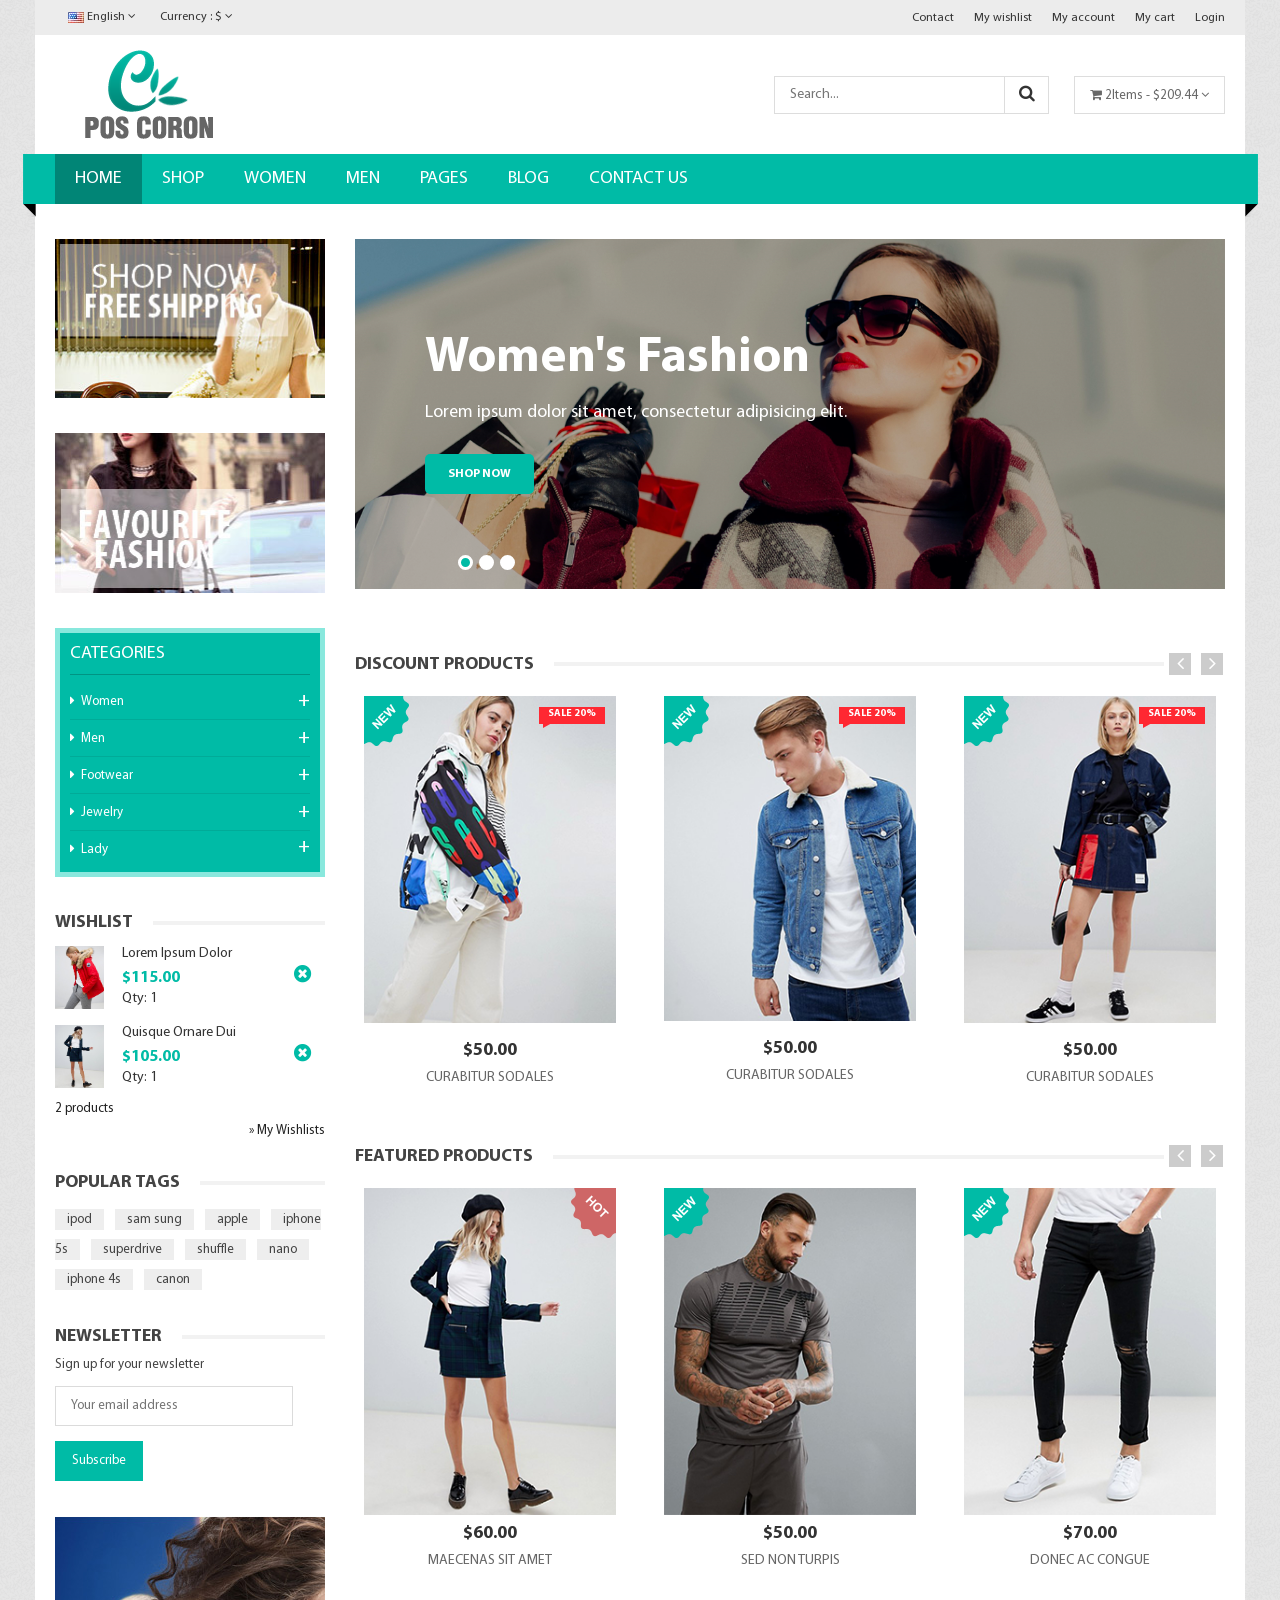
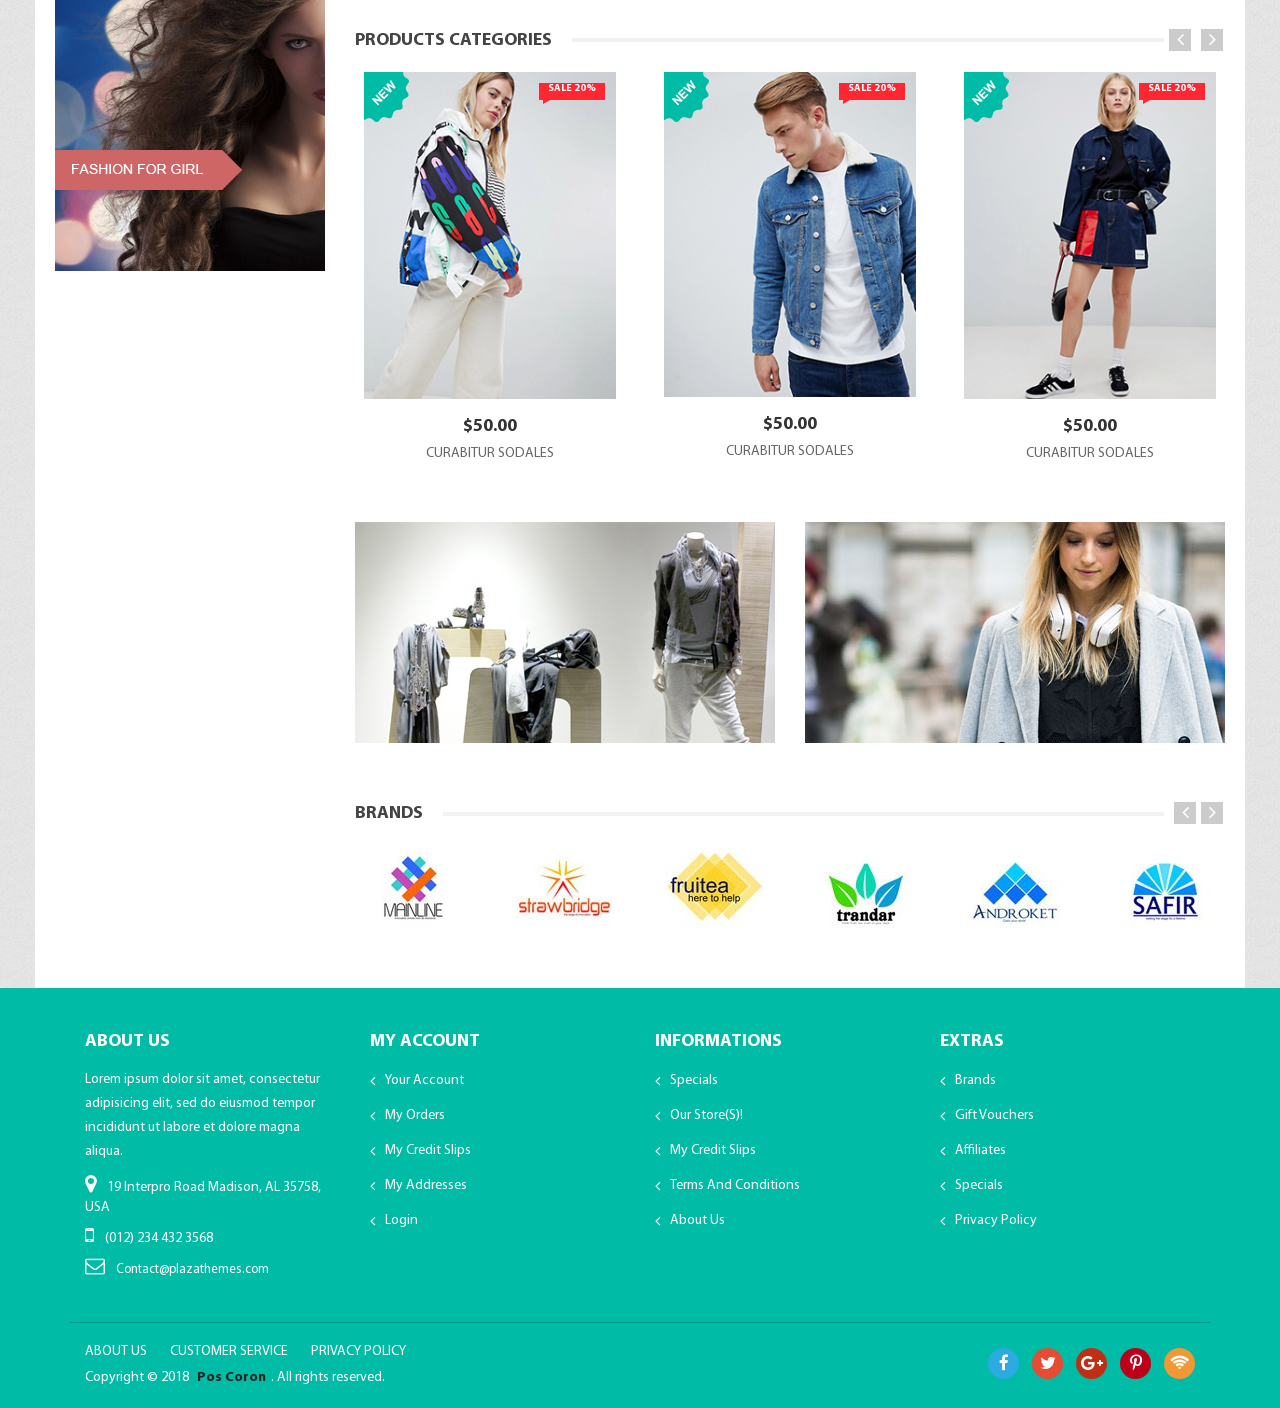
<file: Document/shop-coron/shop-coron/index.html>
﻿<!doctype html>
<html class="no-js" lang="zxx">
    <head>
        <meta charset="utf-8">
        <meta http-equiv="x-ua-compatible" content="ie=edge">
        <title>Coron - Fashion eCommerce Bootstrap4 Template</title>
        <meta name="description" content="">
        <meta name="viewport" content="width=device-width, initial-scale=1">
        <!-- Favicon -->
        <link rel="shortcut icon" type="image/x-icon" href="assets\img\favicon.png">
		
		<!-- all css here -->
        <link rel="stylesheet" href="assets\css\bootstrap.min.css">
        <link rel="stylesheet" href="assets\css\plugin.css">
        <link rel="stylesheet" href="assets\css\bundle.css">
        <link rel="stylesheet" href="assets\css\style.css">
        <link rel="stylesheet" href="assets\css\responsive.css">
        <script src="assets\js\vendor\modernizr-2.8.3.min.js"></script>
    </head>
    <body>
            <!-- Add your site or application content here -->
            
            <!--pos page start-->
            <div class="pos_page">
                <div class="container">
                   <!--pos page inner-->
                    <div class="pos_page_inner">  
                       <!--header area -->
                        <div class="header_area">
                               <!--header top--> 
                                <div class="header_top">
                                   <div class="row align-items-center">
                                        <div class="col-lg-6 col-md-6">
                                           <div class="switcher">
                                                <ul>
                                                    <li class="languages"><a href="#"><img src="assets\img\logo\fontlogo.jpg" alt=""> English <i class="fa fa-angle-down"></i></a>
                                                        <ul class="dropdown_languages">
                                                            <li><a href="#"><img src="assets\img\logo\fontlogo.jpg" alt=""> English</a></li>
                                                            <li><a href="#"><img src="assets\img\logo\fontlogo2.jpg" alt=""> French </a></li>
                                                        </ul>   
                                                    </li> 

                                                    <li class="currency"><a href="#"> Currency : $ <i class="fa fa-angle-down"></i></a>
                                                        <ul class="dropdown_currency">
                                                            <li><a href="#"> Dollar (USD)</a></li>
                                                            <li><a href="#"> Euro (EUR)  </a></li>
                                                        </ul> 
                                                    </li> 
                                                </ul>
                                            </div>
                                        </div>
                                        <div class="col-lg-6 col-md-6">
                                            <div class="header_links">
                                                <ul>
                                                    <li><a href="contact.html" title="Contact">Contact</a></li>
                                                    <li><a href="wishlist.html" title="wishlist">My wishlist</a></li>
                                                    <li><a href="my-account.html" title="My account">My account</a></li>
                                                    <li><a href="cart.html" title="My cart">My cart</a></li>
                                                    <li><a href="login.html" title="Login">Login</a></li>
                                                </ul>
                                            </div>   
                                        </div>
                                   </div> 
                                </div> 
                                <!--header top end-->

                                <!--header middel--> 
                                <div class="header_middel">
                                    <div class="row align-items-center">
                                       <!--logo start-->
                                        <div class="col-lg-3 col-md-3">
                                            <div class="logo">
                                                <a href="index.html"><img src="assets\img\logo\logo.jpg.png" alt=""></a>
                                            </div>
                                        </div>
                                        <!--logo end-->
                                        <div class="col-lg-9 col-md-9">
                                            <div class="header_right_info">
                                                <div class="search_bar">
                                                    <form action="#">
                                                        <input placeholder="Search..." type="text">
                                                        <button type="submit"><i class="fa fa-search"></i></button>
                                                    </form>
                                                </div>
                                                <div class="shopping_cart">
                                                    <a href="#"><i class="fa fa-shopping-cart"></i> 2Items - $209.44 <i class="fa fa-angle-down"></i></a>

                                                    <!--mini cart-->
                                                    <div class="mini_cart">
                                                        <div class="cart_item">
                                                           <div class="cart_img">
                                                               <a href="#"><img src="assets\img\cart\cart.jpg" alt=""></a>
                                                           </div>
                                                            <div class="cart_info">
                                                                <a href="#">lorem ipsum dolor</a>
                                                                <span class="cart_price">$115.00</span>
                                                                <span class="quantity">Qty: 1</span>
                                                            </div>
                                                            <div class="cart_remove">
                                                                <a title="Remove this item" href="#"><i class="fa fa-times-circle"></i></a>
                                                            </div>
                                                        </div>
                                                        <div class="cart_item">
                                                           <div class="cart_img">
                                                               <a href="#"><img src="assets\img\cart\cart2.jpg" alt=""></a>
                                                           </div>
                                                            <div class="cart_info">
                                                                <a href="#">Quisque ornare dui</a>
                                                                <span class="cart_price">$105.00</span>
                                                                <span class="quantity">Qty: 1</span>
                                                            </div>
                                                            <div class="cart_remove">
                                                                <a title="Remove this item" href="#"><i class="fa fa-times-circle"></i></a>
                                                            </div>
                                                        </div>
                                                        <div class="shipping_price">
                                                            <span> Shipping </span>
                                                            <span>  $7.00  </span>
                                                        </div>
                                                        <div class="total_price">
                                                            <span> total </span>
                                                            <span class="prices">  $227.00  </span>
                                                        </div>
                                                        <div class="cart_button">
                                                            <a href="checkout.html"> Check out</a>
                                                        </div>
                                                    </div>
                                                    <!--mini cart end-->
                                                </div>

                                            </div>
                                        </div>
                                    </div>
                                </div>     
                                <!--header middel end-->      
                            <div class="header_bottom">
                                <div class="row">
                                        <div class="col-12">
                                            <div class="main_menu_inner">
                                                <div class="main_menu d-none d-lg-block">
                                                    <nav>
                                                        <ul>
                                                            <li class="active"><a href="index.html">Home</a>
                                                                <div class="mega_menu jewelry">
                                                                    <div class="mega_items jewelry">
                                                                        <ul>
                                                                            <li><a href="index.html">Home 1</a></li>
                                                                            <li><a href="index-2.html">Home 2</a></li>
                                                                        </ul>
                                                                    </div>
                                                                </div> 
                                                            </li>
                                                            <li><a href="shop.html">shop</a>
                                                                <div class="mega_menu jewelry">
                                                                    <div class="mega_items jewelry">
                                                                        <ul>
                                                                            <li><a href="shop-list.html">shop list</a></li>
                                                                            <li><a href="shop-fullwidth.html">shop Full Width Grid</a></li>
                                                                            <li><a href="shop-fullwidth-list.html">shop Full Width list</a></li>
                                                                            <li><a href="shop-sidebar.html">shop Right Sidebar</a></li>
                                                                            <li><a href="shop-sidebar-list.html">shop list Right Sidebar</a></li>
                                                                            <li><a href="single-product.html">Product Details</a></li>
                                                                            <li><a href="single-product-sidebar.html">Product sidebar</a></li>
                                                                            <li><a href="single-product-video.html">Product Details video</a></li>
                                                                            <li><a href="single-product-gallery.html">Product Details Gallery</a></li>
                                                                        </ul>
                                                                    </div>
                                                                </div>  
                                                            </li>
                                                            <li><a href="#">women</a>
                                                                <div class="mega_menu">
                                                                    <div class="mega_top fix">
                                                                        <div class="mega_items">
                                                                            <h3><a href="#">Accessories</a></h3>
                                                                            <ul>
                                                                                <li><a href="#">Cocktai</a></li>
                                                                                <li><a href="#">day</a></li>
                                                                                <li><a href="#">Evening</a></li>
                                                                                <li><a href="#">Sundresses</a></li>
                                                                                <li><a href="#">Belts</a></li>
                                                                                <li><a href="#">Sweets</a></li>
                                                                            </ul>
                                                                        </div>
                                                                        <div class="mega_items">
                                                                            <h3><a href="#">HandBags</a></h3>
                                                                            <ul>
                                                                                <li><a href="#">Accessories</a></li>
                                                                                <li><a href="#">Hats and Gloves</a></li>
                                                                                <li><a href="#">Lifestyle</a></li>
                                                                                <li><a href="#">Bras</a></li>
                                                                                <li><a href="#">Scarves</a></li>
                                                                                <li><a href="#">Small Leathers</a></li>
                                                                            </ul>
                                                                        </div>
                                                                        <div class="mega_items">
                                                                            <h3><a href="#">Tops</a></h3>
                                                                            <ul>
                                                                                <li><a href="#">Evening</a></li>
                                                                                <li><a href="#">Long Sleeved</a></li>
                                                                                <li><a href="#">Shrot Sleeved</a></li>
                                                                                <li><a href="#">Tanks and Camis</a></li>
                                                                                <li><a href="#">Sleeveless</a></li>
                                                                                <li><a href="#">Sleeveless</a></li>
                                                                            </ul>
                                                                        </div>
                                                                    </div>
                                                                    <div class="mega_bottom fix">
                                                                        <div class="mega_thumb">
                                                                            <a href="#"><img src="assets\img\banner\banner1.jpg" alt=""></a>
                                                                        </div>
                                                                        <div class="mega_thumb">
                                                                            <a href="#"><img src="assets\img\banner\banner2.jpg" alt=""></a>
                                                                        </div>
                                                                    </div>
                                                                </div>
                                                            </li>
                                                            <li><a href="#">men</a>
                                                                <div class="mega_menu">
                                                                    <div class="mega_top fix">
                                                                        <div class="mega_items">
                                                                            <h3><a href="#">Rings</a></h3>
                                                                            <ul>
                                                                                <li><a href="#">Platinum Rings</a></li>
                                                                                <li><a href="#">Gold Ring</a></li>
                                                                                <li><a href="#">Silver Ring</a></li>
                                                                                <li><a href="#">Tungsten Ring</a></li>
                                                                                <li><a href="#">Sweets</a></li>
                                                                            </ul>
                                                                        </div>
                                                                        <div class="mega_items">
                                                                            <h3><a href="#">Bands</a></h3>
                                                                            <ul>
                                                                                <li><a href="#">Platinum Bands</a></li>
                                                                                <li><a href="#">Gold Bands</a></li>
                                                                                <li><a href="#">Silver Bands</a></li>
                                                                                <li><a href="#">Silver Bands</a></li>
                                                                                <li><a href="#">Sweets</a></li>
                                                                            </ul>
                                                                        </div>
                                                                        <div class="mega_items">
                                                                            <a href="#"><img src="assets\img\banner\banner3.jpg" alt=""></a>
                                                                        </div>
                                                                    </div>

                                                                </div>
                                                            </li>
                                                            <li><a href="#">pages</a>
                                                                <div class="mega_menu">
                                                                    <div class="mega_top fix">
                                                                        <div class="mega_items">
                                                                            <h3><a href="#">Column1</a></h3>
                                                                            <ul>
                                                                                <li><a href="portfolio.html">Portfolio</a></li>
                                                                                <li><a href="portfolio-details.html">single portfolio </a></li>
                                                                                <li><a href="about.html">About Us </a></li>
                                                                                <li><a href="about-2.html">About Us 2</a></li>
                                                                                <li><a href="services.html">Service </a></li>
                                                                                <li><a href="my-account.html">my account </a></li>
                                                                            </ul>
                                                                        </div>
                                                                        <div class="mega_items">
                                                                            <h3><a href="#">Column2</a></h3>
                                                                            <ul>
                                                                                <li><a href="blog.html">Blog </a></li>
                                                                                <li><a href="blog-details.html">Blog  Details </a></li>
                                                                                <li><a href="blog-fullwidth.html">Blog FullWidth</a></li>
                                                                                <li><a href="blog-sidebar.html">Blog  Sidebar</a></li>
                                                                                <li><a href="faq.html">Frequently Questions</a></li>
                                                                                <li><a href="404.html">404</a></li>
                                                                            </ul>
                                                                        </div>
                                                                        <div class="mega_items">
                                                                            <h3><a href="#">Column3</a></h3>
                                                                            <ul>
                                                                                <li><a href="contact.html">Contact</a></li>
                                                                                <li><a href="cart.html">cart</a></li>
                                                                                <li><a href="checkout.html">Checkout  </a></li>
                                                                                <li><a href="wishlist.html">Wishlist</a></li>
                                                                                <li><a href="login.html">Login</a></li>
                                                                            </ul>
                                                                        </div>
                                                                    </div>
                                                                </div>
                                                            </li>
                                                            
                                                            <li><a href="blog.html">blog</a>
                                                                <div class="mega_menu jewelry">
                                                                    <div class="mega_items jewelry">
                                                                        <ul>
                                                                            <li><a href="blog-details.html">blog details</a></li>
                                                                            <li><a href="blog-fullwidth.html">blog fullwidth</a></li>
                                                                            <li><a href="blog-sidebar.html">blog sidebar</a></li>
                                                                        </ul>
                                                                    </div>
                                                                </div>  
                                                            </li>
                                                            <li><a href="contact.html">contact us</a></li>

                                                        </ul>
                                                    </nav>
                                                </div>
                                                <div class="mobile-menu d-lg-none">
                                                    <nav>
                                                        <ul>
                                                            <li><a href="index.html">Home</a>
                                                                <div>
                                                                    <div>
                                                                        <ul>
                                                                            <li><a href="index.html">Home 1</a></li>
                                                                            <li><a href="index-2.html">Home 2</a></li>
                                                                        </ul>
                                                                    </div>
                                                                </div> 
                                                            </li>
                                                            <li><a href="shop.html">shop</a>
                                                                <div>
                                                                    <div>
                                                                        <ul>
                                                                            <li><a href="shop-list.html">shop list</a></li>
                                                                            <li><a href="shop-fullwidth.html">shop Full Width Grid</a></li>
                                                                            <li><a href="shop-fullwidth-list.html">shop Full Width list</a></li>
                                                                            <li><a href="shop-sidebar.html">shop Right Sidebar</a></li>
                                                                            <li><a href="shop-sidebar-list.html">shop list Right Sidebar</a></li>
                                                                            <li><a href="single-product.html">Product Details</a></li>
                                                                            <li><a href="single-product-sidebar.html">Product sidebar</a></li>
                                                                            <li><a href="single-product-video.html">Product Details video</a></li>
                                                                            <li><a href="single-product-gallery.html">Product Details Gallery</a></li>
                                                                        </ul>
                                                                    </div>
                                                                </div>  
                                                            </li>
                                                            <li><a href="#">women</a>
                                                                <div>
                                                                    <div>
                                                                        <div>
                                                                            <h3><a href="#">Accessories</a></h3>
                                                                            <ul>
                                                                                <li><a href="#">Cocktai</a></li>
                                                                                <li><a href="#">day</a></li>
                                                                                <li><a href="#">Evening</a></li>
                                                                                <li><a href="#">Sundresses</a></li>
                                                                                <li><a href="#">Belts</a></li>
                                                                                <li><a href="#">Sweets</a></li>
                                                                            </ul>
                                                                        </div>
                                                                        <div>
                                                                            <h3><a href="#">HandBags</a></h3>
                                                                            <ul>
                                                                                <li><a href="#">Accessories</a></li>
                                                                                <li><a href="#">Hats and Gloves</a></li>
                                                                                <li><a href="#">Lifestyle</a></li>
                                                                                <li><a href="#">Bras</a></li>
                                                                                <li><a href="#">Scarves</a></li>
                                                                                <li><a href="#">Small Leathers</a></li>
                                                                            </ul>
                                                                        </div>
                                                                        <div>
                                                                            <h3><a href="#">Tops</a></h3>
                                                                            <ul>
                                                                                <li><a href="#">Evening</a></li>
                                                                                <li><a href="#">Long Sleeved</a></li>
                                                                                <li><a href="#">Shrot Sleeved</a></li>
                                                                                <li><a href="#">Tanks and Camis</a></li>
                                                                                <li><a href="#">Sleeveless</a></li>
                                                                                <li><a href="#">Sleeveless</a></li>
                                                                            </ul>
                                                                        </div>
                                                                    </div>
                                                                    <div>
                                                                        <div>
                                                                            <a href="#"><img src="assets\img\banner\banner1.jpg" alt=""></a>
                                                                        </div>
                                                                        <div>
                                                                            <a href="#"><img src="assets\img\banner\banner2.jpg" alt=""></a>
                                                                        </div>
                                                                    </div>
                                                                </div>
                                                            </li>
                                                            <li><a href="#">men</a>
                                                                <div>
                                                                    <div>
                                                                        <div>
                                                                            <h3><a href="#">Rings</a></h3>
                                                                            <ul>
                                                                                <li><a href="#">Platinum Rings</a></li>
                                                                                <li><a href="#">Gold Ring</a></li>
                                                                                <li><a href="#">Silver Ring</a></li>
                                                                                <li><a href="#">Tungsten Ring</a></li>
                                                                                <li><a href="#">Sweets</a></li>
                                                                            </ul>
                                                                        </div>
                                                                        <div>
                                                                            <h3><a href="#">Bands</a></h3>
                                                                            <ul>
                                                                                <li><a href="#">Platinum Bands</a></li>
                                                                                <li><a href="#">Gold Bands</a></li>
                                                                                <li><a href="#">Silver Bands</a></li>
                                                                                <li><a href="#">Silver Bands</a></li>
                                                                                <li><a href="#">Sweets</a></li>
                                                                            </ul>
                                                                        </div>
                                                                        <div>
                                                                            <a href="#"><img src="assets\img\banner\banner3.jpg" alt=""></a>
                                                                        </div>
                                                                    </div>

                                                                </div>
                                                            </li>
                                                            <li><a href="#">pages</a>
                                                                <div>
                                                                    <div>
                                                                        <div>
                                                                            <h3><a href="#">Column1</a></h3>
                                                                            <ul>
                                                                                <li><a href="portfolio.html">Portfolio</a></li>
                                                                                <li><a href="portfolio-details.html">single portfolio </a></li>
                                                                                <li><a href="about.html">About Us </a></li>
                                                                                <li><a href="about-2.html">About Us 2</a></li>
                                                                                <li><a href="services.html">Service </a></li>
                                                                                <li><a href="my-account.html">my account </a></li>
                                                                            </ul>
                                                                        </div>
                                                                        <div>
                                                                            <h3><a href="#">Column2</a></h3>
                                                                            <ul>
                                                                                <li><a href="blog.html">Blog </a></li>
                                                                                <li><a href="blog-details.html">Blog  Details </a></li>
                                                                                <li><a href="blog-fullwidth.html">Blog FullWidth</a></li>
                                                                                <li><a href="blog-sidebar.html">Blog  Sidebar</a></li>
                                                                                <li><a href="faq.html">Frequently Questions</a></li>
                                                                                <li><a href="404.html">404</a></li>
                                                                            </ul>
                                                                        </div>
                                                                        <div>
                                                                            <h3><a href="#">Column3</a></h3>
                                                                            <ul>
                                                                                <li><a href="contact.html">Contact</a></li>
                                                                                <li><a href="cart.html">cart</a></li>
                                                                                <li><a href="checkout.html">Checkout  </a></li>
                                                                                <li><a href="wishlist.html">Wishlist</a></li>
                                                                                <li><a href="login.html">Login</a></li>
                                                                            </ul>
                                                                        </div>
                                                                    </div>
                                                                </div>
                                                            </li>
                                                            
                                                            <li><a href="blog.html">blog</a>
                                                                <div>
                                                                    <div>
                                                                        <ul>
                                                                            <li><a href="blog-details.html">blog details</a></li>
                                                                            <li><a href="blog-fullwidth.html">blog fullwidth</a></li>
                                                                            <li><a href="blog-sidebar.html">blog sidebar</a></li>
                                                                        </ul>
                                                                    </div>
                                                                </div>  
                                                            </li>
                                                            <li><a href="contact.html">contact us</a></li>

                                                        </ul>
                                                    </nav>
                                                </div>
                                            </div>
                                        </div>
                                    </div>
                            </div>
                        </div>
                        <!--header end -->

                        <!--pos home section-->
                        <div class=" pos_home_section">
                            <div class="row pos_home">
                                <div class="col-lg-3 col-md-8 col-12">
                                   <!--sidebar banner-->
                                    <div class="sidebar_widget banner mb-35">
                                        <div class="banner_img mb-35">
                                            <a href="#"><img src="assets\img\banner\banner5.jpg" alt=""></a>
                                        </div>
                                        <div class="banner_img">
                                            <a href="#"><img src="assets\img\banner\banner6.jpg" alt=""></a>
                                        </div>
                                    </div>
                                    <!--sidebar banner end-->

                                    <!--categorie menu start-->
                                    <div class="sidebar_widget catrgorie mb-35">
                                        <h3>Categories</h3>
                                        <ul>
                                            <li class="has-sub"><a href="#"><i class="fa fa-caret-right"></i> women</a>
                                                <ul class="categorie_sub">
                                                    <li><a href="#"><i class="fa fa-caret-right"></i> Accessories</a>
                                                        <ul class="categorie_sub">
                                                            <li><a href="#"><i class="fa fa-caret-right"></i> Accessories</a></li>
                                                            <li><a href="#"><i class="fa fa-caret-right"></i> Dresses</a></li>
                                                            <li><a href="#"><i class="fa fa-caret-right"></i> Tops</a></li>
                                                            <li><a href="#"><i class="fa fa-caret-right"></i> HandBags</a></li>
                                                        </ul> 
                                                    </li>
                                                    <li><a href="#"><i class="fa fa-caret-right"></i> Dresses</a></li>
                                                    <li><a href="#"><i class="fa fa-caret-right"></i> Tops</a></li>
                                                    <li><a href="#"><i class="fa fa-caret-right"></i> HandBags</a></li>
                                                </ul>     
                                            </li>
                                            <li class="has-sub"><a href="#"><i class="fa fa-caret-right"></i> Men</a>
                                                <ul class="categorie_sub">
                                                    <li><a href="#"><i class="fa fa-caret-right"></i> Accessories</a>
                                                        <ul class="categorie_sub">
                                                            <li><a href="#"><i class="fa fa-caret-right"></i> Accessories</a></li>
                                                            <li><a href="#"><i class="fa fa-caret-right"></i> Dresses</a></li>
                                                            <li><a href="#"><i class="fa fa-caret-right"></i> Tops</a></li>
                                                            <li><a href="#"><i class="fa fa-caret-right"></i> HandBags</a></li>
                                                        </ul> 
                                                    </li>
                                                    <li><a href="#"><i class="fa fa-caret-right"></i> Dresses</a></li>
                                                    <li><a href="#"><i class="fa fa-caret-right"></i> Tops</a></li>
                                                    <li><a href="#"><i class="fa fa-caret-right"></i> HandBags</a></li>
                                                </ul> 
                                            </li>
                                            <li class="has-sub"><a href="#"><i class="fa fa-caret-right"></i> Footwear</a>
                                                <ul class="categorie_sub">
                                                    <li><a href="#"><i class="fa fa-caret-right"></i> Accessories</a>
                                                        <ul class="categorie_sub">
                                                            <li><a href="#"><i class="fa fa-caret-right"></i> Accessories</a></li>
                                                            <li><a href="#"><i class="fa fa-caret-right"></i> Dresses</a></li>
                                                            <li><a href="#"><i class="fa fa-caret-right"></i> Tops</a></li>
                                                            <li><a href="#"><i class="fa fa-caret-right"></i> HandBags</a></li>
                                                        </ul> 
                                                    </li>
                                                    <li><a href="#"><i class="fa fa-caret-right"></i> Dresses</a></li>
                                                    <li><a href="#"><i class="fa fa-caret-right"></i> Tops</a></li>
                                                    <li><a href="#"><i class="fa fa-caret-right"></i> HandBags</a></li>
                                                </ul> 

                                            </li>
                                            <li class="has-sub"><a href="#"><i class="fa fa-caret-right"></i> Jewelry</a>
                                                <ul class="categorie_sub">
                                                    <li><a href="#"><i class="fa fa-caret-right"></i> Accessories</a>
                                                        <ul class="categorie_sub">
                                                            <li><a href="#"><i class="fa fa-caret-right"></i> Accessories</a></li>
                                                            <li><a href="#"><i class="fa fa-caret-right"></i> Dresses</a></li>
                                                            <li><a href="#"><i class="fa fa-caret-right"></i> Tops</a></li>
                                                            <li><a href="#"><i class="fa fa-caret-right"></i> HandBags</a></li>
                                                        </ul> 
                                                    </li>
                                                    <li><a href="#"><i class="fa fa-caret-right"></i> Dresses</a></li>
                                                    <li><a href="#"><i class="fa fa-caret-right"></i> Tops</a></li>
                                                    <li><a href="#"><i class="fa fa-caret-right"></i> HandBags</a></li>
                                                </ul> 
                                            </li>
                                            <li class="has-sub"><a href="#"><i class="fa fa-caret-right"></i> Lady</a>
                                                <ul class="categorie_sub">
                                                    <li><a href="#"><i class="fa fa-caret-right"></i> Accessories</a>
                                                        <ul class="categorie_sub">
                                                            <li><a href="#"><i class="fa fa-caret-right"></i> Accessories</a></li>
                                                            <li><a href="#"><i class="fa fa-caret-right"></i> Dresses</a></li>
                                                            <li><a href="#"><i class="fa fa-caret-right"></i> Tops</a></li>
                                                            <li><a href="#"><i class="fa fa-caret-right"></i> HandBags</a></li>
                                                        </ul> 
                                                    </li>
                                                    <li><a href="#"><i class="fa fa-caret-right"></i> Dresses</a></li>
                                                    <li><a href="#"><i class="fa fa-caret-right"></i> Tops</a></li>
                                                    <li><a href="#"><i class="fa fa-caret-right"></i> HandBags</a></li>
                                                </ul> 
                                            </li>

                                        </ul>
                                    </div>
                                    <!--categorie menu end-->

                                    <!--wishlist block start-->
                                    <div class="sidebar_widget wishlist mb-35">
                                        <div class="block_title">
                                            <h3><a href="#">Wishlist</a></h3>
                                        </div>
                                        <div class="cart_item">
                                           <div class="cart_img">
                                               <a href="#"><img src="assets\img\cart\cart.jpg" alt=""></a>
                                           </div>
                                            <div class="cart_info">
                                                <a href="#">lorem ipsum dolor</a>
                                                <span class="cart_price">$115.00</span>
                                                <span class="quantity">Qty: 1</span>
                                            </div>
                                            <div class="cart_remove">
                                                <a title="Remove this item" href="#"><i class="fa fa-times-circle"></i></a>
                                            </div>
                                        </div>
                                        <div class="cart_item">
                                           <div class="cart_img">
                                               <a href="#"><img src="assets\img\cart\cart2.jpg" alt=""></a>
                                           </div>
                                            <div class="cart_info">
                                                <a href="#">Quisque ornare dui</a>
                                                <span class="cart_price">$105.00</span>
                                                <span class="quantity">Qty: 1</span>
                                            </div>
                                            <div class="cart_remove">
                                                <a title="Remove this item" href="#"><i class="fa fa-times-circle"></i></a>
                                            </div>
                                        </div>
                                        <div class="block_content">
                                            <p>2  products</p>
                                            <a href="#">» My wishlists</a>
                                        </div>
                                    </div>
                                    <!--wishlist block end-->

                                    <!--popular tags area-->
                                    <div class="sidebar_widget tags mb-35">
                                        <div class="block_title">
                                            <h3>popular tags</h3>
                                        </div>
                                        <div class="block_tags">
                                            <a href="#">ipod</a>
                                            <a href="#">sam sung</a>
                                            <a href="#">apple</a>
                                            <a href="#">iphone 5s</a>
                                            <a href="#">superdrive</a>
                                            <a href="#">shuffle</a>
                                            <a href="#">nano</a>
                                            <a href="#">iphone 4s</a>
                                            <a href="#">canon</a>
                                        </div>
                                    </div>
                                    <!--popular tags end-->

                                    <!--newsletter block start-->
                                    <div class="sidebar_widget newsletter mb-35">
                                        <div class="block_title">
                                            <h3>newsletter</h3>
                                        </div> 
                                        <form action="#">
                                            <p>Sign up for your newsletter</p>
                                            <input placeholder="Your email address" type="text">
                                            <button type="submit">Subscribe</button>
                                        </form>   
                                    </div>
                                    <!--newsletter block end--> 

                                    <!--sidebar banner-->
                                    <div class="sidebar_widget bottom ">
                                        <div class="banner_img">
                                            <a href="#"><img src="assets\img\banner\banner9.jpg" alt=""></a>
                                        </div>
                                    </div>
                                    <!--sidebar banner end-->



                                </div>
                                <div class="col-lg-9 col-md-12">
                                    <!--banner slider start-->
                                    <div class="banner_slider slider_1">
                                        <div class="slider_active owl-carousel">
                                            <div class="single_slider" style="background-image: url(assets/img/slider/slide_1.png)">
                                                <div class="slider_content">
                                                    <div class="slider_content_inner">  
                                                        <h1>Women's Fashion</h1>
                                                        <p>Lorem ipsum dolor sit amet, consectetur adipisicing elit. </p>
                                                        <a href="#">shop now</a>
                                                    </div>     
                                                </div>    
                                            </div>
                                            <div class="single_slider" style="background-image: url(assets/img/slider/slider_2.png)">
                                                <div class="slider_content">
                                                    <div class="slider_content_inner">  
                                                        <h1>New Collection</h1>
                                                        <p>Lorem ipsum dolor sit amet, consectetur adipisicing elit. </p>
                                                        <a href="#">shop now</a>
                                                    </div>         
                                                </div>         
                                            </div>
                                            <div class="single_slider" style="background-image: url(assets/img/slider/slider_3.png)">
                                                <div class="slider_content">  
                                                    <div class="slider_content_inner">  
                                                        <h1>Best Collection</h1>
                                                        <p>Lorem ipsum dolor sit amet, consectetur adipisicing elit. </p>
                                                        <a href="#">shop now</a>
                                                    </div> 
                                                </div> 
                                            </div>
                                        </div>
                                    </div> 
                                    <!--banner slider start-->

                                    <!--Discount product area start-->
                                    <div class="new_product_area">
                                        <div class="block_title">
                                            <h3>Discount Products</h3>
                                        </div>
                                        <div class="row">
                                            <div class="product_active owl-carousel">
                                                <div class="col-lg-3">
                                                    <div class="single_product">
                                                        <div class="product_thumb product-thumnail">
                                                           <a href="single-product.html"><img src="assets\img\product\product1.jpg" alt=""></a> 
                                                           <div class="img_icone">
                                                               <img src="assets\img\cart\span-new.png" alt="">
                                                           </div>
                                                           <div class="group-flash">
                                                            <span class="flash-item sale-label">sale 20%</span>
                                                        </div>
                                                           <div class="product_action">
                                                               <a href="#"> <i class="fa fa-shopping-cart"></i> Add to cart</a>
                                                           </div>
                                                        </div>
                                                        <div class="product_content">
                                                            <span class="product_price">$50.00</span>
                                                            <h3 class="product_title"><a href="single-product.html">Curabitur sodales</a></h3>
                                                        </div>
                                                        <div class="product_info">
                                                            <ul>
                                                                <li><a href="#" title=" Add to Wishlist ">Add to Wishlist</a></li>
                                                                <li><a href="#" data-toggle="modal" data-target="#modal_box" title="Quick view">View Detail</a></li>
                                                            </ul>
                                                        </div>
                                                    </div>
                                                </div>
                                                <div class="col-lg-3">
                                                    <div class="single_product">
                                                        <div class="product_thumb product-thumnail">
                                                           <a href="single-product.html"><img src="assets\img\product\product2.jpg" alt=""></a> 
                                                           <div class="img_icone">
                                                               <img src="assets\img\cart\span-new.png" alt="">
                                                           </div>
                                                           <div class="group-flash">
                                                            <span class="flash-item sale-label">sale 20%</span>
                                                        </div>
                                                           <div class="product_action">
                                                               <a href="#"> <i class="fa fa-shopping-cart"></i> Add to cart</a>
                                                           </div>
                                                        </div>
                                                        <div class="product_content">
                                                            <span class="product_price">$50.00</span>
                                                            <h3 class="product_title"><a href="single-product.html">Curabitur sodales</a></h3>
                                                        </div>
                                                        <div class="product_info">
                                                            <ul>
                                                                <li><a href="#" title=" Add to Wishlist ">Add to Wishlist</a></li>
                                                                <li><a href="#" data-toggle="modal" data-target="#modal_box" title="Quick view">View Detail</a></li>
                                                            </ul>
                                                        </div>
                                                    </div>
                                                </div>
                                                <div class="col-lg-3">
                                                    <div class="single_product">
                                                        <div class="product_thumb product-thumnail">
                                                           <a href="single-product.html"><img src="assets\img\product\product3.jpg" alt=""></a> 
                                                           <div class="img_icone">
                                                               <img src="assets\img\cart\span-new.png" alt="">
                                                           </div>
                                                           <div class="group-flash">
                                                            <span class="flash-item sale-label">sale 20%</span>
                                                        </div>
                                                           <div class="product_action">
                                                               <a href="#"> <i class="fa fa-shopping-cart"></i> Add to cart</a>
                                                           </div>
                                                        </div>
                                                        <div class="product_content">
                                                            <span class="product_price">$50.00</span>
                                                            <h3 class="product_title"><a href="single-product.html">Curabitur sodales</a></h3>
                                                        </div>
                                                        <div class="product_info">
                                                            <ul>
                                                                <li><a href="#" title=" Add to Wishlist ">Add to Wishlist</a></li>
                                                                <li><a href="#" data-toggle="modal" data-target="#modal_box" title="Quick view">View Detail</a></li>
                                                            </ul>
                                                        </div>
                                                    </div>
                                                </div>
                                                <div class="col-lg-3">
                                                    <div class="single_product">
                                                        <div class="product_thumb product-thumnail">
                                                           <a href="single-product.html"><img src="assets\img\product\product4.jpg" alt=""></a> 
                                                           <div class="img_icone">
                                                               <img src="assets\img\cart\span-new.png" alt="">
                                                           </div>
                                                           <div class="group-flash">
                                                            <span class="flash-item sale-label">sale 20%</span>
                                                        </div>
                                                           <div class="product_action">
                                                               <a href="#"> <i class="fa fa-shopping-cart"></i> Add to cart</a>
                                                           </div>
                                                        </div>
                                                        <div class="product_content">
                                                            <span class="product_price">$50.00</span>
                                                            <h3 class="product_title"><a href="single-product.html">Curabitur sodales</a></h3>
                                                        </div>
                                                        <div class="product_info">
                                                            <ul>
                                                                <li><a href="#" title=" Add to Wishlist ">Add to Wishlist</a></li>
                                                                <li><a href="#" data-toggle="modal" data-target="#modal_box" title="Quick view">View Detail</a></li>
                                                            </ul>
                                                        </div>
                                                    </div>
                                                </div>
                                                <div class="col-lg-3">
                                                    <div class="single_product">
                                                        <div class="product_thumb product-thumnail">
                                                           <a href="single-product.html"><img src="assets\img\product\product5.jpg" alt=""></a> 
                                                           <div class="img_icone">
                                                               <img src="assets\img\cart\span-new.png" alt="">
                                                           </div>
                                                           <div class="group-flash">
                                                            <span class="flash-item sale-label">sale 20%</span>
                                                        </div>
                                                           <div class="product_action">
                                                               <a href="#"> <i class="fa fa-shopping-cart"></i> Add to cart</a>
                                                           </div>
                                                        </div>
                                                        <div class="product_content">
                                                            <span class="product_price">$50.00</span>
                                                            <h3 class="product_title"><a href="single-product.html">Curabitur sodales</a></h3>
                                                        </div>
                                                        <div class="product_info">
                                                            <ul>
                                                                <li><a href="#" title=" Add to Wishlist ">Add to Wishlist</a></li>
                                                                <li><a href="#" data-toggle="modal" data-target="#modal_box" title="Quick view">View Detail</a></li>
                                                            </ul>
                                                        </div>
                                                    </div>
                                                </div>
                                            </div> 
                                        </div>       
                                    </div> 
                                    <!--new product area start-->  

                                    <!--featured product start--> 
                                    <div class="featured_product">
                                        <div class="block_title">
                                            <h3>Featured Products</h3>
                                        </div>
                                        <div class="row">
                                            <div class="product_active owl-carousel">
                                                <div class="col-lg-3">
                                                    <div class="single_product">
                                                        <div class="product_thumb">
                                                           <a href="single-product.html"><img src="assets\img\product\product7.jpg" alt=""></a> 
                                                           <div class="hot_img">
                                                               <img src="assets\img\cart\span-hot.png" alt="">
                                                           </div>
                                                           <div class="product_action">
                                                               <a href="#"> <i class="fa fa-shopping-cart"></i> Add to cart</a>
                                                           </div>
                                                        </div>
                                                        <div class="product_content">
                                                            <span class="product_price">$60.00</span>
                                                            <h3 class="product_title"><a href="single-product.html">Maecenas sit amet</a></h3>
                                                        </div>
                                                        <div class="product_info">
                                                            <ul>
                                                                <li><a href="#" title=" Add to Wishlist ">Add to Wishlist</a></li>
                                                                <li><a href="#" data-toggle="modal" data-target="#modal_box" title="Quick view">View Detail</a></li>
                                                            </ul>
                                                        </div>
                                                    </div>
                                                </div>
                                                <div class="col-lg-3">
                                                    <div class="single_product">
                                                        <div class="product_thumb">
                                                           <a href="single-product.html"><img src="assets\img\product\product8.jpg" alt=""></a> 
                                                           <div class="img_icone">
                                                               <img src="assets\img\cart\span-new.png" alt="">
                                                           </div>
                                                           <div class="product_action">
                                                               <a href="#"> <i class="fa fa-shopping-cart"></i> Add to cart</a>
                                                           </div>
                                                        </div>
                                                        <div class="product_content">
                                                            <span class="product_price">$50.00</span>
                                                            <h3 class="product_title"><a href="single-product.html">Sed non turpis</a></h3>
                                                        </div>
                                                        <div class="product_info">
                                                            <ul>
                                                                <li><a href="#" title=" Add to Wishlist ">Add to Wishlist</a></li>
                                                                <li><a href="#" data-toggle="modal" data-target="#modal_box" title="Quick view">View Detail</a></li>
                                                            </ul>
                                                        </div>
                                                    </div>
                                                </div>
                                                <div class="col-lg-3">
                                                    <div class="single_product">
                                                        <div class="product_thumb">
                                                           <a href="single-product.html"><img src="assets\img\product\product9.jpg" alt=""></a> 
                                                           <div class="img_icone">
                                                               <img src="assets\img\cart\span-new.png" alt="">
                                                           </div>
                                                           <div class="product_action">
                                                               <a href="#"> <i class="fa fa-shopping-cart"></i> Add to cart</a>
                                                           </div>
                                                        </div>
                                                        <div class="product_content">
                                                            <span class="product_price">$70.00</span>
                                                            <h3 class="product_title"><a href="single-product.html">Donec ac congue</a></h3>
                                                        </div>
                                                        <div class="product_info">
                                                            <ul>
                                                                <li><a href="#" title=" Add to Wishlist ">Add to Wishlist</a></li>
                                                                <li><a href="#" data-toggle="modal" data-target="#modal_box" title="Quick view">View Detail</a></li>
                                                            </ul>
                                                        </div>
                                                    </div>
                                                </div>
                                                <div class="col-lg-3">
                                                    <div class="single_product">
                                                        <div class="product_thumb">
                                                           <a href="single-product.html"><img src="assets\img\product\product3.jpg" alt=""></a> 
                                                           <div class="hot_img">
                                                               <img src="assets\img\cart\span-hot.png" alt="">
                                                           </div>
                                                           <div class="product_action">
                                                               <a href="#"> <i class="fa fa-shopping-cart"></i> Add to cart</a>
                                                           </div>
                                                        </div>
                                                        <div class="product_content">
                                                            <span class="product_price">$60.00</span>
                                                            <h3 class="product_title"><a href="single-product.html">Curabitur sodales</a></h3>
                                                        </div>
                                                        <div class="product_info">
                                                            <ul>
                                                                <li><a href="#" title=" Add to Wishlist ">Add to Wishlist</a></li>
                                                                <li><a href="#" data-toggle="modal" data-target="#modal_box" title="Quick view">View Detail</a></li>
                                                            </ul>
                                                        </div>
                                                    </div>
                                                </div>
                                                <div class="col-lg-3">
                                                    <div class="single_product">
                                                        <div class="product_thumb">
                                                           <a href="single-product.html"><img src="assets\img\product\product2.jpg" alt=""></a> 
                                                           <div class="img_icone">
                                                               <img src="assets\img\cart\span-new.png" alt="">
                                                           </div>
                                                           <div class="product_action">
                                                               <a href="#"> <i class="fa fa-shopping-cart"></i> Add to cart</a>
                                                           </div>
                                                        </div>
                                                        <div class="product_content">
                                                            <span class="product_price">$50.00</span>
                                                            <h3 class="product_title"><a href="single-product.html">Phasellus a arcu</a></h3>
                                                        </div>
                                                        <div class="product_info">
                                                            <ul>
                                                                <li><a href="#" title=" Add to Wishlist ">Add to Wishlist</a></li>
                                                                <li><a href="#" data-toggle="modal" data-target="#modal_box" title="Quick view">View Detail</a></li>
                                                            </ul>
                                                        </div>
                                                    </div>
                                                </div>
                                            </div> 
                                        </div> 
                                    </div>     
                                    <!--featured product end--> 
                                    <!--Products Categories start-->
                                    <div class="new_product_area">
                                        <div class="block_title">
                                            <h3>Products Categories</h3>
                                        </div>
                                        <div class="row">
                                            <div class="product_active owl-carousel">
                                                <div class="col-lg-3">
                                                    <div class="single_product">
                                                        <div class="product_thumb product-thumnail">
                                                           <a href="single-product.html"><img src="assets\img\product\product1.jpg" alt=""></a> 
                                                           <div class="img_icone">
                                                               <img src="assets\img\cart\span-new.png" alt="">
                                                           </div>
                                                           <div class="group-flash">
                                                            <span class="flash-item sale-label">sale 20%</span>
                                                        </div>
                                                           <div class="product_action">
                                                               <a href="#"> <i class="fa fa-shopping-cart"></i> Add to cart</a>
                                                           </div>
                                                        </div>
                                                        <div class="product_content">
                                                            <span class="product_price">$50.00</span>
                                                            <h3 class="product_title"><a href="single-product.html">Curabitur sodales</a></h3>
                                                        </div>
                                                        <div class="product_info">
                                                            <ul>
                                                                <li><a href="#" title=" Add to Wishlist ">Add to Wishlist</a></li>
                                                                <li><a href="#" data-toggle="modal" data-target="#modal_box" title="Quick view">View Detail</a></li>
                                                            </ul>
                                                        </div>
                                                    </div>
                                                </div>
                                                <div class="col-lg-3">
                                                    <div class="single_product">
                                                        <div class="product_thumb product-thumnail">
                                                           <a href="single-product.html"><img src="assets\img\product\product2.jpg" alt=""></a> 
                                                           <div class="img_icone">
                                                               <img src="assets\img\cart\span-new.png" alt="">
                                                           </div>
                                                           <div class="group-flash">
                                                            <span class="flash-item sale-label">sale 20%</span>
                                                        </div>
                                                           <div class="product_action">
                                                               <a href="#"> <i class="fa fa-shopping-cart"></i> Add to cart</a>
                                                           </div>
                                                        </div>
                                                        <div class="product_content">
                                                            <span class="product_price">$50.00</span>
                                                            <h3 class="product_title"><a href="single-product.html">Curabitur sodales</a></h3>
                                                        </div>
                                                        <div class="product_info">
                                                            <ul>
                                                                <li><a href="#" title=" Add to Wishlist ">Add to Wishlist</a></li>
                                                                <li><a href="#" data-toggle="modal" data-target="#modal_box" title="Quick view">View Detail</a></li>
                                                            </ul>
                                                        </div>
                                                    </div>
                                                </div>
                                                <div class="col-lg-3">
                                                    <div class="single_product">
                                                        <div class="product_thumb product-thumnail">
                                                           <a href="single-product.html"><img src="assets\img\product\product3.jpg" alt=""></a> 
                                                           <div class="img_icone">
                                                               <img src="assets\img\cart\span-new.png" alt="">
                                                           </div>
                                                           <div class="group-flash">
                                                            <span class="flash-item sale-label">sale 20%</span>
                                                        </div>
                                                           <div class="product_action">
                                                               <a href="#"> <i class="fa fa-shopping-cart"></i> Add to cart</a>
                                                           </div>
                                                        </div>
                                                        <div class="product_content">
                                                            <span class="product_price">$50.00</span>
                                                            <h3 class="product_title"><a href="single-product.html">Curabitur sodales</a></h3>
                                                        </div>
                                                        <div class="product_info">
                                                            <ul>
                                                                <li><a href="#" title=" Add to Wishlist ">Add to Wishlist</a></li>
                                                                <li><a href="#" data-toggle="modal" data-target="#modal_box" title="Quick view">View Detail</a></li>
                                                            </ul>
                                                        </div>
                                                    </div>
                                                </div>
                                                <div class="col-lg-3">
                                                    <div class="single_product">
                                                        <div class="product_thumb product-thumnail">
                                                           <a href="single-product.html"><img src="assets\img\product\product4.jpg" alt=""></a> 
                                                           <div class="img_icone">
                                                               <img src="assets\img\cart\span-new.png" alt="">
                                                           </div>
                                                           <div class="group-flash">
                                                            <span class="flash-item sale-label">sale 20%</span>
                                                        </div>
                                                           <div class="product_action">
                                                               <a href="#"> <i class="fa fa-shopping-cart"></i> Add to cart</a>
                                                           </div>
                                                        </div>
                                                        <div class="product_content">
                                                            <span class="product_price">$50.00</span>
                                                            <h3 class="product_title"><a href="single-product.html">Curabitur sodales</a></h3>
                                                        </div>
                                                        <div class="product_info">
                                                            <ul>
                                                                <li><a href="#" title=" Add to Wishlist ">Add to Wishlist</a></li>
                                                                <li><a href="#" data-toggle="modal" data-target="#modal_box" title="Quick view">View Detail</a></li>
                                                            </ul>
                                                        </div>
                                                    </div>
                                                </div>
                                                <div class="col-lg-3">
                                                    <div class="single_product">
                                                        <div class="product_thumb product-thumnail">
                                                           <a href="single-product.html"><img src="assets\img\product\product5.jpg" alt=""></a> 
                                                           <div class="img_icone">
                                                               <img src="assets\img\cart\span-new.png" alt="">
                                                           </div>
                                                           <div class="group-flash">
                                                            <span class="flash-item sale-label">sale 20%</span>
                                                        </div>
                                                           <div class="product_action">
                                                               <a href="#"> <i class="fa fa-shopping-cart"></i> Add to cart</a>
                                                           </div>
                                                        </div>
                                                        <div class="product_content">
                                                            <span class="product_price">$50.00</span>
                                                            <h3 class="product_title"><a href="single-product.html">Curabitur sodales</a></h3>
                                                        </div>
                                                        <div class="product_info">
                                                            <ul>
                                                                <li><a href="#" title=" Add to Wishlist ">Add to Wishlist</a></li>
                                                                <li><a href="#" data-toggle="modal" data-target="#modal_box" title="Quick view">View Detail</a></li>
                                                            </ul>
                                                        </div>
                                                    </div>
                                                </div>
                                            </div> 
                                        </div>       
                                    </div> 
                                    <!--Products Categories end-->
                                    <!--banner area start-->
                                    <div class="banner_area mb-60">
                                        <div class="row">
                                            <div class="col-lg-6 col-md-6">
                                                <div class="single_banner">
                                                    <a href="#"><img src="assets\img\banner\banner7.jpg" alt=""></a>
                                                    <div class="banner_title">
                                                        <p>Up to <span> 40%</span> off</p>
                                                    </div>
                                                </div>
                                            </div>
                                            <div class="col-lg-6 col-md-6">
                                                <div class="single_banner">
                                                    <a href="#"><img src="assets\img\banner\banner8.jpg" alt=""></a>
                                                    <div class="banner_title title_2">
                                                        <p>sale off <span> 30%</span></p>
                                                    </div>
                                                </div>
                                            </div>
                                        </div>
                                    </div>     
                                    <!--banner area end--> 

                                    <!--brand logo strat--> 
                                    <div class="brand_logo mb-60">
                                        <div class="block_title">
                                            <h3>Brands</h3>
                                        </div>
                                        <div class="row">
                                            <div class="brand_active owl-carousel">
                                                <div class="col-lg-2">
                                                    <div class="single_brand">
                                                        <a href="#"><img src="assets\img\brand\brand1.jpg" alt=""></a>
                                                    </div>
                                                </div>
                                                <div class="col-lg-2">
                                                    <div class="single_brand">
                                                        <a href="#"><img src="assets\img\brand\brand2.jpg" alt=""></a>
                                                    </div>
                                                </div>
                                                <div class="col-lg-2">
                                                    <div class="single_brand">
                                                        <a href="#"><img src="assets\img\brand\brand3.jpg" alt=""></a>
                                                    </div>
                                                </div>
                                                <div class="col-lg-2">
                                                    <div class="single_brand">
                                                        <a href="#"><img src="assets\img\brand\brand4.jpg" alt=""></a>
                                                    </div>
                                                </div>
                                                <div class="col-lg-2">
                                                    <div class="single_brand">
                                                        <a href="#"><img src="assets\img\brand\brand5.jpg" alt=""></a>
                                                    </div>
                                                </div>
                                                <div class="col-lg-2">
                                                    <div class="single_brand">
                                                        <a href="#"><img src="assets\img\brand\brand6.jpg" alt=""></a>
                                                    </div>
                                                </div>
                                            </div>
                                        </div>
                                    </div>       
                                    <!--brand logo end-->        
                                </div>
                            </div>  
                        </div>
                        <!--pos home section end-->
                    </div>
                    <!--pos page inner end-->
                </div>
            </div>
            <!--pos page end-->
            
            <!--footer area start-->
            <div class="footer_area">
                <div class="footer_top">
                    <div class="container">
                        <div class="row">
                            <div class="col-lg-3 col-md-6 col-sm-6">
                                <div class="footer_widget">
                                    <h3>About us</h3>
                                    <p>Lorem ipsum dolor sit amet, consectetur adipisicing elit, sed do eiusmod tempor incididunt ut labore et dolore magna aliqua.</p>
                                    <div class="footer_widget_contect">
                                        <p><i class="fa fa-map-marker" aria-hidden="true"></i>  19 Interpro Road Madison, AL 35758, USA</p>

                                        <p><i class="fa fa-mobile" aria-hidden="true"></i> (012) 234 432 3568</p>
                                        <a href="#"><i class="fa fa-envelope-o" aria-hidden="true"></i> Contact@plazathemes.com </a>
                                    </div>
                                </div>
                            </div>
                            <div class="col-lg-3 col-md-6 col-sm-6">
                                <div class="footer_widget">
                                    <h3>My Account</h3>
                                    <ul>
                                        <li><a href="#">Your Account</a></li>
                                        <li><a href="#">My orders</a></li>
                                        <li><a href="#">My credit slips</a></li>
                                        <li><a href="#">My addresses</a></li>
                                        <li><a href="#">Login</a></li>
                                    </ul>
                                </div>
                            </div>
                            <div class="col-lg-3 col-md-6 col-sm-6">
                                <div class="footer_widget">
                                    <h3>Informations</h3>
                                    <ul>
                                        <li><a href="#">Specials</a></li>
                                        <li><a href="#">Our store(s)!</a></li>
                                        <li><a href="#">My credit slips</a></li>
                                        <li><a href="#">Terms and conditions</a></li>
                                        <li><a href="#">About us</a></li>
                                    </ul>
                                </div>
                            </div>
                            <div class="col-lg-3 col-md-6 col-sm-6">
                                <div class="footer_widget">
                                    <h3>extras</h3>
                                    <ul>
                                        <li><a href="#"> Brands</a></li>
                                        <li><a href="#"> Gift Vouchers </a></li>
                                        <li><a href="#"> Affiliates </a></li>
                                        <li><a href="#"> Specials </a></li>
                                        <li><a href="#"> Privacy policy </a></li>
                                    </ul>
                                </div>
                            </div>
                        </div>
                    </div>
                </div>
                <div class="footer_bottom">
                    <div class="container">
                        <div class="row align-items-center">
                            <div class="col-lg-6 col-md-6">
                                <div class="copyright_area">
                                    <ul>
                                        <li><a href="#"> about us </a></li>
                                        <li><a href="#">  Customer Service  </a></li>
                                        <li><a href="#">  Privacy Policy  </a></li>
                                    </ul>
                                    <p>Copyright &copy; 2018 <a href="#">Pos Coron</a>. All rights reserved. </p>
                                </div>
                            </div>
                            <div class="col-lg-6 col-md-6">
                                <div class="footer_social text-right">
                                    <ul>
                                        <li><a href="#"><i class="fa fa-facebook"></i></a></li>
                                        <li><a href="#"><i class="fa fa-twitter"></i></a></li>
                                        <li><a href="#"><i class="fa fa-google-plus" aria-hidden="true"></i></a></li>
                                        <li><a class="pinterest" href="#"><i class="fa fa-pinterest-p" aria-hidden="true"></i></a></li>
                                        <li><a href="#"><i class="fa fa-wifi" aria-hidden="true"></i></a></li>
                                    </ul>
                                </div>
                            </div>
                        </div>
                    </div>
                </div>
            </div>
            <!--footer area end-->
            
            <!-- modal area start --> 
           <div class="modal fade" id="modal_box" tabindex="-1" role="dialog" aria-hidden="true">
                <div class="modal-dialog modal-dialog-centered" role="document">
                    <div class="modal-content">
                        <button type="button" class="close" data-dismiss="modal" aria-label="Close">
                          <span aria-hidden="true">&times;</span>
                        </button>
                        <div class="modal_body">
                            <div class="container">
                                <div class="row">
                                    <div class="col-lg-5 col-md-5 col-sm-12">
                                        <div class="modal_tab">  
                                            <div class="tab-content" id="pills-tabContent">
                                                <div class="tab-pane fade show active" id="tab1" role="tabpanel">
                                                    <div class="modal_tab_img">
                                                        <a href="#"><img src="assets\img\product\product13.jpg" alt=""></a>    
                                                    </div>
                                                </div>
                                                <div class="tab-pane fade" id="tab2" role="tabpanel">
                                                    <div class="modal_tab_img">
                                                        <a href="#"><img src="assets\img\product\product14.jpg" alt=""></a>    
                                                    </div>
                                                </div>
                                                <div class="tab-pane fade" id="tab3" role="tabpanel">
                                                    <div class="modal_tab_img">
                                                        <a href="#"><img src="assets\img\product\product15.jpg" alt=""></a>    
                                                    </div>
                                                </div>
                                            </div>
                                            <div class="modal_tab_button">    
                                                <ul class="nav product_navactive" role="tablist">
                                                    <li>
                                                        <a class="nav-link active" data-toggle="tab" href="#tab1" role="tab" aria-controls="tab1" aria-selected="false"><img src="assets\img\cart\cart17.jpg" alt=""></a>
                                                    </li>
                                                    <li>
                                                         <a class="nav-link" data-toggle="tab" href="#tab2" role="tab" aria-controls="tab2" aria-selected="false"><img src="assets\img\cart\cart18.jpg" alt=""></a>
                                                    </li>
                                                    <li>
                                                       <a class="nav-link button_three" data-toggle="tab" href="#tab3" role="tab" aria-controls="tab3" aria-selected="false"><img src="assets\img\cart\cart19.jpg" alt=""></a>
                                                    </li>
                                                </ul>
                                            </div>    
                                        </div>  
                                    </div> 
                                    <div class="col-lg-7 col-md-7 col-sm-12">
                                        <div class="modal_right">
                                            <div class="modal_title mb-10">
                                                <h2>Handbag feugiat</h2> 
                                            </div>
                                            <div class="modal_price mb-10">
                                                <span class="new_price">$64.99</span>    
                                                <span class="old_price">$78.99</span>    
                                            </div>
                                            <div class="modal_content mb-10">
                                                <p>Short-sleeved blouse with feminine draped sleeve detail.</p>    
                                            </div>
                                            <div class="modal_size mb-15">
                                               <h2>size</h2>
                                                <ul>
                                                    <li><a href="#">s</a></li>
                                                    <li><a href="#">m</a></li>
                                                    <li><a href="#">l</a></li>
                                                    <li><a href="#">xl</a></li>
                                                    <li><a href="#">xxl</a></li>
                                                </ul>
                                            </div>
                                            <div class="modal_add_to_cart mb-15">
                                                <form action="#">
                                                    <input min="0" max="100" step="2" value="1" type="number">
                                                    <button type="submit">add to cart</button>
                                                </form>
                                            </div>   
                                            <div class="modal_description mb-15">
                                                <p>Lorem ipsum dolor sit amet, consectetur adipisicing elit, sed do eiusmod tempor incididunt ut labore et dolore magna aliqua. Ut enim ad minim veniam,</p>    
                                            </div> 
                                            <div class="modal_social">
                                                <h2>Share this product</h2>
                                                <ul>
                                                    <li><a href="#"><i class="fa fa-facebook"></i></a></li>
                                                    <li><a href="#"><i class="fa fa-twitter"></i></a></li>
                                                    <li><a href="#"><i class="fa fa-pinterest"></i></a></li>
                                                    <li><a href="#"><i class="fa fa-google-plus"></i></a></li>
                                                    <li><a href="#"><i class="fa fa-linkedin"></i></a></li>
                                                </ul>    
                                            </div>      
                                        </div>    
                                    </div>    
                                </div>     
                            </div>
                        </div>    
                    </div>
                </div>
            </div> 
            
          <!-- modal area end --> 
            
            
      
		
		<!-- all js here -->
        <script src="assets\js\vendor\jquery-1.12.0.min.js"></script>
        <script src="assets\js\popper.js"></script>
        <script src="assets\js\bootstrap.min.js"></script>
        <script src="assets\js\ajax-mail.js"></script>
        <script src="assets\js\plugins.js"></script>
        <script src="assets\js\main.js"></script>
    </body>
</html>
</file>
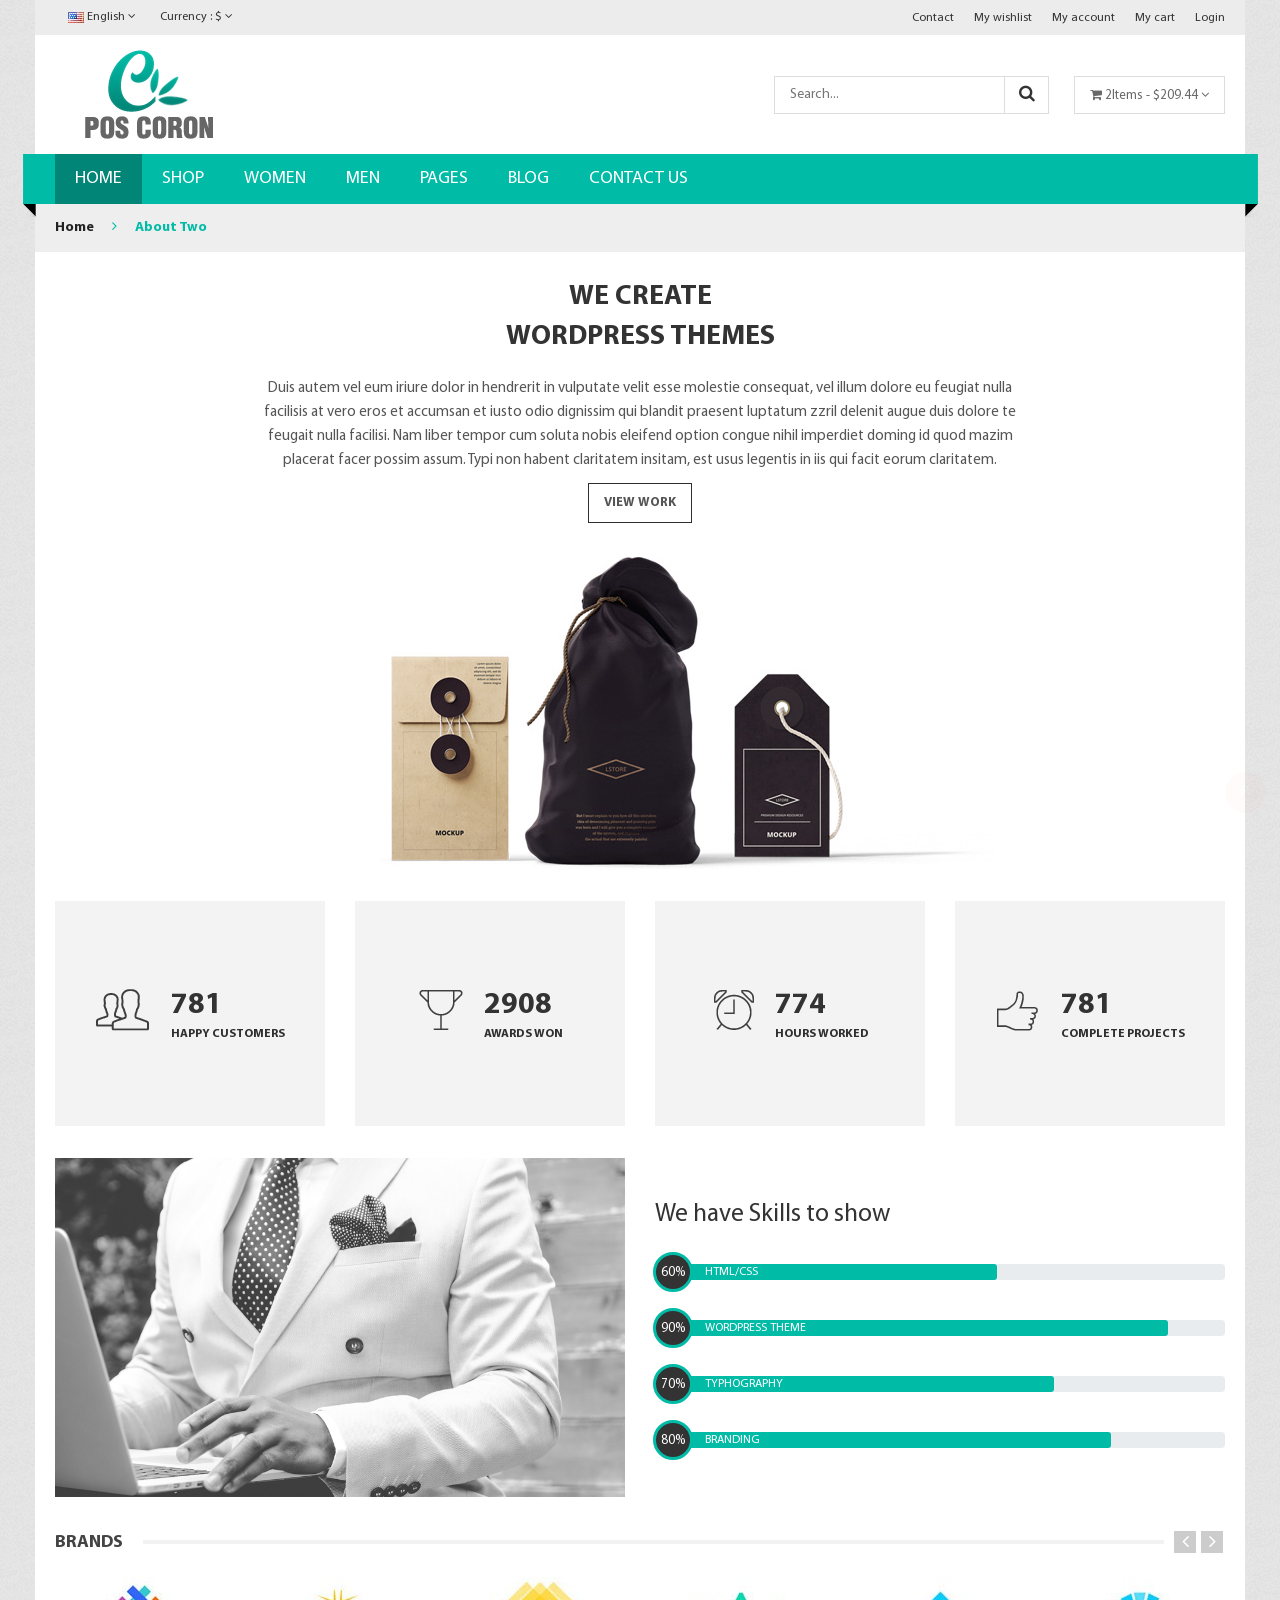
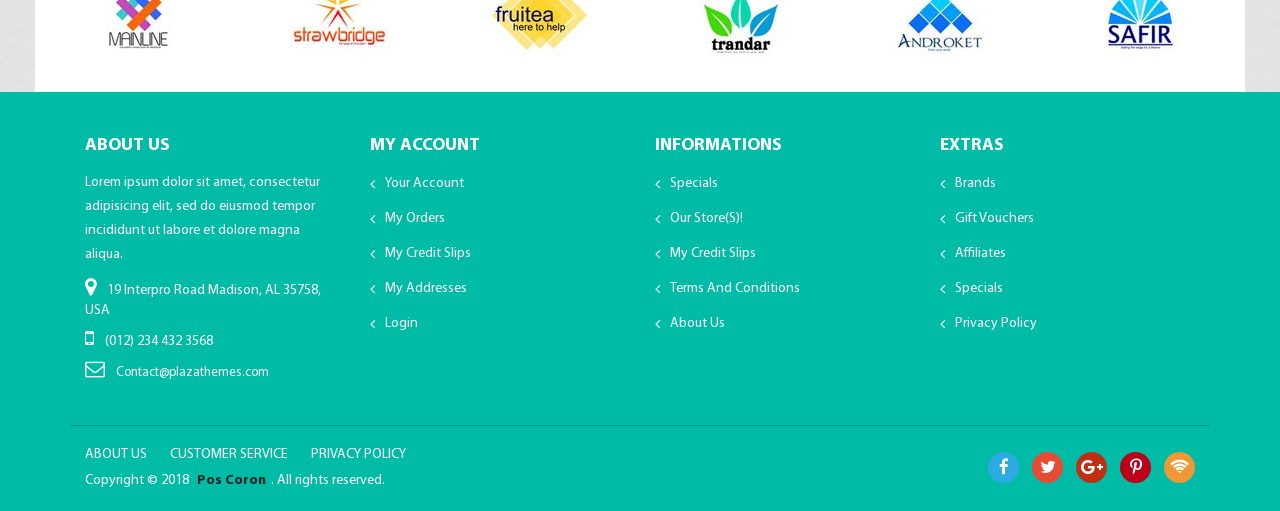
<file: Document/shop-coron/shop-coron/about-2.html>
﻿<!doctype html>
<html class="no-js" lang="zxx">
    <head>
        <meta charset="utf-8">
        <meta http-equiv="x-ua-compatible" content="ie=edge">
        <title>Coron-about us 2</title>
        <meta name="description" content="">
        <meta name="viewport" content="width=device-width, initial-scale=1">
        <!-- Favicon -->
        <link rel="shortcut icon" type="image/x-icon" href="assets\img\favicon.png">
		
		<!-- all css here -->
       <link rel="stylesheet" href="assets\css\bootstrap.min.css">
        <link rel="stylesheet" href="assets\css\plugin.css">
        <link rel="stylesheet" href="assets\css\bundle.css">
        <link rel="stylesheet" href="assets\css\style.css">
        <link rel="stylesheet" href="assets\css\responsive.css">
        <script src="assets\js\vendor\modernizr-2.8.3.min.js"></script>
    </head>
    <body>
            <!-- Add your site or application content here -->
            
            <!--pos page start-->
            <div class="pos_page">
                <div class="container">
                    <!--pos page inner-->
                    <div class="pos_page_inner">  
                       <!--header area -->
                        <div class="header_area">
                           <!--header top--> 
                            <div class="header_top">
                               <div class="row align-items-center">
                                    <div class="col-lg-6 col-md-6">
                                       <div class="switcher">
                                            <ul>
                                                <li class="languages"><a href="#"><img src="assets\img\logo\fontlogo.jpg" alt=""> English <i class="fa fa-angle-down"></i></a>
                                                    <ul class="dropdown_languages">
                                                        <li><a href="#"><img src="assets\img\logo\fontlogo.jpg" alt=""> English</a></li>
                                                        <li><a href="#"><img src="assets\img\logo\fontlogo2.jpg" alt=""> French </a></li>
                                                    </ul>   
                                                </li> 

                                                <li class="currency"><a href="#"> Currency : $ <i class="fa fa-angle-down"></i></a>
                                                    <ul class="dropdown_currency">
                                                        <li><a href="#"> Dollar (USD)</a></li>
                                                        <li><a href="#"> Euro (EUR)  </a></li>
                                                    </ul> 
                                                </li> 
                                            </ul>
                                        </div>
                                    </div>
                                    <div class="col-lg-6 col-md-6">
                                        <div class="header_links">
                                            <ul>
                                                <li><a href="contact.html" title="Contact">Contact</a></li>
                                                <li><a href="wishlist.html" title="wishlist">My wishlist</a></li>
                                                <li><a href="my-account.html" title="My account">My account</a></li>
                                                <li><a href="cart.html" title="My cart">My cart</a></li>
                                                <li><a href="login.html" title="Login">Login</a></li>
                                            </ul>
                                        </div>   
                                    </div>
                               </div> 
                            </div> 
                            <!--header top end-->

                            <!--header middel--> 
                            <div class="header_middel">
                                <div class="row align-items-center">
                                    <div class="col-lg-3 col-md-3">
                                        <div class="logo">
                                            <a href="index.html"><img src="assets\img\logo\logo.jpg.png" alt=""></a>
                                        </div>
                                    </div>
                                    <div class="col-lg-9 col-md-9">
                                        <div class="header_right_info">
                                            <div class="search_bar">
                                                <form action="#">
                                                    <input placeholder="Search..." type="text">
                                                    <button type="submit"><i class="fa fa-search"></i></button>
                                                </form>
                                            </div>
                                            <div class="shopping_cart">
                                                <a href="#"><i class="fa fa-shopping-cart"></i> 2Items - $209.44 <i class="fa fa-angle-down"></i></a>

                                                <!--mini cart-->
                                                <div class="mini_cart">
                                                    <div class="cart_item">
                                                       <div class="cart_img">
                                                           <a href="#"><img src="assets\img\cart\cart.jpg" alt=""></a>
                                                       </div>
                                                        <div class="cart_info">
                                                            <a href="#">lorem ipsum dolor</a>
                                                            <span class="cart_price">$115.00</span>
                                                            <span class="quantity">Qty: 1</span>
                                                        </div>
                                                        <div class="cart_remove">
                                                            <a title="Remove this item" href="#"><i class="fa fa-times-circle"></i></a>
                                                        </div>
                                                    </div>
                                                    <div class="cart_item">
                                                       <div class="cart_img">
                                                           <a href="#"><img src="assets\img\cart\cart2.jpg" alt=""></a>
                                                       </div>
                                                        <div class="cart_info">
                                                            <a href="#">Quisque ornare dui</a>
                                                            <span class="cart_price">$105.00</span>
                                                            <span class="quantity">Qty: 1</span>
                                                        </div>
                                                        <div class="cart_remove">
                                                            <a title="Remove this item" href="#"><i class="fa fa-times-circle"></i></a>
                                                        </div>
                                                    </div>
                                                    <div class="shipping_price">
                                                        <span> Shipping </span>
                                                        <span>  $7.00  </span>
                                                    </div>
                                                    <div class="total_price">
                                                        <span> total </span>
                                                        <span class="prices">  $227.00  </span>
                                                    </div>
                                                    <div class="cart_button">
                                                        <a href="checkout.html"> Check out</a>
                                                    </div>
                                                </div>
                                                <!--mini cart end-->
                                            </div>

                                        </div>
                                    </div>
                                </div>
                            </div>     
                            <!--header middel end-->      
                            <div class="header_bottom">
                                <div class="row">
                                    <div class="col-12">
                                        <div class="main_menu_inner">
                                            <div class="main_menu d-none d-lg-block">
                                                <nav>
                                                    <ul>
                                                            <li class="active"><a href="index.html">Home</a>
                                                                <div class="mega_menu jewelry">
                                                                    <div class="mega_items jewelry">
                                                                        <ul>
                                                                            <li><a href="index.html">Home 1</a></li>
                                                                            <li><a href="index-2.html">Home 2</a></li>
                                                                        </ul>
                                                                    </div>
                                                                </div> 
                                                            </li>
                                                            <li><a href="shop.html">shop</a>
                                                                <div class="mega_menu jewelry">
                                                                    <div class="mega_items jewelry">
                                                                        <ul>
                                                                            <li><a href="shop-list.html">shop list</a></li>
                                                                            <li><a href="shop-fullwidth.html">shop Full Width Grid</a></li>
                                                                            <li><a href="shop-fullwidth-list.html">shop Full Width list</a></li>
                                                                            <li><a href="shop-sidebar.html">shop Right Sidebar</a></li>
                                                                            <li><a href="shop-sidebar-list.html">shop list Right Sidebar</a></li>
                                                                            <li><a href="single-product.html">Product Details</a></li>
                                                                            <li><a href="single-product-sidebar.html">Product sidebar</a></li>
                                                                            <li><a href="single-product-video.html">Product Details video</a></li>
                                                                            <li><a href="single-product-gallery.html">Product Details Gallery</a></li>
                                                                        </ul>
                                                                    </div>
                                                                </div>  
                                                            </li>
                                                            <li><a href="#">women</a>
                                                                <div class="mega_menu">
                                                                    <div class="mega_top fix">
                                                                        <div class="mega_items">
                                                                            <h3><a href="#">Accessories</a></h3>
                                                                            <ul>
                                                                                <li><a href="#">Cocktai</a></li>
                                                                                <li><a href="#">day</a></li>
                                                                                <li><a href="#">Evening</a></li>
                                                                                <li><a href="#">Sundresses</a></li>
                                                                                <li><a href="#">Belts</a></li>
                                                                                <li><a href="#">Sweets</a></li>
                                                                            </ul>
                                                                        </div>
                                                                        <div class="mega_items">
                                                                            <h3><a href="#">HandBags</a></h3>
                                                                            <ul>
                                                                                <li><a href="#">Accessories</a></li>
                                                                                <li><a href="#">Hats and Gloves</a></li>
                                                                                <li><a href="#">Lifestyle</a></li>
                                                                                <li><a href="#">Bras</a></li>
                                                                                <li><a href="#">Scarves</a></li>
                                                                                <li><a href="#">Small Leathers</a></li>
                                                                            </ul>
                                                                        </div>
                                                                        <div class="mega_items">
                                                                            <h3><a href="#">Tops</a></h3>
                                                                            <ul>
                                                                                <li><a href="#">Evening</a></li>
                                                                                <li><a href="#">Long Sleeved</a></li>
                                                                                <li><a href="#">Shrot Sleeved</a></li>
                                                                                <li><a href="#">Tanks and Camis</a></li>
                                                                                <li><a href="#">Sleeveless</a></li>
                                                                                <li><a href="#">Sleeveless</a></li>
                                                                            </ul>
                                                                        </div>
                                                                    </div>
                                                                    <div class="mega_bottom fix">
                                                                        <div class="mega_thumb">
                                                                            <a href="#"><img src="assets\img\banner\banner1.jpg" alt=""></a>
                                                                        </div>
                                                                        <div class="mega_thumb">
                                                                            <a href="#"><img src="assets\img\banner\banner2.jpg" alt=""></a>
                                                                        </div>
                                                                    </div>
                                                                </div>
                                                            </li>
                                                            <li><a href="#">men</a>
                                                                <div class="mega_menu">
                                                                    <div class="mega_top fix">
                                                                        <div class="mega_items">
                                                                            <h3><a href="#">Rings</a></h3>
                                                                            <ul>
                                                                                <li><a href="#">Platinum Rings</a></li>
                                                                                <li><a href="#">Gold Ring</a></li>
                                                                                <li><a href="#">Silver Ring</a></li>
                                                                                <li><a href="#">Tungsten Ring</a></li>
                                                                                <li><a href="#">Sweets</a></li>
                                                                            </ul>
                                                                        </div>
                                                                        <div class="mega_items">
                                                                            <h3><a href="#">Bands</a></h3>
                                                                            <ul>
                                                                                <li><a href="#">Platinum Bands</a></li>
                                                                                <li><a href="#">Gold Bands</a></li>
                                                                                <li><a href="#">Silver Bands</a></li>
                                                                                <li><a href="#">Silver Bands</a></li>
                                                                                <li><a href="#">Sweets</a></li>
                                                                            </ul>
                                                                        </div>
                                                                        <div class="mega_items">
                                                                            <a href="#"><img src="assets\img\banner\banner3.jpg" alt=""></a>
                                                                        </div>
                                                                    </div>

                                                                </div>
                                                            </li>
                                                            <li><a href="#">pages</a>
                                                                <div class="mega_menu">
                                                                    <div class="mega_top fix">
                                                                        <div class="mega_items">
                                                                            <h3><a href="#">Column1</a></h3>
                                                                            <ul>
                                                                                <li><a href="portfolio.html">Portfolio</a></li>
                                                                                <li><a href="portfolio-details.html">single portfolio </a></li>
                                                                                <li><a href="about.html">About Us </a></li>
                                                                                <li><a href="about-2.html">About Us 2</a></li>
                                                                                <li><a href="services.html">Service </a></li>
                                                                                <li><a href="my-account.html">my account </a></li>
                                                                            </ul>
                                                                        </div>
                                                                        <div class="mega_items">
                                                                            <h3><a href="#">Column2</a></h3>
                                                                            <ul>
                                                                                <li><a href="blog.html">Blog </a></li>
                                                                                <li><a href="blog-details.html">Blog  Details </a></li>
                                                                                <li><a href="blog-fullwidth.html">Blog FullWidth</a></li>
                                                                                <li><a href="blog-sidebar.html">Blog  Sidebar</a></li>
                                                                                <li><a href="faq.html">Frequently Questions</a></li>
                                                                                <li><a href="404.html">404</a></li>
                                                                            </ul>
                                                                        </div>
                                                                        <div class="mega_items">
                                                                            <h3><a href="#">Column3</a></h3>
                                                                            <ul>
                                                                                <li><a href="contact.html">Contact</a></li>
                                                                                <li><a href="cart.html">cart</a></li>
                                                                                <li><a href="checkout.html">Checkout  </a></li>
                                                                                <li><a href="wishlist.html">Wishlist</a></li>
                                                                                <li><a href="login.html">Login</a></li>
                                                                            </ul>
                                                                        </div>
                                                                    </div>
                                                                </div>
                                                            </li>
                                                            
                                                             <li><a href="blog.html">blog</a>
                                                                <div class="mega_menu jewelry">
                                                                    <div class="mega_items jewelry">
                                                                        <ul>
                                                                            <li><a href="blog-details.html">blog details</a></li>
                                                                            <li><a href="blog-fullwidth.html">blog fullwidth</a></li>
                                                                            <li><a href="blog-sidebar.html">blog sidebar</a></li>
                                                                        </ul>
                                                                    </div>
                                                                </div>  
                                                            </li>
                                                            <li><a href="contact.html">contact us</a></li>

                                                        </ul>
                                                </nav>
                                            </div>
                                            <div class="mobile-menu d-lg-none">
                                                    <nav>
                                                        <ul>
                                                            <li><a href="index.html">Home</a>
                                                                <div>
                                                                    <div>
                                                                        <ul>
                                                                            <li><a href="index.html">Home 1</a></li>
                                                                            <li><a href="index-2.html">Home 2</a></li>
                                                                        </ul>
                                                                    </div>
                                                                </div> 
                                                            </li>
                                                            <li><a href="shop.html">shop</a>
                                                                <div>
                                                                    <div>
                                                                        <ul>
                                                                            <li><a href="shop-list.html">shop list</a></li>
                                                                            <li><a href="shop-fullwidth.html">shop Full Width Grid</a></li>
                                                                            <li><a href="shop-fullwidth-list.html">shop Full Width list</a></li>
                                                                            <li><a href="shop-sidebar.html">shop Right Sidebar</a></li>
                                                                            <li><a href="shop-sidebar-list.html">shop list Right Sidebar</a></li>
                                                                            <li><a href="single-product.html">Product Details</a></li>
                                                                            <li><a href="single-product-sidebar.html">Product sidebar</a></li>
                                                                            <li><a href="single-product-video.html">Product Details video</a></li>
                                                                            <li><a href="single-product-gallery.html">Product Details Gallery</a></li>
                                                                        </ul>
                                                                    </div>
                                                                </div>  
                                                            </li>
                                                            <li><a href="#">women</a>
                                                                <div>
                                                                    <div>
                                                                        <div>
                                                                            <h3><a href="#">Accessories</a></h3>
                                                                            <ul>
                                                                                <li><a href="#">Cocktai</a></li>
                                                                                <li><a href="#">day</a></li>
                                                                                <li><a href="#">Evening</a></li>
                                                                                <li><a href="#">Sundresses</a></li>
                                                                                <li><a href="#">Belts</a></li>
                                                                                <li><a href="#">Sweets</a></li>
                                                                            </ul>
                                                                        </div>
                                                                        <div>
                                                                            <h3><a href="#">HandBags</a></h3>
                                                                            <ul>
                                                                                <li><a href="#">Accessories</a></li>
                                                                                <li><a href="#">Hats and Gloves</a></li>
                                                                                <li><a href="#">Lifestyle</a></li>
                                                                                <li><a href="#">Bras</a></li>
                                                                                <li><a href="#">Scarves</a></li>
                                                                                <li><a href="#">Small Leathers</a></li>
                                                                            </ul>
                                                                        </div>
                                                                        <div>
                                                                            <h3><a href="#">Tops</a></h3>
                                                                            <ul>
                                                                                <li><a href="#">Evening</a></li>
                                                                                <li><a href="#">Long Sleeved</a></li>
                                                                                <li><a href="#">Shrot Sleeved</a></li>
                                                                                <li><a href="#">Tanks and Camis</a></li>
                                                                                <li><a href="#">Sleeveless</a></li>
                                                                                <li><a href="#">Sleeveless</a></li>
                                                                            </ul>
                                                                        </div>
                                                                    </div>
                                                                    <div>
                                                                        <div>
                                                                            <a href="#"><img src="assets\img\banner\banner1.jpg" alt=""></a>
                                                                        </div>
                                                                        <div>
                                                                            <a href="#"><img src="assets\img\banner\banner2.jpg" alt=""></a>
                                                                        </div>
                                                                    </div>
                                                                </div>
                                                            </li>
                                                            <li><a href="#">men</a>
                                                                <div>
                                                                    <div>
                                                                        <div>
                                                                            <h3><a href="#">Rings</a></h3>
                                                                            <ul>
                                                                                <li><a href="#">Platinum Rings</a></li>
                                                                                <li><a href="#">Gold Ring</a></li>
                                                                                <li><a href="#">Silver Ring</a></li>
                                                                                <li><a href="#">Tungsten Ring</a></li>
                                                                                <li><a href="#">Sweets</a></li>
                                                                            </ul>
                                                                        </div>
                                                                        <div>
                                                                            <h3><a href="#">Bands</a></h3>
                                                                            <ul>
                                                                                <li><a href="#">Platinum Bands</a></li>
                                                                                <li><a href="#">Gold Bands</a></li>
                                                                                <li><a href="#">Silver Bands</a></li>
                                                                                <li><a href="#">Silver Bands</a></li>
                                                                                <li><a href="#">Sweets</a></li>
                                                                            </ul>
                                                                        </div>
                                                                        <div>
                                                                            <a href="#"><img src="assets\img\banner\banner3.jpg" alt=""></a>
                                                                        </div>
                                                                    </div>

                                                                </div>
                                                            </li>
                                                            <li><a href="#">pages</a>
                                                                <div>
                                                                    <div>
                                                                        <div>
                                                                            <h3><a href="#">Column1</a></h3>
                                                                            <ul>
                                                                                <li><a href="portfolio.html">Portfolio</a></li>
                                                                                <li><a href="portfolio-details.html">single portfolio </a></li>
                                                                                <li><a href="about.html">About Us </a></li>
                                                                                <li><a href="about-2.html">About Us 2</a></li>
                                                                                <li><a href="services.html">Service </a></li>
                                                                                <li><a href="my-account.html">my account </a></li>
                                                                            </ul>
                                                                        </div>
                                                                        <div>
                                                                            <h3><a href="#">Column2</a></h3>
                                                                            <ul>
                                                                                <li><a href="blog.html">Blog </a></li>
                                                                                <li><a href="blog-details.html">Blog  Details </a></li>
                                                                                <li><a href="blog-fullwidth.html">Blog FullWidth</a></li>
                                                                                <li><a href="blog-sidebar.html">Blog  Sidebar</a></li>
                                                                                <li><a href="faq.html">Frequently Questions</a></li>
                                                                                <li><a href="404.html">404</a></li>
                                                                            </ul>
                                                                        </div>
                                                                        <div>
                                                                            <h3><a href="#">Column3</a></h3>
                                                                            <ul>
                                                                                <li><a href="contact.html">Contact</a></li>
                                                                                <li><a href="cart.html">cart</a></li>
                                                                                <li><a href="checkout.html">Checkout  </a></li>
                                                                                <li><a href="wishlist.html">Wishlist</a></li>
                                                                                <li><a href="login.html">Login</a></li>
                                                                            </ul>
                                                                        </div>
                                                                    </div>
                                                                </div>
                                                            </li>
                                                            
                                                            <li><a href="blog.html">blog</a>
                                                                <div>
                                                                    <div>
                                                                        <ul>
                                                                            <li><a href="blog-details.html">blog details</a></li>
                                                                            <li><a href="blog-fullwidth.html">blog fullwidth</a></li>
                                                                            <li><a href="blog-sidebar.html">blog sidebar</a></li>
                                                                        </ul>
                                                                    </div>
                                                                </div>  
                                                            </li>
                                                            <li><a href="contact.html">contact us</a></li>

                                                        </ul>
                                                    </nav>
                                                </div>
                                        </div>
                                    </div>
                                </div>
                            </div>
                        </div>
                        <!--header end -->
                         <!--breadcrumbs area start-->
                        <div class="breadcrumbs_area">
                            <div class="row">
                                <div class="col-12">
                                    <div class="breadcrumb_content">
                                        <ul>
                                            <li><a href="index.html">home</a></li>
                                            <li><i class="fa fa-angle-right"></i></li>
                                            <li>about two</li>
                                        </ul>

                                    </div>
                                </div>
                            </div>
                        </div>
                        <!--breadcrumbs area end-->
                         <!--about section area -->
                        <div class="about_section section_two">
                            <div class="row align-items-center">
                                    
                                    <div class="col-12">
                                        <div class="about_content">
                                            <h1>WE CREATE <br>WORDPRESS THEMES</h1>
                                            <p>Duis autem vel eum iriure dolor in hendrerit in vulputate velit esse molestie consequat, vel illum dolore eu feugiat nulla facilisis at vero eros et accumsan et iusto odio dignissim qui blandit praesent luptatum zzril delenit augue duis dolore te feugait nulla facilisi. Nam liber tempor cum soluta nobis eleifend option congue nihil imperdiet doming id quod mazim placerat facer possim assum. Typi non habent claritatem insitam, est usus legentis in iis qui facit eorum claritatem. </p>
                                            <div class="view__work">
                                                <a href="#">view work </a>
                                            </div>  
                                        </div>
                                    </div>
                                    <div class="col-12">
                                        <div class="about_thumb">
                                            <img src="assets\img\ship\about3.jpg" alt="">
                                        </div>
                                    </div>
                                </div>
                        </div>
                        <!--about section end-->


                        <!--counterup area -->
                        <div class="counterup_section">
                                <div class="row">
                                    <div class="col-lg-3 col-md-6 col-sm-6">
                                        <div class="single_counterup">
                                           <div class="counter_img">
                                                <img src="assets\img\cart\count.png" alt="">
                                            </div>
                                            <div class="counter_info">
                                                <h2 class="counter_number">2170</h2>
                                                <p>happy customers</p>
                                            </div>
                                        </div>
                                    </div>
                                     <div class="col-lg-3 col-md-6 col-sm-6">
                                        <div class="single_counterup count-two">
                                            <div class="counter_img">
                                                <img src="assets\img\cart\count2.png" alt="">
                                            </div>
                                            <div class="counter_info">
                                                <h2 class="counter_number">8080</h2>
                                                <p>AWARDS won</p>
                                            </div>
                                        </div>
                                    </div>
                                     <div class="col-lg-3 col-md-6 col-sm-6">
                                        <div class="single_counterup">
                                            <div class="counter_img">
                                                <img src="assets\img\cart\count3.png" alt="">
                                            </div>
                                            <div class="counter_info">
                                                <h2 class="counter_number">2150</h2>
                                                <p>HOURS WORKED</p>
                                            </div>
                                        </div>
                                    </div>
                                     <div class="col-lg-3 col-md-6 col-sm-6">
                                        <div class="single_counterup count-two">
                                            <div class="counter_img">
                                                <img src="assets\img\cart\cart5.png" alt="">
                                            </div>
                                            <div class="counter_info">
                                                <h2 class="counter_number">2170</h2>
                                                <p>COMPLETE PROJECTS</p>
                                            </div>
                                        </div>
                                    </div>
                                </div>
                        </div>
                        <!--counterup end-->

                        <!--about progress bar -->
                        <div class="about_progressbar porgress_two">
                            <div class="row align-items-center">
                                <div class="col-lg-6 col-md-6">
                                    <div class="about__img">
                                        <img src="assets\img\ship\about4.jpg" alt="">
                                    </div>
                                </div>
                                <div class="col-lg-6 col-md-6">
                                    <div class="progressbar_inner">
                                       <h2>We have Skills to show</h2>
                                        <div class="progress_skill">
                                            <div class="progress">
                                                <div class="progress-bar about_prog wow fadeInLeft" data-wow-duration="0.8s" data-wow-delay=".3s" role="progressbar" style="width: 60%" aria-valuenow="25" aria-valuemin="0" aria-valuemax="100">
                                                    <span class="progress_persent">HTML/CSS</span>    
                                                </div>
                                            </div>
                                            <span class="progress_discount">60%</span>
                                        </div>
                                        <div class="progress_skill">
                                            <div class="progress">
                                                <div class="progress-bar about_prog wow fadeInLeft" data-wow-duration="0.8s" data-wow-delay=".5s" role="progressbar" style="width: 90%" aria-valuenow="25" aria-valuemin="0" aria-valuemax="100">

                                                    <span class="progress_persent">WORDPRESS THEME </span>
                                                </div>

                                            </div>
                                             <span class="progress_discount">90%</span>
                                        </div> 
                                        <div class="progress_skill">
                                            <div class="progress">
                                                <div class="progress-bar about_prog wow fadeInLeft" data-wow-duration="0.8s" data-wow-delay=".7s" role="progressbar" style="width: 70%" aria-valuenow="25" aria-valuemin="0" aria-valuemax="100">

                                                    <span class="progress_persent">Typhography </span>
                                                </div>

                                            </div>
                                             <span class="progress_discount">70%</span>
                                        </div> 
                                         <div class="progress_skill">
                                            <div class="progress">
                                                <div class="progress-bar about_prog wow fadeInLeft" data-wow-duration="0.8s" data-wow-delay=".7s" role="progressbar" style="width: 80%" aria-valuenow="25" aria-valuemin="0" aria-valuemax="100">

                                                    <span class="progress_persent">Branding  </span>
                                                </div>

                                            </div>
                                             <span class="progress_discount">80%</span>
                                        </div> 
                                    </div>           
                                </div>
                                
                            </div>
                        </div>
                        <!--about progress bar end -->
                        
                        <!--brand logo strat--> 
                        <div class="brand_logo brand_about">
                            <div class="block_title">
                                <h3>Brands</h3>
                            </div>
                            <div class="row">
                                <div class="brand_active owl-carousel">
                                    <div class="col-lg-2">
                                        <div class="single_brand">
                                            <a href="#"><img src="assets\img\brand\brand1.jpg" alt=""></a>
                                        </div>
                                    </div>
                                    <div class="col-lg-2">
                                        <div class="single_brand">
                                            <a href="#"><img src="assets\img\brand\brand2.jpg" alt=""></a>
                                        </div>
                                    </div>
                                    <div class="col-lg-2">
                                        <div class="single_brand">
                                            <a href="#"><img src="assets\img\brand\brand3.jpg" alt=""></a>
                                        </div>
                                    </div>
                                    <div class="col-lg-2">
                                        <div class="single_brand">
                                            <a href="#"><img src="assets\img\brand\brand4.jpg" alt=""></a>
                                        </div>
                                    </div>
                                    <div class="col-lg-2">
                                        <div class="single_brand">
                                            <a href="#"><img src="assets\img\brand\brand5.jpg" alt=""></a>
                                        </div>
                                    </div>
                                    <div class="col-lg-2">
                                        <div class="single_brand">
                                            <a href="#"><img src="assets\img\brand\brand6.jpg" alt=""></a>
                                        </div>
                                    </div>
                                </div>
                            </div>
                        </div>       
                        <!--brand logo end-->   
                    </div>
                    <!--pos page inner end-->
                </div>
            </div>
            <!--pos page end-->
            
            <!--footer area start-->
            <div class="footer_area">
                <div class="footer_top">
                    <div class="container">
                        <div class="row">
                            <div class="col-lg-3 col-md-6 col-sm-6">
                                <div class="footer_widget">
                                    <h3>About us</h3>
                                    <p>Lorem ipsum dolor sit amet, consectetur adipisicing elit, sed do eiusmod tempor incididunt ut labore et dolore magna aliqua.</p>
                                    <div class="footer_widget_contect">
                                        <p><i class="fa fa-map-marker" aria-hidden="true"></i>  19 Interpro Road Madison, AL 35758, USA</p>

                                        <p><i class="fa fa-mobile" aria-hidden="true"></i> (012) 234 432 3568</p>
                                        <a href="#"><i class="fa fa-envelope-o" aria-hidden="true"></i> Contact@plazathemes.com </a>
                                    </div>
                                </div>
                            </div>
                            <div class="col-lg-3 col-md-6 col-sm-6">
                                <div class="footer_widget">
                                    <h3>My Account</h3>
                                    <ul>
                                        <li><a href="#">Your Account</a></li>
                                        <li><a href="#">My orders</a></li>
                                        <li><a href="#">My credit slips</a></li>
                                        <li><a href="#">My addresses</a></li>
                                        <li><a href="#">Login</a></li>
                                    </ul>
                                </div>
                            </div>
                            <div class="col-lg-3 col-md-6 col-sm-6">
                                <div class="footer_widget">
                                    <h3>Informations</h3>
                                    <ul>
                                        <li><a href="#">Specials</a></li>
                                        <li><a href="#">Our store(s)!</a></li>
                                        <li><a href="#">My credit slips</a></li>
                                        <li><a href="#">Terms and conditions</a></li>
                                        <li><a href="#">About us</a></li>
                                    </ul>
                                </div>
                            </div>
                            <div class="col-lg-3 col-md-6 col-sm-6">
                                <div class="footer_widget">
                                    <h3>extras</h3>
                                    <ul>
                                        <li><a href="#"> Brands</a></li>
                                        <li><a href="#"> Gift Vouchers </a></li>
                                        <li><a href="#"> Affiliates </a></li>
                                        <li><a href="#"> Specials </a></li>
                                        <li><a href="#"> Privacy policy </a></li>
                                    </ul>
                                </div>
                            </div>
                        </div>
                    </div>
                </div>
                <div class="footer_bottom">
                    <div class="container">
                        <div class="row align-items-center">
                            <div class="col-lg-6 col-md-6">
                                <div class="copyright_area">
                                    <ul>
                                        <li><a href="#"> about us </a></li>
                                        <li><a href="#">  Customer Service  </a></li>
                                        <li><a href="#">  Privacy Policy  </a></li>
                                    </ul>
                                    <p>Copyright &copy; 2018 <a href="#">Pos Coron</a>. All rights reserved. </p>
                                </div>
                            </div>
                            <div class="col-lg-6 col-md-6">
                                <div class="footer_social text-right">
                                    <ul>
                                        <li><a href="#"><i class="fa fa-facebook"></i></a></li>
                                        <li><a href="#"><i class="fa fa-twitter"></i></a></li>
                                        <li><a href="#"><i class="fa fa-google-plus" aria-hidden="true"></i></a></li>
                                        <li><a class="pinterest" href="#"><i class="fa fa-pinterest-p" aria-hidden="true"></i></a></li>
                                        
                                        <li><a href="#"><i class="fa fa-wifi" aria-hidden="true"></i></a></li>
                                    </ul>
                                </div>
                            </div>
                        </div>
                    </div>
                </div>
            </div>
            <!--footer area end-->
            
            
            
            
      
		
		<!-- all js here -->
        <script src="assets\js\vendor\jquery-1.12.0.min.js"></script>
        <script src="assets\js\popper.js"></script>
        <script src="assets\js\bootstrap.min.js"></script>
        <script src="assets\js\ajax-mail.js"></script>
        <script src="assets\js\plugins.js"></script>
        <script src="assets\js\main.js"></script>
    </body>
</html>
</file>
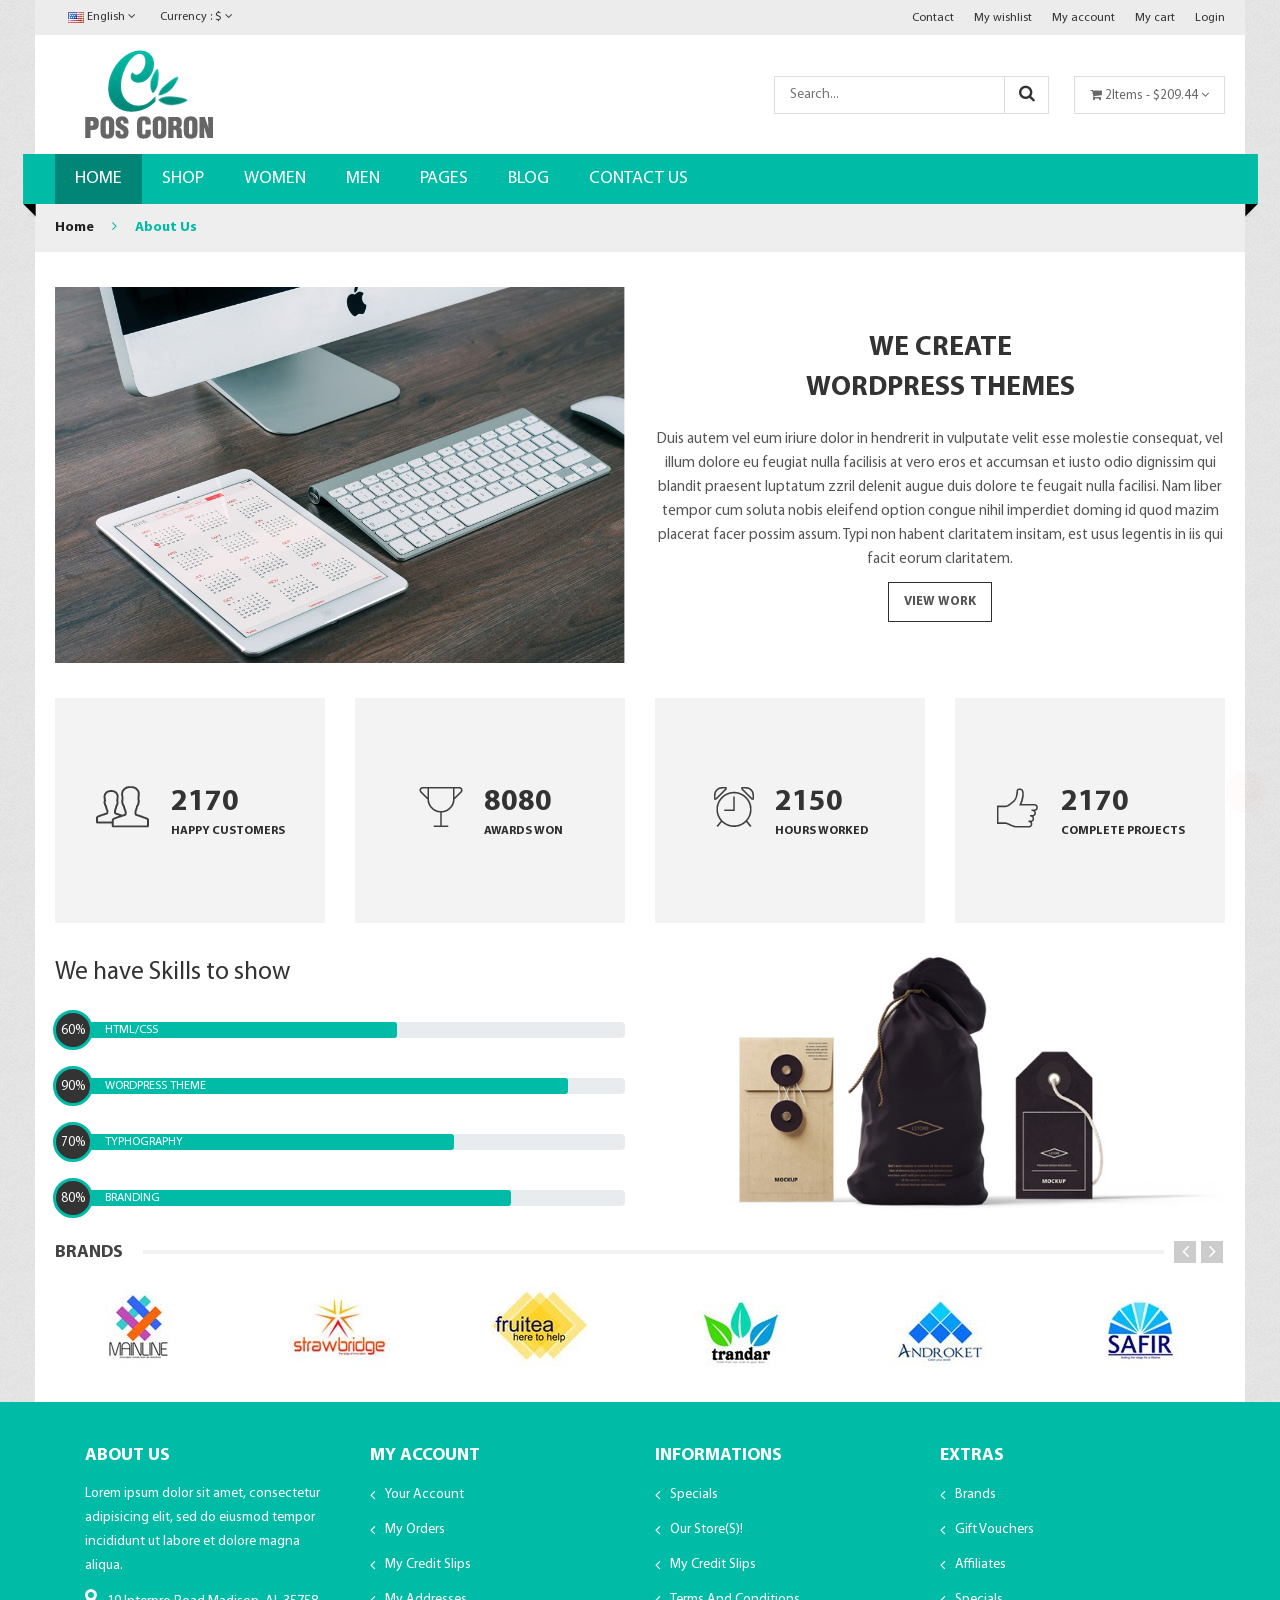
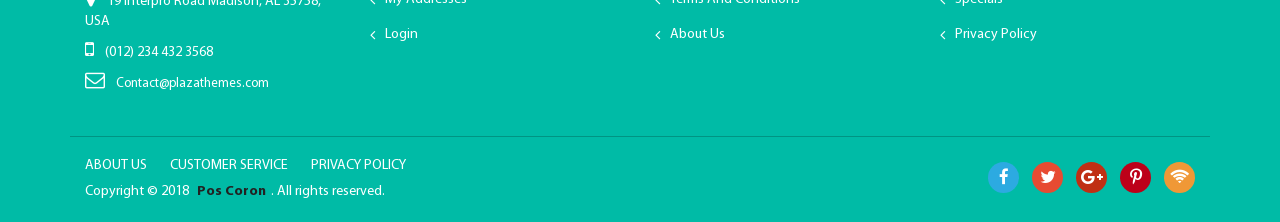
<file: Document/shop-coron/shop-coron/about.html>
﻿<!doctype html>
<html class="no-js" lang="zxx">
    <head>
        <meta charset="utf-8">
        <meta http-equiv="x-ua-compatible" content="ie=edge">
        <title>Coron-about us</title>
        <meta name="description" content="">
        <meta name="viewport" content="width=device-width, initial-scale=1">
        <!-- Favicon -->
        <link rel="shortcut icon" type="image/x-icon" href="assets\img\favicon.png">
		
		<!-- all css here -->
       <link rel="stylesheet" href="assets\css\bootstrap.min.css">
        <link rel="stylesheet" href="assets\css\plugin.css">
        <link rel="stylesheet" href="assets\css\bundle.css">
        <link rel="stylesheet" href="assets\css\style.css">
        <link rel="stylesheet" href="assets\css\responsive.css">
        <script src="assets\js\vendor\modernizr-2.8.3.min.js"></script>
    </head>
    <body>
            <!-- Add your site or application content here -->
            
            <!--pos page start-->
            <div class="pos_page">
                <div class="container">
                    <!--pos page inner-->
                    <div class="pos_page_inner">  
                       <!--header area -->
                        <div class="header_area">
                           <!--header top--> 
                            <div class="header_top">
                               <div class="row align-items-center">
                                    <div class="col-lg-6 col-md-6">
                                       <div class="switcher">
                                            <ul>
                                                <li class="languages"><a href="#"><img src="assets\img\logo\fontlogo.jpg" alt=""> English <i class="fa fa-angle-down"></i></a>
                                                    <ul class="dropdown_languages">
                                                        <li><a href="#"><img src="assets\img\logo\fontlogo.jpg" alt=""> English</a></li>
                                                        <li><a href="#"><img src="assets\img\logo\fontlogo2.jpg" alt=""> French </a></li>
                                                    </ul>   
                                                </li> 

                                                <li class="currency"><a href="#"> Currency : $ <i class="fa fa-angle-down"></i></a>
                                                    <ul class="dropdown_currency">
                                                        <li><a href="#"> Dollar (USD)</a></li>
                                                        <li><a href="#"> Euro (EUR)  </a></li>
                                                    </ul>  
                                                </li> 
                                            </ul>
                                        </div>
                                    </div>
                                    <div class="col-lg-6 col-md-6">
                                        <div class="header_links">
                                            <ul>
                                                <li><a href="contact.html" title="Contact">Contact</a></li>
                                                <li><a href="wishlist.html" title="wishlist">My wishlist</a></li>
                                                <li><a href="my-account.html" title="My account">My account</a></li>
                                                <li><a href="cart.html" title="My cart">My cart</a></li>
                                                <li><a href="login.html" title="Login">Login</a></li>
                                            </ul>
                                        </div>   
                                    </div>
                               </div> 
                            </div> 
                            <!--header top end-->

                            <!--header middel--> 
                            <div class="header_middel">
                                <div class="row align-items-center">
                                    <div class="col-lg-3 col-md-3">
                                        <div class="logo">
                                            <a href="index.html"><img src="assets\img\logo\logo.jpg.png" alt=""></a>
                                        </div>
                                    </div>
                                    <div class="col-lg-9 col-md-9">
                                        <div class="header_right_info">
                                            <div class="search_bar">
                                                <form action="#">
                                                    <input placeholder="Search..." type="text">
                                                    <button type="submit"><i class="fa fa-search"></i></button>
                                                </form>
                                            </div>
                                            <div class="shopping_cart">
                                                <a href="#"><i class="fa fa-shopping-cart"></i> 2Items - $209.44 <i class="fa fa-angle-down"></i></a>

                                                <!--mini cart-->
                                                <div class="mini_cart">
                                                    <div class="cart_item">
                                                       <div class="cart_img">
                                                           <a href="#"><img src="assets\img\cart\cart.jpg" alt=""></a>
                                                       </div>
                                                        <div class="cart_info">
                                                            <a href="#">lorem ipsum dolor</a>
                                                            <span class="cart_price">$115.00</span>
                                                            <span class="quantity">Qty: 1</span>
                                                        </div>
                                                        <div class="cart_remove">
                                                            <a title="Remove this item" href="#"><i class="fa fa-times-circle"></i></a>
                                                        </div>
                                                    </div>
                                                    <div class="cart_item">
                                                       <div class="cart_img">
                                                           <a href="#"><img src="assets\img\cart\cart2.jpg" alt=""></a>
                                                       </div>
                                                        <div class="cart_info">
                                                            <a href="#">Quisque ornare dui</a>
                                                            <span class="cart_price">$105.00</span>
                                                            <span class="quantity">Qty: 1</span>
                                                        </div>
                                                        <div class="cart_remove">
                                                            <a title="Remove this item" href="#"><i class="fa fa-times-circle"></i></a>
                                                        </div>
                                                    </div>
                                                    <div class="shipping_price">
                                                        <span> Shipping </span>
                                                        <span>  $7.00  </span>
                                                    </div>
                                                    <div class="total_price">
                                                        <span> total </span>
                                                        <span class="prices">  $227.00  </span>
                                                    </div>
                                                    <div class="cart_button">
                                                        <a href="checkout.html"> Check out</a>
                                                    </div>
                                                </div>
                                                <!--mini cart end-->
                                            </div>

                                        </div>
                                    </div>
                                </div>
                            </div>     
                            <!--header middel end-->      
                            <div class="header_bottom">
                                <div class="row">
                                    <div class="col-12">
                                        <div class="main_menu_inner">
                                            <div class="main_menu d-none d-lg-block">
                                                <nav>
                                                    <ul>
                                                            <li class="active"><a href="index.html">Home</a>
                                                                <div class="mega_menu jewelry">
                                                                    <div class="mega_items jewelry">
                                                                        <ul>
                                                                            <li><a href="index.html">Home 1</a></li>
                                                                            <li><a href="index-2.html">Home 2</a></li>
                                                                        </ul>
                                                                    </div>
                                                                </div> 
                                                            </li>
                                                            <li><a href="shop.html">shop</a>
                                                                <div class="mega_menu jewelry">
                                                                    <div class="mega_items jewelry">
                                                                        <ul>
                                                                            <li><a href="shop-list.html">shop list</a></li>
                                                                            <li><a href="shop-fullwidth.html">shop Full Width Grid</a></li>
                                                                            <li><a href="shop-fullwidth-list.html">shop Full Width list</a></li>
                                                                            <li><a href="shop-sidebar.html">shop Right Sidebar</a></li>
                                                                            <li><a href="shop-sidebar-list.html">shop list Right Sidebar</a></li>
                                                                            <li><a href="single-product.html">Product Details</a></li>
                                                                            <li><a href="single-product-sidebar.html">Product sidebar</a></li>
                                                                            <li><a href="single-product-video.html">Product Details video</a></li>
                                                                            <li><a href="single-product-gallery.html">Product Details Gallery</a></li>
                                                                        </ul>
                                                                    </div>
                                                                </div>  
                                                            </li>
                                                            <li><a href="#">women</a>
                                                                <div class="mega_menu">
                                                                    <div class="mega_top fix">
                                                                        <div class="mega_items">
                                                                            <h3><a href="#">Accessories</a></h3>
                                                                            <ul>
                                                                                <li><a href="#">Cocktai</a></li>
                                                                                <li><a href="#">day</a></li>
                                                                                <li><a href="#">Evening</a></li>
                                                                                <li><a href="#">Sundresses</a></li>
                                                                                <li><a href="#">Belts</a></li>
                                                                                <li><a href="#">Sweets</a></li>
                                                                            </ul>
                                                                        </div>
                                                                        <div class="mega_items">
                                                                            <h3><a href="#">HandBags</a></h3>
                                                                            <ul>
                                                                                <li><a href="#">Accessories</a></li>
                                                                                <li><a href="#">Hats and Gloves</a></li>
                                                                                <li><a href="#">Lifestyle</a></li>
                                                                                <li><a href="#">Bras</a></li>
                                                                                <li><a href="#">Scarves</a></li>
                                                                                <li><a href="#">Small Leathers</a></li>
                                                                            </ul>
                                                                        </div>
                                                                        <div class="mega_items">
                                                                            <h3><a href="#">Tops</a></h3>
                                                                            <ul>
                                                                                <li><a href="#">Evening</a></li>
                                                                                <li><a href="#">Long Sleeved</a></li>
                                                                                <li><a href="#">Shrot Sleeved</a></li>
                                                                                <li><a href="#">Tanks and Camis</a></li>
                                                                                <li><a href="#">Sleeveless</a></li>
                                                                                <li><a href="#">Sleeveless</a></li>
                                                                            </ul>
                                                                        </div>
                                                                    </div>
                                                                    <div class="mega_bottom fix">
                                                                        <div class="mega_thumb">
                                                                            <a href="#"><img src="assets\img\banner\banner1.jpg" alt=""></a>
                                                                        </div>
                                                                        <div class="mega_thumb">
                                                                            <a href="#"><img src="assets\img\banner\banner2.jpg" alt=""></a>
                                                                        </div>
                                                                    </div>
                                                                </div>
                                                            </li>
                                                            <li><a href="#">men</a>
                                                                <div class="mega_menu">
                                                                    <div class="mega_top fix">
                                                                        <div class="mega_items">
                                                                            <h3><a href="#">Rings</a></h3>
                                                                            <ul>
                                                                                <li><a href="#">Platinum Rings</a></li>
                                                                                <li><a href="#">Gold Ring</a></li>
                                                                                <li><a href="#">Silver Ring</a></li>
                                                                                <li><a href="#">Tungsten Ring</a></li>
                                                                                <li><a href="#">Sweets</a></li>
                                                                            </ul>
                                                                        </div>
                                                                        <div class="mega_items">
                                                                            <h3><a href="#">Bands</a></h3>
                                                                            <ul>
                                                                                <li><a href="#">Platinum Bands</a></li>
                                                                                <li><a href="#">Gold Bands</a></li>
                                                                                <li><a href="#">Silver Bands</a></li>
                                                                                <li><a href="#">Silver Bands</a></li>
                                                                                <li><a href="#">Sweets</a></li>
                                                                            </ul>
                                                                        </div>
                                                                        <div class="mega_items">
                                                                            <a href="#"><img src="assets\img\banner\banner3.jpg" alt=""></a>
                                                                        </div>
                                                                    </div>

                                                                </div>
                                                            </li>
                                                            <li><a href="#">pages</a>
                                                                <div class="mega_menu">
                                                                    <div class="mega_top fix">
                                                                        <div class="mega_items">
                                                                            <h3><a href="#">Column1</a></h3>
                                                                            <ul>
                                                                                <li><a href="portfolio.html">Portfolio</a></li>
                                                                                <li><a href="portfolio-details.html">single portfolio </a></li>
                                                                                <li><a href="about.html">About Us </a></li>
                                                                                <li><a href="about-2.html">About Us 2</a></li>
                                                                                <li><a href="services.html">Service </a></li>
                                                                                <li><a href="my-account.html">my account </a></li>
                                                                            </ul>
                                                                        </div>
                                                                        <div class="mega_items">
                                                                            <h3><a href="#">Column2</a></h3>
                                                                            <ul>
                                                                                <li><a href="blog.html">Blog </a></li>
                                                                                <li><a href="blog-details.html">Blog  Details </a></li>
                                                                                <li><a href="blog-fullwidth.html">Blog FullWidth</a></li>
                                                                                <li><a href="blog-sidebar.html">Blog  Sidebar</a></li>
                                                                                <li><a href="faq.html">Frequently Questions</a></li>
                                                                                <li><a href="404.html">404</a></li>
                                                                            </ul>
                                                                        </div>
                                                                        <div class="mega_items">
                                                                            <h3><a href="#">Column3</a></h3>
                                                                            <ul>
                                                                                <li><a href="contact.html">Contact</a></li>
                                                                                <li><a href="cart.html">cart</a></li>
                                                                                <li><a href="checkout.html">Checkout  </a></li>
                                                                                <li><a href="wishlist.html">Wishlist</a></li>
                                                                                <li><a href="login.html">Login</a></li>
                                                                            </ul>
                                                                        </div>
                                                                    </div>
                                                                </div>
                                                            </li>
                                                            
                                                             <li><a href="blog.html">blog</a>
                                                                <div class="mega_menu jewelry">
                                                                    <div class="mega_items jewelry">
                                                                        <ul>
                                                                            <li><a href="blog-details.html">blog details</a></li>
                                                                            <li><a href="blog-fullwidth.html">blog fullwidth</a></li>
                                                                            <li><a href="blog-sidebar.html">blog sidebar</a></li>
                                                                        </ul>
                                                                    </div>
                                                                </div>  
                                                            </li>
                                                            <li><a href="contact.html">contact us</a></li>

                                                        </ul>
                                                </nav>
                                            </div>
                                            <div class="mobile-menu d-lg-none">
                                                <nav>
                                                    <ul>
                                                            <li><a href="index.html">Home</a>
                                                                <div>
                                                                    <div>
                                                                        <ul>
                                                                            <li><a href="index.html">Home 1</a></li>
                                                                            <li><a href="index-2.html">Home 2</a></li>
                                                                        </ul>
                                                                    </div>
                                                                </div> 
                                                            </li>
                                                            <li><a href="shop.html">shop</a>
                                                                <div>
                                                                    <div>
                                                                        <ul>
                                                                            <li><a href="shop-list.html">shop list</a></li>
                                                                            <li><a href="shop-fullwidth.html">shop Full Width Grid</a></li>
                                                                            <li><a href="shop-fullwidth-list.html">shop Full Width list</a></li>
                                                                            <li><a href="shop-sidebar.html">shop Right Sidebar</a></li>
                                                                            <li><a href="shop-sidebar-list.html">shop list Right Sidebar</a></li>
                                                                            <li><a href="single-product.html">Product Details</a></li>
                                                                            <li><a href="single-product-sidebar.html">Product sidebar</a></li>
                                                                            <li><a href="single-product-video.html">Product Details video</a></li>
                                                                            <li><a href="single-product-gallery.html">Product Details Gallery</a></li>
                                                                        </ul>
                                                                    </div>
                                                                </div>  
                                                            </li>
                                                            <li><a href="#">women</a>
                                                                <div>
                                                                    <div>
                                                                        <div>
                                                                            <h3><a href="#">Accessories</a></h3>
                                                                            <ul>
                                                                                <li><a href="#">Cocktai</a></li>
                                                                                <li><a href="#">day</a></li>
                                                                                <li><a href="#">Evening</a></li>
                                                                                <li><a href="#">Sundresses</a></li>
                                                                                <li><a href="#">Belts</a></li>
                                                                                <li><a href="#">Sweets</a></li>
                                                                            </ul>
                                                                        </div>
                                                                        <div>
                                                                            <h3><a href="#">HandBags</a></h3>
                                                                            <ul>
                                                                                <li><a href="#">Accessories</a></li>
                                                                                <li><a href="#">Hats and Gloves</a></li>
                                                                                <li><a href="#">Lifestyle</a></li>
                                                                                <li><a href="#">Bras</a></li>
                                                                                <li><a href="#">Scarves</a></li>
                                                                                <li><a href="#">Small Leathers</a></li>
                                                                            </ul>
                                                                        </div>
                                                                        <div>
                                                                            <h3><a href="#">Tops</a></h3>
                                                                            <ul>
                                                                                <li><a href="#">Evening</a></li>
                                                                                <li><a href="#">Long Sleeved</a></li>
                                                                                <li><a href="#">Shrot Sleeved</a></li>
                                                                                <li><a href="#">Tanks and Camis</a></li>
                                                                                <li><a href="#">Sleeveless</a></li>
                                                                                <li><a href="#">Sleeveless</a></li>
                                                                            </ul>
                                                                        </div>
                                                                    </div>
                                                                    <div>
                                                                        <div>
                                                                            <a href="#"><img src="assets\img\banner\banner1.jpg" alt=""></a>
                                                                        </div>
                                                                        <div>
                                                                            <a href="#"><img src="assets\img\banner\banner2.jpg" alt=""></a>
                                                                        </div>
                                                                    </div>
                                                                </div>
                                                            </li>
                                                            <li><a href="#">men</a>
                                                                <div>
                                                                    <div>
                                                                        <div>
                                                                            <h3><a href="#">Rings</a></h3>
                                                                            <ul>
                                                                                <li><a href="#">Platinum Rings</a></li>
                                                                                <li><a href="#">Gold Ring</a></li>
                                                                                <li><a href="#">Silver Ring</a></li>
                                                                                <li><a href="#">Tungsten Ring</a></li>
                                                                                <li><a href="#">Sweets</a></li>
                                                                            </ul>
                                                                        </div>
                                                                        <div>
                                                                            <h3><a href="#">Bands</a></h3>
                                                                            <ul>
                                                                                <li><a href="#">Platinum Bands</a></li>
                                                                                <li><a href="#">Gold Bands</a></li>
                                                                                <li><a href="#">Silver Bands</a></li>
                                                                                <li><a href="#">Silver Bands</a></li>
                                                                                <li><a href="#">Sweets</a></li>
                                                                            </ul>
                                                                        </div>
                                                                        <div>
                                                                            <a href="#"><img src="assets\img\banner\banner3.jpg" alt=""></a>
                                                                        </div>
                                                                    </div>

                                                                </div>
                                                            </li>
                                                            <li><a href="#">pages</a>
                                                                <div>
                                                                    <div>
                                                                        <div>
                                                                            <h3><a href="#">Column1</a></h3>
                                                                            <ul>
                                                                                <li><a href="portfolio.html">Portfolio</a></li>
                                                                                <li><a href="portfolio-details.html">single portfolio </a></li>
                                                                                <li><a href="about.html">About Us </a></li>
                                                                                <li><a href="about-2.html">About Us 2</a></li>
                                                                                <li><a href="services.html">Service </a></li>
                                                                                <li><a href="my-account.html">my account </a></li>
                                                                            </ul>
                                                                        </div>
                                                                        <div>
                                                                            <h3><a href="#">Column2</a></h3>
                                                                            <ul>
                                                                                <li><a href="blog.html">Blog </a></li>
                                                                                <li><a href="blog-details.html">Blog  Details </a></li>
                                                                                <li><a href="blog-fullwidth.html">Blog FullWidth</a></li>
                                                                                <li><a href="blog-sidebar.html">Blog  Sidebar</a></li>
                                                                                <li><a href="faq.html">Frequently Questions</a></li>
                                                                                <li><a href="404.html">404</a></li>
                                                                            </ul>
                                                                        </div>
                                                                        <div>
                                                                            <h3><a href="#">Column3</a></h3>
                                                                            <ul>
                                                                                <li><a href="contact.html">Contact</a></li>
                                                                                <li><a href="cart.html">cart</a></li>
                                                                                <li><a href="checkout.html">Checkout  </a></li>
                                                                                <li><a href="wishlist.html">Wishlist</a></li>
                                                                                <li><a href="login.html">Login</a></li>
                                                                            </ul>
                                                                        </div>
                                                                    </div>
                                                                </div>
                                                            </li>
                                                            
                                                            <li><a href="blog.html">blog</a>
                                                                <div>
                                                                    <div>
                                                                        <ul>
                                                                            <li><a href="blog-details.html">blog details</a></li>
                                                                            <li><a href="blog-fullwidth.html">blog fullwidth</a></li>
                                                                            <li><a href="blog-sidebar.html">blog sidebar</a></li>
                                                                        </ul>
                                                                    </div>
                                                                </div>  
                                                            </li>
                                                            <li><a href="contact.html">contact us</a></li>

                                                        </ul>
                                                </nav>
                                            </div>
                                        </div>
                                    </div>
                                </div>
                            </div>
                        </div>
                        <!--header end -->
                         <!--breadcrumbs area start-->
                        <div class="breadcrumbs_area">
                            <div class="row">
                                <div class="col-12">
                                    <div class="breadcrumb_content">
                                        <ul>
                                            <li><a href="index.html">home</a></li>
                                            <li><i class="fa fa-angle-right"></i></li>
                                            <li>about us</li>
                                        </ul>

                                    </div>
                                </div>
                            </div>
                        </div>
                        <!--breadcrumbs area end-->
                         <!--about section area -->
                        <div class="about_section">
                            <div class="row align-items-center">
                                    <div class="col-lg-6 col-md-6">
                                        <div class="about_thumb">
                                            <img src="assets\img\ship\about1.jpg" alt="">
                                        </div>
                                    </div>
                                    <div class="col-lg-6 col-md-6">
                                        <div class="about_content">
                                            <h1>WE CREATE <br>WORDPRESS THEMES</h1>
                                            <p>Duis autem vel eum iriure dolor in hendrerit in vulputate velit esse molestie consequat, vel illum dolore eu feugiat nulla facilisis at vero eros et accumsan et iusto odio dignissim qui blandit praesent luptatum zzril delenit augue duis dolore te feugait nulla facilisi. Nam liber tempor cum soluta nobis eleifend option congue nihil imperdiet doming id quod mazim placerat facer possim assum. Typi non habent claritatem insitam, est usus legentis in iis qui facit eorum claritatem. </p>
                                            <div class="view__work">
                                                <a href="#">view work </a>
                                            </div>  
                                        </div>
                                    </div>
                                </div>
                        </div>
                        <!--about section end-->


                        <!--counterup area -->
                        <div class="counterup_section">
                                <div class="row">
                                    <div class="col-lg-3 col-md-6 col-sm-6">
                                        <div class="single_counterup">
                                           <div class="counter_img">
                                                <img src="assets\img\cart\count.png" alt="">
                                            </div>
                                            <div class="counter_info">
                                                <h2 class="counter_number">2170</h2>
                                                <p>happy customers</p>
                                            </div>
                                        </div>
                                    </div>
                                     <div class="col-lg-3 col-md-6 col-sm-6">
                                        <div class="single_counterup count-two">
                                            <div class="counter_img">
                                                <img src="assets\img\cart\count2.png" alt="">
                                            </div>
                                            <div class="counter_info">
                                                <h2 class="counter_number">8080</h2>
                                                <p>AWARDS won</p>
                                            </div>
                                        </div>
                                    </div>
                                     <div class="col-lg-3 col-md-6 col-sm-6">
                                        <div class="single_counterup">
                                            <div class="counter_img">
                                                <img src="assets\img\cart\count3.png" alt="">
                                            </div>
                                            <div class="counter_info">
                                                <h2 class="counter_number">2150</h2>
                                                <p>HOURS WORKED</p>
                                            </div>
                                        </div>
                                    </div>
                                     <div class="col-lg-3 col-md-6 col-sm-6">
                                        <div class="single_counterup count-two">
                                            <div class="counter_img">
                                                <img src="assets\img\cart\cart5.png" alt="">
                                            </div>
                                            <div class="counter_info">
                                                <h2 class="counter_number">2170</h2>
                                                <p>COMPLETE PROJECTS</p>
                                            </div>
                                        </div>
                                    </div>
                                </div>
                        </div>
                        <!--counterup end-->

                        <!--about progress bar -->
                        <div class="about_progressbar">
                            <div class="row align-items-center">
                                <div class="col-lg-6 col-md-6">
                                    <div class="progressbar_inner">
                                       <h2>We have Skills to show</h2>
                                        <div class="progress_skill">
                                            <div class="progress">
                                                <div class="progress-bar about_prog wow fadeInLeft" data-wow-duration="0.8s" data-wow-delay=".3s" role="progressbar" style="width: 60%" aria-valuenow="25" aria-valuemin="0" aria-valuemax="100">
                                                    <span class="progress_persent">HTML/CSS</span>    
                                                </div>
                                            </div>
                                            <span class="progress_discount">60%</span>
                                        </div>
                                        <div class="progress_skill">
                                            <div class="progress">
                                                <div class="progress-bar about_prog wow fadeInLeft" data-wow-duration="0.8s" data-wow-delay=".5s" role="progressbar" style="width: 90%" aria-valuenow="25" aria-valuemin="0" aria-valuemax="100">

                                                    <span class="progress_persent">WORDPRESS THEME </span>
                                                </div>

                                            </div>
                                             <span class="progress_discount">90%</span>
                                        </div> 
                                        <div class="progress_skill">
                                            <div class="progress">
                                                <div class="progress-bar about_prog wow fadeInLeft" data-wow-duration="0.8s" data-wow-delay=".7s" role="progressbar" style="width: 70%" aria-valuenow="25" aria-valuemin="0" aria-valuemax="100">

                                                    <span class="progress_persent">Typhography </span>
                                                </div>

                                            </div>
                                             <span class="progress_discount">70%</span>
                                        </div> 
                                         <div class="progress_skill">
                                            <div class="progress">
                                                <div class="progress-bar about_prog wow fadeInLeft" data-wow-duration="0.8s" data-wow-delay=".7s" role="progressbar" style="width: 80%" aria-valuenow="25" aria-valuemin="0" aria-valuemax="100">

                                                    <span class="progress_persent">Branding  </span>
                                                </div>

                                            </div>
                                             <span class="progress_discount">80%</span>
                                        </div> 
                                    </div>           
                                </div>
                                <div class="col-lg-6 col-md-6">
                                    <div class="about__img">
                                        <img src="assets\img\ship\about3.jpg" alt="">
                                    </div>
                                </div>
                            </div>
                        </div>
                        <!--about progress bar end -->
                        
                        <!--brand logo strat--> 
                        <div class="brand_logo brand_about">
                            <div class="block_title">
                                <h3>Brands</h3>
                            </div>
                            <div class="row">
                                <div class="brand_active owl-carousel">
                                    <div class="col-lg-2">
                                        <div class="single_brand">
                                            <a href="#"><img src="assets\img\brand\brand1.jpg" alt=""></a>
                                        </div>
                                    </div>
                                    <div class="col-lg-2">
                                        <div class="single_brand">
                                            <a href="#"><img src="assets\img\brand\brand2.jpg" alt=""></a>
                                        </div>
                                    </div>
                                    <div class="col-lg-2">
                                        <div class="single_brand">
                                            <a href="#"><img src="assets\img\brand\brand3.jpg" alt=""></a>
                                        </div>
                                    </div>
                                    <div class="col-lg-2">
                                        <div class="single_brand">
                                            <a href="#"><img src="assets\img\brand\brand4.jpg" alt=""></a>
                                        </div>
                                    </div>
                                    <div class="col-lg-2">
                                        <div class="single_brand">
                                            <a href="#"><img src="assets\img\brand\brand5.jpg" alt=""></a>
                                        </div>
                                    </div>
                                    <div class="col-lg-2">
                                        <div class="single_brand">
                                            <a href="#"><img src="assets\img\brand\brand6.jpg" alt=""></a>
                                        </div>
                                    </div>
                                </div>
                            </div>
                        </div>       
                        <!--brand logo end-->  
                    </div>
                    <!--pos page inner end-->
                </div>
            </div>
            <!--pos page end-->
            
            <!--footer area start-->
            <div class="footer_area">
                <div class="footer_top">
                    <div class="container">
                        <div class="row">
                            <div class="col-lg-3 col-md-6 col-sm-6">
                                <div class="footer_widget">
                                    <h3>About us</h3>
                                    <p>Lorem ipsum dolor sit amet, consectetur adipisicing elit, sed do eiusmod tempor incididunt ut labore et dolore magna aliqua.</p>
                                    <div class="footer_widget_contect">
                                        <p><i class="fa fa-map-marker" aria-hidden="true"></i>  19 Interpro Road Madison, AL 35758, USA</p>

                                        <p><i class="fa fa-mobile" aria-hidden="true"></i> (012) 234 432 3568</p>
                                        <a href="#"><i class="fa fa-envelope-o" aria-hidden="true"></i> Contact@plazathemes.com </a>
                                    </div>
                                </div>
                            </div>
                            <div class="col-lg-3 col-md-6 col-sm-6">
                                <div class="footer_widget">
                                    <h3>My Account</h3>
                                    <ul>
                                        <li><a href="#">Your Account</a></li>
                                        <li><a href="#">My orders</a></li>
                                        <li><a href="#">My credit slips</a></li>
                                        <li><a href="#">My addresses</a></li>
                                        <li><a href="#">Login</a></li>
                                    </ul>
                                </div>
                            </div>
                            <div class="col-lg-3 col-md-6 col-sm-6">
                                <div class="footer_widget">
                                    <h3>Informations</h3>
                                    <ul>
                                        <li><a href="#">Specials</a></li>
                                        <li><a href="#">Our store(s)!</a></li>
                                        <li><a href="#">My credit slips</a></li>
                                        <li><a href="#">Terms and conditions</a></li>
                                        <li><a href="#">About us</a></li>
                                    </ul>
                                </div>
                            </div>
                            <div class="col-lg-3 col-md-6 col-sm-6">
                                <div class="footer_widget">
                                    <h3>extras</h3>
                                    <ul>
                                        <li><a href="#"> Brands</a></li>
                                        <li><a href="#"> Gift Vouchers </a></li>
                                        <li><a href="#"> Affiliates </a></li>
                                        <li><a href="#"> Specials </a></li>
                                        <li><a href="#"> Privacy policy </a></li>
                                    </ul>
                                </div>
                            </div>
                        </div>
                    </div>
                </div>
                <div class="footer_bottom">
                    <div class="container">
                        <div class="row align-items-center">
                            <div class="col-lg-6 col-md-6">
                                <div class="copyright_area">
                                    <ul>
                                        <li><a href="#"> about us </a></li>
                                        <li><a href="#">  Customer Service  </a></li>
                                        <li><a href="#">  Privacy Policy  </a></li>
                                    </ul>
                                    <p>Copyright &copy; 2018 <a href="#">Pos Coron</a>. All rights reserved. </p>
                                </div>
                            </div>
                            <div class="col-lg-6 col-md-6">
                                <div class="footer_social text-right">
                                    <ul>
                                        <li><a href="#"><i class="fa fa-facebook"></i></a></li>
                                        <li><a href="#"><i class="fa fa-twitter"></i></a></li>
                                        <li><a href="#"><i class="fa fa-google-plus" aria-hidden="true"></i></a></li>
                                        <li><a class="pinterest" href="#"><i class="fa fa-pinterest-p" aria-hidden="true"></i></a></li>
                                        
                                        <li><a href="#"><i class="fa fa-wifi" aria-hidden="true"></i></a></li>
                                    </ul>
                                </div>
                            </div>
                        </div>
                    </div>
                </div>
            </div>
            <!--footer area end-->
            
            
            
            
      
		
		<!-- all js here -->
        <script src="assets\js\vendor\jquery-1.12.0.min.js"></script>
        <script src="assets\js\popper.js"></script>
        <script src="assets\js\bootstrap.min.js"></script>
        <script src="assets\js\ajax-mail.js"></script>
        <script src="assets\js\plugins.js"></script>
        <script src="assets\js\main.js"></script>
    </body>
</html>
</file>
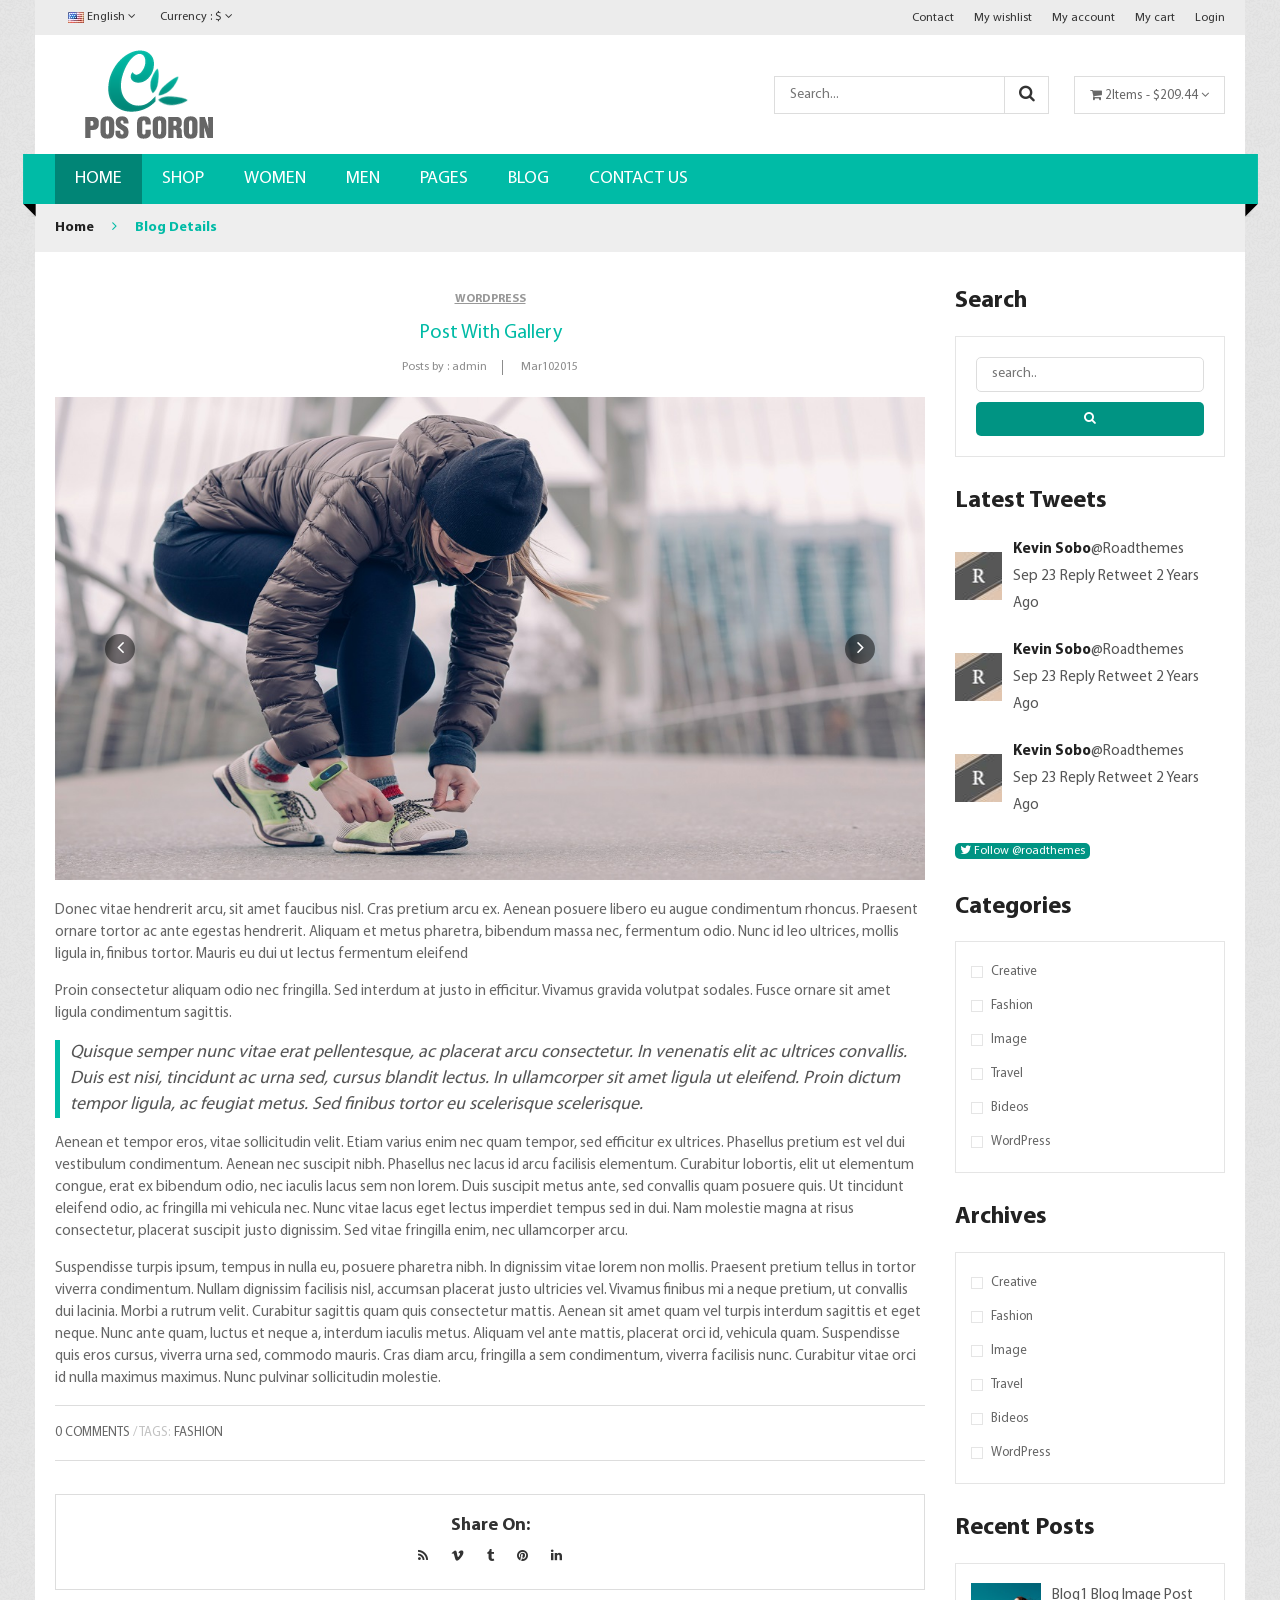
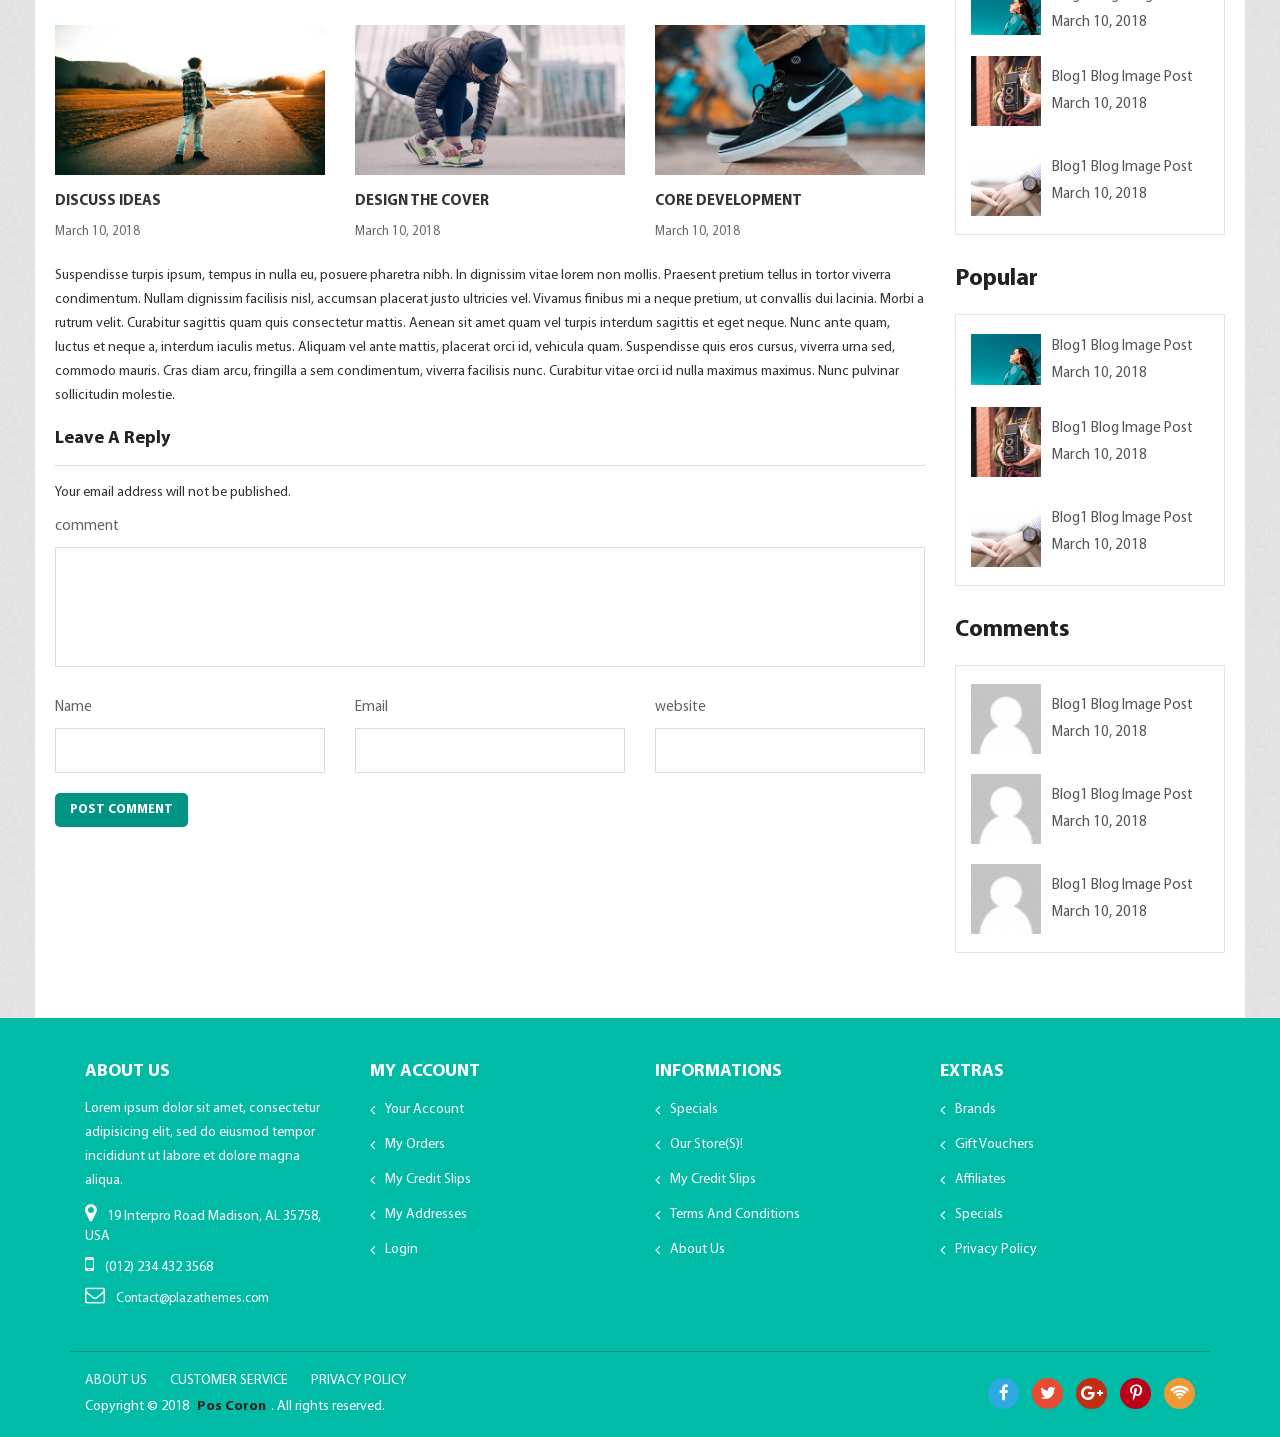
<file: Document/shop-coron/shop-coron/blog-details.html>
﻿<!doctype html>
<html class="no-js" lang="zxx">
    <head>
        <meta charset="utf-8">
        <meta http-equiv="x-ua-compatible" content="ie=edge">
        <title>Coron-blog details</title>
        <meta name="description" content="">
        <meta name="viewport" content="width=device-width, initial-scale=1">
        <!-- Favicon -->
        <link rel="shortcut icon" type="image/x-icon" href="assets\img\favicon.png">
		
		<!-- all css here -->
       <link rel="stylesheet" href="assets\css\bootstrap.min.css">
        <link rel="stylesheet" href="assets\css\plugin.css">
        <link rel="stylesheet" href="assets\css\bundle.css">
        <link rel="stylesheet" href="assets\css\style.css">
        <link rel="stylesheet" href="assets\css\responsive.css">
        <script src="assets\js\vendor\modernizr-2.8.3.min.js"></script>
    </head>
    <body>
            <!-- Add your site or application content here -->
            
            <!--pos page start-->
            <div class="pos_page">
                <div class="container">
                    <!--pos page inner-->
                    <div class="pos_page_inner">  
                       <!--header area -->
                        <div class="header_area">
                           <!--header top--> 
                            <div class="header_top">
                               <div class="row align-items-center">
                                    <div class="col-lg-6 col-md-6">
                                       <div class="switcher">
                                            <ul>
                                                <li class="languages"><a href="#"><img src="assets\img\logo\fontlogo.jpg" alt=""> English <i class="fa fa-angle-down"></i></a>
                                                    <ul class="dropdown_languages">
                                                        <li><a href="#"><img src="assets\img\logo\fontlogo.jpg" alt=""> English</a></li>
                                                        <li><a href="#"><img src="assets\img\logo\fontlogo2.jpg" alt=""> French </a></li>
                                                    </ul>   
                                                </li> 

                                                <li class="currency"><a href="#"> Currency : $ <i class="fa fa-angle-down"></i></a>
                                                    <ul class="dropdown_currency">
                                                        <li><a href="#"> Dollar (USD)</a></li>
                                                        <li><a href="#"> Euro (EUR)  </a></li>
                                                    </ul>  
                                                </li> 
                                            </ul>
                                        </div>
                                    </div>
                                    <div class="col-lg-6 col-md-6">
                                        <div class="header_links">
                                            <ul>
                                                <li><a href="contact.html" title="Contact">Contact</a></li>
                                                <li><a href="wishlist.html" title="wishlist">My wishlist</a></li>
                                                <li><a href="my-account.html" title="My account">My account</a></li>
                                                <li><a href="cart.html" title="My cart">My cart</a></li>
                                                <li><a href="login.html" title="Login">Login</a></li>
                                            </ul>
                                        </div>   
                                    </div>
                               </div> 
                            </div> 
                            <!--header top end-->

                            <!--header middel--> 
                            <div class="header_middel">
                                <div class="row align-items-center">
                                    <div class="col-lg-3 col-md-3">
                                        <div class="logo">
                                            <a href="index.html"><img src="assets\img\logo\logo.jpg.png" alt=""></a>
                                        </div>
                                    </div>
                                    <div class="col-lg-9 col-md-9">
                                        <div class="header_right_info">
                                            <div class="search_bar">
                                                <form action="#">
                                                    <input placeholder="Search..." type="text">
                                                    <button type="submit"><i class="fa fa-search"></i></button>
                                                </form>
                                            </div>
                                            <div class="shopping_cart">
                                                <a href="#"><i class="fa fa-shopping-cart"></i> 2Items - $209.44 <i class="fa fa-angle-down"></i></a>

                                                <!--mini cart-->
                                                <div class="mini_cart">
                                                    <div class="cart_item">
                                                       <div class="cart_img">
                                                           <a href="#"><img src="assets\img\cart\cart.jpg" alt=""></a>
                                                       </div>
                                                        <div class="cart_info">
                                                            <a href="#">lorem ipsum dolor</a>
                                                            <span class="cart_price">$115.00</span>
                                                            <span class="quantity">Qty: 1</span>
                                                        </div>
                                                        <div class="cart_remove">
                                                            <a title="Remove this item" href="#"><i class="fa fa-times-circle"></i></a>
                                                        </div>
                                                    </div>
                                                    <div class="cart_item">
                                                       <div class="cart_img">
                                                           <a href="#"><img src="assets\img\cart\cart2.jpg" alt=""></a>
                                                       </div>
                                                        <div class="cart_info">
                                                            <a href="#">Quisque ornare dui</a>
                                                            <span class="cart_price">$105.00</span>
                                                            <span class="quantity">Qty: 1</span>
                                                        </div>
                                                        <div class="cart_remove">
                                                            <a title="Remove this item" href="#"><i class="fa fa-times-circle"></i></a>
                                                        </div>
                                                    </div>
                                                    <div class="shipping_price">
                                                        <span> Shipping </span>
                                                        <span>  $7.00  </span>
                                                    </div>
                                                    <div class="total_price">
                                                        <span> total </span>
                                                        <span class="prices">  $227.00  </span>
                                                    </div>
                                                    <div class="cart_button">
                                                        <a href="checkout.html"> Check out</a>
                                                    </div>
                                                </div>
                                                <!--mini cart end-->
                                            </div>

                                        </div>
                                    </div>
                                </div>
                            </div>     
                            <!--header middel end-->      
                            <div class="header_bottom">
                                <div class="row">
                                    <div class="col-12">
                                        <div class="main_menu_inner">
                                            <div class="main_menu d-none d-lg-block">
                                                <nav>
                                                    <ul>
                                                            <li class="active"><a href="index.html">Home</a>
                                                                <div class="mega_menu jewelry">
                                                                    <div class="mega_items jewelry">
                                                                        <ul>
                                                                            <li><a href="index.html">Home 1</a></li>
                                                                            <li><a href="index-2.html">Home 2</a></li>
                                                                        </ul>
                                                                    </div>
                                                                </div> 
                                                            </li>
                                                            <li><a href="shop.html">shop</a>
                                                                <div class="mega_menu jewelry">
                                                                    <div class="mega_items jewelry">
                                                                        <ul>
                                                                            <li><a href="shop-list.html">shop list</a></li>
                                                                            <li><a href="shop-fullwidth.html">shop Full Width Grid</a></li>
                                                                            <li><a href="shop-fullwidth-list.html">shop Full Width list</a></li>
                                                                            <li><a href="shop-sidebar.html">shop Right Sidebar</a></li>
                                                                            <li><a href="shop-sidebar-list.html">shop list Right Sidebar</a></li>
                                                                            <li><a href="single-product.html">Product Details</a></li>
                                                                            <li><a href="single-product-sidebar.html">Product sidebar</a></li>
                                                                            <li><a href="single-product-video.html">Product Details video</a></li>
                                                                            <li><a href="single-product-gallery.html">Product Details Gallery</a></li>
                                                                        </ul>
                                                                    </div>
                                                                </div>  
                                                            </li>
                                                            <li><a href="#">women</a>
                                                                <div class="mega_menu">
                                                                    <div class="mega_top fix">
                                                                        <div class="mega_items">
                                                                            <h3><a href="#">Accessories</a></h3>
                                                                            <ul>
                                                                                <li><a href="#">Cocktai</a></li>
                                                                                <li><a href="#">day</a></li>
                                                                                <li><a href="#">Evening</a></li>
                                                                                <li><a href="#">Sundresses</a></li>
                                                                                <li><a href="#">Belts</a></li>
                                                                                <li><a href="#">Sweets</a></li>
                                                                            </ul>
                                                                        </div>
                                                                        <div class="mega_items">
                                                                            <h3><a href="#">HandBags</a></h3>
                                                                            <ul>
                                                                                <li><a href="#">Accessories</a></li>
                                                                                <li><a href="#">Hats and Gloves</a></li>
                                                                                <li><a href="#">Lifestyle</a></li>
                                                                                <li><a href="#">Bras</a></li>
                                                                                <li><a href="#">Scarves</a></li>
                                                                                <li><a href="#">Small Leathers</a></li>
                                                                            </ul>
                                                                        </div>
                                                                        <div class="mega_items">
                                                                            <h3><a href="#">Tops</a></h3>
                                                                            <ul>
                                                                                <li><a href="#">Evening</a></li>
                                                                                <li><a href="#">Long Sleeved</a></li>
                                                                                <li><a href="#">Shrot Sleeved</a></li>
                                                                                <li><a href="#">Tanks and Camis</a></li>
                                                                                <li><a href="#">Sleeveless</a></li>
                                                                                <li><a href="#">Sleeveless</a></li>
                                                                            </ul>
                                                                        </div>
                                                                    </div>
                                                                    <div class="mega_bottom fix">
                                                                        <div class="mega_thumb">
                                                                            <a href="#"><img src="assets\img\banner\banner1.jpg" alt=""></a>
                                                                        </div>
                                                                        <div class="mega_thumb">
                                                                            <a href="#"><img src="assets\img\banner\banner2.jpg" alt=""></a>
                                                                        </div>
                                                                    </div>
                                                                </div>
                                                            </li>
                                                            <li><a href="#">men</a>
                                                                <div class="mega_menu">
                                                                    <div class="mega_top fix">
                                                                        <div class="mega_items">
                                                                            <h3><a href="#">Rings</a></h3>
                                                                            <ul>
                                                                                <li><a href="#">Platinum Rings</a></li>
                                                                                <li><a href="#">Gold Ring</a></li>
                                                                                <li><a href="#">Silver Ring</a></li>
                                                                                <li><a href="#">Tungsten Ring</a></li>
                                                                                <li><a href="#">Sweets</a></li>
                                                                            </ul>
                                                                        </div>
                                                                        <div class="mega_items">
                                                                            <h3><a href="#">Bands</a></h3>
                                                                            <ul>
                                                                                <li><a href="#">Platinum Bands</a></li>
                                                                                <li><a href="#">Gold Bands</a></li>
                                                                                <li><a href="#">Silver Bands</a></li>
                                                                                <li><a href="#">Silver Bands</a></li>
                                                                                <li><a href="#">Sweets</a></li>
                                                                            </ul>
                                                                        </div>
                                                                        <div class="mega_items">
                                                                            <a href="#"><img src="assets\img\banner\banner3.jpg" alt=""></a>
                                                                        </div>
                                                                    </div>

                                                                </div>
                                                            </li>
                                                            <li><a href="#">pages</a>
                                                                <div class="mega_menu">
                                                                    <div class="mega_top fix">
                                                                        <div class="mega_items">
                                                                            <h3><a href="#">Column1</a></h3>
                                                                            <ul>
                                                                                <li><a href="portfolio.html">Portfolio</a></li>
                                                                                <li><a href="portfolio-details.html">single portfolio </a></li>
                                                                                <li><a href="about.html">About Us </a></li>
                                                                                <li><a href="about-2.html">About Us 2</a></li>
                                                                                <li><a href="services.html">Service </a></li>
                                                                                <li><a href="my-account.html">my account </a></li>
                                                                            </ul>
                                                                        </div>
                                                                        <div class="mega_items">
                                                                            <h3><a href="#">Column2</a></h3>
                                                                            <ul>
                                                                                <li><a href="blog.html">Blog </a></li>
                                                                                <li><a href="blog-details.html">Blog  Details </a></li>
                                                                                <li><a href="blog-fullwidth.html">Blog FullWidth</a></li>
                                                                                <li><a href="blog-sidebar.html">Blog  Sidebar</a></li>
                                                                                <li><a href="faq.html">Frequently Questions</a></li>
                                                                                <li><a href="404.html">404</a></li>
                                                                            </ul>
                                                                        </div>
                                                                        <div class="mega_items">
                                                                            <h3><a href="#">Column3</a></h3>
                                                                            <ul>
                                                                                <li><a href="contact.html">Contact</a></li>
                                                                                <li><a href="cart.html">cart</a></li>
                                                                                <li><a href="checkout.html">Checkout  </a></li>
                                                                                <li><a href="wishlist.html">Wishlist</a></li>
                                                                                <li><a href="login.html">Login</a></li>
                                                                            </ul>
                                                                        </div>
                                                                    </div>
                                                                </div>
                                                            </li>
                                                            
                                                             <li><a href="blog.html">blog</a>
                                                                <div class="mega_menu jewelry">
                                                                    <div class="mega_items jewelry">
                                                                        <ul>
                                                                            <li><a href="blog-details.html">blog details</a></li>
                                                                            <li><a href="blog-fullwidth.html">blog fullwidth</a></li>
                                                                            <li><a href="blog-sidebar.html">blog sidebar</a></li>
                                                                        </ul>
                                                                    </div>
                                                                </div>  
                                                            </li>
                                                            <li><a href="contact.html">contact us</a></li>

                                                        </ul>
                                                </nav>
                                            </div>
                                            <div class="mobile-menu d-lg-none">
                                                    <nav>
                                                        <ul>
                                                            <li><a href="index.html">Home</a>
                                                                <div>
                                                                    <div>
                                                                        <ul>
                                                                            <li><a href="index.html">Home 1</a></li>
                                                                            <li><a href="index-2.html">Home 2</a></li>
                                                                        </ul>
                                                                    </div>
                                                                </div> 
                                                            </li>
                                                            <li><a href="shop.html">shop</a>
                                                                <div>
                                                                    <div>
                                                                        <ul>
                                                                            <li><a href="shop-list.html">shop list</a></li>
                                                                            <li><a href="shop-fullwidth.html">shop Full Width Grid</a></li>
                                                                            <li><a href="shop-fullwidth-list.html">shop Full Width list</a></li>
                                                                            <li><a href="shop-sidebar.html">shop Right Sidebar</a></li>
                                                                            <li><a href="shop-sidebar-list.html">shop list Right Sidebar</a></li>
                                                                            <li><a href="single-product.html">Product Details</a></li>
                                                                            <li><a href="single-product-sidebar.html">Product sidebar</a></li>
                                                                            <li><a href="single-product-video.html">Product Details video</a></li>
                                                                            <li><a href="single-product-gallery.html">Product Details Gallery</a></li>
                                                                        </ul>
                                                                    </div>
                                                                </div>  
                                                            </li>
                                                            <li><a href="#">women</a>
                                                                <div>
                                                                    <div>
                                                                        <div>
                                                                            <h3><a href="#">Accessories</a></h3>
                                                                            <ul>
                                                                                <li><a href="#">Cocktai</a></li>
                                                                                <li><a href="#">day</a></li>
                                                                                <li><a href="#">Evening</a></li>
                                                                                <li><a href="#">Sundresses</a></li>
                                                                                <li><a href="#">Belts</a></li>
                                                                                <li><a href="#">Sweets</a></li>
                                                                            </ul>
                                                                        </div>
                                                                        <div>
                                                                            <h3><a href="#">HandBags</a></h3>
                                                                            <ul>
                                                                                <li><a href="#">Accessories</a></li>
                                                                                <li><a href="#">Hats and Gloves</a></li>
                                                                                <li><a href="#">Lifestyle</a></li>
                                                                                <li><a href="#">Bras</a></li>
                                                                                <li><a href="#">Scarves</a></li>
                                                                                <li><a href="#">Small Leathers</a></li>
                                                                            </ul>
                                                                        </div>
                                                                        <div>
                                                                            <h3><a href="#">Tops</a></h3>
                                                                            <ul>
                                                                                <li><a href="#">Evening</a></li>
                                                                                <li><a href="#">Long Sleeved</a></li>
                                                                                <li><a href="#">Shrot Sleeved</a></li>
                                                                                <li><a href="#">Tanks and Camis</a></li>
                                                                                <li><a href="#">Sleeveless</a></li>
                                                                                <li><a href="#">Sleeveless</a></li>
                                                                            </ul>
                                                                        </div>
                                                                    </div>
                                                                    <div>
                                                                        <div>
                                                                            <a href="#"><img src="assets\img\banner\banner1.jpg" alt=""></a>
                                                                        </div>
                                                                        <div>
                                                                            <a href="#"><img src="assets\img\banner\banner2.jpg" alt=""></a>
                                                                        </div>
                                                                    </div>
                                                                </div>
                                                            </li>
                                                            <li><a href="#">men</a>
                                                                <div>
                                                                    <div>
                                                                        <div>
                                                                            <h3><a href="#">Rings</a></h3>
                                                                            <ul>
                                                                                <li><a href="#">Platinum Rings</a></li>
                                                                                <li><a href="#">Gold Ring</a></li>
                                                                                <li><a href="#">Silver Ring</a></li>
                                                                                <li><a href="#">Tungsten Ring</a></li>
                                                                                <li><a href="#">Sweets</a></li>
                                                                            </ul>
                                                                        </div>
                                                                        <div>
                                                                            <h3><a href="#">Bands</a></h3>
                                                                            <ul>
                                                                                <li><a href="#">Platinum Bands</a></li>
                                                                                <li><a href="#">Gold Bands</a></li>
                                                                                <li><a href="#">Silver Bands</a></li>
                                                                                <li><a href="#">Silver Bands</a></li>
                                                                                <li><a href="#">Sweets</a></li>
                                                                            </ul>
                                                                        </div>
                                                                        <div>
                                                                            <a href="#"><img src="assets\img\banner\banner3.jpg" alt=""></a>
                                                                        </div>
                                                                    </div>

                                                                </div>
                                                            </li>
                                                            <li><a href="#">pages</a>
                                                                <div>
                                                                    <div>
                                                                        <div>
                                                                            <h3><a href="#">Column1</a></h3>
                                                                            <ul>
                                                                                <li><a href="portfolio.html">Portfolio</a></li>
                                                                                <li><a href="portfolio-details.html">single portfolio </a></li>
                                                                                <li><a href="about.html">About Us </a></li>
                                                                                <li><a href="about-2.html">About Us 2</a></li>
                                                                                <li><a href="services.html">Service </a></li>
                                                                                <li><a href="my-account.html">my account </a></li>
                                                                            </ul>
                                                                        </div>
                                                                        <div>
                                                                            <h3><a href="#">Column2</a></h3>
                                                                            <ul>
                                                                                <li><a href="blog.html">Blog </a></li>
                                                                                <li><a href="blog-details.html">Blog  Details </a></li>
                                                                                <li><a href="blog-fullwidth.html">Blog FullWidth</a></li>
                                                                                <li><a href="blog-sidebar.html">Blog  Sidebar</a></li>
                                                                                <li><a href="faq.html">Frequently Questions</a></li>
                                                                                <li><a href="404.html">404</a></li>
                                                                            </ul>
                                                                        </div>
                                                                        <div>
                                                                            <h3><a href="#">Column3</a></h3>
                                                                            <ul>
                                                                                <li><a href="contact.html">Contact</a></li>
                                                                                <li><a href="cart.html">cart</a></li>
                                                                                <li><a href="checkout.html">Checkout  </a></li>
                                                                                <li><a href="wishlist.html">Wishlist</a></li>
                                                                                <li><a href="login.html">Login</a></li>
                                                                            </ul>
                                                                        </div>
                                                                    </div>
                                                                </div>
                                                            </li>
                                                            
                                                            <li><a href="blog.html">blog</a>
                                                                <div>
                                                                    <div>
                                                                        <ul>
                                                                            <li><a href="blog-details.html">blog details</a></li>
                                                                            <li><a href="blog-fullwidth.html">blog fullwidth</a></li>
                                                                            <li><a href="blog-sidebar.html">blog sidebar</a></li>
                                                                        </ul>
                                                                    </div>
                                                                </div>  
                                                            </li>
                                                            <li><a href="contact.html">contact us</a></li>

                                                        </ul>
                                                    </nav>
                                                </div>
                                        </div>
                                    </div>
                                </div>
                            </div>
                        </div>
                        <!--header end -->
                         <!--breadcrumbs area start-->
                        <div class="breadcrumbs_area">
                            <div class="row">
                                <div class="col-12">
                                    <div class="breadcrumb_content">
                                        <ul>
                                            <li><a href="index.html">home</a></li>
                                            <li><i class="fa fa-angle-right"></i></li>
                                            <li>blog details</li>
                                        </ul>

                                    </div>
                                </div>
                            </div>
                        </div>
                        <!--breadcrumbs area end-->
                        
                       <!--blog area start-->
                        <div class="main_blog_area blog_details">
                            <div class="row">
                                    <div class="col-lg-9 col-md-12">
                                        <div class="blog_details_left">
                                            <div class="blog_gallery">   
                                                <div class="blog_header">
                                                    <span>
                                                        <a href="#">WordPress</a>
                                                    </span>
                                                    <h2><a href="#">Post with Gallery</a></h2>
                                                    <div class="blog__post">
                                                        <ul>
                                                            <li class="post_author">Posts by : admin</li>
                                                            <li class="post_date"> Mar102015	</li>
                                                        </ul>
                                                    </div>
                                                </div>
                                                <div class="blog_active owl-carousel">
                                                   <div class="blog_thumb blog__hover">
                                                        <a href="blog-details.html"><img src="assets\img\blog\blog9.jpg" alt=""></a>
                                                    </div>
                                                    <div class="blog_thumb">
                                                        <a href="blog-details.html"><img src="assets\img\blog\blog7.jpg" alt=""></a>
                                                    </div>
                                                    <div class="blog_thumb">
                                                        <a href="blog-details.html"><img src="assets\img\blog\blog8.jpg" alt=""></a>
                                                    </div>
                                                    <div class="blog_thumb">
                                                        <a href="blog-details.html"><img src="assets\img\blog\blog7.jpg" alt=""></a>
                                                    </div>
                                                </div>   

                                                <div class="blog_entry_content">
                                                   <p>Donec vitae hendrerit arcu, sit amet faucibus nisl. Cras pretium arcu ex. Aenean posuere libero eu augue condimentum rhoncus. Praesent ornare tortor ac ante egestas hendrerit. Aliquam et metus pharetra, bibendum massa nec, fermentum odio. Nunc id leo ultrices, mollis ligula in, finibus tortor. Mauris eu dui ut lectus fermentum eleifend</p>

                                                   <p>Proin consectetur aliquam odio nec fringilla. Sed interdum at justo in efficitur. Vivamus gravida volutpat sodales. Fusce ornare sit amet ligula condimentum sagittis.</p>

                                                   <p class="blockquote">Quisque semper nunc vitae erat pellentesque, ac placerat arcu consectetur. In venenatis elit ac ultrices convallis. Duis est nisi, tincidunt ac urna sed, cursus blandit lectus. In ullamcorper sit amet ligula ut eleifend. Proin dictum tempor ligula, ac feugiat metus. Sed finibus tortor eu scelerisque scelerisque.</p>

                                                    <p>Aenean et tempor eros, vitae sollicitudin velit. Etiam varius enim nec quam tempor, sed efficitur ex ultrices. Phasellus pretium est vel dui vestibulum condimentum. Aenean nec suscipit nibh. Phasellus nec lacus id arcu facilisis elementum. Curabitur lobortis, elit ut elementum congue, erat ex bibendum odio, nec iaculis lacus sem non lorem. Duis suscipit metus ante, sed convallis quam posuere quis. Ut tincidunt eleifend odio, ac fringilla mi vehicula nec. Nunc vitae lacus eget lectus imperdiet tempus sed in dui. Nam molestie magna at risus consectetur, placerat suscipit justo dignissim. Sed vitae fringilla enim, nec ullamcorper arcu.</p>

                                                    <p>Suspendisse turpis ipsum, tempus in nulla eu, posuere pharetra nibh. In dignissim vitae lorem non mollis. Praesent pretium tellus in tortor viverra condimentum. Nullam dignissim facilisis nisl, accumsan placerat justo ultricies vel. Vivamus finibus mi a neque pretium, ut convallis dui lacinia. Morbi a rutrum velit. Curabitur sagittis quam quis consectetur mattis. Aenean sit amet quam vel turpis interdum sagittis et eget neque. Nunc ante quam, luctus et neque a, interdum iaculis metus. Aliquam vel ante mattis, placerat orci id, vehicula quam. Suspendisse quis eros cursus, viverra urna sed, commodo mauris. Cras diam arcu, fringilla a sem condimentum, viverra facilisis nunc. Curabitur vitae orci id nulla maximus maximus. Nunc pulvinar sollicitudin molestie.</p>
                                                </div>
                                                <div class="blog_entry_meta">
                                                   <ul>
                                                       <li><a href="#">0 comments</a></li>
                                                       <li> / Tags: <a href="#">fashion</a></li>
                                                   </ul>
                                                </div>
                                                <div class="wishlist-share">
                                                <h4>Share on:</h4>
                                                <ul>
                                                    <li><a href="#"><i class="fa fa-rss"></i></a></li>           
                                                    <li><a href="#"><i class="fa fa-vimeo"></i></a></li>           
                                                    <li><a href="#"><i class="fa fa-tumblr"></i></a></li>           
                                                    <li><a href="#"><i class="fa fa-pinterest"></i></a></li>        
                                                    <li><a href="#"><i class="fa fa-linkedin"></i></a></li>        
                                                </ul>      
                                            </div>
                                            </div> 
                                             <!--services img area-->
                                           <div class="srrvices_img_area">
                                                <div class="row">
                                                    <div class="col-lg-4">
                                                        <div class="single_img_services mb-20">
                                                            <div class="services_thumb">
                                                                <img src="assets\img\blog\blog6.jpg" alt="">
                                                            </div>
                                                            <div class="services_content">
                                                               <h3>DISCUSS IDEAS</h3>
                                                                <div class="tweetlink favorite">
                                                                    <a href="#"> March 10, 2018 </a>
                                                                </div>

                                                            </div>
                                                        </div>
                                                    </div>
                                                    <div class="col-lg-4 ">
                                                        <div class="single_img_services mb-20">
                                                            <div class="services_thumb">
                                                                <img src="assets\img\blog\blog9.jpg" alt="">
                                                            </div>
                                                            <div class="services_content">
                                                               <h3>DESIGN THE COVER</h3>
                                                                <div class="tweetlink favorite">
                                                                    <a href="#"> March 10, 2018 </a>
                                                                </div>

                                                            </div>
                                                        </div>
                                                    </div>
                                                    <div class="col-lg-4">
                                                        <div class="single_img_services mb-20">
                                                            <div class="services_thumb">
                                                                <img src="assets\img\blog\blog10.jpg" alt="">
                                                            </div>
                                                            <div class="services_content">
                                                               <h3>CORE DEVELOPMENT</h3>
                                                                <div class="tweetlink favorite">
                                                                    <a href="#"> March 10, 2018 </a>
                                                                </div>

                                                            </div>

                                                        </div>
                                                    </div>
                                                </div>
                                           </div>
                                           <!--services img end-->
                                            <div class="blog__page_content">
                                                <p>Suspendisse turpis ipsum, tempus in nulla eu, posuere pharetra nibh. In dignissim vitae lorem non mollis. Praesent pretium tellus in tortor viverra condimentum. Nullam dignissim facilisis nisl, accumsan placerat justo ultricies vel. Vivamus finibus mi a neque pretium, ut convallis dui lacinia. Morbi a rutrum velit. Curabitur sagittis quam quis consectetur mattis. Aenean sit amet quam vel turpis interdum sagittis et eget neque. Nunc ante quam, luctus et neque a, interdum iaculis metus. Aliquam vel ante mattis, placerat orci id, vehicula quam. Suspendisse quis eros cursus, viverra urna sed, commodo mauris. Cras diam arcu, fringilla a sem condimentum, viverra facilisis nunc. Curabitur vitae orci id nulla maximus maximus. Nunc pulvinar sollicitudin molestie.</p>    
                                            </div> 
                                            <div class="comments_area">
                                                <div class="comments__title">
                                                    <h3>Leave a Reply </h3>
                                                </div>
                                                <div class="comments__notes">
                                                    <p>Your email address will not be published.</p>
                                                </div>
                                                 <div class="product_review_form blog_form">
                                                    <form action="#">
                                                        <div class="row">
                                                            <div class="col-12">
                                                                <label for="review_comment">comment </label>
                                                                <textarea name="comment" id="review_comment"></textarea>
                                                            </div> 
                                                            <div class="col-lg-4 col-md-4">
                                                                <label for="author">Name</label>
                                                                <input id="author" type="text">

                                                            </div> 
                                                            <div class="col-lg-4 col-md-4">
                                                                <label for="email">Email </label>
                                                                <input id="email" type="text">
                                                            </div>
                                                            <div class="col-lg-4 col-md-4">
                                                                <label for="website">website </label>
                                                                <input id="website" type="text">
                                                            </div>   
                                                        </div>
                                                        <button type="submit">Post Comment</button>
                                                     </form>   
                                                </div> 
                                            </div>     


                                        </div>
                                    </div>
                                    <div class="col-lg-3 col-md-8 offset-md-2 offset-lg-0">
                                       <div class="blog_details_right">
                                            <div class="blog_widget search_widget mb-30">
                                               <h3>Search</h3>
                                               <form action="#">
                                                   <input placeholder="search.." type="text">
                                                   <button type="submit"><i class="fa fa-search"></i></button>
                                               </form>
                                            </div>
                                            <div class="blog_widget recent-posts mb-30">
                                               <h3>Latest Tweets</h3>
                                                <div class="single_posts mb-20">
                                                    <div class="posts_thumb">
                                                        <a href="#"><img src="assets\img\blog\tweets.jpeg" alt=""></a>
                                                    </div>
                                                    <div class="post_content ">
                                                        <span>
                                                            <a class="tweet_name" href="#">Kevin Sobo</a>
                                                            <a class="tweet_author" href="#">@roadthemes</a>
                                                        </span>
                                                        <a href="#"> Sep 23 reply retweet 2 years ago </a>
                                                    </div>
                                                </div>
                                                <div class="single_posts mb-20">
                                                    <div class="posts_thumb">
                                                        <a href="#"><img src="assets\img\blog\tweets.jpeg" alt=""></a>
                                                    </div>
                                                    <div class="post_content ">
                                                        <span>
                                                            <a class="tweet_name" href="#">Kevin Sobo</a>
                                                            <a class="tweet_author" href="#">@roadthemes</a>
                                                        </span>
                                                        <a href="#"> Sep 23 reply retweet 2 years ago </a>
                                                    </div>
                                                </div>
                                                <div class="single_posts mb-20">
                                                    <div class="posts_thumb">
                                                        <a href="#"><img src="assets\img\blog\tweets.jpeg" alt=""></a>
                                                    </div>
                                                    <div class="post_content ">
                                                        <span>
                                                            <a class="tweet_name" href="#">Kevin Sobo</a>
                                                            <a class="tweet_author" href="#">@roadthemes</a>
                                                        </span>
                                                        <a href="#"> Sep 23 reply retweet 2 years ago </a>
                                                    </div>
                                                </div>
                                                <div class="post_button">
                                                    <a href="#"><i class="fa fa-twitter"></i> Follow @roadthemes</a>
                                                </div>
                                            </div>
                                            <div class="blog_widget widget_categoie  mb-30">
                                                <h3>Categories</h3>
                                                <ul>
                                                    <li><a href="#">Creative</a></li>
                                                    <li><a href="#">fashion</a></li>
                                                    <li><a href="#">image</a></li>
                                                    <li><a href="#">travel</a></li>
                                                    <li><a href="#">bideos</a></li>
                                                    <li><a href="#">WordPress</a></li>
                                                </ul>
                                            </div>
                                            <div class="blog_widget widget_categoie mb-30">
                                                <h3>Archives</h3>
                                                <ul>
                                                    <li><a href="#">Creative</a></li>
                                                    <li><a href="#">fashion</a></li>
                                                    <li><a href="#">image</a></li>
                                                    <li><a href="#">travel</a></li>
                                                    <li><a href="#">bideos</a></li>
                                                    <li><a href="#">WordPress</a></li>
                                                </ul>
                                            </div>
                                            <div class="blog_widget widget_recent  mb-30">
                                               <h3>Recent Posts</h3> 
                                                <div class="widget_recent_inner">   
                                                    <div class="single_posts">
                                                        <div class="posts_thumb">
                                                            <a href="#"><img src="assets\img\blog\blog11.jpg" alt=""></a>
                                                        </div>
                                                        <div class="post_content">
                                                            <span>
                                                                <a class="tweet_author" href="#">blog1 Blog image post </a>

                                                            </span>
                                                            <a href="#"> March 10, 2018 </a>
                                                        </div>
                                                    </div>
                                                    <div class="single_posts">
                                                        <div class="posts_thumb">
                                                            <a href="#"><img src="assets\img\blog\blog13.jpg" alt=""></a>
                                                        </div>
                                                        <div class="post_content">
                                                            <span>
                                                                <a class="tweet_author" href="#">blog1 Blog image post </a>

                                                            </span>
                                                            <a href="#"> March 10, 2018 </a>
                                                        </div>
                                                    </div>
                                                   <div class="single_posts">
                                                        <div class="posts_thumb">
                                                            <a href="#"><img src="assets\img\blog\blog14.jpg" alt=""></a>
                                                        </div>
                                                        <div class="post_content">
                                                            <span>
                                                                <a class="tweet_author" href="#">blog1 Blog image post </a>

                                                            </span>
                                                            <a href="#"> March 10, 2018 </a>
                                                        </div>
                                                    </div>
                                                </div>         
                                            </div>
                                            <div class="blog_widget widget_recent  mb-30">
                                               <h3>Popular</h3> 
                                                <div class="widget_recent_inner">   
                                                    <div class="single_posts">
                                                        <div class="posts_thumb">
                                                            <a href="#"><img src="assets\img\blog\blog11.jpg" alt=""></a>
                                                        </div>
                                                        <div class="post_content">
                                                            <span>
                                                                <a class="tweet_author" href="#">blog1 Blog image post </a>

                                                            </span>
                                                            <a href="#"> March 10, 2018 </a>
                                                        </div>
                                                    </div>
                                                    <div class="single_posts">
                                                        <div class="posts_thumb">
                                                            <a href="#"><img src="assets\img\blog\blog13.jpg" alt=""></a>
                                                        </div>
                                                        <div class="post_content">
                                                            <span>
                                                                <a class="tweet_author" href="#">blog1 Blog image post </a>

                                                            </span>
                                                            <a href="#"> March 10, 2018 </a>
                                                        </div>
                                                    </div>
                                                   <div class="single_posts">
                                                        <div class="posts_thumb">
                                                            <a href="#"><img src="assets\img\blog\blog14.jpg" alt=""></a>
                                                        </div>
                                                        <div class="post_content">
                                                            <span>
                                                                <a class="tweet_author" href="#">blog1 Blog image post </a>

                                                            </span>
                                                            <a href="#"> March 10, 2018 </a>
                                                        </div>
                                                    </div>
                                                </div>         
                                            </div>
                                            <div class="blog_widget widget_recent  mb-30">
                                               <h3>Comments</h3> 
                                                <div class="widget_recent_inner">   
                                                    <div class="single_posts">
                                                        <div class="posts_thumb">
                                                            <a href="#"><img src="assets\img\blog\blog12.jpg" alt=""></a>
                                                        </div>
                                                        <div class="post_content">
                                                            <span>
                                                                <a class="tweet_author" href="#">blog1 Blog image post </a>

                                                            </span>
                                                            <a href="#"> March 10, 2018 </a>
                                                        </div>
                                                    </div>
                                                    <div class="single_posts">
                                                        <div class="posts_thumb">
                                                            <a href="#"><img src="assets\img\blog\blog12.jpg" alt=""></a>
                                                        </div>
                                                        <div class="post_content">
                                                            <span>
                                                                <a class="tweet_author" href="#">blog1 Blog image post </a>

                                                            </span>
                                                            <a href="#"> March 10, 2018 </a>
                                                        </div>
                                                    </div>
                                                   <div class="single_posts">
                                                        <div class="posts_thumb">
                                                            <a href="#"><img src="assets\img\blog\blog12.jpg" alt=""></a>
                                                        </div>
                                                        <div class="post_content">
                                                            <span>
                                                                <a class="tweet_author" href="#">blog1 Blog image post </a>

                                                            </span>
                                                            <a href="#"> March 10, 2018 </a>
                                                        </div>
                                                    </div>
                                                </div>         
                                            </div>
                                       </div>
                                    </div>
                                </div>
                        </div>
                        <!--blog area end-->
 
                    </div>
                    <!--pos page inner end-->
                </div>
            </div>
            <!--pos page end-->
            
            <!--footer area start-->
            <div class="footer_area">
                <div class="footer_top">
                    <div class="container">
                        <div class="row">
                            <div class="col-lg-3 col-md-6 col-sm-6">
                                <div class="footer_widget">
                                    <h3>About us</h3>
                                    <p>Lorem ipsum dolor sit amet, consectetur adipisicing elit, sed do eiusmod tempor incididunt ut labore et dolore magna aliqua.</p>
                                    <div class="footer_widget_contect">
                                        <p><i class="fa fa-map-marker" aria-hidden="true"></i>  19 Interpro Road Madison, AL 35758, USA</p>

                                        <p><i class="fa fa-mobile" aria-hidden="true"></i> (012) 234 432 3568</p>
                                        <a href="#"><i class="fa fa-envelope-o" aria-hidden="true"></i> Contact@plazathemes.com </a>
                                    </div>
                                </div>
                            </div>
                            <div class="col-lg-3 col-md-6 col-sm-6">
                                <div class="footer_widget">
                                    <h3>My Account</h3>
                                    <ul>
                                        <li><a href="#">Your Account</a></li>
                                        <li><a href="#">My orders</a></li>
                                        <li><a href="#">My credit slips</a></li>
                                        <li><a href="#">My addresses</a></li>
                                        <li><a href="#">Login</a></li>
                                    </ul>
                                </div>
                            </div>
                            <div class="col-lg-3 col-md-6 col-sm-6">
                                <div class="footer_widget">
                                    <h3>Informations</h3>
                                    <ul>
                                        <li><a href="#">Specials</a></li>
                                        <li><a href="#">Our store(s)!</a></li>
                                        <li><a href="#">My credit slips</a></li>
                                        <li><a href="#">Terms and conditions</a></li>
                                        <li><a href="#">About us</a></li>
                                    </ul>
                                </div>
                            </div>
                            <div class="col-lg-3 col-md-6 col-sm-6">
                                <div class="footer_widget">
                                    <h3>extras</h3>
                                    <ul>
                                        <li><a href="#"> Brands</a></li>
                                        <li><a href="#"> Gift Vouchers </a></li>
                                        <li><a href="#"> Affiliates </a></li>
                                        <li><a href="#"> Specials </a></li>
                                        <li><a href="#"> Privacy policy </a></li>
                                    </ul>
                                </div>
                            </div>
                        </div>
                    </div>
                </div>
                <div class="footer_bottom">
                    <div class="container">
                        <div class="row align-items-center">
                            <div class="col-lg-6 col-md-6">
                                <div class="copyright_area">
                                    <ul>
                                        <li><a href="#"> about us </a></li>
                                        <li><a href="#">  Customer Service  </a></li>
                                        <li><a href="#">  Privacy Policy  </a></li>
                                    </ul>
                                    <p>Copyright &copy; 2018 <a href="#">Pos Coron</a>. All rights reserved. </p>
                                </div>
                            </div>
                            <div class="col-lg-6 col-md-6">
                                <div class="footer_social text-right">
                                    <ul>
                                        <li><a href="#"><i class="fa fa-facebook"></i></a></li>
                                        <li><a href="#"><i class="fa fa-twitter"></i></a></li>
                                        <li><a href="#"><i class="fa fa-google-plus" aria-hidden="true"></i></a></li>
                                        <li><a class="pinterest" href="#"><i class="fa fa-pinterest-p" aria-hidden="true"></i></a></li>
                                        
                                        <li><a href="#"><i class="fa fa-wifi" aria-hidden="true"></i></a></li>
                                    </ul>
                                </div>
                            </div>
                        </div>
                    </div>
                </div>
            </div>
            <!--footer area end-->
            
            
            
            
      
		
		<!-- all js here -->
        <script src="assets\js\vendor\jquery-1.12.0.min.js"></script>
        <script src="assets\js\popper.js"></script>
        <script src="assets\js\bootstrap.min.js"></script>
        <script src="assets\js\ajax-mail.js"></script>
        <script src="assets\js\plugins.js"></script>
        <script src="assets\js\main.js"></script>
    </body>
</html>
</file>
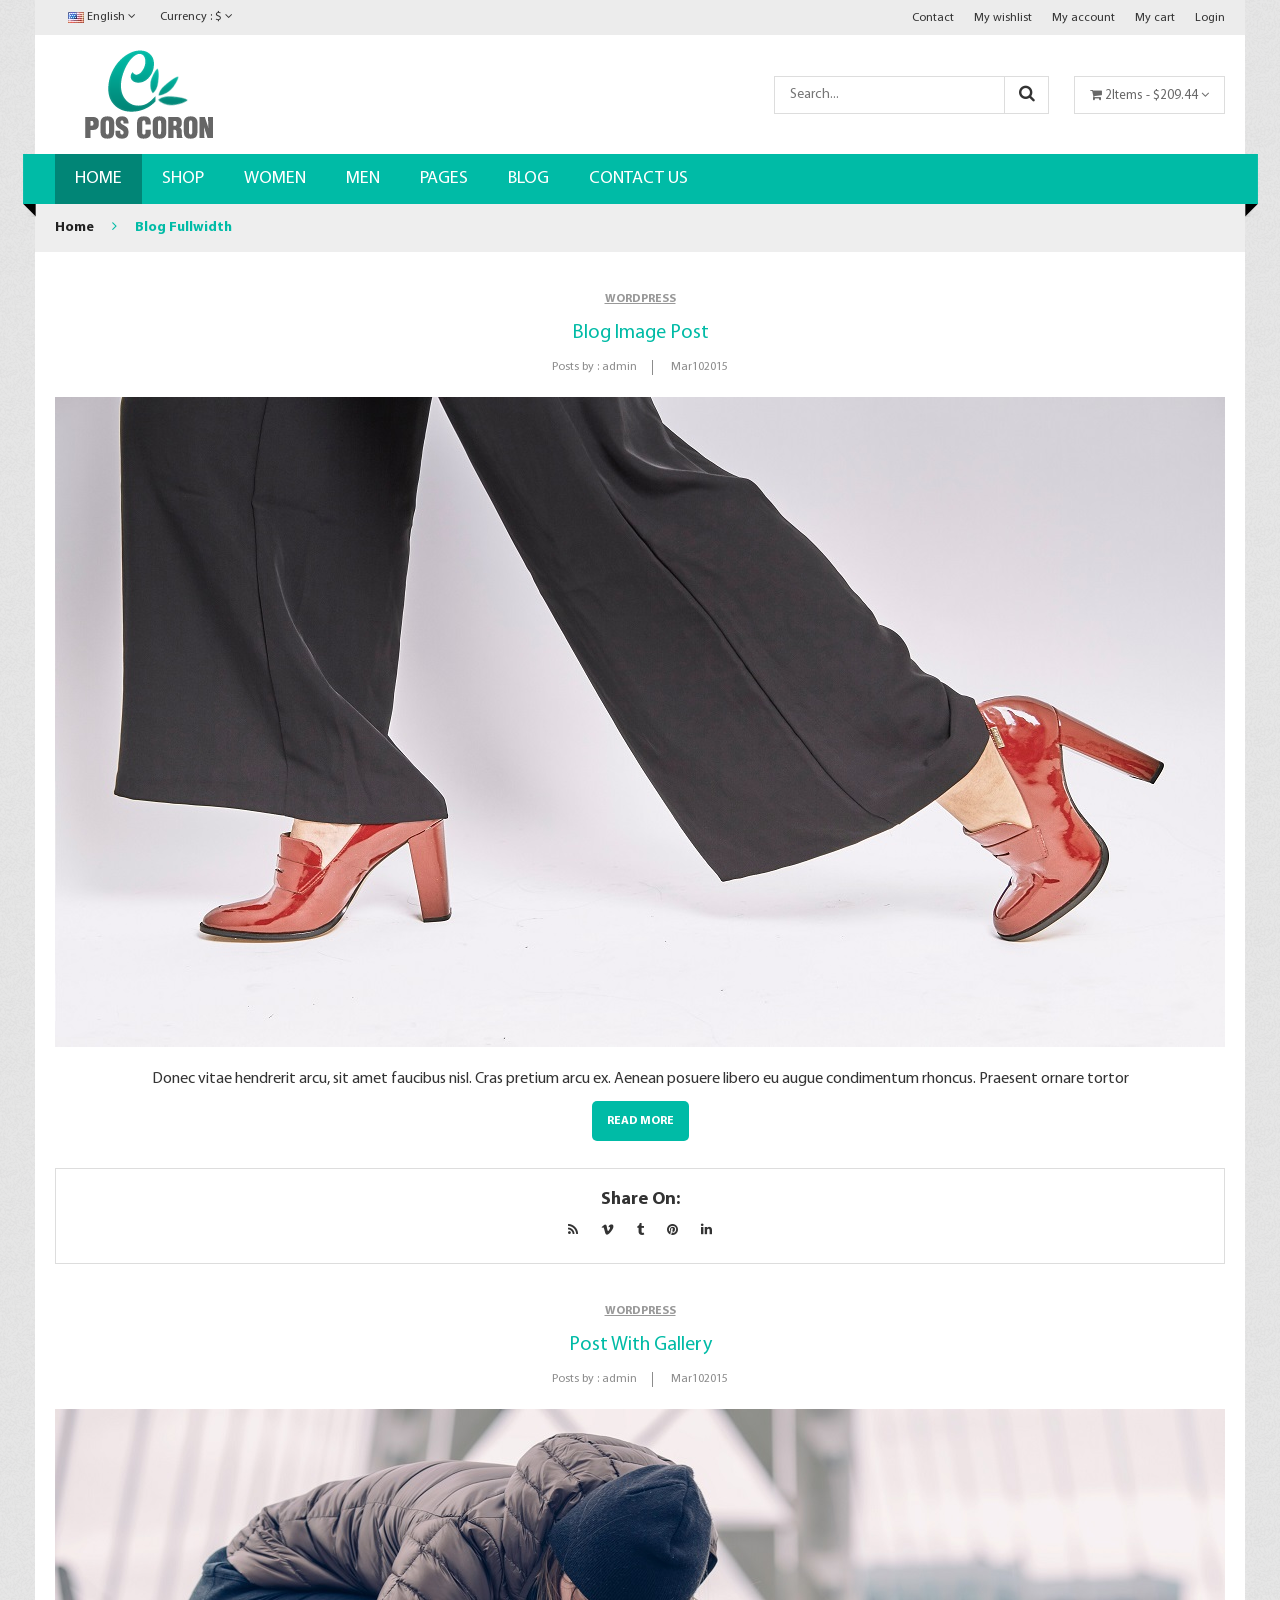
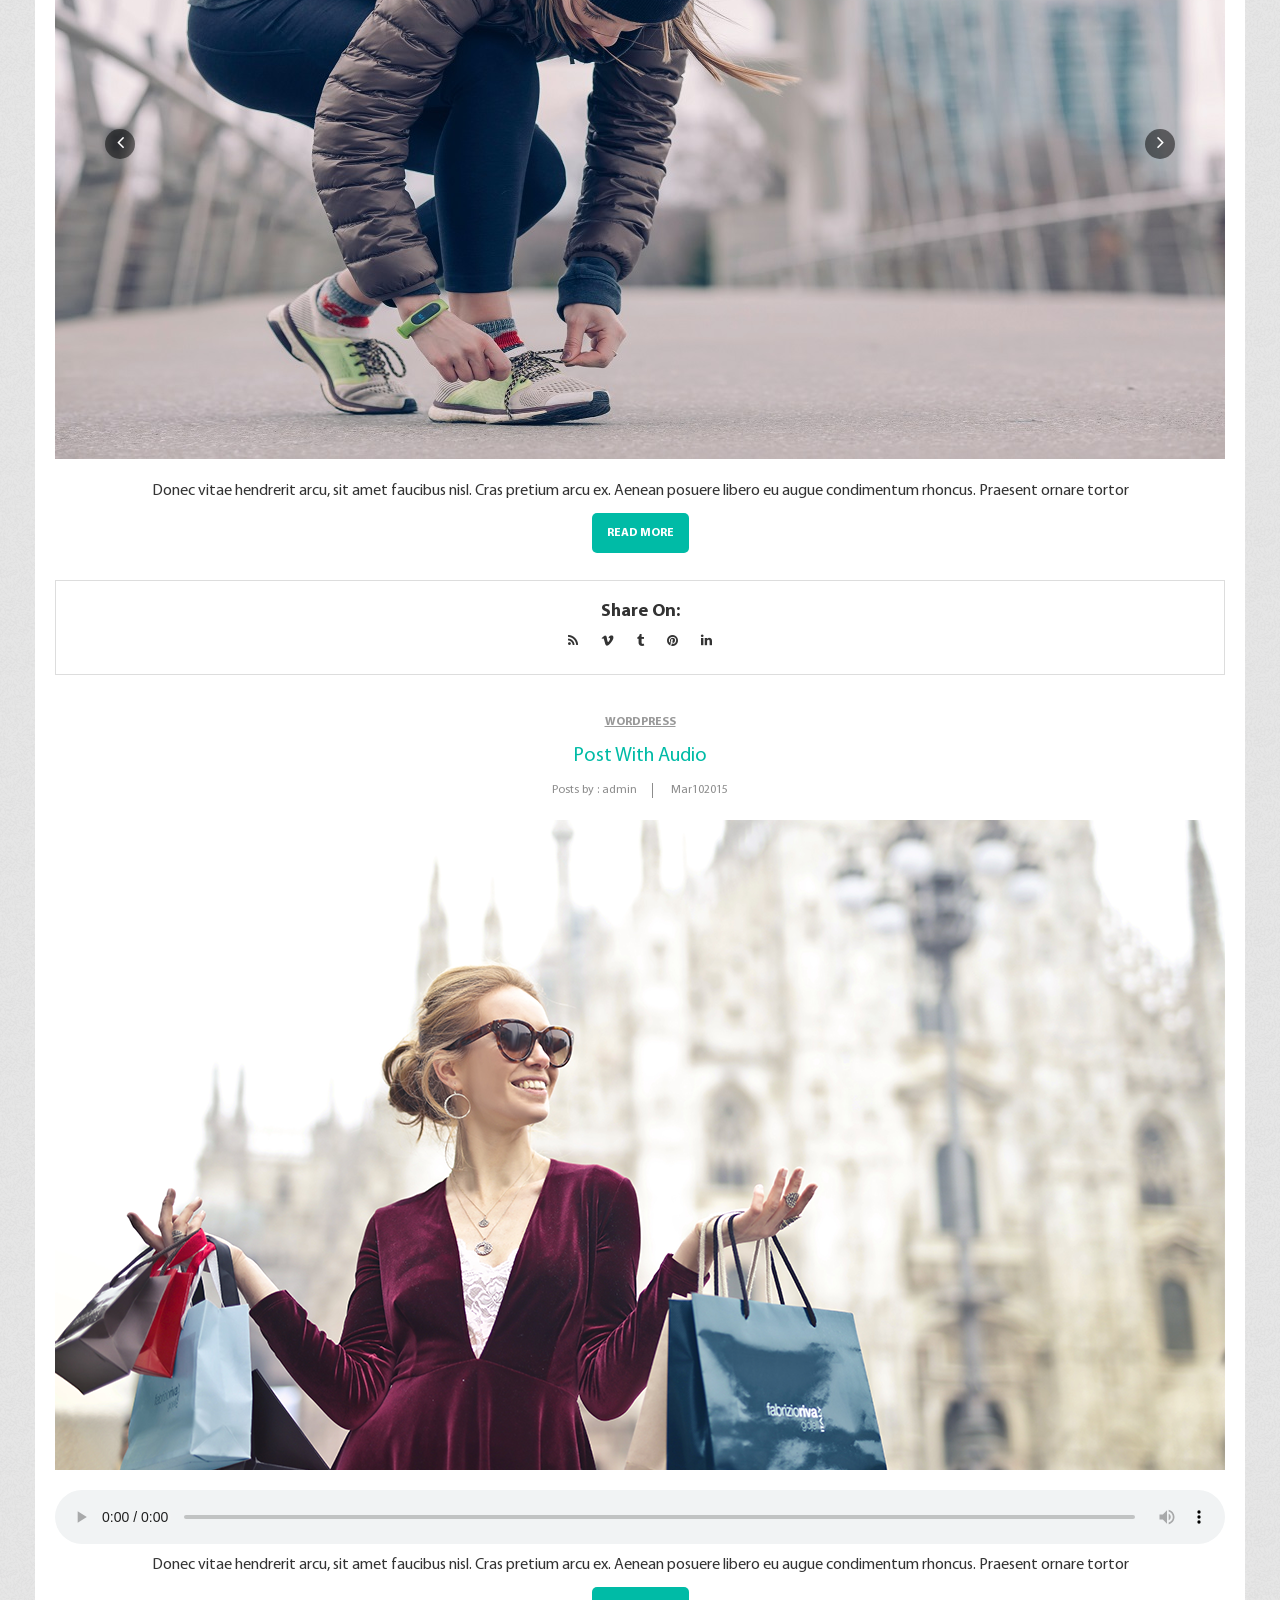
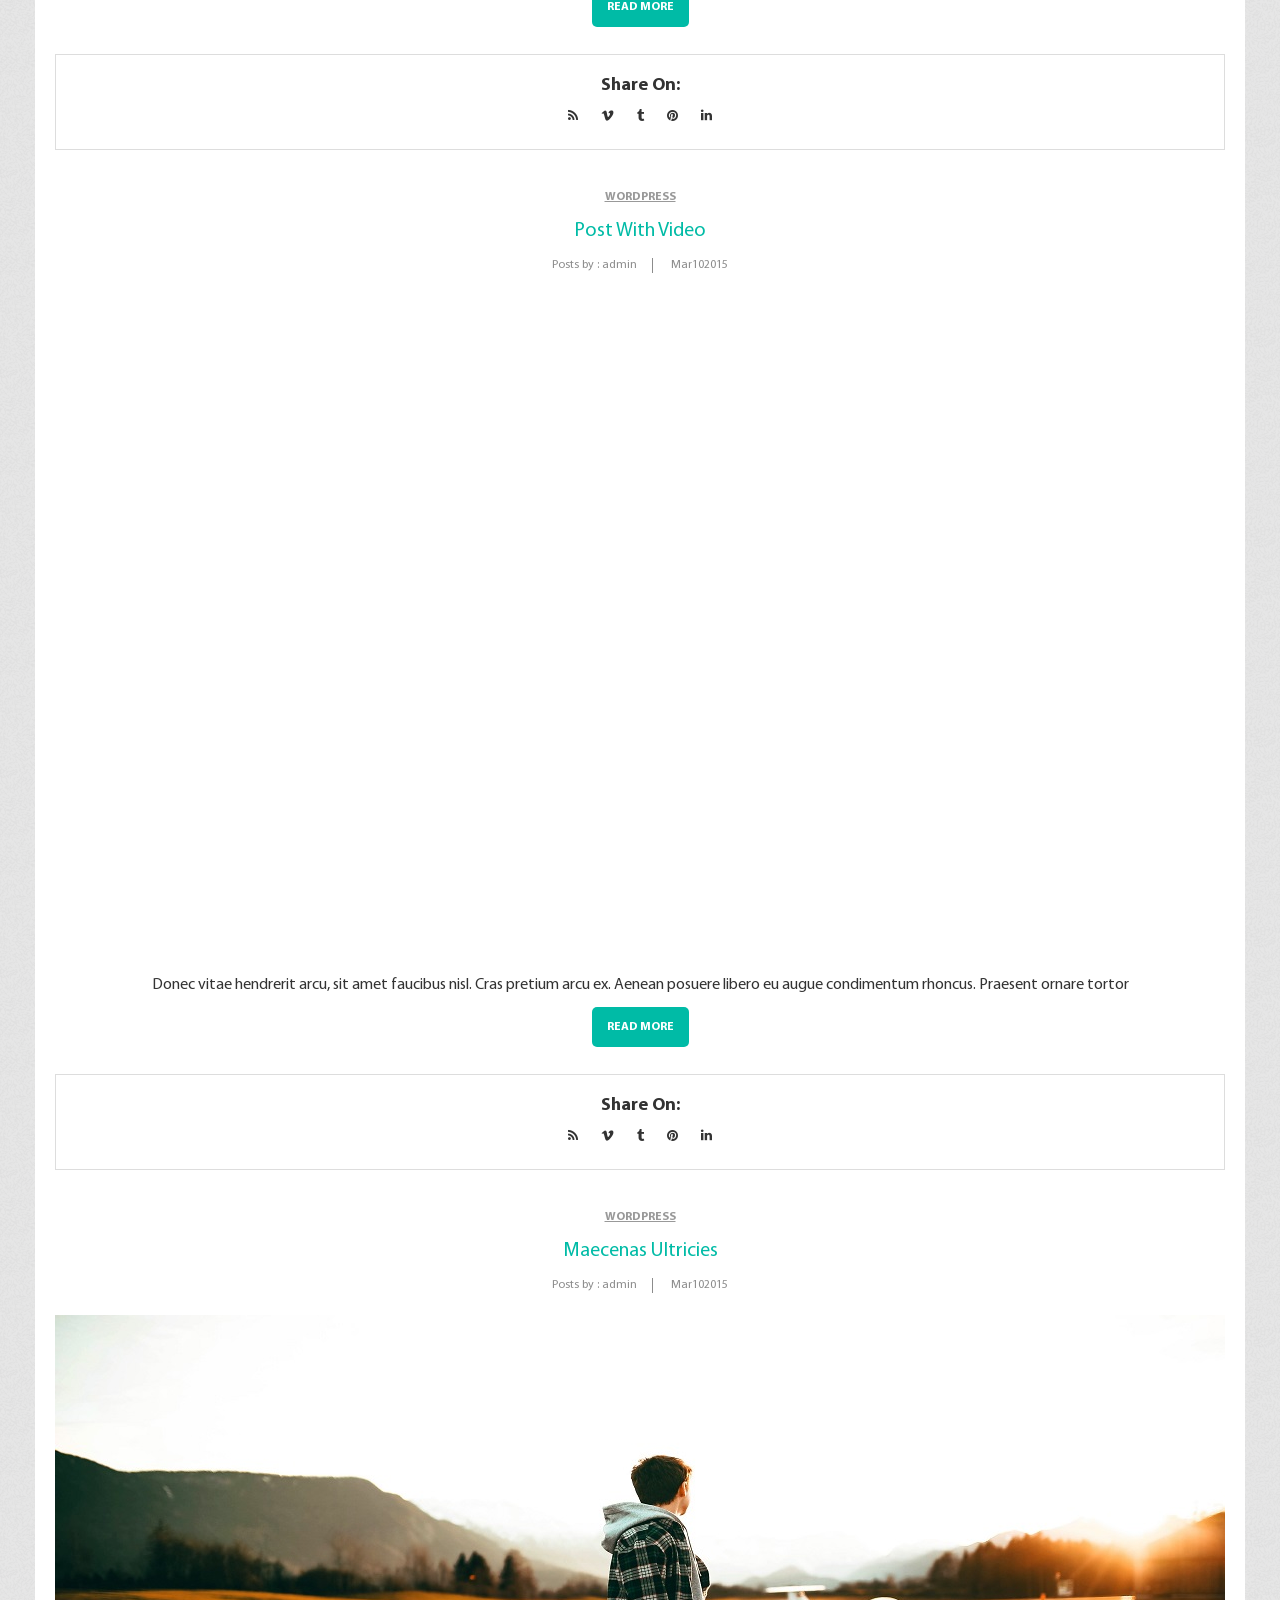
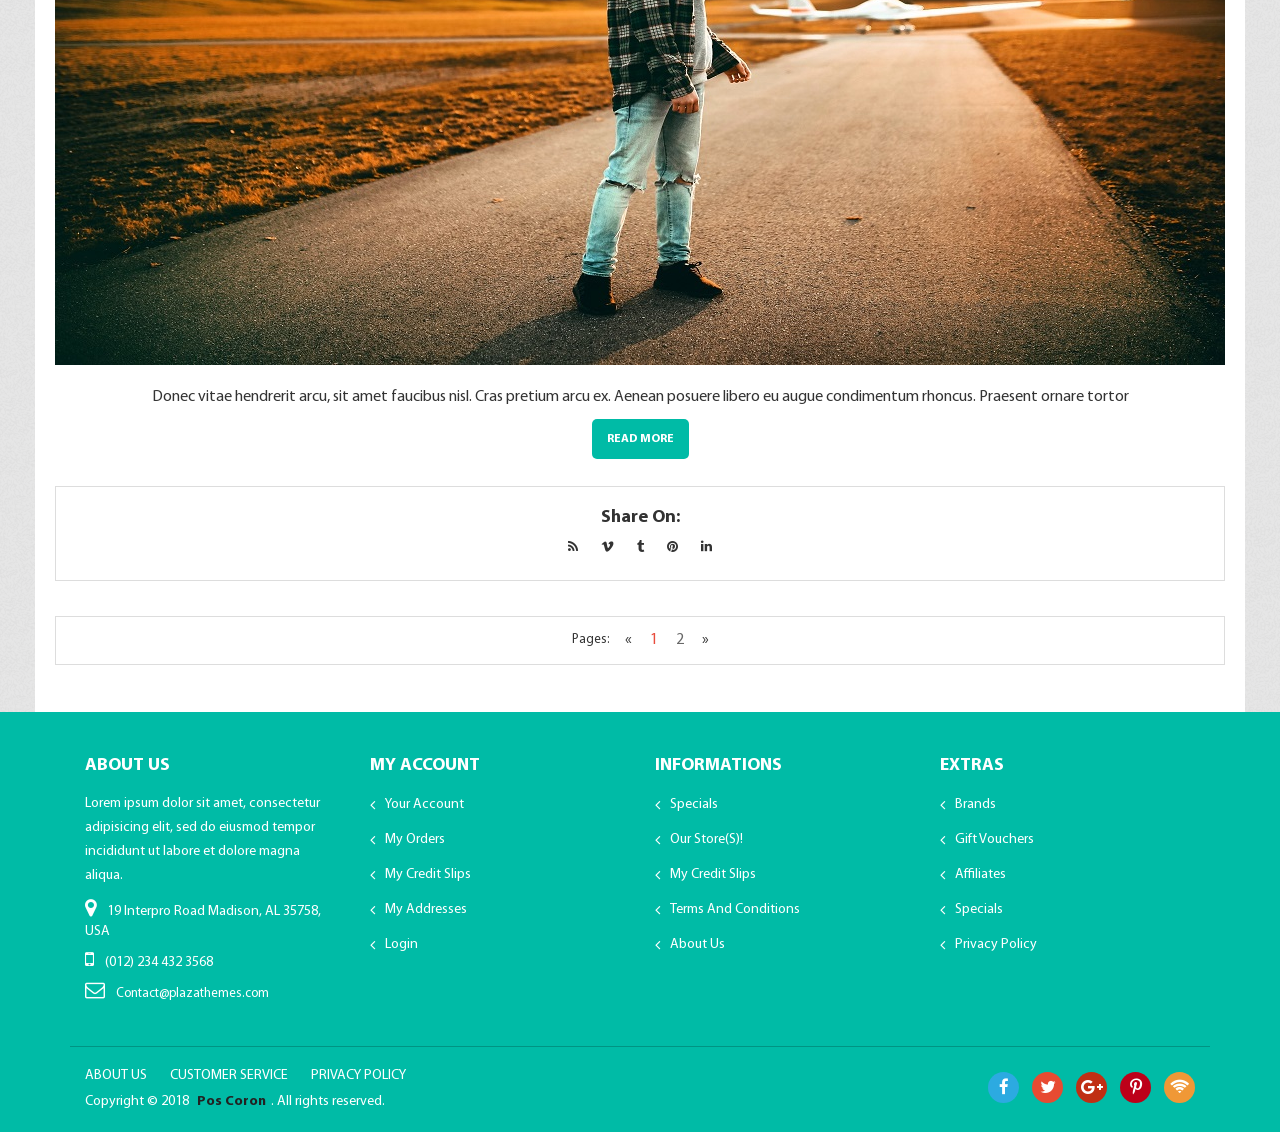
<file: Document/shop-coron/shop-coron/blog-fullwidth.html>
﻿<!doctype html>
<html class="no-js" lang="zxx">
    <head>
        <meta charset="utf-8">
        <meta http-equiv="x-ua-compatible" content="ie=edge">
        <title>Coron-blog fullwidth</title>
        <meta name="description" content="">
        <meta name="viewport" content="width=device-width, initial-scale=1">
        <!-- Favicon -->
        <link rel="shortcut icon" type="image/x-icon" href="assets\img\favicon.png">
		
		<!-- all css here -->
       <link rel="stylesheet" href="assets\css\bootstrap.min.css">
        <link rel="stylesheet" href="assets\css\plugin.css">
        <link rel="stylesheet" href="assets\css\bundle.css">
        <link rel="stylesheet" href="assets\css\style.css">
        <link rel="stylesheet" href="assets\css\responsive.css">
        <script src="assets\js\vendor\modernizr-2.8.3.min.js"></script>
    </head>
    <body>
            <!-- Add your site or application content here -->
            
            <!--pos page start-->
            <div class="pos_page">
                <div class="container">
                    <!--pos page inner-->
                    <div class="pos_page_inner">  
                       <!--header area -->
                        <div class="header_area">
                           <!--header top--> 
                            <div class="header_top">
                               <div class="row align-items-center">
                                    <div class="col-lg-6 col-md-6">
                                       <div class="switcher">
                                            <ul>
                                                <li class="languages"><a href="#"><img src="assets\img\logo\fontlogo.jpg" alt=""> English <i class="fa fa-angle-down"></i></a>
                                                    <ul class="dropdown_languages">
                                                        <li><a href="#"><img src="assets\img\logo\fontlogo.jpg" alt=""> English</a></li>
                                                        <li><a href="#"><img src="assets\img\logo\fontlogo2.jpg" alt=""> French </a></li>
                                                    </ul>   
                                                </li> 

                                                <li class="currency"><a href="#"> Currency : $ <i class="fa fa-angle-down"></i></a>
                                                    <ul class="dropdown_currency">
                                                        <li><a href="#"> Dollar (USD)</a></li>
                                                        <li><a href="#"> Euro (EUR)  </a></li>
                                                    </ul>  
                                                </li> 
                                            </ul>
                                        </div>
                                    </div>
                                    <div class="col-lg-6 col-md-6">
                                        <div class="header_links">
                                            <ul>
                                                <li><a href="contact.html" title="Contact">Contact</a></li>
                                                <li><a href="wishlist.html" title="wishlist">My wishlist</a></li>
                                                <li><a href="my-account.html" title="My account">My account</a></li>
                                                <li><a href="cart.html" title="My cart">My cart</a></li>
                                                <li><a href="login.html" title="Login">Login</a></li>
                                            </ul>
                                        </div>   
                                    </div>
                               </div> 
                            </div> 
                            <!--header top end-->

                            <!--header middel--> 
                            <div class="header_middel">
                                <div class="row align-items-center">
                                    <div class="col-lg-3 col-md-3">
                                        <div class="logo">
                                            <a href="index.html"><img src="assets\img\logo\logo.jpg.png" alt=""></a>
                                        </div>
                                    </div>
                                    <div class="col-lg-9 col-md-9">
                                        <div class="header_right_info">
                                            <div class="search_bar">
                                                <form action="#">
                                                    <input placeholder="Search..." type="text">
                                                    <button type="submit"><i class="fa fa-search"></i></button>
                                                </form>
                                            </div>
                                            <div class="shopping_cart">
                                                <a href="#"><i class="fa fa-shopping-cart"></i> 2Items - $209.44 <i class="fa fa-angle-down"></i></a>

                                                <!--mini cart-->
                                                <div class="mini_cart">
                                                    <div class="cart_item">
                                                       <div class="cart_img">
                                                           <a href="#"><img src="assets\img\cart\cart.jpg" alt=""></a>
                                                       </div>
                                                        <div class="cart_info">
                                                            <a href="#">lorem ipsum dolor</a>
                                                            <span class="cart_price">$115.00</span>
                                                            <span class="quantity">Qty: 1</span>
                                                        </div>
                                                        <div class="cart_remove">
                                                            <a title="Remove this item" href="#"><i class="fa fa-times-circle"></i></a>
                                                        </div>
                                                    </div>
                                                    <div class="cart_item">
                                                       <div class="cart_img">
                                                           <a href="#"><img src="assets\img\cart\cart2.jpg" alt=""></a>
                                                       </div>
                                                        <div class="cart_info">
                                                            <a href="#">Quisque ornare dui</a>
                                                            <span class="cart_price">$105.00</span>
                                                            <span class="quantity">Qty: 1</span>
                                                        </div>
                                                        <div class="cart_remove">
                                                            <a title="Remove this item" href="#"><i class="fa fa-times-circle"></i></a>
                                                        </div>
                                                    </div>
                                                    <div class="shipping_price">
                                                        <span> Shipping </span>
                                                        <span>  $7.00  </span>
                                                    </div>
                                                    <div class="total_price">
                                                        <span> total </span>
                                                        <span class="prices">  $227.00  </span>
                                                    </div>
                                                    <div class="cart_button">
                                                        <a href="checkout.html"> Check out</a>
                                                    </div>
                                                </div>
                                                <!--mini cart end-->
                                            </div>

                                        </div>
                                    </div>
                                </div>
                            </div>     
                            <!--header middel end-->      
                            <div class="header_bottom">
                                <div class="row">
                                    <div class="col-12">
                                        <div class="main_menu_inner">
                                            <div class="main_menu d-none d-lg-block">
                                                <nav>
                                                    <ul>
                                                            <li class="active"><a href="index.html">Home</a>
                                                                <div class="mega_menu jewelry">
                                                                    <div class="mega_items jewelry">
                                                                        <ul>
                                                                            <li><a href="index.html">Home 1</a></li>
                                                                            <li><a href="index-2.html">Home 2</a></li>
                                                                        </ul>
                                                                    </div>
                                                                </div> 
                                                            </li>
                                                            <li><a href="shop.html">shop</a>
                                                                <div class="mega_menu jewelry">
                                                                    <div class="mega_items jewelry">
                                                                        <ul>
                                                                            <li><a href="shop-list.html">shop list</a></li>
                                                                            <li><a href="shop-fullwidth.html">shop Full Width Grid</a></li>
                                                                            <li><a href="shop-fullwidth-list.html">shop Full Width list</a></li>
                                                                            <li><a href="shop-sidebar.html">shop Right Sidebar</a></li>
                                                                            <li><a href="shop-sidebar-list.html">shop list Right Sidebar</a></li>
                                                                            <li><a href="single-product.html">Product Details</a></li>
                                                                            <li><a href="single-product-sidebar.html">Product sidebar</a></li>
                                                                            <li><a href="single-product-video.html">Product Details video</a></li>
                                                                            <li><a href="single-product-gallery.html">Product Details Gallery</a></li>
                                                                        </ul>
                                                                    </div>
                                                                </div>  
                                                            </li>
                                                            <li><a href="#">women</a>
                                                                <div class="mega_menu">
                                                                    <div class="mega_top fix">
                                                                        <div class="mega_items">
                                                                            <h3><a href="#">Accessories</a></h3>
                                                                            <ul>
                                                                                <li><a href="#">Cocktai</a></li>
                                                                                <li><a href="#">day</a></li>
                                                                                <li><a href="#">Evening</a></li>
                                                                                <li><a href="#">Sundresses</a></li>
                                                                                <li><a href="#">Belts</a></li>
                                                                                <li><a href="#">Sweets</a></li>
                                                                            </ul>
                                                                        </div>
                                                                        <div class="mega_items">
                                                                            <h3><a href="#">HandBags</a></h3>
                                                                            <ul>
                                                                                <li><a href="#">Accessories</a></li>
                                                                                <li><a href="#">Hats and Gloves</a></li>
                                                                                <li><a href="#">Lifestyle</a></li>
                                                                                <li><a href="#">Bras</a></li>
                                                                                <li><a href="#">Scarves</a></li>
                                                                                <li><a href="#">Small Leathers</a></li>
                                                                            </ul>
                                                                        </div>
                                                                        <div class="mega_items">
                                                                            <h3><a href="#">Tops</a></h3>
                                                                            <ul>
                                                                                <li><a href="#">Evening</a></li>
                                                                                <li><a href="#">Long Sleeved</a></li>
                                                                                <li><a href="#">Shrot Sleeved</a></li>
                                                                                <li><a href="#">Tanks and Camis</a></li>
                                                                                <li><a href="#">Sleeveless</a></li>
                                                                                <li><a href="#">Sleeveless</a></li>
                                                                            </ul>
                                                                        </div>
                                                                    </div>
                                                                    <div class="mega_bottom fix">
                                                                        <div class="mega_thumb">
                                                                            <a href="#"><img src="assets\img\banner\banner1.jpg" alt=""></a>
                                                                        </div>
                                                                        <div class="mega_thumb">
                                                                            <a href="#"><img src="assets\img\banner\banner2.jpg" alt=""></a>
                                                                        </div>
                                                                    </div>
                                                                </div>
                                                            </li>
                                                            <li><a href="#">men</a>
                                                                <div class="mega_menu">
                                                                    <div class="mega_top fix">
                                                                        <div class="mega_items">
                                                                            <h3><a href="#">Rings</a></h3>
                                                                            <ul>
                                                                                <li><a href="#">Platinum Rings</a></li>
                                                                                <li><a href="#">Gold Ring</a></li>
                                                                                <li><a href="#">Silver Ring</a></li>
                                                                                <li><a href="#">Tungsten Ring</a></li>
                                                                                <li><a href="#">Sweets</a></li>
                                                                            </ul>
                                                                        </div>
                                                                        <div class="mega_items">
                                                                            <h3><a href="#">Bands</a></h3>
                                                                            <ul>
                                                                                <li><a href="#">Platinum Bands</a></li>
                                                                                <li><a href="#">Gold Bands</a></li>
                                                                                <li><a href="#">Silver Bands</a></li>
                                                                                <li><a href="#">Silver Bands</a></li>
                                                                                <li><a href="#">Sweets</a></li>
                                                                            </ul>
                                                                        </div>
                                                                        <div class="mega_items">
                                                                            <a href="#"><img src="assets\img\banner\banner3.jpg" alt=""></a>
                                                                        </div>
                                                                    </div>

                                                                </div>
                                                            </li>
                                                            <li><a href="#">pages</a>
                                                                <div class="mega_menu">
                                                                    <div class="mega_top fix">
                                                                        <div class="mega_items">
                                                                            <h3><a href="#">Column1</a></h3>
                                                                            <ul>
                                                                                <li><a href="portfolio.html">Portfolio</a></li>
                                                                                <li><a href="portfolio-details.html">single portfolio </a></li>
                                                                                <li><a href="about.html">About Us </a></li>
                                                                                <li><a href="about-2.html">About Us 2</a></li>
                                                                                <li><a href="services.html">Service </a></li>
                                                                                <li><a href="my-account.html">my account </a></li>
                                                                            </ul>
                                                                        </div>
                                                                        <div class="mega_items">
                                                                            <h3><a href="#">Column2</a></h3>
                                                                            <ul>
                                                                                <li><a href="blog.html">Blog </a></li>
                                                                                <li><a href="blog-details.html">Blog  Details </a></li>
                                                                                <li><a href="blog-fullwidth.html">Blog FullWidth</a></li>
                                                                                <li><a href="blog-sidebar.html">Blog  Sidebar</a></li>
                                                                                <li><a href="faq.html">Frequently Questions</a></li>
                                                                                <li><a href="404.html">404</a></li>
                                                                            </ul>
                                                                        </div>
                                                                        <div class="mega_items">
                                                                            <h3><a href="#">Column3</a></h3>
                                                                            <ul>
                                                                                <li><a href="contact.html">Contact</a></li>
                                                                                <li><a href="cart.html">cart</a></li>
                                                                                <li><a href="checkout.html">Checkout  </a></li>
                                                                                <li><a href="wishlist.html">Wishlist</a></li>
                                                                                <li><a href="login.html">Login</a></li>
                                                                            </ul>
                                                                        </div>
                                                                    </div>
                                                                </div>
                                                            </li>
                                                            
                                                             <li><a href="blog.html">blog</a>
                                                                <div class="mega_menu jewelry">
                                                                    <div class="mega_items jewelry">
                                                                        <ul>
                                                                            <li><a href="blog-details.html">blog details</a></li>
                                                                            <li><a href="blog-fullwidth.html">blog fullwidth</a></li>
                                                                            <li><a href="blog-sidebar.html">blog sidebar</a></li>
                                                                        </ul>
                                                                    </div>
                                                                </div>  
                                                            </li>
                                                            <li><a href="contact.html">contact us</a></li>

                                                        </ul>
                                                </nav>
                                            </div>
                                            <div class="mobile-menu d-lg-none">
                                                    <nav>
                                                        <ul>
                                                            <li><a href="index.html">Home</a>
                                                                <div>
                                                                    <div>
                                                                        <ul>
                                                                            <li><a href="index.html">Home 1</a></li>
                                                                            <li><a href="index-2.html">Home 2</a></li>
                                                                        </ul>
                                                                    </div>
                                                                </div> 
                                                            </li>
                                                            <li><a href="shop.html">shop</a>
                                                                <div>
                                                                    <div>
                                                                        <ul>
                                                                            <li><a href="shop-list.html">shop list</a></li>
                                                                            <li><a href="shop-fullwidth.html">shop Full Width Grid</a></li>
                                                                            <li><a href="shop-fullwidth-list.html">shop Full Width list</a></li>
                                                                            <li><a href="shop-sidebar.html">shop Right Sidebar</a></li>
                                                                            <li><a href="shop-sidebar-list.html">shop list Right Sidebar</a></li>
                                                                            <li><a href="single-product.html">Product Details</a></li>
                                                                            <li><a href="single-product-sidebar.html">Product sidebar</a></li>
                                                                            <li><a href="single-product-video.html">Product Details video</a></li>
                                                                            <li><a href="single-product-gallery.html">Product Details Gallery</a></li>
                                                                        </ul>
                                                                    </div>
                                                                </div>  
                                                            </li>
                                                            <li><a href="#">women</a>
                                                                <div>
                                                                    <div>
                                                                        <div>
                                                                            <h3><a href="#">Accessories</a></h3>
                                                                            <ul>
                                                                                <li><a href="#">Cocktai</a></li>
                                                                                <li><a href="#">day</a></li>
                                                                                <li><a href="#">Evening</a></li>
                                                                                <li><a href="#">Sundresses</a></li>
                                                                                <li><a href="#">Belts</a></li>
                                                                                <li><a href="#">Sweets</a></li>
                                                                            </ul>
                                                                        </div>
                                                                        <div>
                                                                            <h3><a href="#">HandBags</a></h3>
                                                                            <ul>
                                                                                <li><a href="#">Accessories</a></li>
                                                                                <li><a href="#">Hats and Gloves</a></li>
                                                                                <li><a href="#">Lifestyle</a></li>
                                                                                <li><a href="#">Bras</a></li>
                                                                                <li><a href="#">Scarves</a></li>
                                                                                <li><a href="#">Small Leathers</a></li>
                                                                            </ul>
                                                                        </div>
                                                                        <div>
                                                                            <h3><a href="#">Tops</a></h3>
                                                                            <ul>
                                                                                <li><a href="#">Evening</a></li>
                                                                                <li><a href="#">Long Sleeved</a></li>
                                                                                <li><a href="#">Shrot Sleeved</a></li>
                                                                                <li><a href="#">Tanks and Camis</a></li>
                                                                                <li><a href="#">Sleeveless</a></li>
                                                                                <li><a href="#">Sleeveless</a></li>
                                                                            </ul>
                                                                        </div>
                                                                    </div>
                                                                    <div>
                                                                        <div>
                                                                            <a href="#"><img src="assets\img\banner\banner1.jpg" alt=""></a>
                                                                        </div>
                                                                        <div>
                                                                            <a href="#"><img src="assets\img\banner\banner2.jpg" alt=""></a>
                                                                        </div>
                                                                    </div>
                                                                </div>
                                                            </li>
                                                            <li><a href="#">men</a>
                                                                <div>
                                                                    <div>
                                                                        <div>
                                                                            <h3><a href="#">Rings</a></h3>
                                                                            <ul>
                                                                                <li><a href="#">Platinum Rings</a></li>
                                                                                <li><a href="#">Gold Ring</a></li>
                                                                                <li><a href="#">Silver Ring</a></li>
                                                                                <li><a href="#">Tungsten Ring</a></li>
                                                                                <li><a href="#">Sweets</a></li>
                                                                            </ul>
                                                                        </div>
                                                                        <div>
                                                                            <h3><a href="#">Bands</a></h3>
                                                                            <ul>
                                                                                <li><a href="#">Platinum Bands</a></li>
                                                                                <li><a href="#">Gold Bands</a></li>
                                                                                <li><a href="#">Silver Bands</a></li>
                                                                                <li><a href="#">Silver Bands</a></li>
                                                                                <li><a href="#">Sweets</a></li>
                                                                            </ul>
                                                                        </div>
                                                                        <div>
                                                                            <a href="#"><img src="assets\img\banner\banner3.jpg" alt=""></a>
                                                                        </div>
                                                                    </div>

                                                                </div>
                                                            </li>
                                                            <li><a href="#">pages</a>
                                                                <div>
                                                                    <div>
                                                                        <div>
                                                                            <h3><a href="#">Column1</a></h3>
                                                                            <ul>
                                                                                <li><a href="portfolio.html">Portfolio</a></li>
                                                                                <li><a href="portfolio-details.html">single portfolio </a></li>
                                                                                <li><a href="about.html">About Us </a></li>
                                                                                <li><a href="about-2.html">About Us 2</a></li>
                                                                                <li><a href="services.html">Service </a></li>
                                                                                <li><a href="my-account.html">my account </a></li>
                                                                            </ul>
                                                                        </div>
                                                                        <div>
                                                                            <h3><a href="#">Column2</a></h3>
                                                                            <ul>
                                                                                <li><a href="blog.html">Blog </a></li>
                                                                                <li><a href="blog-details.html">Blog  Details </a></li>
                                                                                <li><a href="blog-fullwidth.html">Blog FullWidth</a></li>
                                                                                <li><a href="blog-sidebar.html">Blog  Sidebar</a></li>
                                                                                <li><a href="faq.html">Frequently Questions</a></li>
                                                                                <li><a href="404.html">404</a></li>
                                                                            </ul>
                                                                        </div>
                                                                        <div>
                                                                            <h3><a href="#">Column3</a></h3>
                                                                            <ul>
                                                                                <li><a href="contact.html">Contact</a></li>
                                                                                <li><a href="cart.html">cart</a></li>
                                                                                <li><a href="checkout.html">Checkout  </a></li>
                                                                                <li><a href="wishlist.html">Wishlist</a></li>
                                                                                <li><a href="login.html">Login</a></li>
                                                                            </ul>
                                                                        </div>
                                                                    </div>
                                                                </div>
                                                            </li>
                                                            
                                                            <li><a href="blog.html">blog</a>
                                                                <div>
                                                                    <div>
                                                                        <ul>
                                                                            <li><a href="blog-details.html">blog details</a></li>
                                                                            <li><a href="blog-fullwidth.html">blog fullwidth</a></li>
                                                                            <li><a href="blog-sidebar.html">blog sidebar</a></li>
                                                                        </ul>
                                                                    </div>
                                                                </div>  
                                                            </li>
                                                            <li><a href="contact.html">contact us</a></li>

                                                        </ul>
                                                    </nav>
                                                </div>
                                        </div>
                                    </div>
                                </div>
                            </div>
                        </div>
                        <!--header end -->
                         <!--breadcrumbs area start-->
                        <div class="breadcrumbs_area">
                            <div class="row">
                                <div class="col-12">
                                    <div class="breadcrumb_content">
                                        <ul>
                                            <li><a href="index.html">home</a></li>
                                            <li><i class="fa fa-angle-right"></i></li>
                                            <li>blog fullwidth</li>
                                        </ul>

                                    </div>
                                </div>
                            </div>
                        </div>
                        <!--breadcrumbs area end-->
                        
                       <!--blog area start-->
                        <div class="main_blog_area">
                            <div class="row">
                                <div class="col-12">
                                    <div class="blog_details_left">

                                        <div class="blog_gallery">   
                                            <div class="blog_header">
                                                <span>
                                                    <a href="#">WordPress</a>
                                                </span>
                                                <h2><a href="#">Blog image post</a></h2>
                                                <div class="blog__post">
                                                    <ul>
                                                        <li class="post_author">Posts by : admin</li>
                                                        <li class="post_date"> Mar102015	</li>
                                                    </ul>
                                                </div>
                                            </div>
                                            <div class="blog_thumb blog__hover">
                                                <a href="blog-details.html"><img src="assets\img\blog\blog7.jpg" alt=""></a>
                                            </div>
                                            <div class="blog_fullwidth_desc">
                                                <p>Donec vitae hendrerit arcu, sit amet faucibus nisl. Cras pretium arcu ex. Aenean posuere libero eu augue condimentum rhoncus. Praesent ornare tortor</p>
                                                <a href="#">read more</a>
                                            </div>  
                                            <div class="wishlist-share">
                                                <h4>Share on:</h4>
                                                <ul>
                                                    <li><a href="#"><i class="fa fa-rss"></i></a></li>           
                                                    <li><a href="#"><i class="fa fa-vimeo"></i></a></li>           
                                                    <li><a href="#"><i class="fa fa-tumblr"></i></a></li>           
                                                    <li><a href="#"><i class="fa fa-pinterest"></i></a></li>        
                                                    <li><a href="#"><i class="fa fa-linkedin"></i></a></li>        
                                                </ul>      
                                            </div>
                                        </div> 
                                       
                                        <div class="blog_gallery">
                                            <div class="blog_header">
                                                <span>
                                                    <a href="#">WordPress</a>
                                                </span>
                                                <h2><a href="#">Post with Gallery </a></h2>
                                                <div class="blog__post">
                                                    <ul>
                                                        <li class="post_author">Posts by : admin</li>
                                                        <li class="post_date"> Mar102015	</li>
                                                    </ul>
                                                </div>
                                            </div>
                                            <div class="blog_active owl-carousel">
                                               <div class="blog_thumb blog__hover">
                                                    <a href="blog-details.html"><img src="assets\img\blog\blog9.jpg" alt=""></a>
                                                </div>
                                                <div class="blog_thumb">
                                                    <a href="blog-details.html"><img src="assets\img\blog\blog7.jpg" alt=""></a>
                                                </div>
                                                <div class="blog_thumb">
                                                    <a href="blog-details.html"><img src="assets\img\blog\blog8.jpg" alt=""></a>
                                                </div>
                                                <div class="blog_thumb">
                                                    <a href="blog-details.html"><img src="assets\img\blog\blog7.jpg" alt=""></a>
                                                </div>
                                            </div> 
                                            <div class="blog_fullwidth_desc">
                                                <p>Donec vitae hendrerit arcu, sit amet faucibus nisl. Cras pretium arcu ex. Aenean posuere libero eu augue condimentum rhoncus. Praesent ornare tortor</p>
                                                <a href="#">read more</a>
                                            </div>  
                                            <div class="wishlist-share">
                                                <h4>Share on:</h4>
                                                <ul>
                                                    <li><a href="#"><i class="fa fa-rss"></i></a></li>           
                                                    <li><a href="#"><i class="fa fa-vimeo"></i></a></li>           
                                                    <li><a href="#"><i class="fa fa-tumblr"></i></a></li>           
                                                    <li><a href="#"><i class="fa fa-pinterest"></i></a></li>        
                                                    <li><a href="#"><i class="fa fa-linkedin"></i></a></li>        
                                                </ul>      
                                            </div>
                                        </div>
                                         <div class="blog_gallery">
                                            <div class="blog_header">
                                                <span>
                                                    <a href="#">WordPress</a>
                                                </span>
                                                <h2><a href="#">Post with Audio</a></h2>
                                                <div class="blog__post">
                                                    <ul>
                                                        <li class="post_author">Posts by : admin</li>
                                                        <li class="post_date"> Mar102015	</li>
                                                    </ul>
                                                </div>
                                            </div>
                                            <div class="blog_thumb">
                                                <a href="blog-details.html"><img src="assets\img\blog\blog8.jpg" alt=""></a>
                                            </div>
                                            <div class="blog_aduio_icone">
                                                <audio controls="">
                                                  <source src="http://www.jplayer.org/audio/mp3/TSP-01-Cro_magnon_man.mp3?1" type="audio/mp3">
                                                </audio>
                                            </div>
                                            <div class="blog_fullwidth_desc">
                                                <p>Donec vitae hendrerit arcu, sit amet faucibus nisl. Cras pretium arcu ex. Aenean posuere libero eu augue condimentum rhoncus. Praesent ornare tortor</p>
                                                <a href="#">read more</a>
                                            </div>  
                                            <div class="wishlist-share">
                                                <h4>Share on:</h4>
                                                <ul>
                                                    <li><a href="#"><i class="fa fa-rss"></i></a></li>           
                                                    <li><a href="#"><i class="fa fa-vimeo"></i></a></li>           
                                                    <li><a href="#"><i class="fa fa-tumblr"></i></a></li>           
                                                    <li><a href="#"><i class="fa fa-pinterest"></i></a></li>        
                                                    <li><a href="#"><i class="fa fa-linkedin"></i></a></li>        
                                                </ul>      
                                            </div>
                                        </div>
                                        <div class="blog_gallery">
                                            <div class="blog_header">
                                                <span>
                                                    <a href="#">WordPress</a>
                                                </span>
                                                <h2><a href="#">Post with Video</a></h2>
                                                <div class="blog__post">
                                                    <ul>
                                                        <li class="post_author">Posts by : admin</li>
                                                        <li class="post_date"> Mar102015	</li>
                                                    </ul>
                                                </div>
                                            </div>
                                            <div class="blog_thumb embed-responsive embed-responsive-16by9">
                                                <iframe width="870" height="700" src="https://www.youtube.com/embed/DR2c266yWEA" allow="autoplay; encrypted-media" allowfullscreen=""></iframe>
                                            </div>
                                            <div class="blog_fullwidth_desc">
                                                <p>Donec vitae hendrerit arcu, sit amet faucibus nisl. Cras pretium arcu ex. Aenean posuere libero eu augue condimentum rhoncus. Praesent ornare tortor</p>
                                                <a href="#">read more</a>
                                            </div>  
                                            <div class="wishlist-share">
                                                <h4>Share on:</h4>
                                                <ul>
                                                    <li><a href="#"><i class="fa fa-rss"></i></a></li>           
                                                    <li><a href="#"><i class="fa fa-vimeo"></i></a></li>           
                                                    <li><a href="#"><i class="fa fa-tumblr"></i></a></li>           
                                                    <li><a href="#"><i class="fa fa-pinterest"></i></a></li>        
                                                    <li><a href="#"><i class="fa fa-linkedin"></i></a></li>        
                                                </ul>      
                                            </div>
                                        </div>
                                        <div class="blog_gallery">   
                                            <div class="blog_header">
                                                <span>
                                                    <a href="#">WordPress</a>
                                                </span>
                                                <h2><a href="#">Maecenas ultricies</a></h2>
                                                <div class="blog__post">
                                                    <ul>
                                                        <li class="post_author">Posts by : admin</li>
                                                        <li class="post_date"> Mar102015	</li>
                                                    </ul>
                                                </div>
                                            </div>
                                            <div class="blog_thumb blog__hover">
                                                <a href="blog-details.html"><img src="assets\img\blog\blog6.jpg" alt=""></a>
                                            </div>
                                            <div class="blog_fullwidth_desc">
                                                <p>Donec vitae hendrerit arcu, sit amet faucibus nisl. Cras pretium arcu ex. Aenean posuere libero eu augue condimentum rhoncus. Praesent ornare tortor</p>
                                                <a href="#">read more</a>
                                            </div>  
                                            <div class="wishlist-share">
                                                <h4>Share on:</h4>
                                                <ul>
                                                    <li><a href="#"><i class="fa fa-rss"></i></a></li>           
                                                    <li><a href="#"><i class="fa fa-vimeo"></i></a></li>           
                                                    <li><a href="#"><i class="fa fa-tumblr"></i></a></li>           
                                                    <li><a href="#"><i class="fa fa-pinterest"></i></a></li>        
                                                    <li><a href="#"><i class="fa fa-linkedin"></i></a></li>        
                                                </ul>      
                                            </div>
                                        </div> 
                                       
                                    </div>
                                    <!--pagination style start--> 
                                    <div class="blog_pagination fullwidth">
                                        <div class="page_number">
                                            <span>Pages: </span>
                                            <ul>
                                                <li>«</li>
                                                <li class="current_number">1</li>
                                                <li><a href="#">2</a></li>
                                                <li>»</li>
                                            </ul>
                                        </div>
                                    </div>
                                    <!--pagination style end--> 
                                </div>
                                
                            </div>
                        </div>
                        <!--blog area end-->
 
                    </div>
                    <!--pos page inner end-->
                </div>
            </div>
            <!--pos page end-->
            
            <!--footer area start-->
            <div class="footer_area">
                <div class="footer_top">
                    <div class="container">
                        <div class="row">
                            <div class="col-lg-3 col-md-6 col-sm-6">
                                <div class="footer_widget">
                                    <h3>About us</h3>
                                    <p>Lorem ipsum dolor sit amet, consectetur adipisicing elit, sed do eiusmod tempor incididunt ut labore et dolore magna aliqua.</p>
                                    <div class="footer_widget_contect">
                                        <p><i class="fa fa-map-marker" aria-hidden="true"></i>  19 Interpro Road Madison, AL 35758, USA</p>

                                        <p><i class="fa fa-mobile" aria-hidden="true"></i> (012) 234 432 3568</p>
                                        <a href="#"><i class="fa fa-envelope-o" aria-hidden="true"></i> Contact@plazathemes.com </a>
                                    </div>
                                </div>
                            </div>
                            <div class="col-lg-3 col-md-6 col-sm-6">
                                <div class="footer_widget">
                                    <h3>My Account</h3>
                                    <ul>
                                        <li><a href="#">Your Account</a></li>
                                        <li><a href="#">My orders</a></li>
                                        <li><a href="#">My credit slips</a></li>
                                        <li><a href="#">My addresses</a></li>
                                        <li><a href="#">Login</a></li>
                                    </ul>
                                </div>
                            </div>
                            <div class="col-lg-3 col-md-6 col-sm-6">
                                <div class="footer_widget">
                                    <h3>Informations</h3>
                                    <ul>
                                        <li><a href="#">Specials</a></li>
                                        <li><a href="#">Our store(s)!</a></li>
                                        <li><a href="#">My credit slips</a></li>
                                        <li><a href="#">Terms and conditions</a></li>
                                        <li><a href="#">About us</a></li>
                                    </ul>
                                </div>
                            </div>
                            <div class="col-lg-3 col-md-6 col-sm-6">
                                <div class="footer_widget">
                                    <h3>extras</h3>
                                    <ul>
                                        <li><a href="#"> Brands</a></li>
                                        <li><a href="#"> Gift Vouchers </a></li>
                                        <li><a href="#"> Affiliates </a></li>
                                        <li><a href="#"> Specials </a></li>
                                        <li><a href="#"> Privacy policy </a></li>
                                    </ul>
                                </div>
                            </div>
                        </div>
                    </div>
                </div>
                <div class="footer_bottom">
                    <div class="container">
                        <div class="row align-items-center">
                            <div class="col-lg-6 col-md-6">
                                <div class="copyright_area">
                                    <ul>
                                        <li><a href="#"> about us </a></li>
                                        <li><a href="#">  Customer Service  </a></li>
                                        <li><a href="#">  Privacy Policy  </a></li>
                                    </ul>
                                    <p>Copyright &copy; 2018 <a href="#">Pos Coron</a>. All rights reserved. </p>
                                </div>
                            </div>
                            <div class="col-lg-6 col-md-6">
                                <div class="footer_social text-right">
                                    <ul>
                                        <li><a href="#"><i class="fa fa-facebook"></i></a></li>
                                        <li><a href="#"><i class="fa fa-twitter"></i></a></li>
                                        <li><a href="#"><i class="fa fa-google-plus" aria-hidden="true"></i></a></li>
                                        <li><a class="pinterest" href="#"><i class="fa fa-pinterest-p" aria-hidden="true"></i></a></li>
                                        
                                        <li><a href="#"><i class="fa fa-wifi" aria-hidden="true"></i></a></li>
                                    </ul>
                                </div>
                            </div>
                        </div>
                    </div>
                </div>
            </div>
            <!--footer area end-->
            
            
            
            
      
		
		<!-- all js here -->
        <script src="assets\js\vendor\jquery-1.12.0.min.js"></script>
        <script src="assets\js\popper.js"></script>
        <script src="assets\js\bootstrap.min.js"></script>
        <script src="assets\js\ajax-mail.js"></script>
        <script src="assets\js\plugins.js"></script>
        <script src="assets\js\main.js"></script>
    </body>
</html>
</file>
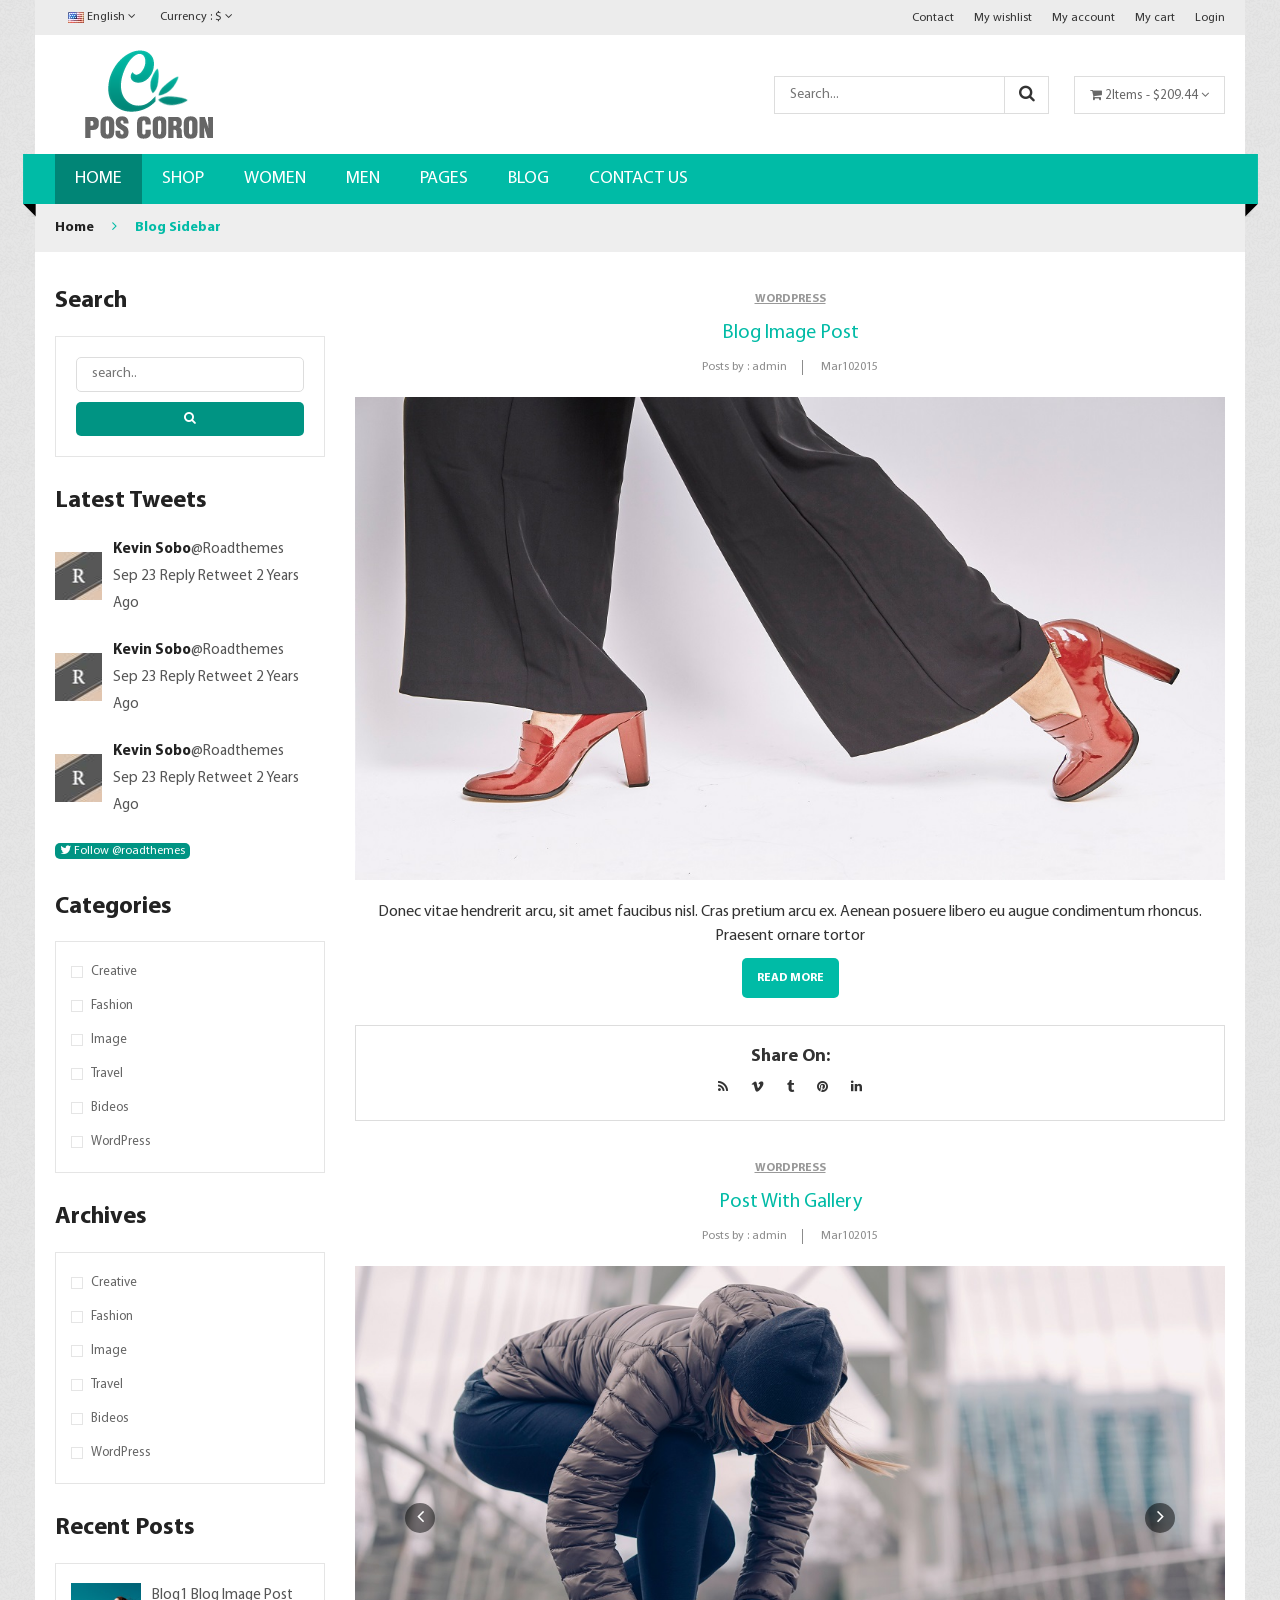
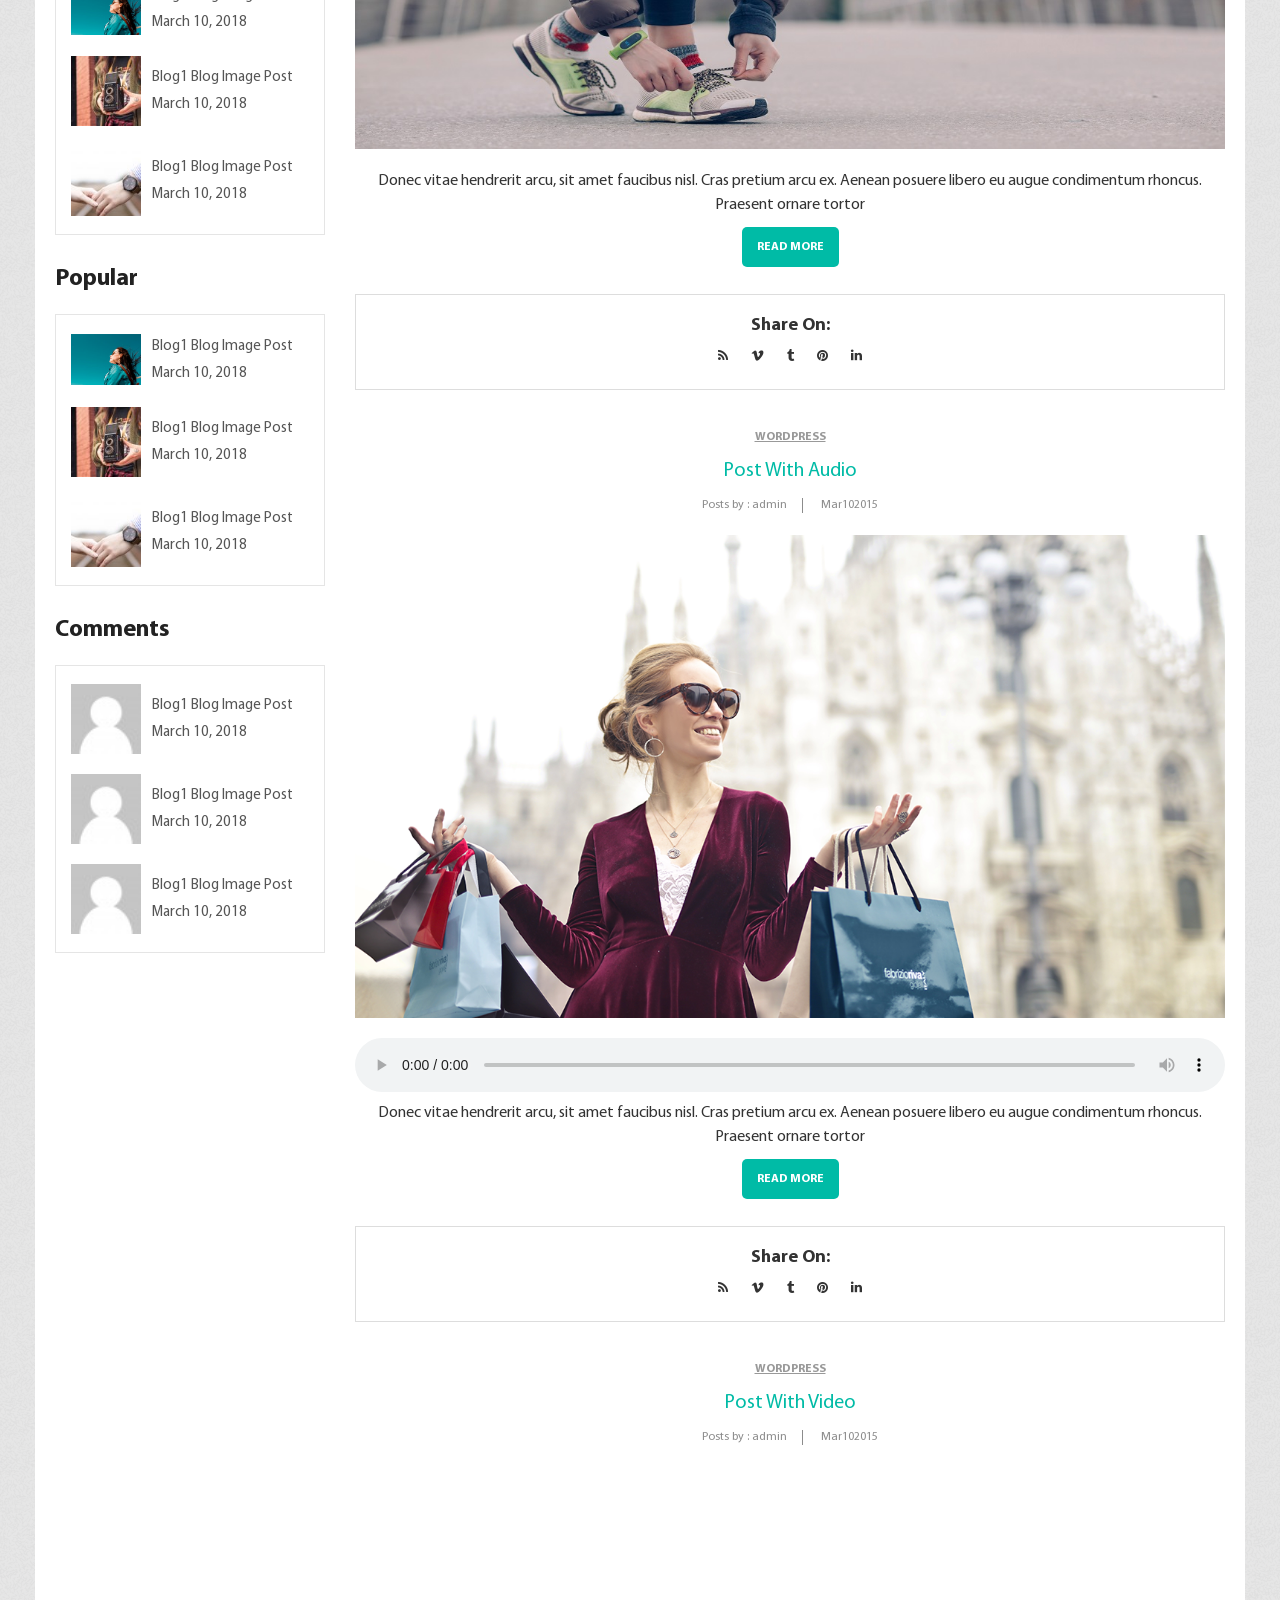
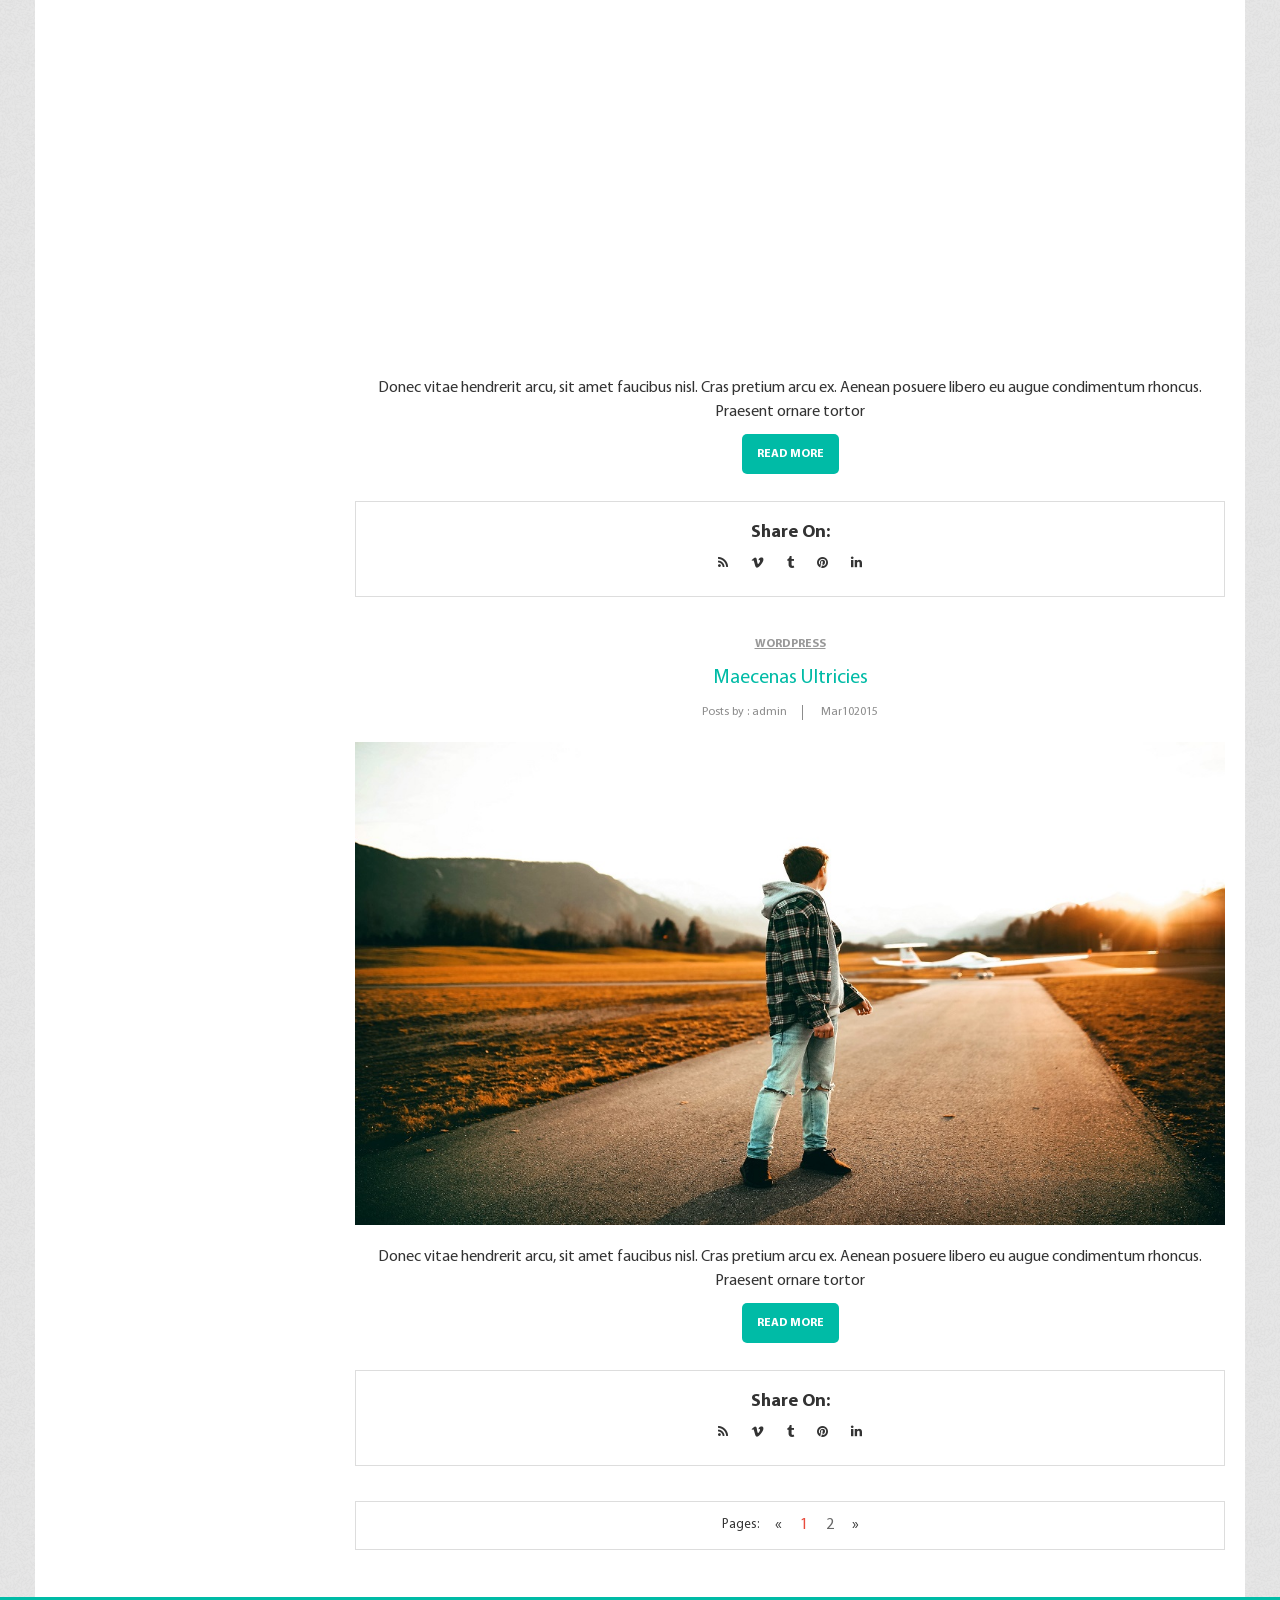
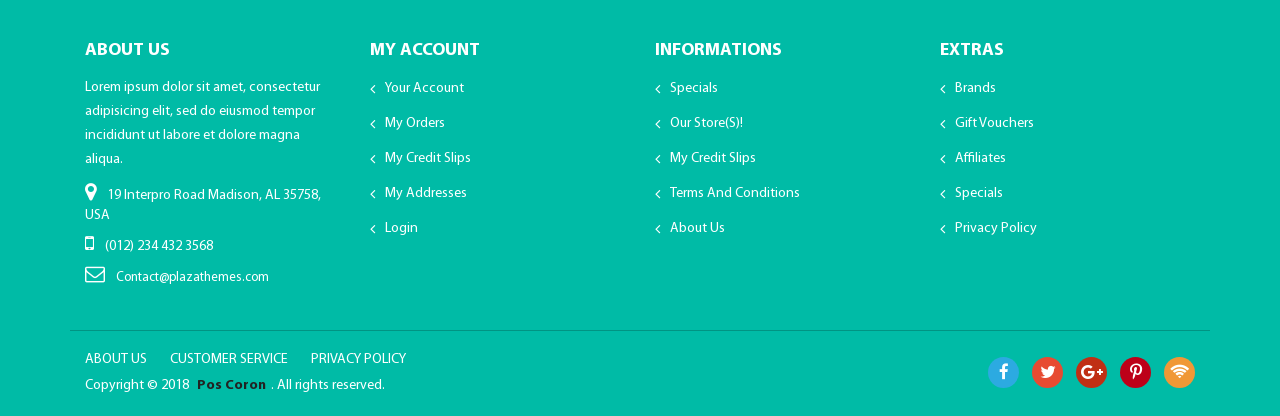
<file: Document/shop-coron/shop-coron/blog-sidebar.html>
﻿<!doctype html>
<html class="no-js" lang="zxx">
    <head>
        <meta charset="utf-8">
        <meta http-equiv="x-ua-compatible" content="ie=edge">
        <title>Coron-blog sidebar</title>
        <meta name="description" content="">
        <meta name="viewport" content="width=device-width, initial-scale=1">
        <!-- Favicon -->
        <link rel="shortcut icon" type="image/x-icon" href="assets\img\favicon.png">
		
		<!-- all css here -->
       <link rel="stylesheet" href="assets\css\bootstrap.min.css">
        <link rel="stylesheet" href="assets\css\plugin.css">
        <link rel="stylesheet" href="assets\css\bundle.css">
        <link rel="stylesheet" href="assets\css\style.css">
        <link rel="stylesheet" href="assets\css\responsive.css">
        <script src="assets\js\vendor\modernizr-2.8.3.min.js"></script>
    </head>
    <body>
            <!-- Add your site or application content here -->
            
            <!--pos page start-->
            <div class="pos_page">
                <div class="container">
                    <!--pos page inner-->
                    <div class="pos_page_inner">  
                       <!--header area -->
                        <div class="header_area">
                           <!--header top--> 
                            <div class="header_top">
                               <div class="row align-items-center">
                                    <div class="col-lg-6 col-md-6">
                                       <div class="switcher">
                                            <ul>
                                                <li class="languages"><a href="#"><img src="assets\img\logo\fontlogo.jpg" alt=""> English <i class="fa fa-angle-down"></i></a>
                                                    <ul class="dropdown_languages">
                                                        <li><a href="#"><img src="assets\img\logo\fontlogo.jpg" alt=""> English</a></li>
                                                        <li><a href="#"><img src="assets\img\logo\fontlogo2.jpg" alt=""> French </a></li>
                                                    </ul>   
                                                </li> 

                                                <li class="currency"><a href="#"> Currency : $ <i class="fa fa-angle-down"></i></a>
                                                    <ul class="dropdown_currency">
                                                        <li><a href="#"> Dollar (USD)</a></li>
                                                        <li><a href="#"> Euro (EUR)  </a></li>
                                                    </ul> 
                                                </li> 
                                            </ul>
                                        </div>
                                    </div>
                                    <div class="col-lg-6 col-md-6">
                                        <div class="header_links">
                                            <ul>
                                                <li><a href="contact.html" title="Contact">Contact</a></li>
                                                <li><a href="wishlist.html" title="wishlist">My wishlist</a></li>
                                                <li><a href="my-account.html" title="My account">My account</a></li>
                                                <li><a href="cart.html" title="My cart">My cart</a></li>
                                                <li><a href="login.html" title="Login">Login</a></li>
                                            </ul>
                                        </div>   
                                    </div>
                               </div> 
                            </div> 
                            <!--header top end-->

                            <!--header middel--> 
                            <div class="header_middel">
                                <div class="row align-items-center">
                                    <div class="col-lg-3 col-md-3">
                                        <div class="logo">
                                            <a href="index.html"><img src="assets\img\logo\logo.jpg.png" alt=""></a>
                                        </div>
                                    </div>
                                    <div class="col-lg-9 col-md-9">
                                        <div class="header_right_info">
                                            <div class="search_bar">
                                                <form action="#">
                                                    <input placeholder="Search..." type="text">
                                                    <button type="submit"><i class="fa fa-search"></i></button>
                                                </form>
                                            </div>
                                            <div class="shopping_cart">
                                                <a href="#"><i class="fa fa-shopping-cart"></i> 2Items - $209.44 <i class="fa fa-angle-down"></i></a>

                                                <!--mini cart-->
                                                <div class="mini_cart">
                                                    <div class="cart_item">
                                                       <div class="cart_img">
                                                           <a href="#"><img src="assets\img\cart\cart.jpg" alt=""></a>
                                                       </div>
                                                        <div class="cart_info">
                                                            <a href="#">lorem ipsum dolor</a>
                                                            <span class="cart_price">$115.00</span>
                                                            <span class="quantity">Qty: 1</span>
                                                        </div>
                                                        <div class="cart_remove">
                                                            <a title="Remove this item" href="#"><i class="fa fa-times-circle"></i></a>
                                                        </div>
                                                    </div>
                                                    <div class="cart_item">
                                                       <div class="cart_img">
                                                           <a href="#"><img src="assets\img\cart\cart2.jpg" alt=""></a>
                                                       </div>
                                                        <div class="cart_info">
                                                            <a href="#">Quisque ornare dui</a>
                                                            <span class="cart_price">$105.00</span>
                                                            <span class="quantity">Qty: 1</span>
                                                        </div>
                                                        <div class="cart_remove">
                                                            <a title="Remove this item" href="#"><i class="fa fa-times-circle"></i></a>
                                                        </div>
                                                    </div>
                                                    <div class="shipping_price">
                                                        <span> Shipping </span>
                                                        <span>  $7.00  </span>
                                                    </div>
                                                    <div class="total_price">
                                                        <span> total </span>
                                                        <span class="prices">  $227.00  </span>
                                                    </div>
                                                    <div class="cart_button">
                                                        <a href="checkout.html"> Check out</a>
                                                    </div>
                                                </div>
                                                <!--mini cart end-->
                                            </div>

                                        </div>
                                    </div>
                                </div>
                            </div>     
                            <!--header middel end-->      
                            <div class="header_bottom">
                                <div class="row">
                                    <div class="col-12">
                                        <div class="main_menu_inner">
                                            <div class="main_menu d-none d-lg-block">
                                                <nav>
                                                    <ul>
                                                            <li class="active"><a href="index.html">Home</a>
                                                                <div class="mega_menu jewelry">
                                                                    <div class="mega_items jewelry">
                                                                        <ul>
                                                                            <li><a href="index.html">Home 1</a></li>
                                                                            <li><a href="index-2.html">Home 2</a></li>
                                                                        </ul>
                                                                    </div>
                                                                </div> 
                                                            </li>
                                                            <li><a href="shop.html">shop</a>
                                                                <div class="mega_menu jewelry">
                                                                    <div class="mega_items jewelry">
                                                                        <ul>
                                                                            <li><a href="shop-list.html">shop list</a></li>
                                                                            <li><a href="shop-fullwidth.html">shop Full Width Grid</a></li>
                                                                            <li><a href="shop-fullwidth-list.html">shop Full Width list</a></li>
                                                                            <li><a href="shop-sidebar.html">shop Right Sidebar</a></li>
                                                                            <li><a href="shop-sidebar-list.html">shop list Right Sidebar</a></li>
                                                                            <li><a href="single-product.html">Product Details</a></li>
                                                                            <li><a href="single-product-sidebar.html">Product sidebar</a></li>
                                                                            <li><a href="single-product-video.html">Product Details video</a></li>
                                                                            <li><a href="single-product-gallery.html">Product Details Gallery</a></li>
                                                                        </ul>
                                                                    </div>
                                                                </div>  
                                                            </li>
                                                            <li><a href="#">women</a>
                                                                <div class="mega_menu">
                                                                    <div class="mega_top fix">
                                                                        <div class="mega_items">
                                                                            <h3><a href="#">Accessories</a></h3>
                                                                            <ul>
                                                                                <li><a href="#">Cocktai</a></li>
                                                                                <li><a href="#">day</a></li>
                                                                                <li><a href="#">Evening</a></li>
                                                                                <li><a href="#">Sundresses</a></li>
                                                                                <li><a href="#">Belts</a></li>
                                                                                <li><a href="#">Sweets</a></li>
                                                                            </ul>
                                                                        </div>
                                                                        <div class="mega_items">
                                                                            <h3><a href="#">HandBags</a></h3>
                                                                            <ul>
                                                                                <li><a href="#">Accessories</a></li>
                                                                                <li><a href="#">Hats and Gloves</a></li>
                                                                                <li><a href="#">Lifestyle</a></li>
                                                                                <li><a href="#">Bras</a></li>
                                                                                <li><a href="#">Scarves</a></li>
                                                                                <li><a href="#">Small Leathers</a></li>
                                                                            </ul>
                                                                        </div>
                                                                        <div class="mega_items">
                                                                            <h3><a href="#">Tops</a></h3>
                                                                            <ul>
                                                                                <li><a href="#">Evening</a></li>
                                                                                <li><a href="#">Long Sleeved</a></li>
                                                                                <li><a href="#">Shrot Sleeved</a></li>
                                                                                <li><a href="#">Tanks and Camis</a></li>
                                                                                <li><a href="#">Sleeveless</a></li>
                                                                                <li><a href="#">Sleeveless</a></li>
                                                                            </ul>
                                                                        </div>
                                                                    </div>
                                                                    <div class="mega_bottom fix">
                                                                        <div class="mega_thumb">
                                                                            <a href="#"><img src="assets\img\banner\banner1.jpg" alt=""></a>
                                                                        </div>
                                                                        <div class="mega_thumb">
                                                                            <a href="#"><img src="assets\img\banner\banner2.jpg" alt=""></a>
                                                                        </div>
                                                                    </div>
                                                                </div>
                                                            </li>
                                                            <li><a href="#">men</a>
                                                                <div class="mega_menu">
                                                                    <div class="mega_top fix">
                                                                        <div class="mega_items">
                                                                            <h3><a href="#">Rings</a></h3>
                                                                            <ul>
                                                                                <li><a href="#">Platinum Rings</a></li>
                                                                                <li><a href="#">Gold Ring</a></li>
                                                                                <li><a href="#">Silver Ring</a></li>
                                                                                <li><a href="#">Tungsten Ring</a></li>
                                                                                <li><a href="#">Sweets</a></li>
                                                                            </ul>
                                                                        </div>
                                                                        <div class="mega_items">
                                                                            <h3><a href="#">Bands</a></h3>
                                                                            <ul>
                                                                                <li><a href="#">Platinum Bands</a></li>
                                                                                <li><a href="#">Gold Bands</a></li>
                                                                                <li><a href="#">Silver Bands</a></li>
                                                                                <li><a href="#">Silver Bands</a></li>
                                                                                <li><a href="#">Sweets</a></li>
                                                                            </ul>
                                                                        </div>
                                                                        <div class="mega_items">
                                                                            <a href="#"><img src="assets\img\banner\banner3.jpg" alt=""></a>
                                                                        </div>
                                                                    </div>

                                                                </div>
                                                            </li>
                                                            <li><a href="#">pages</a>
                                                                <div class="mega_menu">
                                                                    <div class="mega_top fix">
                                                                        <div class="mega_items">
                                                                            <h3><a href="#">Column1</a></h3>
                                                                            <ul>
                                                                                <li><a href="portfolio.html">Portfolio</a></li>
                                                                                <li><a href="portfolio-details.html">single portfolio </a></li>
                                                                                <li><a href="about.html">About Us </a></li>
                                                                                <li><a href="about-2.html">About Us 2</a></li>
                                                                                <li><a href="services.html">Service </a></li>
                                                                                <li><a href="my-account.html">my account </a></li>
                                                                            </ul>
                                                                        </div>
                                                                        <div class="mega_items">
                                                                            <h3><a href="#">Column2</a></h3>
                                                                            <ul>
                                                                                <li><a href="blog.html">Blog </a></li>
                                                                                <li><a href="blog-details.html">Blog  Details </a></li>
                                                                                <li><a href="blog-fullwidth.html">Blog FullWidth</a></li>
                                                                                <li><a href="blog-sidebar.html">Blog  Sidebar</a></li>
                                                                                <li><a href="faq.html">Frequently Questions</a></li>
                                                                                <li><a href="404.html">404</a></li>
                                                                            </ul>
                                                                        </div>
                                                                        <div class="mega_items">
                                                                            <h3><a href="#">Column3</a></h3>
                                                                            <ul>
                                                                                <li><a href="contact.html">Contact</a></li>
                                                                                <li><a href="cart.html">cart</a></li>
                                                                                <li><a href="checkout.html">Checkout  </a></li>
                                                                                <li><a href="wishlist.html">Wishlist</a></li>
                                                                                <li><a href="login.html">Login</a></li>
                                                                            </ul>
                                                                        </div>
                                                                    </div>
                                                                </div>
                                                            </li>
                                                            
                                                             <li><a href="blog.html">blog</a>
                                                                <div class="mega_menu jewelry">
                                                                    <div class="mega_items jewelry">
                                                                        <ul>
                                                                            <li><a href="blog-details.html">blog details</a></li>
                                                                            <li><a href="blog-fullwidth.html">blog fullwidth</a></li>
                                                                            <li><a href="blog-sidebar.html">blog sidebar</a></li>
                                                                        </ul>
                                                                    </div>
                                                                </div>  
                                                            </li>
                                                            <li><a href="contact.html">contact us</a></li>

                                                        </ul>
                                                </nav>
                                            </div>
                                            <div class="mobile-menu d-lg-none">
                                                    <nav>
                                                        <ul>
                                                            <li><a href="index.html">Home</a>
                                                                <div>
                                                                    <div>
                                                                        <ul>
                                                                            <li><a href="index.html">Home 1</a></li>
                                                                            <li><a href="index-2.html">Home 2</a></li>
                                                                        </ul>
                                                                    </div>
                                                                </div> 
                                                            </li>
                                                            <li><a href="shop.html">shop</a>
                                                                <div>
                                                                    <div>
                                                                        <ul>
                                                                            <li><a href="shop-list.html">shop list</a></li>
                                                                            <li><a href="shop-fullwidth.html">shop Full Width Grid</a></li>
                                                                            <li><a href="shop-fullwidth-list.html">shop Full Width list</a></li>
                                                                            <li><a href="shop-sidebar.html">shop Right Sidebar</a></li>
                                                                            <li><a href="shop-sidebar-list.html">shop list Right Sidebar</a></li>
                                                                            <li><a href="single-product.html">Product Details</a></li>
                                                                            <li><a href="single-product-sidebar.html">Product sidebar</a></li>
                                                                            <li><a href="single-product-video.html">Product Details video</a></li>
                                                                            <li><a href="single-product-gallery.html">Product Details Gallery</a></li>
                                                                        </ul>
                                                                    </div>
                                                                </div>  
                                                            </li>
                                                            <li><a href="#">women</a>
                                                                <div>
                                                                    <div>
                                                                        <div>
                                                                            <h3><a href="#">Accessories</a></h3>
                                                                            <ul>
                                                                                <li><a href="#">Cocktai</a></li>
                                                                                <li><a href="#">day</a></li>
                                                                                <li><a href="#">Evening</a></li>
                                                                                <li><a href="#">Sundresses</a></li>
                                                                                <li><a href="#">Belts</a></li>
                                                                                <li><a href="#">Sweets</a></li>
                                                                            </ul>
                                                                        </div>
                                                                        <div>
                                                                            <h3><a href="#">HandBags</a></h3>
                                                                            <ul>
                                                                                <li><a href="#">Accessories</a></li>
                                                                                <li><a href="#">Hats and Gloves</a></li>
                                                                                <li><a href="#">Lifestyle</a></li>
                                                                                <li><a href="#">Bras</a></li>
                                                                                <li><a href="#">Scarves</a></li>
                                                                                <li><a href="#">Small Leathers</a></li>
                                                                            </ul>
                                                                        </div>
                                                                        <div>
                                                                            <h3><a href="#">Tops</a></h3>
                                                                            <ul>
                                                                                <li><a href="#">Evening</a></li>
                                                                                <li><a href="#">Long Sleeved</a></li>
                                                                                <li><a href="#">Shrot Sleeved</a></li>
                                                                                <li><a href="#">Tanks and Camis</a></li>
                                                                                <li><a href="#">Sleeveless</a></li>
                                                                                <li><a href="#">Sleeveless</a></li>
                                                                            </ul>
                                                                        </div>
                                                                    </div>
                                                                    <div>
                                                                        <div>
                                                                            <a href="#"><img src="assets\img\banner\banner1.jpg" alt=""></a>
                                                                        </div>
                                                                        <div>
                                                                            <a href="#"><img src="assets\img\banner\banner2.jpg" alt=""></a>
                                                                        </div>
                                                                    </div>
                                                                </div>
                                                            </li>
                                                            <li><a href="#">men</a>
                                                                <div>
                                                                    <div>
                                                                        <div>
                                                                            <h3><a href="#">Rings</a></h3>
                                                                            <ul>
                                                                                <li><a href="#">Platinum Rings</a></li>
                                                                                <li><a href="#">Gold Ring</a></li>
                                                                                <li><a href="#">Silver Ring</a></li>
                                                                                <li><a href="#">Tungsten Ring</a></li>
                                                                                <li><a href="#">Sweets</a></li>
                                                                            </ul>
                                                                        </div>
                                                                        <div>
                                                                            <h3><a href="#">Bands</a></h3>
                                                                            <ul>
                                                                                <li><a href="#">Platinum Bands</a></li>
                                                                                <li><a href="#">Gold Bands</a></li>
                                                                                <li><a href="#">Silver Bands</a></li>
                                                                                <li><a href="#">Silver Bands</a></li>
                                                                                <li><a href="#">Sweets</a></li>
                                                                            </ul>
                                                                        </div>
                                                                        <div>
                                                                            <a href="#"><img src="assets\img\banner\banner3.jpg" alt=""></a>
                                                                        </div>
                                                                    </div>

                                                                </div>
                                                            </li>
                                                            <li><a href="#">pages</a>
                                                                <div>
                                                                    <div>
                                                                        <div>
                                                                            <h3><a href="#">Column1</a></h3>
                                                                            <ul>
                                                                                <li><a href="portfolio.html">Portfolio</a></li>
                                                                                <li><a href="portfolio-details.html">single portfolio </a></li>
                                                                                <li><a href="about.html">About Us </a></li>
                                                                                <li><a href="about-2.html">About Us 2</a></li>
                                                                                <li><a href="services.html">Service </a></li>
                                                                                <li><a href="my-account.html">my account </a></li>
                                                                            </ul>
                                                                        </div>
                                                                        <div>
                                                                            <h3><a href="#">Column2</a></h3>
                                                                            <ul>
                                                                                <li><a href="blog.html">Blog </a></li>
                                                                                <li><a href="blog-details.html">Blog  Details </a></li>
                                                                                <li><a href="blog-fullwidth.html">Blog FullWidth</a></li>
                                                                                <li><a href="blog-sidebar.html">Blog  Sidebar</a></li>
                                                                                <li><a href="faq.html">Frequently Questions</a></li>
                                                                                <li><a href="404.html">404</a></li>
                                                                            </ul>
                                                                        </div>
                                                                        <div>
                                                                            <h3><a href="#">Column3</a></h3>
                                                                            <ul>
                                                                                <li><a href="contact.html">Contact</a></li>
                                                                                <li><a href="cart.html">cart</a></li>
                                                                                <li><a href="checkout.html">Checkout  </a></li>
                                                                                <li><a href="wishlist.html">Wishlist</a></li>
                                                                                <li><a href="login.html">Login</a></li>
                                                                            </ul>
                                                                        </div>
                                                                    </div>
                                                                </div>
                                                            </li>
                                                            
                                                            <li><a href="blog.html">blog</a>
                                                                <div>
                                                                    <div>
                                                                        <ul>
                                                                            <li><a href="blog-details.html">blog details</a></li>
                                                                            <li><a href="blog-fullwidth.html">blog fullwidth</a></li>
                                                                            <li><a href="blog-sidebar.html">blog sidebar</a></li>
                                                                        </ul>
                                                                    </div>
                                                                </div>  
                                                            </li>
                                                            <li><a href="contact.html">contact us</a></li>

                                                        </ul>
                                                    </nav>
                                                </div>
                                        </div>
                                    </div>
                                </div>
                            </div>
                        </div>
                        <!--header end -->
                         <!--breadcrumbs area start-->
                        <div class="breadcrumbs_area">
                            <div class="row">
                                <div class="col-12">
                                    <div class="breadcrumb_content">
                                        <ul>
                                            <li><a href="index.html">home</a></li>
                                            <li><i class="fa fa-angle-right"></i></li>
                                            <li>blog sidebar</li>
                                        </ul>

                                    </div>
                                </div>
                            </div>
                        </div>
                        <!--breadcrumbs area end-->
                        
                       <!--blog area start-->
                        <div class="main_blog_area">
                            <div class="row">
                                <div class="col-lg-3 col-md-12">
                                    <div class="blog_details_right">
                                        <div class="blog_widget search_widget mb-30">
                                           <h3>Search</h3>
                                           <form action="#">
                                               <input placeholder="search.." type="text">
                                               <button type="submit"><i class="fa fa-search"></i></button>
                                           </form>
                                        </div>
                                        <div class="blog_widget recent-posts mb-30">
                                           <h3>Latest Tweets</h3>
                                            <div class="single_posts mb-20">
                                                <div class="posts_thumb">
                                                    <a href="#"><img src="assets\img\blog\tweets.jpeg" alt=""></a>
                                                </div>
                                                <div class="post_content ">
                                                    <span>
                                                        <a class="tweet_name" href="#">Kevin Sobo</a>
                                                        <a class="tweet_author" href="#">@roadthemes</a>
                                                    </span>
                                                    <a href="#"> Sep 23 reply retweet 2 years ago </a>
                                                </div>
                                            </div>
                                            <div class="single_posts mb-20">
                                                <div class="posts_thumb">
                                                    <a href="#"><img src="assets\img\blog\tweets.jpeg" alt=""></a>
                                                </div>
                                                <div class="post_content ">
                                                    <span>
                                                        <a class="tweet_name" href="#">Kevin Sobo</a>
                                                        <a class="tweet_author" href="#">@roadthemes</a>
                                                    </span>
                                                    <a href="#"> Sep 23 reply retweet 2 years ago </a>
                                                </div>
                                            </div>
                                            <div class="single_posts mb-20">
                                                <div class="posts_thumb">
                                                    <a href="#"><img src="assets\img\blog\tweets.jpeg" alt=""></a>
                                                </div>
                                                <div class="post_content ">
                                                    <span>
                                                        <a class="tweet_name" href="#">Kevin Sobo</a>
                                                        <a class="tweet_author" href="#">@roadthemes</a>
                                                    </span>
                                                    <a href="#"> Sep 23 reply retweet 2 years ago </a>
                                                </div>
                                            </div>
                                            <div class="post_button">
                                                <a href="#"><i class="fa fa-twitter"></i> Follow @roadthemes</a>
                                            </div>
                                        </div>
                                        <div class="blog_widget widget_categoie  mb-30">
                                            <h3>Categories</h3>
                                            <ul>
                                                <li><a href="#">Creative</a></li>
                                                <li><a href="#">fashion</a></li>
                                                <li><a href="#">image</a></li>
                                                <li><a href="#">travel</a></li>
                                                <li><a href="#">bideos</a></li>
                                                <li><a href="#">WordPress</a></li>
                                            </ul>
                                        </div>
                                        <div class="blog_widget widget_categoie mb-30">
                                            <h3>Archives</h3>
                                            <ul>
                                                <li><a href="#">Creative</a></li>
                                                <li><a href="#">fashion</a></li>
                                                <li><a href="#">image</a></li>
                                                <li><a href="#">travel</a></li>
                                                <li><a href="#">bideos</a></li>
                                                <li><a href="#">WordPress</a></li>
                                            </ul>
                                        </div>
                                        <div class="blog_widget widget_recent  mb-30">
                                           <h3>Recent Posts</h3> 
                                            <div class="widget_recent_inner">   
                                                <div class="single_posts">
                                                    <div class="posts_thumb">
                                                        <a href="#"><img src="assets\img\blog\blog11.jpg" alt=""></a>
                                                    </div>
                                                    <div class="post_content">
                                                        <span>
                                                            <a class="tweet_author" href="#">blog1 Blog image post </a>

                                                        </span>
                                                        <a href="#"> March 10, 2018 </a>
                                                    </div>
                                                </div>
                                                <div class="single_posts">
                                                    <div class="posts_thumb">
                                                        <a href="#"><img src="assets\img\blog\blog13.jpg" alt=""></a>
                                                    </div>
                                                    <div class="post_content">
                                                        <span>
                                                            <a class="tweet_author" href="#">blog1 Blog image post </a>

                                                        </span>
                                                        <a href="#"> March 10, 2018 </a>
                                                    </div>
                                                </div>
                                               <div class="single_posts">
                                                    <div class="posts_thumb">
                                                        <a href="#"><img src="assets\img\blog\blog14.jpg" alt=""></a>
                                                    </div>
                                                    <div class="post_content">
                                                        <span>
                                                            <a class="tweet_author" href="#">blog1 Blog image post </a>

                                                        </span>
                                                        <a href="#"> March 10, 2018 </a>
                                                    </div>
                                                </div>
                                            </div>         
                                        </div>
                                        <div class="blog_widget widget_recent  mb-30">
                                           <h3>Popular</h3> 
                                            <div class="widget_recent_inner">   
                                                <div class="single_posts">
                                                    <div class="posts_thumb">
                                                        <a href="#"><img src="assets\img\blog\blog11.jpg" alt=""></a>
                                                    </div>
                                                    <div class="post_content">
                                                        <span>
                                                            <a class="tweet_author" href="#">blog1 Blog image post </a>

                                                        </span>
                                                        <a href="#"> March 10, 2018 </a>
                                                    </div>
                                                </div>
                                                <div class="single_posts">
                                                    <div class="posts_thumb">
                                                        <a href="#"><img src="assets\img\blog\blog13.jpg" alt=""></a>
                                                    </div>
                                                    <div class="post_content">
                                                        <span>
                                                            <a class="tweet_author" href="#">blog1 Blog image post </a>

                                                        </span>
                                                        <a href="#"> March 10, 2018 </a>
                                                    </div>
                                                </div>
                                               <div class="single_posts">
                                                    <div class="posts_thumb">
                                                        <a href="#"><img src="assets\img\blog\blog14.jpg" alt=""></a>
                                                    </div>
                                                    <div class="post_content">
                                                        <span>
                                                            <a class="tweet_author" href="#">blog1 Blog image post </a>

                                                        </span>
                                                        <a href="#"> March 10, 2018 </a>
                                                    </div>
                                                </div>
                                            </div>         
                                        </div>
                                        <div class="blog_widget widget_recent  mb-30">
                                           <h3>Comments</h3> 
                                            <div class="widget_recent_inner">   
                                                <div class="single_posts">
                                                    <div class="posts_thumb">
                                                        <a href="#"><img src="assets\img\blog\blog12.jpg" alt=""></a>
                                                    </div>
                                                    <div class="post_content">
                                                        <span>
                                                            <a class="tweet_author" href="#">blog1 Blog image post </a>

                                                        </span>
                                                        <a href="#"> March 10, 2018 </a>
                                                    </div>
                                                </div>
                                                <div class="single_posts">
                                                    <div class="posts_thumb">
                                                        <a href="#"><img src="assets\img\blog\blog12.jpg" alt=""></a>
                                                    </div>
                                                    <div class="post_content">
                                                        <span>
                                                            <a class="tweet_author" href="#">blog1 Blog image post </a>

                                                        </span>
                                                        <a href="#"> March 10, 2018 </a>
                                                    </div>
                                                </div>
                                               <div class="single_posts">
                                                    <div class="posts_thumb">
                                                        <a href="#"><img src="assets\img\blog\blog12.jpg" alt=""></a>
                                                    </div>
                                                    <div class="post_content">
                                                        <span>
                                                            <a class="tweet_author" href="#">blog1 Blog image post </a>

                                                        </span>
                                                        <a href="#"> March 10, 2018 </a>
                                                    </div>
                                                </div>
                                            </div>         
                                        </div>
                                   </div>   
                                </div>
                                <div class="col-lg-9 col-md-12">
                                    <div class="blog_details_left">

                                        <div class="blog_gallery">   
                                            <div class="blog_header">
                                                <span>
                                                    <a href="#">WordPress</a>
                                                </span>
                                                <h2><a href="#">Blog image post</a></h2>
                                                <div class="blog__post">
                                                    <ul>
                                                        <li class="post_author">Posts by : admin</li>
                                                        <li class="post_date"> Mar102015	</li>
                                                    </ul>
                                                </div>
                                            </div>
                                            <div class="blog_thumb blog__hover">
                                                <a href="blog-details.html"><img src="assets\img\blog\blog7.jpg" alt=""></a>
                                            </div>
                                            <div class="blog_fullwidth_desc">
                                                <p>Donec vitae hendrerit arcu, sit amet faucibus nisl. Cras pretium arcu ex. Aenean posuere libero eu augue condimentum rhoncus. Praesent ornare tortor</p>
                                                <a href="#">read more</a>
                                            </div>  
                                            <div class="wishlist-share">
                                                <h4>Share on:</h4>
                                                <ul>
                                                    <li><a href="#"><i class="fa fa-rss"></i></a></li>           
                                                    <li><a href="#"><i class="fa fa-vimeo"></i></a></li>           
                                                    <li><a href="#"><i class="fa fa-tumblr"></i></a></li>           
                                                    <li><a href="#"><i class="fa fa-pinterest"></i></a></li>        
                                                    <li><a href="#"><i class="fa fa-linkedin"></i></a></li>        
                                                </ul>      
                                            </div>
                                        </div> 
                                       
                                        <div class="blog_gallery">
                                            <div class="blog_header">
                                                <span>
                                                    <a href="#">WordPress</a>
                                                </span>
                                                <h2><a href="#">Post with Gallery </a></h2>
                                                <div class="blog__post">
                                                    <ul>
                                                        <li class="post_author">Posts by : admin</li>
                                                        <li class="post_date"> Mar102015	</li>
                                                    </ul>
                                                </div>
                                            </div>
                                            <div class="blog_active owl-carousel">
                                               <div class="blog_thumb blog__hover">
                                                    <a href="blog-details.html"><img src="assets\img\blog\blog9.jpg" alt=""></a>
                                                </div>
                                                <div class="blog_thumb">
                                                    <a href="blog-details.html"><img src="assets\img\blog\blog7.jpg" alt=""></a>
                                                </div>
                                                <div class="blog_thumb">
                                                    <a href="blog-details.html"><img src="assets\img\blog\blog8.jpg" alt=""></a>
                                                </div>
                                                <div class="blog_thumb">
                                                    <a href="blog-details.html"><img src="assets\img\blog\blog7.jpg" alt=""></a>
                                                </div>
                                            </div> 
                                            <div class="blog_fullwidth_desc">
                                                <p>Donec vitae hendrerit arcu, sit amet faucibus nisl. Cras pretium arcu ex. Aenean posuere libero eu augue condimentum rhoncus. Praesent ornare tortor</p>
                                                <a href="#">read more</a>
                                            </div>  
                                            <div class="wishlist-share">
                                                <h4>Share on:</h4>
                                                <ul>
                                                    <li><a href="#"><i class="fa fa-rss"></i></a></li>           
                                                    <li><a href="#"><i class="fa fa-vimeo"></i></a></li>           
                                                    <li><a href="#"><i class="fa fa-tumblr"></i></a></li>           
                                                    <li><a href="#"><i class="fa fa-pinterest"></i></a></li>        
                                                    <li><a href="#"><i class="fa fa-linkedin"></i></a></li>        
                                                </ul>      
                                            </div>
                                        </div>
                                         <div class="blog_gallery">
                                            <div class="blog_header">
                                                <span>
                                                    <a href="#">WordPress</a>
                                                </span>
                                                <h2><a href="#">Post with Audio</a></h2>
                                                <div class="blog__post">
                                                    <ul>
                                                        <li class="post_author">Posts by : admin</li>
                                                        <li class="post_date"> Mar102015	</li>
                                                    </ul>
                                                </div>
                                            </div>
                                            <div class="blog_thumb">
                                                <a href="blog-details.html"><img src="assets\img\blog\blog8.jpg" alt=""></a>
                                            </div>
                                            <div class="blog_aduio_icone">
                                                <audio controls="">
                                                  <source src="http://www.jplayer.org/audio/mp3/TSP-01-Cro_magnon_man.mp3?1" type="audio/mp3">
                                                </audio>
                                            </div>
                                            <div class="blog_fullwidth_desc">
                                                <p>Donec vitae hendrerit arcu, sit amet faucibus nisl. Cras pretium arcu ex. Aenean posuere libero eu augue condimentum rhoncus. Praesent ornare tortor</p>
                                                <a href="#">read more</a>
                                            </div>  
                                            <div class="wishlist-share">
                                                <h4>Share on:</h4>
                                                <ul>
                                                    <li><a href="#"><i class="fa fa-rss"></i></a></li>           
                                                    <li><a href="#"><i class="fa fa-vimeo"></i></a></li>           
                                                    <li><a href="#"><i class="fa fa-tumblr"></i></a></li>           
                                                    <li><a href="#"><i class="fa fa-pinterest"></i></a></li>        
                                                    <li><a href="#"><i class="fa fa-linkedin"></i></a></li>        
                                                </ul>      
                                            </div>
                                        </div>
                                        <div class="blog_gallery">
                                            <div class="blog_header">
                                                <span>
                                                    <a href="#">WordPress</a>
                                                </span>
                                                <h2><a href="#">Post with Video</a></h2>
                                                <div class="blog__post">
                                                    <ul>
                                                        <li class="post_author">Posts by : admin</li>
                                                        <li class="post_date"> Mar102015	</li>
                                                    </ul>
                                                </div>
                                            </div>
                                            <div class="blog_thumb embed-responsive embed-responsive-16by9">
                                                <iframe width="870" height="700" src="https://www.youtube.com/embed/DR2c266yWEA" allow="autoplay; encrypted-media" allowfullscreen=""></iframe>
                                            </div>
                                            <div class="blog_fullwidth_desc">
                                                <p>Donec vitae hendrerit arcu, sit amet faucibus nisl. Cras pretium arcu ex. Aenean posuere libero eu augue condimentum rhoncus. Praesent ornare tortor</p>
                                                <a href="#">read more</a>
                                            </div>  
                                            <div class="wishlist-share">
                                                <h4>Share on:</h4>
                                                <ul>
                                                    <li><a href="#"><i class="fa fa-rss"></i></a></li>           
                                                    <li><a href="#"><i class="fa fa-vimeo"></i></a></li>           
                                                    <li><a href="#"><i class="fa fa-tumblr"></i></a></li>           
                                                    <li><a href="#"><i class="fa fa-pinterest"></i></a></li>        
                                                    <li><a href="#"><i class="fa fa-linkedin"></i></a></li>        
                                                </ul>      
                                            </div>
                                        </div>
                                        <div class="blog_gallery">   
                                            <div class="blog_header">
                                                <span>
                                                    <a href="#">WordPress</a>
                                                </span>
                                                <h2><a href="#">Maecenas ultricies</a></h2>
                                                <div class="blog__post">
                                                    <ul>
                                                        <li class="post_author">Posts by : admin</li>
                                                        <li class="post_date"> Mar102015	</li>
                                                    </ul>
                                                </div>
                                            </div>
                                            <div class="blog_thumb blog__hover">
                                                <a href="blog-details.html"><img src="assets\img\blog\blog6.jpg" alt=""></a>
                                            </div>
                                            <div class="blog_fullwidth_desc">
                                                <p>Donec vitae hendrerit arcu, sit amet faucibus nisl. Cras pretium arcu ex. Aenean posuere libero eu augue condimentum rhoncus. Praesent ornare tortor</p>
                                                <a href="#">read more</a>
                                            </div>  
                                            <div class="wishlist-share">
                                                <h4>Share on:</h4>
                                                <ul>
                                                    <li><a href="#"><i class="fa fa-rss"></i></a></li>           
                                                    <li><a href="#"><i class="fa fa-vimeo"></i></a></li>           
                                                    <li><a href="#"><i class="fa fa-tumblr"></i></a></li>           
                                                    <li><a href="#"><i class="fa fa-pinterest"></i></a></li>        
                                                    <li><a href="#"><i class="fa fa-linkedin"></i></a></li>        
                                                </ul>      
                                            </div>
                                        </div> 
                                       
                                    </div>
                                    <!--pagination style start--> 
                                    <div class="blog_pagination fullwidth">
                                        <div class="page_number">
                                            <span>Pages: </span>
                                            <ul>
                                                <li>«</li>
                                                <li class="current_number">1</li>
                                                <li><a href="#">2</a></li>
                                                <li>»</li>
                                            </ul>
                                        </div>
                                    </div>
                                    <!--pagination style end--> 
                                </div>
                            </div>
                        </div>
                        <!--blog area end-->
 
                    </div>
                    <!--pos page inner end-->
                </div>
            </div>
            <!--pos page end-->
            
            <!--footer area start-->
            <div class="footer_area">
                <div class="footer_top">
                    <div class="container">
                        <div class="row">
                            <div class="col-lg-3 col-md-6 col-sm-6">
                                <div class="footer_widget">
                                    <h3>About us</h3>
                                    <p>Lorem ipsum dolor sit amet, consectetur adipisicing elit, sed do eiusmod tempor incididunt ut labore et dolore magna aliqua.</p>
                                    <div class="footer_widget_contect">
                                        <p><i class="fa fa-map-marker" aria-hidden="true"></i>  19 Interpro Road Madison, AL 35758, USA</p>

                                        <p><i class="fa fa-mobile" aria-hidden="true"></i> (012) 234 432 3568</p>
                                        <a href="#"><i class="fa fa-envelope-o" aria-hidden="true"></i> Contact@plazathemes.com </a>
                                    </div>
                                </div>
                            </div>
                            <div class="col-lg-3 col-md-6 col-sm-6">
                                <div class="footer_widget">
                                    <h3>My Account</h3>
                                    <ul>
                                        <li><a href="#">Your Account</a></li>
                                        <li><a href="#">My orders</a></li>
                                        <li><a href="#">My credit slips</a></li>
                                        <li><a href="#">My addresses</a></li>
                                        <li><a href="#">Login</a></li>
                                    </ul>
                                </div>
                            </div>
                            <div class="col-lg-3 col-md-6 col-sm-6">
                                <div class="footer_widget">
                                    <h3>Informations</h3>
                                    <ul>
                                        <li><a href="#">Specials</a></li>
                                        <li><a href="#">Our store(s)!</a></li>
                                        <li><a href="#">My credit slips</a></li>
                                        <li><a href="#">Terms and conditions</a></li>
                                        <li><a href="#">About us</a></li>
                                    </ul>
                                </div>
                            </div>
                            <div class="col-lg-3 col-md-6 col-sm-6">
                                <div class="footer_widget">
                                    <h3>extras</h3>
                                    <ul>
                                        <li><a href="#"> Brands</a></li>
                                        <li><a href="#"> Gift Vouchers </a></li>
                                        <li><a href="#"> Affiliates </a></li>
                                        <li><a href="#"> Specials </a></li>
                                        <li><a href="#"> Privacy policy </a></li>
                                    </ul>
                                </div>
                            </div>
                        </div>
                    </div>
                </div>
                <div class="footer_bottom">
                    <div class="container">
                        <div class="row align-items-center">
                            <div class="col-lg-6 col-md-6">
                                <div class="copyright_area">
                                    <ul>
                                        <li><a href="#"> about us </a></li>
                                        <li><a href="#">  Customer Service  </a></li>
                                        <li><a href="#">  Privacy Policy  </a></li>
                                    </ul>
                                    <p>Copyright &copy; 2018 <a href="#">Pos Coron</a>. All rights reserved. </p>
                                </div>
                            </div>
                            <div class="col-lg-6 col-md-6">
                                <div class="footer_social text-right">
                                    <ul>
                                        <li><a href="#"><i class="fa fa-facebook"></i></a></li>
                                        <li><a href="#"><i class="fa fa-twitter"></i></a></li>
                                        <li><a href="#"><i class="fa fa-google-plus" aria-hidden="true"></i></a></li>
                                        <li><a class="pinterest" href="#"><i class="fa fa-pinterest-p" aria-hidden="true"></i></a></li>
                                        
                                        <li><a href="#"><i class="fa fa-wifi" aria-hidden="true"></i></a></li>
                                    </ul>
                                </div>
                            </div>
                        </div>
                    </div>
                </div>
            </div>
            <!--footer area end-->
            
            
            
            
      
		
		<!-- all js here -->
        <script src="assets\js\vendor\jquery-1.12.0.min.js"></script>
        <script src="assets\js\popper.js"></script>
        <script src="assets\js\bootstrap.min.js"></script>
        <script src="assets\js\ajax-mail.js"></script>
        <script src="assets\js\plugins.js"></script>
        <script src="assets\js\main.js"></script>
    </body>
</html>
</file>
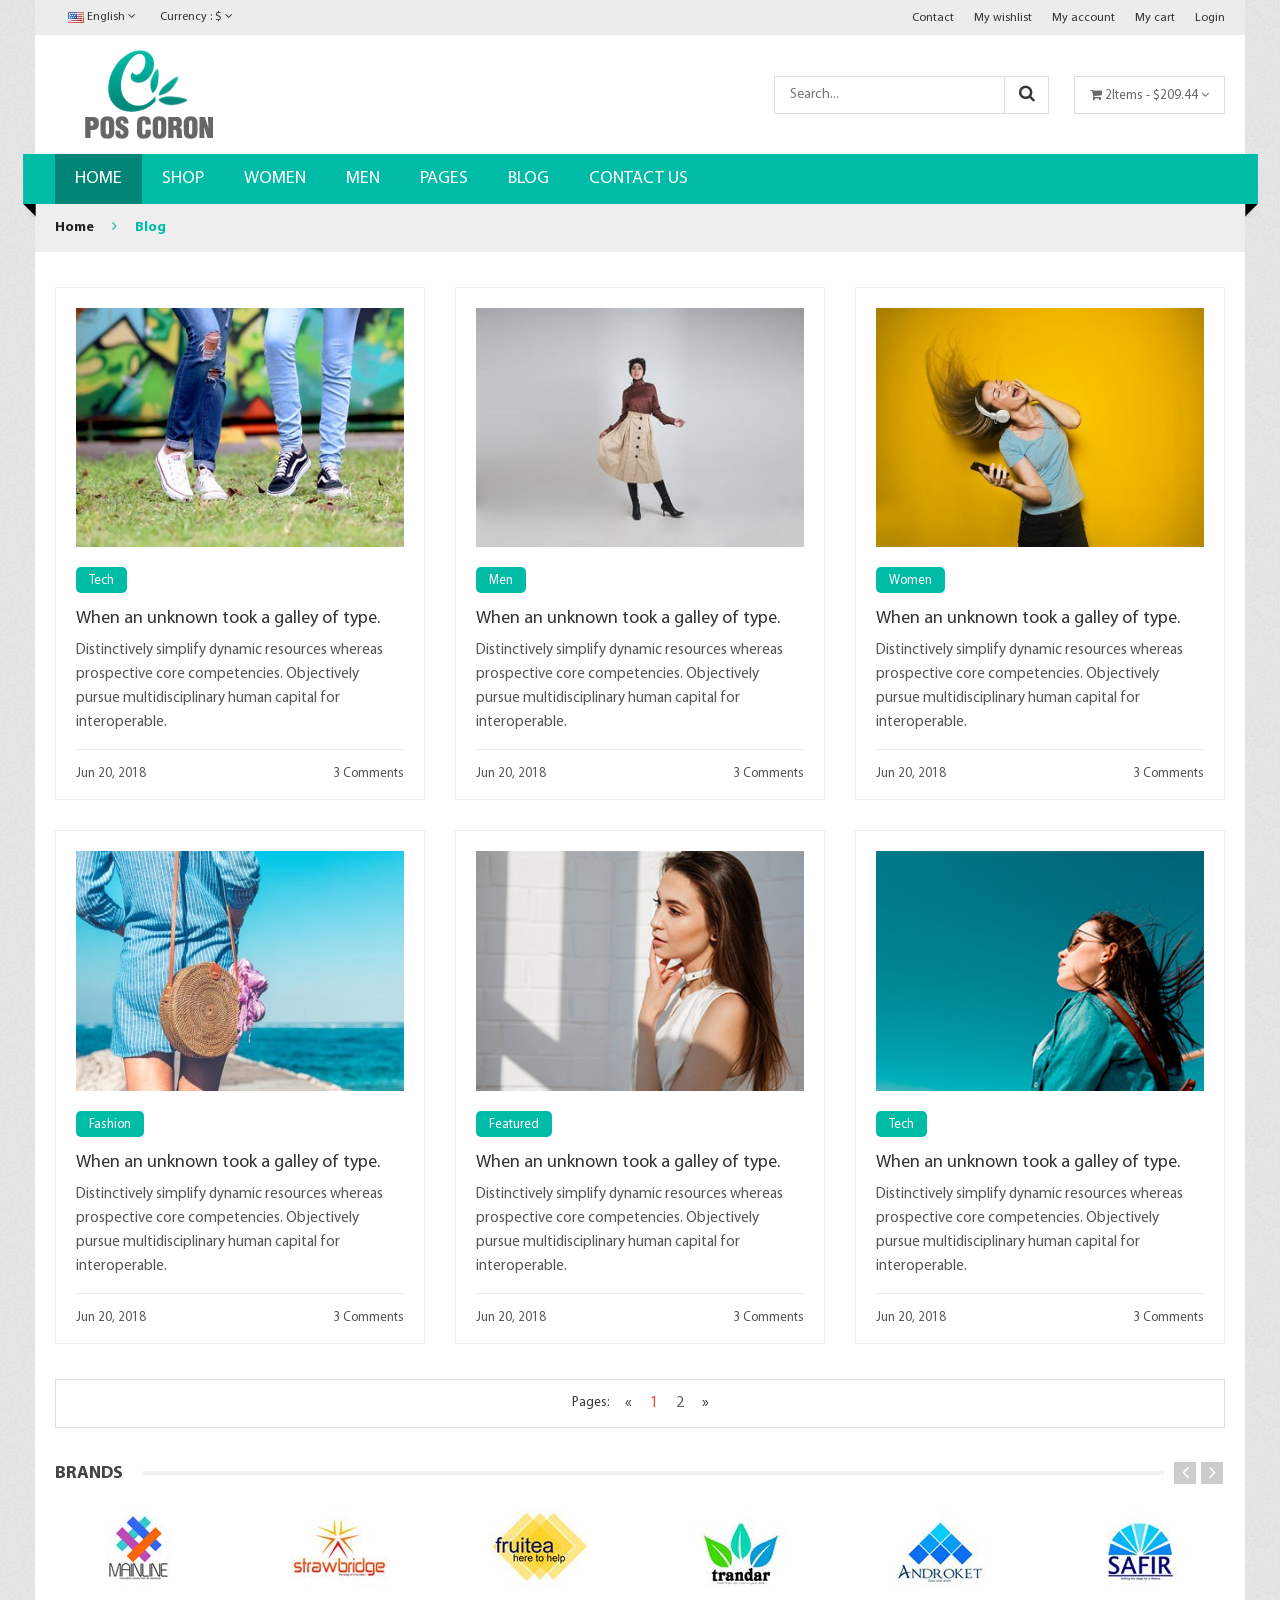
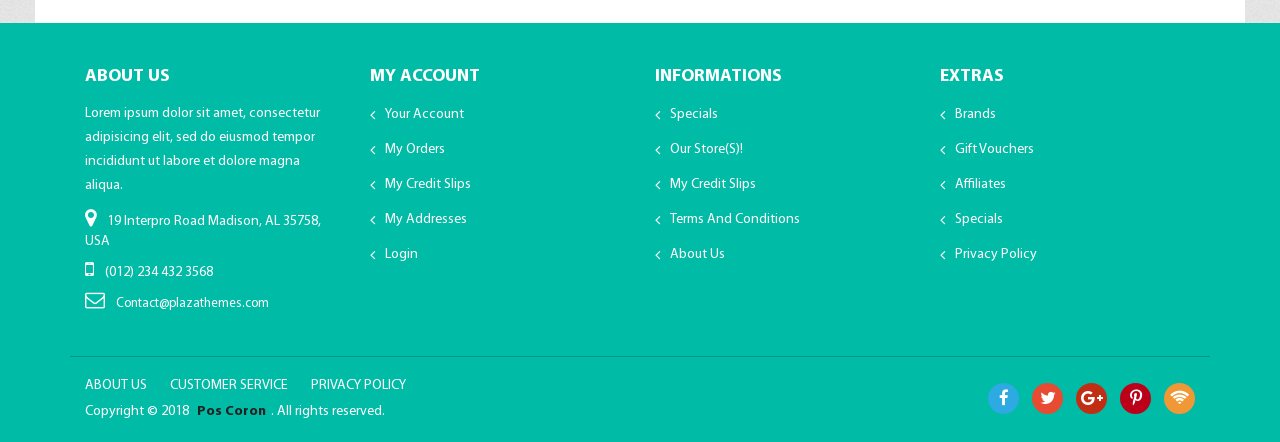
<file: Document/shop-coron/shop-coron/blog.html>
﻿<!doctype html>
<html class="no-js" lang="zxx">
    <head>
        <meta charset="utf-8">
        <meta http-equiv="x-ua-compatible" content="ie=edge">
        <title>Coron-blog</title>
        <meta name="description" content="">
        <meta name="viewport" content="width=device-width, initial-scale=1">
        <!-- Favicon -->
        <link rel="shortcut icon" type="image/x-icon" href="assets\img\favicon.png">
		
		<!-- all css here -->
       <link rel="stylesheet" href="assets\css\bootstrap.min.css">
        <link rel="stylesheet" href="assets\css\plugin.css">
        <link rel="stylesheet" href="assets\css\bundle.css">
        <link rel="stylesheet" href="assets\css\style.css">
        <link rel="stylesheet" href="assets\css\responsive.css">
        <script src="assets\js\vendor\modernizr-2.8.3.min.js"></script>
    </head>
    <body>
            <!-- Add your site or application content here -->
            
            <!--pos page start-->
            <div class="pos_page">
                <div class="container">
                    <!--pos page inner-->
                    <div class="pos_page_inner">  
                       <!--header area -->
                        <div class="header_area">
                           <!--header top--> 
                            <div class="header_top">
                               <div class="row align-items-center">
                                    <div class="col-lg-6 col-md-6">
                                       <div class="switcher">
                                            <ul>
                                                <li class="languages"><a href="#"><img src="assets\img\logo\fontlogo.jpg" alt=""> English <i class="fa fa-angle-down"></i></a>
                                                    <ul class="dropdown_languages">
                                                        <li><a href="#"><img src="assets\img\logo\fontlogo.jpg" alt=""> English</a></li>
                                                        <li><a href="#"><img src="assets\img\logo\fontlogo2.jpg" alt=""> French </a></li>
                                                    </ul>   
                                                </li> 

                                                <li class="currency"><a href="#"> Currency : $ <i class="fa fa-angle-down"></i></a>
                                                    <ul class="dropdown_currency">
                                                        <li><a href="#"> Dollar (USD)</a></li>
                                                        <li><a href="#"> Euro (EUR)  </a></li>
                                                    </ul>  
                                                </li> 
                                            </ul>
                                        </div>
                                    </div>
                                    <div class="col-lg-6 col-md-6">
                                        <div class="header_links">
                                            <ul>
                                                <li><a href="contact.html" title="Contact">Contact</a></li>
                                                <li><a href="wishlist.html" title="wishlist">My wishlist</a></li>
                                                <li><a href="my-account.html" title="My account">My account</a></li>
                                                <li><a href="cart.html" title="My cart">My cart</a></li>
                                                <li><a href="login.html" title="Login">Login</a></li>
                                            </ul>
                                        </div>   
                                    </div>
                               </div> 
                            </div> 
                            <!--header top end-->

                            <!--header middel--> 
                            <div class="header_middel">
                                <div class="row align-items-center">
                                    <div class="col-lg-3 col-md-3">
                                        <div class="logo">
                                            <a href="index.html"><img src="assets\img\logo\logo.jpg.png" alt=""></a>
                                        </div>
                                    </div>
                                    <div class="col-lg-9 col-md-9">
                                        <div class="header_right_info">
                                            <div class="search_bar">
                                                <form action="#">
                                                    <input placeholder="Search..." type="text">
                                                    <button type="submit"><i class="fa fa-search"></i></button>
                                                </form>
                                            </div>
                                            <div class="shopping_cart">
                                                <a href="#"><i class="fa fa-shopping-cart"></i> 2Items - $209.44 <i class="fa fa-angle-down"></i></a>

                                                <!--mini cart-->
                                                <div class="mini_cart">
                                                    <div class="cart_item">
                                                       <div class="cart_img">
                                                           <a href="#"><img src="assets\img\cart\cart.jpg" alt=""></a>
                                                       </div>
                                                        <div class="cart_info">
                                                            <a href="#">lorem ipsum dolor</a>
                                                            <span class="cart_price">$115.00</span>
                                                            <span class="quantity">Qty: 1</span>
                                                        </div>
                                                        <div class="cart_remove">
                                                            <a title="Remove this item" href="#"><i class="fa fa-times-circle"></i></a>
                                                        </div>
                                                    </div>
                                                    <div class="cart_item">
                                                       <div class="cart_img">
                                                           <a href="#"><img src="assets\img\cart\cart2.jpg" alt=""></a>
                                                       </div>
                                                        <div class="cart_info">
                                                            <a href="#">Quisque ornare dui</a>
                                                            <span class="cart_price">$105.00</span>
                                                            <span class="quantity">Qty: 1</span>
                                                        </div>
                                                        <div class="cart_remove">
                                                            <a title="Remove this item" href="#"><i class="fa fa-times-circle"></i></a>
                                                        </div>
                                                    </div>
                                                    <div class="shipping_price">
                                                        <span> Shipping </span>
                                                        <span>  $7.00  </span>
                                                    </div>
                                                    <div class="total_price">
                                                        <span> total </span>
                                                        <span class="prices">  $227.00  </span>
                                                    </div>
                                                    <div class="cart_button">
                                                        <a href="checkout.html"> Check out</a>
                                                    </div>
                                                </div>
                                                <!--mini cart end-->
                                            </div>

                                        </div>
                                    </div>
                                </div>
                            </div>     
                            <!--header middel end-->      
                            <div class="header_bottom">
                                <div class="row">
                                    <div class="col-12">
                                        <div class="main_menu_inner">
                                            <div class="main_menu d-none d-lg-block">
                                                <nav>
                                                    <ul>
                                                            <li class="active"><a href="index.html">Home</a>
                                                                <div class="mega_menu jewelry">
                                                                    <div class="mega_items jewelry">
                                                                        <ul>
                                                                            <li><a href="index.html">Home 1</a></li>
                                                                            <li><a href="index-2.html">Home 2</a></li>
                                                                        </ul>
                                                                    </div>
                                                                </div> 
                                                            </li>
                                                            <li><a href="shop.html">shop</a>
                                                                <div class="mega_menu jewelry">
                                                                    <div class="mega_items jewelry">
                                                                        <ul>
                                                                            <li><a href="shop-list.html">shop list</a></li>
                                                                            <li><a href="shop-fullwidth.html">shop Full Width Grid</a></li>
                                                                            <li><a href="shop-fullwidth-list.html">shop Full Width list</a></li>
                                                                            <li><a href="shop-sidebar.html">shop Right Sidebar</a></li>
                                                                            <li><a href="shop-sidebar-list.html">shop list Right Sidebar</a></li>
                                                                            <li><a href="single-product.html">Product Details</a></li>
                                                                            <li><a href="single-product-sidebar.html">Product sidebar</a></li>
                                                                            <li><a href="single-product-video.html">Product Details video</a></li>
                                                                            <li><a href="single-product-gallery.html">Product Details Gallery</a></li>
                                                                        </ul>
                                                                    </div>
                                                                </div>  
                                                            </li>
                                                            <li><a href="#">women</a>
                                                                <div class="mega_menu">
                                                                    <div class="mega_top fix">
                                                                        <div class="mega_items">
                                                                            <h3><a href="#">Accessories</a></h3>
                                                                            <ul>
                                                                                <li><a href="#">Cocktai</a></li>
                                                                                <li><a href="#">day</a></li>
                                                                                <li><a href="#">Evening</a></li>
                                                                                <li><a href="#">Sundresses</a></li>
                                                                                <li><a href="#">Belts</a></li>
                                                                                <li><a href="#">Sweets</a></li>
                                                                            </ul>
                                                                        </div>
                                                                        <div class="mega_items">
                                                                            <h3><a href="#">HandBags</a></h3>
                                                                            <ul>
                                                                                <li><a href="#">Accessories</a></li>
                                                                                <li><a href="#">Hats and Gloves</a></li>
                                                                                <li><a href="#">Lifestyle</a></li>
                                                                                <li><a href="#">Bras</a></li>
                                                                                <li><a href="#">Scarves</a></li>
                                                                                <li><a href="#">Small Leathers</a></li>
                                                                            </ul>
                                                                        </div>
                                                                        <div class="mega_items">
                                                                            <h3><a href="#">Tops</a></h3>
                                                                            <ul>
                                                                                <li><a href="#">Evening</a></li>
                                                                                <li><a href="#">Long Sleeved</a></li>
                                                                                <li><a href="#">Shrot Sleeved</a></li>
                                                                                <li><a href="#">Tanks and Camis</a></li>
                                                                                <li><a href="#">Sleeveless</a></li>
                                                                                <li><a href="#">Sleeveless</a></li>
                                                                            </ul>
                                                                        </div>
                                                                    </div>
                                                                    <div class="mega_bottom fix">
                                                                        <div class="mega_thumb">
                                                                            <a href="#"><img src="assets\img\banner\banner1.jpg" alt=""></a>
                                                                        </div>
                                                                        <div class="mega_thumb">
                                                                            <a href="#"><img src="assets\img\banner\banner2.jpg" alt=""></a>
                                                                        </div>
                                                                    </div>
                                                                </div>
                                                            </li>
                                                            <li><a href="#">men</a>
                                                                <div class="mega_menu">
                                                                    <div class="mega_top fix">
                                                                        <div class="mega_items">
                                                                            <h3><a href="#">Rings</a></h3>
                                                                            <ul>
                                                                                <li><a href="#">Platinum Rings</a></li>
                                                                                <li><a href="#">Gold Ring</a></li>
                                                                                <li><a href="#">Silver Ring</a></li>
                                                                                <li><a href="#">Tungsten Ring</a></li>
                                                                                <li><a href="#">Sweets</a></li>
                                                                            </ul>
                                                                        </div>
                                                                        <div class="mega_items">
                                                                            <h3><a href="#">Bands</a></h3>
                                                                            <ul>
                                                                                <li><a href="#">Platinum Bands</a></li>
                                                                                <li><a href="#">Gold Bands</a></li>
                                                                                <li><a href="#">Silver Bands</a></li>
                                                                                <li><a href="#">Silver Bands</a></li>
                                                                                <li><a href="#">Sweets</a></li>
                                                                            </ul>
                                                                        </div>
                                                                        <div class="mega_items">
                                                                            <a href="#"><img src="assets\img\banner\banner3.jpg" alt=""></a>
                                                                        </div>
                                                                    </div>

                                                                </div>
                                                            </li>
                                                            <li><a href="#">pages</a>
                                                                <div class="mega_menu">
                                                                    <div class="mega_top fix">
                                                                        <div class="mega_items">
                                                                            <h3><a href="#">Column1</a></h3>
                                                                            <ul>
                                                                                <li><a href="portfolio.html">Portfolio</a></li>
                                                                                <li><a href="portfolio-details.html">single portfolio </a></li>
                                                                                <li><a href="about.html">About Us </a></li>
                                                                                <li><a href="about-2.html">About Us 2</a></li>
                                                                                <li><a href="services.html">Service </a></li>
                                                                                <li><a href="my-account.html">my account </a></li>
                                                                            </ul>
                                                                        </div>
                                                                        <div class="mega_items">
                                                                            <h3><a href="#">Column2</a></h3>
                                                                            <ul>
                                                                                <li><a href="blog.html">Blog </a></li>
                                                                                <li><a href="blog-details.html">Blog  Details </a></li>
                                                                                <li><a href="blog-fullwidth.html">Blog FullWidth</a></li>
                                                                                <li><a href="blog-sidebar.html">Blog  Sidebar</a></li>
                                                                                <li><a href="faq.html">Frequently Questions</a></li>
                                                                                <li><a href="404.html">404</a></li>
                                                                            </ul>
                                                                        </div>
                                                                        <div class="mega_items">
                                                                            <h3><a href="#">Column3</a></h3>
                                                                            <ul>
                                                                                <li><a href="contact.html">Contact</a></li>
                                                                                <li><a href="cart.html">cart</a></li>
                                                                                <li><a href="checkout.html">Checkout  </a></li>
                                                                                <li><a href="wishlist.html">Wishlist</a></li>
                                                                                <li><a href="login.html">Login</a></li>
                                                                            </ul>
                                                                        </div>
                                                                    </div>
                                                                </div>
                                                            </li>
                                                            
                                                             <li><a href="blog.html">blog</a>
                                                                <div class="mega_menu jewelry">
                                                                    <div class="mega_items jewelry">
                                                                        <ul>
                                                                            <li><a href="blog-details.html">blog details</a></li>
                                                                            <li><a href="blog-fullwidth.html">blog fullwidth</a></li>
                                                                            <li><a href="blog-sidebar.html">blog sidebar</a></li>
                                                                        </ul>
                                                                    </div>
                                                                </div>  
                                                            </li>
                                                            <li><a href="contact.html">contact us</a></li>

                                                        </ul>
                                                </nav>
                                            </div>
                                            <div class="mobile-menu d-lg-none">
                                                    <nav>
                                                        <ul>
                                                            <li><a href="index.html">Home</a>
                                                                <div>
                                                                    <div>
                                                                        <ul>
                                                                            <li><a href="index.html">Home 1</a></li>
                                                                            <li><a href="index-2.html">Home 2</a></li>
                                                                        </ul>
                                                                    </div>
                                                                </div> 
                                                            </li>
                                                            <li><a href="shop.html">shop</a>
                                                                <div>
                                                                    <div>
                                                                        <ul>
                                                                            <li><a href="shop-list.html">shop list</a></li>
                                                                            <li><a href="shop-fullwidth.html">shop Full Width Grid</a></li>
                                                                            <li><a href="shop-fullwidth-list.html">shop Full Width list</a></li>
                                                                            <li><a href="shop-sidebar.html">shop Right Sidebar</a></li>
                                                                            <li><a href="shop-sidebar-list.html">shop list Right Sidebar</a></li>
                                                                            <li><a href="single-product.html">Product Details</a></li>
                                                                            <li><a href="single-product-sidebar.html">Product sidebar</a></li>
                                                                            <li><a href="single-product-video.html">Product Details video</a></li>
                                                                            <li><a href="single-product-gallery.html">Product Details Gallery</a></li>
                                                                        </ul>
                                                                    </div>
                                                                </div>  
                                                            </li>
                                                            <li><a href="#">women</a>
                                                                <div>
                                                                    <div>
                                                                        <div>
                                                                            <h3><a href="#">Accessories</a></h3>
                                                                            <ul>
                                                                                <li><a href="#">Cocktai</a></li>
                                                                                <li><a href="#">day</a></li>
                                                                                <li><a href="#">Evening</a></li>
                                                                                <li><a href="#">Sundresses</a></li>
                                                                                <li><a href="#">Belts</a></li>
                                                                                <li><a href="#">Sweets</a></li>
                                                                            </ul>
                                                                        </div>
                                                                        <div>
                                                                            <h3><a href="#">HandBags</a></h3>
                                                                            <ul>
                                                                                <li><a href="#">Accessories</a></li>
                                                                                <li><a href="#">Hats and Gloves</a></li>
                                                                                <li><a href="#">Lifestyle</a></li>
                                                                                <li><a href="#">Bras</a></li>
                                                                                <li><a href="#">Scarves</a></li>
                                                                                <li><a href="#">Small Leathers</a></li>
                                                                            </ul>
                                                                        </div>
                                                                        <div>
                                                                            <h3><a href="#">Tops</a></h3>
                                                                            <ul>
                                                                                <li><a href="#">Evening</a></li>
                                                                                <li><a href="#">Long Sleeved</a></li>
                                                                                <li><a href="#">Shrot Sleeved</a></li>
                                                                                <li><a href="#">Tanks and Camis</a></li>
                                                                                <li><a href="#">Sleeveless</a></li>
                                                                                <li><a href="#">Sleeveless</a></li>
                                                                            </ul>
                                                                        </div>
                                                                    </div>
                                                                    <div>
                                                                        <div>
                                                                            <a href="#"><img src="assets\img\banner\banner1.jpg" alt=""></a>
                                                                        </div>
                                                                        <div>
                                                                            <a href="#"><img src="assets\img\banner\banner2.jpg" alt=""></a>
                                                                        </div>
                                                                    </div>
                                                                </div>
                                                            </li>
                                                            <li><a href="#">men</a>
                                                                <div>
                                                                    <div>
                                                                        <div>
                                                                            <h3><a href="#">Rings</a></h3>
                                                                            <ul>
                                                                                <li><a href="#">Platinum Rings</a></li>
                                                                                <li><a href="#">Gold Ring</a></li>
                                                                                <li><a href="#">Silver Ring</a></li>
                                                                                <li><a href="#">Tungsten Ring</a></li>
                                                                                <li><a href="#">Sweets</a></li>
                                                                            </ul>
                                                                        </div>
                                                                        <div>
                                                                            <h3><a href="#">Bands</a></h3>
                                                                            <ul>
                                                                                <li><a href="#">Platinum Bands</a></li>
                                                                                <li><a href="#">Gold Bands</a></li>
                                                                                <li><a href="#">Silver Bands</a></li>
                                                                                <li><a href="#">Silver Bands</a></li>
                                                                                <li><a href="#">Sweets</a></li>
                                                                            </ul>
                                                                        </div>
                                                                        <div>
                                                                            <a href="#"><img src="assets\img\banner\banner3.jpg" alt=""></a>
                                                                        </div>
                                                                    </div>

                                                                </div>
                                                            </li>
                                                            <li><a href="#">pages</a>
                                                                <div>
                                                                    <div>
                                                                        <div>
                                                                            <h3><a href="#">Column1</a></h3>
                                                                            <ul>
                                                                                <li><a href="portfolio.html">Portfolio</a></li>
                                                                                <li><a href="portfolio-details.html">single portfolio </a></li>
                                                                                <li><a href="about.html">About Us </a></li>
                                                                                <li><a href="about-2.html">About Us 2</a></li>
                                                                                <li><a href="services.html">Service </a></li>
                                                                                <li><a href="my-account.html">my account </a></li>
                                                                            </ul>
                                                                        </div>
                                                                        <div>
                                                                            <h3><a href="#">Column2</a></h3>
                                                                            <ul>
                                                                                <li><a href="blog.html">Blog </a></li>
                                                                                <li><a href="blog-details.html">Blog  Details </a></li>
                                                                                <li><a href="blog-fullwidth.html">Blog FullWidth</a></li>
                                                                                <li><a href="blog-sidebar.html">Blog  Sidebar</a></li>
                                                                                <li><a href="faq.html">Frequently Questions</a></li>
                                                                                <li><a href="404.html">404</a></li>
                                                                            </ul>
                                                                        </div>
                                                                        <div>
                                                                            <h3><a href="#">Column3</a></h3>
                                                                            <ul>
                                                                                <li><a href="contact.html">Contact</a></li>
                                                                                <li><a href="cart.html">cart</a></li>
                                                                                <li><a href="checkout.html">Checkout  </a></li>
                                                                                <li><a href="wishlist.html">Wishlist</a></li>
                                                                                <li><a href="login.html">Login</a></li>
                                                                            </ul>
                                                                        </div>
                                                                    </div>
                                                                </div>
                                                            </li>
                                                            
                                                            <li><a href="blog.html">blog</a>
                                                                <div>
                                                                    <div>
                                                                        <ul>
                                                                            <li><a href="blog-details.html">blog details</a></li>
                                                                            <li><a href="blog-fullwidth.html">blog fullwidth</a></li>
                                                                            <li><a href="blog-sidebar.html">blog sidebar</a></li>
                                                                        </ul>
                                                                    </div>
                                                                </div>  
                                                            </li>
                                                            <li><a href="contact.html">contact us</a></li>

                                                        </ul>
                                                    </nav>
                                                </div>
                                        </div>
                                    </div>
                                </div>
                            </div>
                        </div>
                        <!--header end -->
                         <!--breadcrumbs area start-->
                        <div class="breadcrumbs_area">
                            <div class="row">
                                <div class="col-12">
                                    <div class="breadcrumb_content">
                                        <ul>
                                            <li><a href="index.html">home</a></li>
                                            <li><i class="fa fa-angle-right"></i></li>
                                            <li>blog</li>
                                        </ul>

                                    </div>
                                </div>
                            </div>
                        </div>
                        <!--breadcrumbs area end-->
                        
                        <!--blog area start-->
                        <div class="blog_area">
                            <div class="row">   
                                <div class="col-lg-4 col-md-6">
                                    <div class="single_blog">
                                        <div class="blog_thumb">
                                            <a href="blog-details.html"><img src="assets\img\blog\blog3.jpg" alt=""></a>
                                        </div>
                                        <div class="blog_content">
                                            <div class="blog_post">
                                                <ul>
                                                    <li>
                                                        <a href="#">Tech</a>
                                                    </li>
                                                </ul>
                                            </div>
                                            <h3><a href="blog-details.html">When an unknown took a galley of type.</a></h3>
                                            <p>Distinctively simplify dynamic resources whereas prospective core competencies. Objectively pursue multidisciplinary human capital for interoperable.</p>
                                            <div class="post_footer">
                                                <div class="post_meta">
                                                    <ul>
                                                        <li>Jun 20, 2018</li>
                                                        <li>3 Comments</li>
                                                    </ul>
                                                </div>
                                                <div class="Read_more">
                                                    <a href="blog-details.html">Read more  <i class="fa fa-angle-double-right"></i></a>
                                                </div> 
                                            </div>
                                        </div>
                                    </div>
                                </div>
                                <div class="col-lg-4 col-md-6">
                                    <div class="single_blog">
                                        <div class="blog_thumb">
                                            <a href="blog-details.html"><img src="assets\img\blog\blog4.jpg" alt=""></a>
                                        </div>
                                        <div class="blog_content">
                                            <div class="blog_post">
                                                <ul>
                                                    <li>
                                                        <a href="#">Men</a>
                                                    </li>
                                                </ul>
                                            </div>
                                            <h3><a href="blog-details.html">When an unknown took a galley of type.</a></h3>
                                            <p>Distinctively simplify dynamic resources whereas prospective core competencies. Objectively pursue multidisciplinary human capital for interoperable.</p>
                                            <div class="post_footer">
                                                <div class="post_meta">
                                                    <ul>
                                                        <li>Jun 20, 2018</li>
                                                        <li>3 Comments</li>
                                                    </ul>
                                                </div>
                                                <div class="Read_more">
                                                    <a href="blog-details.html">Read more  <i class="fa fa-angle-double-right"></i></a>
                                                </div> 
                                            </div>
                                        </div>
                                    </div>
                                </div>
                                <div class="col-lg-4 col-md-6">
                                    <div class="single_blog">
                                        <div class="blog_thumb">
                                            <a href="blog-details.html"><img src="assets\img\blog\blog1.jpg" alt=""></a>
                                        </div>
                                        <div class="blog_content">
                                            <div class="blog_post">
                                                <ul>
                                                    <li>
                                                        <a href="#">Women</a>
                                                    </li>
                                                </ul>
                                            </div>
                                            <h3><a href="blog-details.html">When an unknown took a galley of type.</a></h3>
                                            <p>Distinctively simplify dynamic resources whereas prospective core competencies. Objectively pursue multidisciplinary human capital for interoperable.</p>
                                            <div class="post_footer">
                                                <div class="post_meta">
                                                    <ul>
                                                        <li>Jun 20, 2018</li>
                                                        <li>3 Comments</li>
                                                    </ul>
                                                </div>
                                                <div class="Read_more">
                                                    <a href="blog-details.html">Read more  <i class="fa fa-angle-double-right"></i></a>
                                                </div> 
                                            </div>
                                        </div>
                                    </div>
                                </div>
                                <div class="col-lg-4 col-md-6">
                                    <div class="single_blog">
                                        <div class="blog_thumb">
                                            <a href="blog-details.html"><img src="assets\img\blog\blog2.jpg" alt=""></a>
                                        </div>
                                        <div class="blog_content">
                                            <div class="blog_post">
                                                <ul>
                                                    <li>
                                                        <a href="#">fashion</a>
                                                    </li>
                                                </ul>
                                            </div>
                                            <h3><a href="blog-details.html">When an unknown took a galley of type.</a></h3>
                                            <p>Distinctively simplify dynamic resources whereas prospective core competencies. Objectively pursue multidisciplinary human capital for interoperable.</p>
                                            <div class="post_footer">
                                                <div class="post_meta">
                                                    <ul>
                                                        <li>Jun 20, 2018</li>
                                                        <li>3 Comments</li>
                                                    </ul>
                                                </div>
                                                <div class="Read_more">
                                                    <a href="blog-details.html">Read more  <i class="fa fa-angle-double-right"></i></a>
                                                </div> 
                                            </div>
                                        </div>
                                    </div>
                                </div>
                                <div class="col-lg-4 col-md-6">
                                    <div class="single_blog">
                                        <div class="blog_thumb">
                                            <a href="blog-details.html"><img src="assets\img\blog\blog5.jpg" alt=""></a>
                                        </div>
                                        <div class="blog_content">
                                            <div class="blog_post">
                                                <ul>
                                                    <li>
                                                        <a href="#">featured</a>
                                                    </li>
                                                </ul>
                                            </div>
                                            <h3><a href="blog-details.html">When an unknown took a galley of type.</a></h3>
                                            <p>Distinctively simplify dynamic resources whereas prospective core competencies. Objectively pursue multidisciplinary human capital for interoperable.</p>
                                            <div class="post_footer">
                                                <div class="post_meta">
                                                    <ul>
                                                        <li>Jun 20, 2018</li>
                                                        <li>3 Comments</li>
                                                    </ul>
                                                </div>
                                                <div class="Read_more">
                                                    <a href="blog-details.html">Read more  <i class="fa fa-angle-double-right"></i></a>
                                                </div> 
                                            </div>
                                        </div>
                                    </div>
                                </div>
                                <div class="col-lg-4 col-md-6">
                                    <div class="single_blog">
                                        <div class="blog_thumb">
                                            <a href="blog-details.html"><img src="assets\img\blog\blog11.jpg" alt=""></a>
                                        </div>
                                        <div class="blog_content">
                                            <div class="blog_post">
                                                <ul>
                                                    <li>
                                                        <a href="#">Tech</a>
                                                    </li>
                                                </ul>
                                            </div>
                                            <h3><a href="blog-details.html">When an unknown took a galley of type.</a></h3>
                                            <p>Distinctively simplify dynamic resources whereas prospective core competencies. Objectively pursue multidisciplinary human capital for interoperable.</p>
                                            <div class="post_footer">
                                                <div class="post_meta">
                                                    <ul>
                                                        <li>Jun 20, 2018</li>
                                                        <li>3 Comments</li>
                                                    </ul>
                                                </div>
                                                <div class="Read_more">
                                                    <a href="blog-details.html">Read more  <i class="fa fa-angle-double-right"></i></a>
                                                </div> 
                                            </div>
                                        </div>
                                    </div>
                                </div>
                            </div>    
                        </div>
                        <!--blog area end-->
                        
                        <!--pagination style start--> 
                        <div class="blog_pagination">
                            <div class="row">
                                <div class="col-12">
                                    <div class="page_number">
                                        <span>Pages: </span>
                                        <ul>
                                            <li>«</li>
                                            <li class="current_number">1</li>
                                            <li><a href="#">2</a></li>
                                            <li>»</li>
                                        </ul>
                                    </div>
                                </div>
                            </div>
                        </div>
                        <!--pagination style end--> 
                        
                        <!--brand logo strat--> 
                        <div class="brand_logo brand_about">
                            <div class="block_title">
                                <h3>Brands</h3>
                            </div>
                            <div class="row">
                                <div class="brand_active owl-carousel">
                                    <div class="col-lg-2">
                                        <div class="single_brand">
                                            <a href="#"><img src="assets\img\brand\brand1.jpg" alt=""></a>
                                        </div>
                                    </div>
                                    <div class="col-lg-2">
                                        <div class="single_brand">
                                            <a href="#"><img src="assets\img\brand\brand2.jpg" alt=""></a>
                                        </div>
                                    </div>
                                    <div class="col-lg-2">
                                        <div class="single_brand">
                                            <a href="#"><img src="assets\img\brand\brand3.jpg" alt=""></a>
                                        </div>
                                    </div>
                                    <div class="col-lg-2">
                                        <div class="single_brand">
                                            <a href="#"><img src="assets\img\brand\brand4.jpg" alt=""></a>
                                        </div>
                                    </div>
                                    <div class="col-lg-2">
                                        <div class="single_brand">
                                            <a href="#"><img src="assets\img\brand\brand5.jpg" alt=""></a>
                                        </div>
                                    </div>
                                    <div class="col-lg-2">
                                        <div class="single_brand">
                                            <a href="#"><img src="assets\img\brand\brand6.jpg" alt=""></a>
                                        </div>
                                    </div>
                                </div>
                            </div>
                        </div>       
                        <!--brand logo end-->   
                    </div>
                    <!--pos page inner end-->
                </div>
            </div>
            <!--pos page end-->
            
            <!--footer area start-->
            <div class="footer_area">
                <div class="footer_top">
                    <div class="container">
                        <div class="row">
                            <div class="col-lg-3 col-md-6 col-sm-6">
                                <div class="footer_widget">
                                    <h3>About us</h3>
                                    <p>Lorem ipsum dolor sit amet, consectetur adipisicing elit, sed do eiusmod tempor incididunt ut labore et dolore magna aliqua.</p>
                                    <div class="footer_widget_contect">
                                        <p><i class="fa fa-map-marker" aria-hidden="true"></i>  19 Interpro Road Madison, AL 35758, USA</p>

                                        <p><i class="fa fa-mobile" aria-hidden="true"></i> (012) 234 432 3568</p>
                                        <a href="#"><i class="fa fa-envelope-o" aria-hidden="true"></i> Contact@plazathemes.com </a>
                                    </div>
                                </div>
                            </div>
                            <div class="col-lg-3 col-md-6 col-sm-6">
                                <div class="footer_widget">
                                    <h3>My Account</h3>
                                    <ul>
                                        <li><a href="#">Your Account</a></li>
                                        <li><a href="#">My orders</a></li>
                                        <li><a href="#">My credit slips</a></li>
                                        <li><a href="#">My addresses</a></li>
                                        <li><a href="#">Login</a></li>
                                    </ul>
                                </div>
                            </div>
                            <div class="col-lg-3 col-md-6 col-sm-6">
                                <div class="footer_widget">
                                    <h3>Informations</h3>
                                    <ul>
                                        <li><a href="#">Specials</a></li>
                                        <li><a href="#">Our store(s)!</a></li>
                                        <li><a href="#">My credit slips</a></li>
                                        <li><a href="#">Terms and conditions</a></li>
                                        <li><a href="#">About us</a></li>
                                    </ul>
                                </div>
                            </div>
                            <div class="col-lg-3 col-md-6 col-sm-6">
                                <div class="footer_widget">
                                    <h3>extras</h3>
                                    <ul>
                                        <li><a href="#"> Brands</a></li>
                                        <li><a href="#"> Gift Vouchers </a></li>
                                        <li><a href="#"> Affiliates </a></li>
                                        <li><a href="#"> Specials </a></li>
                                        <li><a href="#"> Privacy policy </a></li>
                                    </ul>
                                </div>
                            </div>
                        </div>
                    </div>
                </div>
                <div class="footer_bottom">
                    <div class="container">
                        <div class="row align-items-center">
                            <div class="col-lg-6 col-md-6">
                                <div class="copyright_area">
                                    <ul>
                                        <li><a href="#"> about us </a></li>
                                        <li><a href="#">  Customer Service  </a></li>
                                        <li><a href="#">  Privacy Policy  </a></li>
                                    </ul>
                                    <p>Copyright &copy; 2018 <a href="#">Pos Coron</a>. All rights reserved. </p>
                                </div>
                            </div>
                            <div class="col-lg-6 col-md-6">
                                <div class="footer_social text-right">
                                    <ul>
                                        <li><a href="#"><i class="fa fa-facebook"></i></a></li>
                                        <li><a href="#"><i class="fa fa-twitter"></i></a></li>
                                        <li><a href="#"><i class="fa fa-google-plus" aria-hidden="true"></i></a></li>
                                        <li><a class="pinterest" href="#"><i class="fa fa-pinterest-p" aria-hidden="true"></i></a></li>
                                        
                                        <li><a href="#"><i class="fa fa-wifi" aria-hidden="true"></i></a></li>
                                    </ul>
                                </div>
                            </div>
                        </div>
                    </div>
                </div>
            </div>
            <!--footer area end-->
            
            
            
            
      
		
		<!-- all js here -->
        <script src="assets\js\vendor\jquery-1.12.0.min.js"></script>
        <script src="assets\js\popper.js"></script>
        <script src="assets\js\bootstrap.min.js"></script>
        <script src="assets\js\ajax-mail.js"></script>
        <script src="assets\js\plugins.js"></script>
        <script src="assets\js\main.js"></script>
    </body>
</html>
</file>
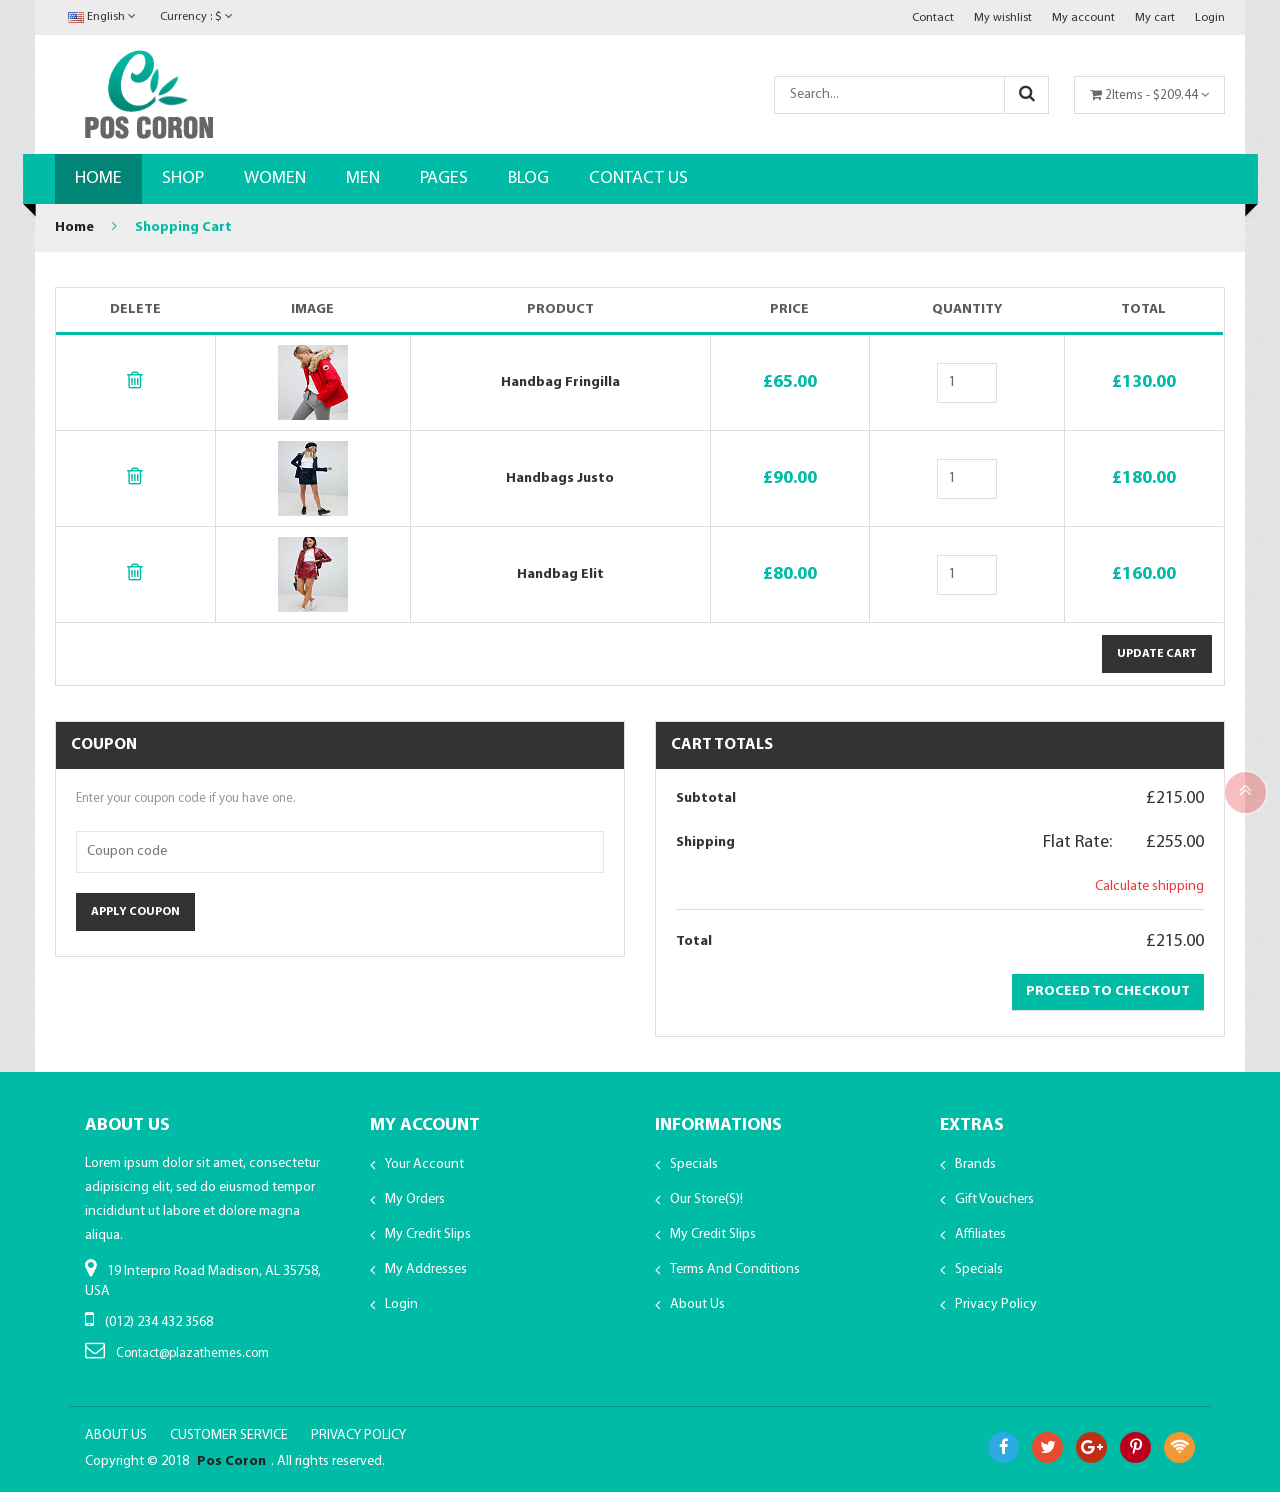
<file: Document/shop-coron/shop-coron/cart.html>
﻿<!doctype html>
<html class="no-js" lang="zxx">
    <head>
        <meta charset="utf-8">
        <meta http-equiv="x-ua-compatible" content="ie=edge">
        <title>Coron-cart</title>
        <meta name="description" content="">
        <meta name="viewport" content="width=device-width, initial-scale=1">
        <!-- Favicon -->
        <link rel="shortcut icon" type="image/x-icon" href="assets\img\favicon.png">
		
		<!-- all css here -->
       <link rel="stylesheet" href="assets\css\bootstrap.min.css">
        <link rel="stylesheet" href="assets\css\plugin.css">
        <link rel="stylesheet" href="assets\css\bundle.css">
        <link rel="stylesheet" href="assets\css\style.css">
        <link rel="stylesheet" href="assets\css\responsive.css">
        <script src="assets\js\vendor\modernizr-2.8.3.min.js"></script>
    </head>
    <body>
            <!-- Add your site or application content here -->
            
            <!--pos page start-->
            <div class="pos_page">
                <div class="container">  
                   <!--pos page inner-->
                    <div class="pos_page_inner">  
                       <!--header area -->
                        <div class="header_area">
                            <!--header top--> 
                            <div class="header_top">
                               <div class="row align-items-center">
                                    <div class="col-lg-6 col-md-6">
                                       <div class="switcher">
                                            <ul>
                                                <li class="languages"><a href="#"><img src="assets\img\logo\fontlogo.jpg" alt=""> English <i class="fa fa-angle-down"></i></a>
                                                    <ul class="dropdown_languages">
                                                        <li><a href="#"><img src="assets\img\logo\fontlogo.jpg" alt=""> English</a></li>
                                                        <li><a href="#"><img src="assets\img\logo\fontlogo2.jpg" alt=""> French </a></li>
                                                    </ul>   
                                                </li> 

                                                <li class="currency"><a href="#"> Currency : $ <i class="fa fa-angle-down"></i></a>
                                                    <ul class="dropdown_currency">
                                                        <li><a href="#"> Dollar (USD)</a></li>
                                                        <li><a href="#"> Euro (EUR)  </a></li>
                                                    </ul> 
                                                </li> 
                                            </ul>
                                        </div>
                                    </div>
                                    <div class="col-lg-6 col-md-6">
                                        <div class="header_links">
                                            <ul>
                                                <li><a href="contact.html" title="Contact">Contact</a></li>
                                                <li><a href="wishlist.html" title="wishlist">My wishlist</a></li>
                                                <li><a href="my-account.html" title="My account">My account</a></li>
                                                <li><a href="cart.html" title="My cart">My cart</a></li>
                                                <li><a href="login.html" title="Login">Login</a></li>
                                            </ul>
                                        </div>   
                                    </div>
                               </div> 
                            </div> 
                            <!--header top end-->

                            <!--header middel--> 
                            <div class="header_middel">
                                <div class="row align-items-center">
                                    <div class="col-lg-3 col-md-3">
                                        <div class="logo">
                                            <a href="index.html"><img src="assets\img\logo\logo.jpg.png" alt=""></a>
                                        </div>
                                    </div>
                                    <div class="col-lg-9 col-md-9">
                                        <div class="header_right_info">
                                            <div class="search_bar">
                                                <form action="#">
                                                    <input placeholder="Search..." type="text">
                                                    <button type="submit"><i class="fa fa-search"></i></button>
                                                </form>
                                            </div>
                                            <div class="shopping_cart">
                                                <a href="#"><i class="fa fa-shopping-cart"></i> 2Items - $209.44 <i class="fa fa-angle-down"></i></a>

                                                <!--mini cart-->
                                                <div class="mini_cart">
                                                    <div class="cart_item">
                                                       <div class="cart_img">
                                                           <a href="#"><img src="assets\img\cart\cart.jpg" alt=""></a>
                                                       </div>
                                                        <div class="cart_info">
                                                            <a href="#">lorem ipsum dolor</a>
                                                            <span class="cart_price">$115.00</span>
                                                            <span class="quantity">Qty: 1</span>
                                                        </div>
                                                        <div class="cart_remove">
                                                            <a title="Remove this item" href="#"><i class="fa fa-times-circle"></i></a>
                                                        </div>
                                                    </div>
                                                    <div class="cart_item">
                                                       <div class="cart_img">
                                                           <a href="#"><img src="assets\img\cart\cart2.jpg" alt=""></a>
                                                       </div>
                                                        <div class="cart_info">
                                                            <a href="#">Quisque ornare dui</a>
                                                            <span class="cart_price">$105.00</span>
                                                            <span class="quantity">Qty: 1</span>
                                                        </div>
                                                        <div class="cart_remove">
                                                            <a title="Remove this item" href="#"><i class="fa fa-times-circle"></i></a>
                                                        </div>
                                                    </div>
                                                    <div class="shipping_price">
                                                        <span> Shipping </span>
                                                        <span>  $7.00  </span>
                                                    </div>
                                                    <div class="total_price">
                                                        <span> total </span>
                                                        <span class="prices">  $227.00  </span>
                                                    </div>
                                                    <div class="cart_button">
                                                        <a href="checkout.html"> Check out</a>
                                                    </div>
                                                </div>
                                                <!--mini cart end-->
                                            </div>

                                        </div>
                                    </div>
                                </div>
                            </div>     
                            <!--header middel end-->      
                            <div class="header_bottom">
                                <div class="row">
                                        <div class="col-12">
                                            <div class="main_menu_inner">
                                                <div class="main_menu d-none d-lg-block">
                                                    <nav>
                                                        <ul>
                                                            <li class="active"><a href="index.html">Home</a>
                                                                <div class="mega_menu jewelry">
                                                                    <div class="mega_items jewelry">
                                                                        <ul>
                                                                            <li><a href="index.html">Home 1</a></li>
                                                                            <li><a href="index-2.html">Home 2</a></li>
                                                                        </ul>
                                                                    </div>
                                                                </div> 
                                                            </li>
                                                            <li><a href="shop.html">shop</a>
                                                                <div class="mega_menu jewelry">
                                                                    <div class="mega_items jewelry">
                                                                        <ul>
                                                                            <li><a href="shop-list.html">shop list</a></li>
                                                                            <li><a href="shop-fullwidth.html">shop Full Width Grid</a></li>
                                                                            <li><a href="shop-fullwidth-list.html">shop Full Width list</a></li>
                                                                            <li><a href="shop-sidebar.html">shop Right Sidebar</a></li>
                                                                            <li><a href="shop-sidebar-list.html">shop list Right Sidebar</a></li>
                                                                            <li><a href="single-product.html">Product Details</a></li>
                                                                            <li><a href="single-product-sidebar.html">Product sidebar</a></li>
                                                                            <li><a href="single-product-video.html">Product Details video</a></li>
                                                                            <li><a href="single-product-gallery.html">Product Details Gallery</a></li>
                                                                        </ul>
                                                                    </div>
                                                                </div>  
                                                            </li>
                                                            <li><a href="#">women</a>
                                                                <div class="mega_menu">
                                                                    <div class="mega_top fix">
                                                                        <div class="mega_items">
                                                                            <h3><a href="#">Accessories</a></h3>
                                                                            <ul>
                                                                                <li><a href="#">Cocktai</a></li>
                                                                                <li><a href="#">day</a></li>
                                                                                <li><a href="#">Evening</a></li>
                                                                                <li><a href="#">Sundresses</a></li>
                                                                                <li><a href="#">Belts</a></li>
                                                                                <li><a href="#">Sweets</a></li>
                                                                            </ul>
                                                                        </div>
                                                                        <div class="mega_items">
                                                                            <h3><a href="#">HandBags</a></h3>
                                                                            <ul>
                                                                                <li><a href="#">Accessories</a></li>
                                                                                <li><a href="#">Hats and Gloves</a></li>
                                                                                <li><a href="#">Lifestyle</a></li>
                                                                                <li><a href="#">Bras</a></li>
                                                                                <li><a href="#">Scarves</a></li>
                                                                                <li><a href="#">Small Leathers</a></li>
                                                                            </ul>
                                                                        </div>
                                                                        <div class="mega_items">
                                                                            <h3><a href="#">Tops</a></h3>
                                                                            <ul>
                                                                                <li><a href="#">Evening</a></li>
                                                                                <li><a href="#">Long Sleeved</a></li>
                                                                                <li><a href="#">Shrot Sleeved</a></li>
                                                                                <li><a href="#">Tanks and Camis</a></li>
                                                                                <li><a href="#">Sleeveless</a></li>
                                                                                <li><a href="#">Sleeveless</a></li>
                                                                            </ul>
                                                                        </div>
                                                                    </div>
                                                                    <div class="mega_bottom fix">
                                                                        <div class="mega_thumb">
                                                                            <a href="#"><img src="assets\img\banner\banner1.jpg" alt=""></a>
                                                                        </div>
                                                                        <div class="mega_thumb">
                                                                            <a href="#"><img src="assets\img\banner\banner2.jpg" alt=""></a>
                                                                        </div>
                                                                    </div>
                                                                </div>
                                                            </li>
                                                            <li><a href="#">men</a>
                                                                <div class="mega_menu">
                                                                    <div class="mega_top fix">
                                                                        <div class="mega_items">
                                                                            <h3><a href="#">Rings</a></h3>
                                                                            <ul>
                                                                                <li><a href="#">Platinum Rings</a></li>
                                                                                <li><a href="#">Gold Ring</a></li>
                                                                                <li><a href="#">Silver Ring</a></li>
                                                                                <li><a href="#">Tungsten Ring</a></li>
                                                                                <li><a href="#">Sweets</a></li>
                                                                            </ul>
                                                                        </div>
                                                                        <div class="mega_items">
                                                                            <h3><a href="#">Bands</a></h3>
                                                                            <ul>
                                                                                <li><a href="#">Platinum Bands</a></li>
                                                                                <li><a href="#">Gold Bands</a></li>
                                                                                <li><a href="#">Silver Bands</a></li>
                                                                                <li><a href="#">Silver Bands</a></li>
                                                                                <li><a href="#">Sweets</a></li>
                                                                            </ul>
                                                                        </div>
                                                                        <div class="mega_items">
                                                                            <a href="#"><img src="assets\img\banner\banner3.jpg" alt=""></a>
                                                                        </div>
                                                                    </div>

                                                                </div>
                                                            </li>
                                                            <li><a href="#">pages</a>
                                                                <div class="mega_menu">
                                                                    <div class="mega_top fix">
                                                                        <div class="mega_items">
                                                                            <h3><a href="#">Column1</a></h3>
                                                                            <ul>
                                                                                <li><a href="portfolio.html">Portfolio</a></li>
                                                                                <li><a href="portfolio-details.html">single portfolio </a></li>
                                                                                <li><a href="about.html">About Us </a></li>
                                                                                <li><a href="about-2.html">About Us 2</a></li>
                                                                                <li><a href="services.html">Service </a></li>
                                                                                <li><a href="my-account.html">my account </a></li>
                                                                            </ul>
                                                                        </div>
                                                                        <div class="mega_items">
                                                                            <h3><a href="#">Column2</a></h3>
                                                                            <ul>
                                                                                <li><a href="blog.html">Blog </a></li>
                                                                                <li><a href="blog-details.html">Blog  Details </a></li>
                                                                                <li><a href="blog-fullwidth.html">Blog FullWidth</a></li>
                                                                                <li><a href="blog-sidebar.html">Blog  Sidebar</a></li>
                                                                                <li><a href="faq.html">Frequently Questions</a></li>
                                                                                <li><a href="404.html">404</a></li>
                                                                            </ul>
                                                                        </div>
                                                                        <div class="mega_items">
                                                                            <h3><a href="#">Column3</a></h3>
                                                                            <ul>
                                                                                <li><a href="contact.html">Contact</a></li>
                                                                                <li><a href="cart.html">cart</a></li>
                                                                                <li><a href="checkout.html">Checkout  </a></li>
                                                                                <li><a href="wishlist.html">Wishlist</a></li>
                                                                                <li><a href="login.html">Login</a></li>
                                                                            </ul>
                                                                        </div>
                                                                    </div>
                                                                </div>
                                                            </li>
                                                            
                                                             <li><a href="blog.html">blog</a>
                                                                <div class="mega_menu jewelry">
                                                                    <div class="mega_items jewelry">
                                                                        <ul>
                                                                            <li><a href="blog-details.html">blog details</a></li>
                                                                            <li><a href="blog-fullwidth.html">blog fullwidth</a></li>
                                                                            <li><a href="blog-sidebar.html">blog sidebar</a></li>
                                                                        </ul>
                                                                    </div>
                                                                </div>  
                                                            </li>
                                                            <li><a href="contact.html">contact us</a></li>

                                                        </ul>
                                                    </nav>
                                                </div>
                                                <div class="mobile-menu d-lg-none">
                                                    <nav>
                                                        <ul>
                                                            <li><a href="index.html">Home</a>
                                                                <div>
                                                                    <div>
                                                                        <ul>
                                                                            <li><a href="index.html">Home 1</a></li>
                                                                            <li><a href="index-2.html">Home 2</a></li>
                                                                        </ul>
                                                                    </div>
                                                                </div> 
                                                            </li>
                                                            <li><a href="shop.html">shop</a>
                                                                <div>
                                                                    <div>
                                                                        <ul>
                                                                            <li><a href="shop-list.html">shop list</a></li>
                                                                            <li><a href="shop-fullwidth.html">shop Full Width Grid</a></li>
                                                                            <li><a href="shop-fullwidth-list.html">shop Full Width list</a></li>
                                                                            <li><a href="shop-sidebar.html">shop Right Sidebar</a></li>
                                                                            <li><a href="shop-sidebar-list.html">shop list Right Sidebar</a></li>
                                                                            <li><a href="single-product.html">Product Details</a></li>
                                                                            <li><a href="single-product-sidebar.html">Product sidebar</a></li>
                                                                            <li><a href="single-product-video.html">Product Details video</a></li>
                                                                            <li><a href="single-product-gallery.html">Product Details Gallery</a></li>
                                                                        </ul>
                                                                    </div>
                                                                </div>  
                                                            </li>
                                                            <li><a href="#">women</a>
                                                                <div>
                                                                    <div>
                                                                        <div>
                                                                            <h3><a href="#">Accessories</a></h3>
                                                                            <ul>
                                                                                <li><a href="#">Cocktai</a></li>
                                                                                <li><a href="#">day</a></li>
                                                                                <li><a href="#">Evening</a></li>
                                                                                <li><a href="#">Sundresses</a></li>
                                                                                <li><a href="#">Belts</a></li>
                                                                                <li><a href="#">Sweets</a></li>
                                                                            </ul>
                                                                        </div>
                                                                        <div>
                                                                            <h3><a href="#">HandBags</a></h3>
                                                                            <ul>
                                                                                <li><a href="#">Accessories</a></li>
                                                                                <li><a href="#">Hats and Gloves</a></li>
                                                                                <li><a href="#">Lifestyle</a></li>
                                                                                <li><a href="#">Bras</a></li>
                                                                                <li><a href="#">Scarves</a></li>
                                                                                <li><a href="#">Small Leathers</a></li>
                                                                            </ul>
                                                                        </div>
                                                                        <div>
                                                                            <h3><a href="#">Tops</a></h3>
                                                                            <ul>
                                                                                <li><a href="#">Evening</a></li>
                                                                                <li><a href="#">Long Sleeved</a></li>
                                                                                <li><a href="#">Shrot Sleeved</a></li>
                                                                                <li><a href="#">Tanks and Camis</a></li>
                                                                                <li><a href="#">Sleeveless</a></li>
                                                                                <li><a href="#">Sleeveless</a></li>
                                                                            </ul>
                                                                        </div>
                                                                    </div>
                                                                    <div>
                                                                        <div>
                                                                            <a href="#"><img src="assets\img\banner\banner1.jpg" alt=""></a>
                                                                        </div>
                                                                        <div>
                                                                            <a href="#"><img src="assets\img\banner\banner2.jpg" alt=""></a>
                                                                        </div>
                                                                    </div>
                                                                </div>
                                                            </li>
                                                            <li><a href="#">men</a>
                                                                <div>
                                                                    <div>
                                                                        <div>
                                                                            <h3><a href="#">Rings</a></h3>
                                                                            <ul>
                                                                                <li><a href="#">Platinum Rings</a></li>
                                                                                <li><a href="#">Gold Ring</a></li>
                                                                                <li><a href="#">Silver Ring</a></li>
                                                                                <li><a href="#">Tungsten Ring</a></li>
                                                                                <li><a href="#">Sweets</a></li>
                                                                            </ul>
                                                                        </div>
                                                                        <div>
                                                                            <h3><a href="#">Bands</a></h3>
                                                                            <ul>
                                                                                <li><a href="#">Platinum Bands</a></li>
                                                                                <li><a href="#">Gold Bands</a></li>
                                                                                <li><a href="#">Silver Bands</a></li>
                                                                                <li><a href="#">Silver Bands</a></li>
                                                                                <li><a href="#">Sweets</a></li>
                                                                            </ul>
                                                                        </div>
                                                                        <div>
                                                                            <a href="#"><img src="assets\img\banner\banner3.jpg" alt=""></a>
                                                                        </div>
                                                                    </div>

                                                                </div>
                                                            </li>
                                                            <li><a href="#">pages</a>
                                                                <div>
                                                                    <div>
                                                                        <div>
                                                                            <h3><a href="#">Column1</a></h3>
                                                                            <ul>
                                                                                <li><a href="portfolio.html">Portfolio</a></li>
                                                                                <li><a href="portfolio-details.html">single portfolio </a></li>
                                                                                <li><a href="about.html">About Us </a></li>
                                                                                <li><a href="about-2.html">About Us 2</a></li>
                                                                                <li><a href="services.html">Service </a></li>
                                                                                <li><a href="my-account.html">my account </a></li>
                                                                            </ul>
                                                                        </div>
                                                                        <div>
                                                                            <h3><a href="#">Column2</a></h3>
                                                                            <ul>
                                                                                <li><a href="blog.html">Blog </a></li>
                                                                                <li><a href="blog-details.html">Blog  Details </a></li>
                                                                                <li><a href="blog-fullwidth.html">Blog FullWidth</a></li>
                                                                                <li><a href="blog-sidebar.html">Blog  Sidebar</a></li>
                                                                                <li><a href="faq.html">Frequently Questions</a></li>
                                                                                <li><a href="404.html">404</a></li>
                                                                            </ul>
                                                                        </div>
                                                                        <div>
                                                                            <h3><a href="#">Column3</a></h3>
                                                                            <ul>
                                                                                <li><a href="contact.html">Contact</a></li>
                                                                                <li><a href="cart.html">cart</a></li>
                                                                                <li><a href="checkout.html">Checkout  </a></li>
                                                                                <li><a href="wishlist.html">Wishlist</a></li>
                                                                                <li><a href="login.html">Login</a></li>
                                                                            </ul>
                                                                        </div>
                                                                    </div>
                                                                </div>
                                                            </li>
                                                            
                                                            <li><a href="blog.html">blog</a>
                                                                <div>
                                                                    <div>
                                                                        <ul>
                                                                            <li><a href="blog-details.html">blog details</a></li>
                                                                            <li><a href="blog-fullwidth.html">blog fullwidth</a></li>
                                                                            <li><a href="blog-sidebar.html">blog sidebar</a></li>
                                                                        </ul>
                                                                    </div>
                                                                </div>  
                                                            </li>
                                                            <li><a href="contact.html">contact us</a></li>

                                                        </ul>
                                                    </nav>
                                                </div>
                                            </div>
                                        </div>
                                    </div>
                            </div>
                        </div>
                        <!--header end -->
                         <!--breadcrumbs area start-->
                        <div class="breadcrumbs_area">
                            <div class="row">
                                <div class="col-12">
                                    <div class="breadcrumb_content">
                                        <ul>
                                            <li><a href="index.html">home</a></li>
                                            <li><i class="fa fa-angle-right"></i></li>
                                            <li>Shopping Cart</li>
                                        </ul>

                                    </div>
                                </div>
                            </div>
                        </div>
                        <!--breadcrumbs area end-->



                         <!--shopping cart area start -->
                        <div class="shopping_cart_area">
                            <form action="#"> 
                                    <div class="row">
                                        <div class="col-12">
                                            <div class="table_desc">
                                                <div class="cart_page table-responsive">
                                                    <table>
                                                <thead>
                                                    <tr>
                                                        <th class="product_remove">Delete</th>
                                                        <th class="product_thumb">Image</th>
                                                        <th class="product_name">Product</th>
                                                        <th class="product-price">Price</th>
                                                        <th class="product_quantity">Quantity</th>
                                                        <th class="product_total">Total</th>
                                                    </tr>
                                                </thead>
                                                <tbody>
                                                    <tr>
                                                       <td class="product_remove"><a href="#"><i class="fa fa-trash-o"></i></a></td>
                                                        <td class="product_thumb"><a href="#"><img src="assets\img\cart\cart17.jpg" alt=""></a></td>
                                                        <td class="product_name"><a href="#">Handbag fringilla</a></td>
                                                        <td class="product-price">£65.00</td>
                                                        <td class="product_quantity"><input min="0" max="100" value="1" type="number"></td>
                                                        <td class="product_total">£130.00</td>


                                                    </tr>

                                                    <tr>
                                                       <td class="product_remove"><a href="#"><i class="fa fa-trash-o"></i></a></td>
                                                        <td class="product_thumb"><a href="#"><img src="assets\img\cart\cart18.jpg" alt=""></a></td>
                                                        <td class="product_name"><a href="#">Handbags justo</a></td>
                                                        <td class="product-price">£90.00</td>
                                                        <td class="product_quantity"><input min="0" max="100" value="1" type="number"></td>
                                                        <td class="product_total">£180.00</td>


                                                    </tr>
                                                    <tr>
                                                       <td class="product_remove"><a href="#"><i class="fa fa-trash-o"></i></a></td>
                                                        <td class="product_thumb"><a href="#"><img src="assets\img\cart\cart19.jpg" alt=""></a></td>
                                                        <td class="product_name"><a href="#">Handbag elit</a></td>
                                                        <td class="product-price">£80.00</td>
                                                        <td class="product_quantity"><input min="0" max="100" value="1" type="number"></td>
                                                        <td class="product_total">£160.00</td>


                                                    </tr>

                                                </tbody>
                                            </table>   
                                                </div>  
                                                <div class="cart_submit">
                                                    <button type="submit">update cart</button>
                                                </div>      
                                            </div>
                                         </div>
                                     </div>
                                     <!--coupon code area start-->
                                    <div class="coupon_area">
                                        <div class="row">
                                            <div class="col-lg-6 col-md-6">
                                                <div class="coupon_code">
                                                    <h3>Coupon</h3>
                                                    <div class="coupon_inner">   
                                                        <p>Enter your coupon code if you have one.</p>                                
                                                        <input placeholder="Coupon code" type="text">
                                                        <button type="submit">Apply coupon</button>
                                                    </div>    
                                                </div>
                                            </div>
                                            <div class="col-lg-6 col-md-6">
                                                <div class="coupon_code">
                                                    <h3>Cart Totals</h3>
                                                    <div class="coupon_inner">
                                                       <div class="cart_subtotal">
                                                           <p>Subtotal</p>
                                                           <p class="cart_amount">£215.00</p>
                                                       </div>
                                                       <div class="cart_subtotal ">
                                                           <p>Shipping</p>
                                                           <p class="cart_amount"><span>Flat Rate:</span> £255.00</p>
                                                       </div>
                                                       <a href="#">Calculate shipping</a>

                                                       <div class="cart_subtotal">
                                                           <p>Total</p>
                                                           <p class="cart_amount">£215.00</p>
                                                       </div>
                                                       <div class="checkout_btn">
                                                           <a href="#">Proceed to Checkout</a>
                                                       </div>
                                                    </div>
                                                </div>
                                            </div>
                                        </div>
                                    </div>
                                    <!--coupon code area end-->
                                </form> 
                         </div>
                         <!--shopping cart area end -->

                    </div>
                    <!--pos page inner end-->
                </div>
            </div>
            <!--pos page end-->
            
            <!--footer area start-->
            <div class="footer_area">
                <div class="footer_top">
                    <div class="container">
                        <div class="row">
                            <div class="col-lg-3 col-md-6 col-sm-6">
                                <div class="footer_widget">
                                    <h3>About us</h3>
                                    <p>Lorem ipsum dolor sit amet, consectetur adipisicing elit, sed do eiusmod tempor incididunt ut labore et dolore magna aliqua.</p>
                                    <div class="footer_widget_contect">
                                        <p><i class="fa fa-map-marker" aria-hidden="true"></i>  19 Interpro Road Madison, AL 35758, USA</p>

                                        <p><i class="fa fa-mobile" aria-hidden="true"></i> (012) 234 432 3568</p>
                                        <a href="#"><i class="fa fa-envelope-o" aria-hidden="true"></i> Contact@plazathemes.com </a>
                                    </div>
                                </div>
                            </div>
                            <div class="col-lg-3 col-md-6 col-sm-6">
                                <div class="footer_widget">
                                    <h3>My Account</h3>
                                    <ul>
                                        <li><a href="#">Your Account</a></li>
                                        <li><a href="#">My orders</a></li>
                                        <li><a href="#">My credit slips</a></li>
                                        <li><a href="#">My addresses</a></li>
                                        <li><a href="#">Login</a></li>
                                    </ul>
                                </div>
                            </div>
                            <div class="col-lg-3 col-md-6 col-sm-6">
                                <div class="footer_widget">
                                    <h3>Informations</h3>
                                    <ul>
                                        <li><a href="#">Specials</a></li>
                                        <li><a href="#">Our store(s)!</a></li>
                                        <li><a href="#">My credit slips</a></li>
                                        <li><a href="#">Terms and conditions</a></li>
                                        <li><a href="#">About us</a></li>
                                    </ul>
                                </div>
                            </div>
                            <div class="col-lg-3 col-md-6 col-sm-6">
                                <div class="footer_widget">
                                    <h3>extras</h3>
                                    <ul>
                                        <li><a href="#"> Brands</a></li>
                                        <li><a href="#"> Gift Vouchers </a></li>
                                        <li><a href="#"> Affiliates </a></li>
                                        <li><a href="#"> Specials </a></li>
                                        <li><a href="#"> Privacy policy </a></li>
                                    </ul>
                                </div>
                            </div>
                        </div>
                    </div>
                </div>
                <div class="footer_bottom">
                    <div class="container">
                        <div class="row align-items-center">
                            <div class="col-lg-6 col-md-6">
                                <div class="copyright_area">
                                    <ul>
                                        <li><a href="#"> about us </a></li>
                                        <li><a href="#">  Customer Service  </a></li>
                                        <li><a href="#">  Privacy Policy  </a></li>
                                    </ul>
                                    <p>Copyright &copy; 2018 <a href="#">Pos Coron</a>. All rights reserved. </p>
                                </div>
                            </div>
                            <div class="col-lg-6 col-md-6">
                                <div class="footer_social text-right">
                                    <ul>
                                        <li><a href="#"><i class="fa fa-facebook"></i></a></li>
                                        <li><a href="#"><i class="fa fa-twitter"></i></a></li>
                                        <li><a href="#"><i class="fa fa-google-plus" aria-hidden="true"></i></a></li>
                                        <li><a class="pinterest" href="#"><i class="fa fa-pinterest-p" aria-hidden="true"></i></a></li>
                                        
                                        <li><a href="#"><i class="fa fa-wifi" aria-hidden="true"></i></a></li>
                                    </ul>
                                </div>
                            </div>
                        </div>
                    </div>
                </div>
            </div>
            <!--footer area end-->
            
            
            
            
      
		
		<!-- all js here -->
        <script src="assets\js\vendor\jquery-1.12.0.min.js"></script>
        <script src="assets\js\popper.js"></script>
        <script src="assets\js\bootstrap.min.js"></script>
        <script src="assets\js\ajax-mail.js"></script>
        <script src="assets\js\plugins.js"></script>
        <script src="assets\js\main.js"></script>
    </body>
</html>
</file>
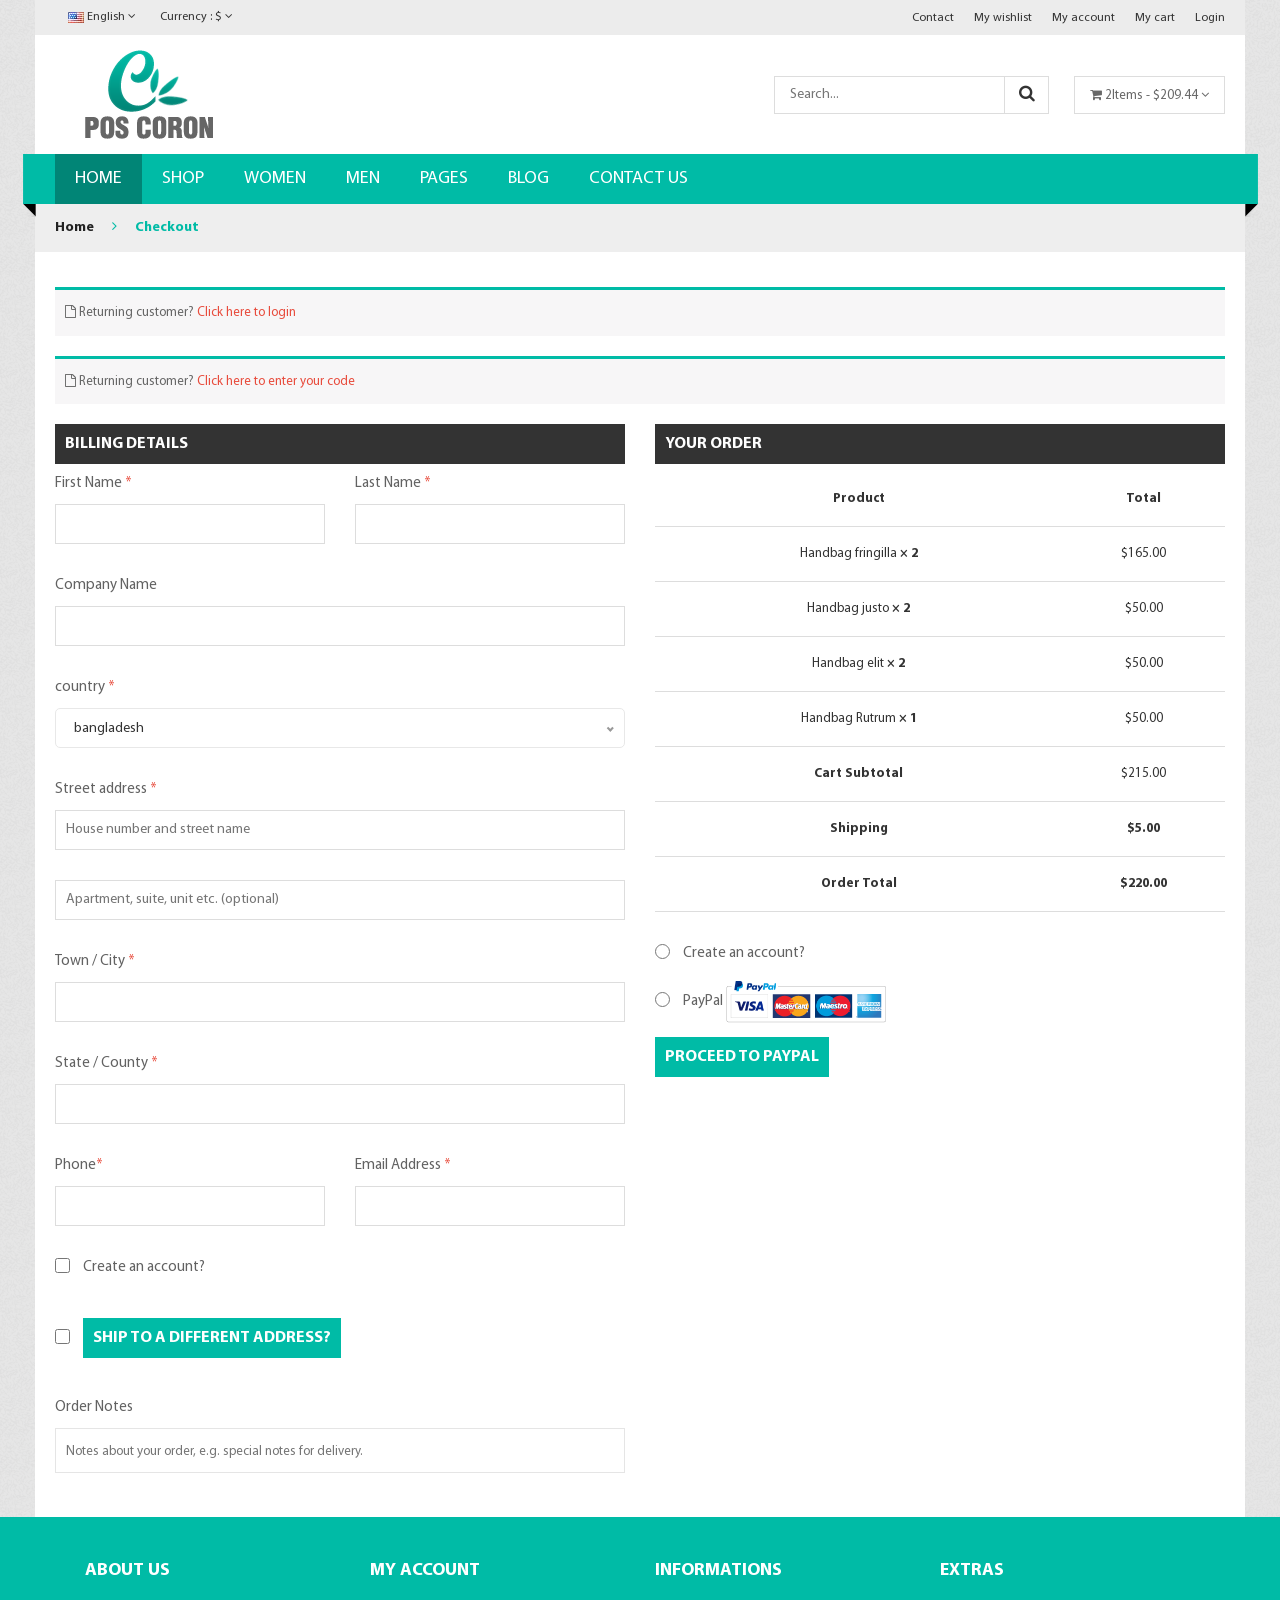
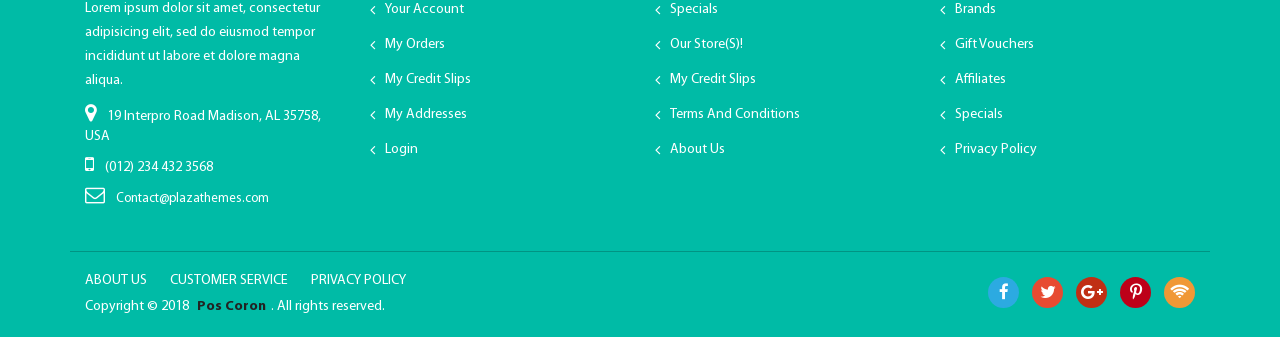
<file: Document/shop-coron/shop-coron/checkout.html>
﻿<!doctype html>
<html class="no-js" lang="zxx">
    <head>
        <meta charset="utf-8">
        <meta http-equiv="x-ua-compatible" content="ie=edge">
        <title>Coron-checkout</title>
        <meta name="description" content="">
        <meta name="viewport" content="width=device-width, initial-scale=1">
        <!-- Favicon -->
        <link rel="shortcut icon" type="image/x-icon" href="assets\img\favicon.png">
		
		<!-- all css here -->
       <link rel="stylesheet" href="assets\css\bootstrap.min.css">
        <link rel="stylesheet" href="assets\css\plugin.css">
        <link rel="stylesheet" href="assets\css\bundle.css">
        <link rel="stylesheet" href="assets\css\style.css">
        <link rel="stylesheet" href="assets\css\responsive.css">
        <script src="assets\js\vendor\modernizr-2.8.3.min.js"></script>
    </head>
    <body>
            <!-- Add your site or application content here -->
            
            <!--pos page start-->
            <div class="pos_page">
                <div class="container">
                    <!--pos page inner-->
                    <div class="pos_page_inner">  
                       <!--header area -->
                        <div class="header_area">
                            <!--header top--> 
                            <div class="header_top">
                               <div class="row align-items-center">
                                    <div class="col-lg-6 col-md-6">
                                       <div class="switcher">
                                            <ul>
                                                <li class="languages"><a href="#"><img src="assets\img\logo\fontlogo.jpg" alt=""> English <i class="fa fa-angle-down"></i></a>
                                                    <ul class="dropdown_languages">
                                                        <li><a href="#"><img src="assets\img\logo\fontlogo.jpg" alt=""> English</a></li>
                                                        <li><a href="#"><img src="assets\img\logo\fontlogo2.jpg" alt=""> French </a></li>
                                                    </ul>   
                                                </li> 

                                                <li class="currency"><a href="#"> Currency : $ <i class="fa fa-angle-down"></i></a>
                                                    <ul class="dropdown_currency">
                                                        <li><a href="#"> Dollar (USD)</a></li>
                                                        <li><a href="#"> Euro (EUR)  </a></li>
                                                    </ul>  
                                                </li> 
                                            </ul>
                                        </div>
                                    </div>
                                    <div class="col-lg-6 col-md-6">
                                        <div class="header_links">
                                            <ul>
                                                <li><a href="contact.html" title="Contact">Contact</a></li>
                                                <li><a href="wishlist.html" title="wishlist">My wishlist</a></li>
                                                <li><a href="my-account.html" title="My account">My account</a></li>
                                                <li><a href="cart.html" title="My cart">My cart</a></li>
                                                <li><a href="login.html" title="Login">Login</a></li>
                                            </ul>
                                        </div>   
                                    </div>
                               </div> 
                            </div> 
                            <!--header top end-->

                            <!--header middel--> 
                            <div class="header_middel">
                                <div class="row align-items-center">
                                    <div class="col-lg-3 col-md-3">
                                        <div class="logo">
                                            <a href="index.html"><img src="assets\img\logo\logo.jpg.png" alt=""></a>
                                        </div>
                                    </div>
                                    <div class="col-lg-9 col-md-9">
                                        <div class="header_right_info">
                                            <div class="search_bar">
                                                <form action="#">
                                                    <input placeholder="Search..." type="text">
                                                    <button type="submit"><i class="fa fa-search"></i></button>
                                                </form>
                                            </div>
                                            <div class="shopping_cart">
                                                <a href="#"><i class="fa fa-shopping-cart"></i> 2Items - $209.44 <i class="fa fa-angle-down"></i></a>

                                                <!--mini cart-->
                                                <div class="mini_cart">
                                                    <div class="cart_item">
                                                       <div class="cart_img">
                                                           <a href="#"><img src="assets\img\cart\cart.jpg" alt=""></a>
                                                       </div>
                                                        <div class="cart_info">
                                                            <a href="#">lorem ipsum dolor</a>
                                                            <span class="cart_price">$115.00</span>
                                                            <span class="quantity">Qty: 1</span>
                                                        </div>
                                                        <div class="cart_remove">
                                                            <a title="Remove this item" href="#"><i class="fa fa-times-circle"></i></a>
                                                        </div>
                                                    </div>
                                                    <div class="cart_item">
                                                       <div class="cart_img">
                                                           <a href="#"><img src="assets\img\cart\cart2.jpg" alt=""></a>
                                                       </div>
                                                        <div class="cart_info">
                                                            <a href="#">Quisque ornare dui</a>
                                                            <span class="cart_price">$105.00</span>
                                                            <span class="quantity">Qty: 1</span>
                                                        </div>
                                                        <div class="cart_remove">
                                                            <a title="Remove this item" href="#"><i class="fa fa-times-circle"></i></a>
                                                        </div>
                                                    </div>
                                                    <div class="shipping_price">
                                                        <span> Shipping </span>
                                                        <span>  $7.00  </span>
                                                    </div>
                                                    <div class="total_price">
                                                        <span> total </span>
                                                        <span class="prices">  $227.00  </span>
                                                    </div>
                                                    <div class="cart_button">
                                                        <a href="checkout.html"> Check out</a>
                                                    </div>
                                                </div>
                                                <!--mini cart end-->
                                            </div>

                                        </div>
                                    </div>
                                </div>
                            </div>     
                            <!--header middel end-->      
                            <div class="header_bottom">
                                <div class="row">
                                    <div class="col-12">
                                        <div class="main_menu_inner">
                                            <div class="main_menu d-none d-lg-block">
                                                <nav>
                                                    <ul>
                                                            <li class="active"><a href="index.html">Home</a>
                                                                <div class="mega_menu jewelry">
                                                                    <div class="mega_items jewelry">
                                                                        <ul>
                                                                            <li><a href="index.html">Home 1</a></li>
                                                                            <li><a href="index-2.html">Home 2</a></li>
                                                                        </ul>
                                                                    </div>
                                                                </div> 
                                                            </li>
                                                            <li><a href="shop.html">shop</a>
                                                                <div class="mega_menu jewelry">
                                                                    <div class="mega_items jewelry">
                                                                        <ul>
                                                                            <li><a href="shop-list.html">shop list</a></li>
                                                                            <li><a href="shop-fullwidth.html">shop Full Width Grid</a></li>
                                                                            <li><a href="shop-fullwidth-list.html">shop Full Width list</a></li>
                                                                            <li><a href="shop-sidebar.html">shop Right Sidebar</a></li>
                                                                            <li><a href="shop-sidebar-list.html">shop list Right Sidebar</a></li>
                                                                            <li><a href="single-product.html">Product Details</a></li>
                                                                            <li><a href="single-product-sidebar.html">Product sidebar</a></li>
                                                                            <li><a href="single-product-video.html">Product Details video</a></li>
                                                                            <li><a href="single-product-gallery.html">Product Details Gallery</a></li>
                                                                        </ul>
                                                                    </div>
                                                                </div>  
                                                            </li>
                                                            <li><a href="#">women</a>
                                                                <div class="mega_menu">
                                                                    <div class="mega_top fix">
                                                                        <div class="mega_items">
                                                                            <h3><a href="#">Accessories</a></h3>
                                                                            <ul>
                                                                                <li><a href="#">Cocktai</a></li>
                                                                                <li><a href="#">day</a></li>
                                                                                <li><a href="#">Evening</a></li>
                                                                                <li><a href="#">Sundresses</a></li>
                                                                                <li><a href="#">Belts</a></li>
                                                                                <li><a href="#">Sweets</a></li>
                                                                            </ul>
                                                                        </div>
                                                                        <div class="mega_items">
                                                                            <h3><a href="#">HandBags</a></h3>
                                                                            <ul>
                                                                                <li><a href="#">Accessories</a></li>
                                                                                <li><a href="#">Hats and Gloves</a></li>
                                                                                <li><a href="#">Lifestyle</a></li>
                                                                                <li><a href="#">Bras</a></li>
                                                                                <li><a href="#">Scarves</a></li>
                                                                                <li><a href="#">Small Leathers</a></li>
                                                                            </ul>
                                                                        </div>
                                                                        <div class="mega_items">
                                                                            <h3><a href="#">Tops</a></h3>
                                                                            <ul>
                                                                                <li><a href="#">Evening</a></li>
                                                                                <li><a href="#">Long Sleeved</a></li>
                                                                                <li><a href="#">Shrot Sleeved</a></li>
                                                                                <li><a href="#">Tanks and Camis</a></li>
                                                                                <li><a href="#">Sleeveless</a></li>
                                                                                <li><a href="#">Sleeveless</a></li>
                                                                            </ul>
                                                                        </div>
                                                                    </div>
                                                                    <div class="mega_bottom fix">
                                                                        <div class="mega_thumb">
                                                                            <a href="#"><img src="assets\img\banner\banner1.jpg" alt=""></a>
                                                                        </div>
                                                                        <div class="mega_thumb">
                                                                            <a href="#"><img src="assets\img\banner\banner2.jpg" alt=""></a>
                                                                        </div>
                                                                    </div>
                                                                </div>
                                                            </li>
                                                            <li><a href="#">men</a>
                                                                <div class="mega_menu">
                                                                    <div class="mega_top fix">
                                                                        <div class="mega_items">
                                                                            <h3><a href="#">Rings</a></h3>
                                                                            <ul>
                                                                                <li><a href="#">Platinum Rings</a></li>
                                                                                <li><a href="#">Gold Ring</a></li>
                                                                                <li><a href="#">Silver Ring</a></li>
                                                                                <li><a href="#">Tungsten Ring</a></li>
                                                                                <li><a href="#">Sweets</a></li>
                                                                            </ul>
                                                                        </div>
                                                                        <div class="mega_items">
                                                                            <h3><a href="#">Bands</a></h3>
                                                                            <ul>
                                                                                <li><a href="#">Platinum Bands</a></li>
                                                                                <li><a href="#">Gold Bands</a></li>
                                                                                <li><a href="#">Silver Bands</a></li>
                                                                                <li><a href="#">Silver Bands</a></li>
                                                                                <li><a href="#">Sweets</a></li>
                                                                            </ul>
                                                                        </div>
                                                                        <div class="mega_items">
                                                                            <a href="#"><img src="assets\img\banner\banner3.jpg" alt=""></a>
                                                                        </div>
                                                                    </div>

                                                                </div>
                                                            </li>
                                                            <li><a href="#">pages</a>
                                                                <div class="mega_menu">
                                                                    <div class="mega_top fix">
                                                                        <div class="mega_items">
                                                                            <h3><a href="#">Column1</a></h3>
                                                                            <ul>
                                                                                <li><a href="portfolio.html">Portfolio</a></li>
                                                                                <li><a href="portfolio-details.html">single portfolio </a></li>
                                                                                <li><a href="about.html">About Us </a></li>
                                                                                <li><a href="about-2.html">About Us 2</a></li>
                                                                                <li><a href="services.html">Service </a></li>
                                                                                <li><a href="my-account.html">my account </a></li>
                                                                            </ul>
                                                                        </div>
                                                                        <div class="mega_items">
                                                                            <h3><a href="#">Column2</a></h3>
                                                                            <ul>
                                                                                <li><a href="blog.html">Blog </a></li>
                                                                                <li><a href="blog-details.html">Blog  Details </a></li>
                                                                                <li><a href="blog-fullwidth.html">Blog FullWidth</a></li>
                                                                                <li><a href="blog-sidebar.html">Blog  Sidebar</a></li>
                                                                                <li><a href="faq.html">Frequently Questions</a></li>
                                                                                <li><a href="404.html">404</a></li>
                                                                            </ul>
                                                                        </div>
                                                                        <div class="mega_items">
                                                                            <h3><a href="#">Column3</a></h3>
                                                                            <ul>
                                                                                <li><a href="contact.html">Contact</a></li>
                                                                                <li><a href="cart.html">cart</a></li>
                                                                                <li><a href="checkout.html">Checkout  </a></li>
                                                                                <li><a href="wishlist.html">Wishlist</a></li>
                                                                                <li><a href="login.html">Login</a></li>
                                                                            </ul>
                                                                        </div>
                                                                    </div>
                                                                </div>
                                                            </li>
                                                            
                                                             <li><a href="blog.html">blog</a>
                                                                <div class="mega_menu jewelry">
                                                                    <div class="mega_items jewelry">
                                                                        <ul>
                                                                            <li><a href="blog-details.html">blog details</a></li>
                                                                            <li><a href="blog-fullwidth.html">blog fullwidth</a></li>
                                                                            <li><a href="blog-sidebar.html">blog sidebar</a></li>
                                                                        </ul>
                                                                    </div>
                                                                </div>  
                                                            </li>
                                                            <li><a href="contact.html">contact us</a></li>

                                                        </ul>
                                                </nav>
                                            </div>
                                            <div class="mobile-menu d-lg-none">
                                                    <nav>
                                                        <ul>
                                                            <li><a href="index.html">Home</a>
                                                                <div>
                                                                    <div>
                                                                        <ul>
                                                                            <li><a href="index.html">Home 1</a></li>
                                                                            <li><a href="index-2.html">Home 2</a></li>
                                                                        </ul>
                                                                    </div>
                                                                </div> 
                                                            </li>
                                                            <li><a href="shop.html">shop</a>
                                                                <div>
                                                                    <div>
                                                                        <ul>
                                                                            <li><a href="shop-list.html">shop list</a></li>
                                                                            <li><a href="shop-fullwidth.html">shop Full Width Grid</a></li>
                                                                            <li><a href="shop-fullwidth-list.html">shop Full Width list</a></li>
                                                                            <li><a href="shop-sidebar.html">shop Right Sidebar</a></li>
                                                                            <li><a href="shop-sidebar-list.html">shop list Right Sidebar</a></li>
                                                                            <li><a href="single-product.html">Product Details</a></li>
                                                                            <li><a href="single-product-sidebar.html">Product sidebar</a></li>
                                                                            <li><a href="single-product-video.html">Product Details video</a></li>
                                                                            <li><a href="single-product-gallery.html">Product Details Gallery</a></li>
                                                                        </ul>
                                                                    </div>
                                                                </div>  
                                                            </li>
                                                            <li><a href="#">women</a>
                                                                <div>
                                                                    <div>
                                                                        <div>
                                                                            <h3><a href="#">Accessories</a></h3>
                                                                            <ul>
                                                                                <li><a href="#">Cocktai</a></li>
                                                                                <li><a href="#">day</a></li>
                                                                                <li><a href="#">Evening</a></li>
                                                                                <li><a href="#">Sundresses</a></li>
                                                                                <li><a href="#">Belts</a></li>
                                                                                <li><a href="#">Sweets</a></li>
                                                                            </ul>
                                                                        </div>
                                                                        <div>
                                                                            <h3><a href="#">HandBags</a></h3>
                                                                            <ul>
                                                                                <li><a href="#">Accessories</a></li>
                                                                                <li><a href="#">Hats and Gloves</a></li>
                                                                                <li><a href="#">Lifestyle</a></li>
                                                                                <li><a href="#">Bras</a></li>
                                                                                <li><a href="#">Scarves</a></li>
                                                                                <li><a href="#">Small Leathers</a></li>
                                                                            </ul>
                                                                        </div>
                                                                        <div>
                                                                            <h3><a href="#">Tops</a></h3>
                                                                            <ul>
                                                                                <li><a href="#">Evening</a></li>
                                                                                <li><a href="#">Long Sleeved</a></li>
                                                                                <li><a href="#">Shrot Sleeved</a></li>
                                                                                <li><a href="#">Tanks and Camis</a></li>
                                                                                <li><a href="#">Sleeveless</a></li>
                                                                                <li><a href="#">Sleeveless</a></li>
                                                                            </ul>
                                                                        </div>
                                                                    </div>
                                                                    <div>
                                                                        <div>
                                                                            <a href="#"><img src="assets\img\banner\banner1.jpg" alt=""></a>
                                                                        </div>
                                                                        <div>
                                                                            <a href="#"><img src="assets\img\banner\banner2.jpg" alt=""></a>
                                                                        </div>
                                                                    </div>
                                                                </div>
                                                            </li>
                                                            <li><a href="#">men</a>
                                                                <div>
                                                                    <div>
                                                                        <div>
                                                                            <h3><a href="#">Rings</a></h3>
                                                                            <ul>
                                                                                <li><a href="#">Platinum Rings</a></li>
                                                                                <li><a href="#">Gold Ring</a></li>
                                                                                <li><a href="#">Silver Ring</a></li>
                                                                                <li><a href="#">Tungsten Ring</a></li>
                                                                                <li><a href="#">Sweets</a></li>
                                                                            </ul>
                                                                        </div>
                                                                        <div>
                                                                            <h3><a href="#">Bands</a></h3>
                                                                            <ul>
                                                                                <li><a href="#">Platinum Bands</a></li>
                                                                                <li><a href="#">Gold Bands</a></li>
                                                                                <li><a href="#">Silver Bands</a></li>
                                                                                <li><a href="#">Silver Bands</a></li>
                                                                                <li><a href="#">Sweets</a></li>
                                                                            </ul>
                                                                        </div>
                                                                        <div>
                                                                            <a href="#"><img src="assets\img\banner\banner3.jpg" alt=""></a>
                                                                        </div>
                                                                    </div>

                                                                </div>
                                                            </li>
                                                            <li><a href="#">pages</a>
                                                                <div>
                                                                    <div>
                                                                        <div>
                                                                            <h3><a href="#">Column1</a></h3>
                                                                            <ul>
                                                                                <li><a href="portfolio.html">Portfolio</a></li>
                                                                                <li><a href="portfolio-details.html">single portfolio </a></li>
                                                                                <li><a href="about.html">About Us </a></li>
                                                                                <li><a href="about-2.html">About Us 2</a></li>
                                                                                <li><a href="services.html">Service </a></li>
                                                                                <li><a href="my-account.html">my account </a></li>
                                                                            </ul>
                                                                        </div>
                                                                        <div>
                                                                            <h3><a href="#">Column2</a></h3>
                                                                            <ul>
                                                                                <li><a href="blog.html">Blog </a></li>
                                                                                <li><a href="blog-details.html">Blog  Details </a></li>
                                                                                <li><a href="blog-fullwidth.html">Blog FullWidth</a></li>
                                                                                <li><a href="blog-sidebar.html">Blog  Sidebar</a></li>
                                                                                <li><a href="faq.html">Frequently Questions</a></li>
                                                                                <li><a href="404.html">404</a></li>
                                                                            </ul>
                                                                        </div>
                                                                        <div>
                                                                            <h3><a href="#">Column3</a></h3>
                                                                            <ul>
                                                                                <li><a href="contact.html">Contact</a></li>
                                                                                <li><a href="cart.html">cart</a></li>
                                                                                <li><a href="checkout.html">Checkout  </a></li>
                                                                                <li><a href="wishlist.html">Wishlist</a></li>
                                                                                <li><a href="login.html">Login</a></li>
                                                                            </ul>
                                                                        </div>
                                                                    </div>
                                                                </div>
                                                            </li>
                                                            
                                                            <li><a href="blog.html">blog</a>
                                                                <div>
                                                                    <div>
                                                                        <ul>
                                                                            <li><a href="blog-details.html">blog details</a></li>
                                                                            <li><a href="blog-fullwidth.html">blog fullwidth</a></li>
                                                                            <li><a href="blog-sidebar.html">blog sidebar</a></li>
                                                                        </ul>
                                                                    </div>
                                                                </div>  
                                                            </li>
                                                            <li><a href="contact.html">contact us</a></li>

                                                        </ul>
                                                    </nav>
                                                </div>
                                        </div>
                                    </div>
                                </div>
                            </div>
                        </div>
                        <!--header end -->
                         <!--breadcrumbs area start-->
                        <div class="breadcrumbs_area">
                            <div class="row">
                                <div class="col-12">
                                    <div class="breadcrumb_content">
                                        <ul>
                                            <li><a href="index.html">home</a></li>
                                            <li><i class="fa fa-angle-right"></i></li>
                                            <li>checkout</li>
                                        </ul>

                                    </div>
                                </div>
                            </div>
                        </div>
                        <!--breadcrumbs area end-->


                        <!--Checkout page section-->
                        <div class="Checkout_section">
                            <div class="row">
                                   <div class="col-12">
                                        <div class="user-actions mb-20">
                                            <h3> 
                                                <i class="fa fa-file-o" aria-hidden="true"></i>
                                                Returning customer?
                                                <a class="Returning" href="#" data-toggle="collapse" data-target="#checkout_login" aria-expanded="true">Click here to login</a>     

                                            </h3>
                                             <div id="checkout_login" class="collapse" data-parent="#accordion">
                                                <div class="checkout_info">
                                                    <p>If you have shopped with us before, please enter your details in the boxes below. If you are a new customer please proceed to the Billing & Shipping section.</p>  
                                                    <form action="#">  
                                                        <div class="form_group mb-20">
                                                            <label>Username or email <span>*</span></label>
                                                            <input type="text">     
                                                        </div>
                                                        <div class="form_group mb-25">
                                                            <label>Password  <span>*</span></label>
                                                            <input type="text">     
                                                        </div> 
                                                        <div class="form_group group_3 ">
                                                            <input value="Login" type="submit">
                                                            <label for="remember_box">
                                                                <input id="remember_box" type="checkbox">
                                                                <span> Remember me </span>
                                                            </label>     
                                                        </div>
                                                        <a href="#">Lost your password?</a>
                                                    </form>          
                                                </div>
                                            </div>    
                                        </div>
                                        <div class="user-actions mb-20">
                                            <h3> 
                                                <i class="fa fa-file-o" aria-hidden="true"></i>
                                                Returning customer?
                                                <a class="Returning" href="#" data-toggle="collapse" data-target="#checkout_coupon" aria-expanded="true">Click here to enter your code</a>     

                                            </h3>
                                             <div id="checkout_coupon" class="collapse" data-parent="#accordion">
                                                <div class="checkout_info">
                                                    <form action="#">
                                                        <input placeholder="Coupon code" type="text">
                                                         <input value="Apply coupon" type="submit">
                                                    </form>
                                                </div>
                                            </div>    
                                        </div>    
                                   </div>
                                </div>
                            <div class="checkout_form">
                                    <div class="row">
                                        <div class="col-lg-6 col-md-6">
                                            <form action="#">
                                                <h3>Billing Details</h3>
                                                <div class="row">

                                                    <div class="col-lg-6 mb-30">
                                                        <label>First Name <span>*</span></label>
                                                        <input type="text">    
                                                    </div>
                                                    <div class="col-lg-6 mb-30">
                                                        <label>Last Name  <span>*</span></label>
                                                        <input type="text"> 
                                                    </div>
                                                    <div class="col-12 mb-30">
                                                        <label>Company Name</label>
                                                        <input type="text">     
                                                    </div>
                                                    <div class="col-12 mb-30">
                                                        <label for="country">country <span>*</span></label>
                                                        <select name="cuntry" id="country"> 
                                                            <option value="2">bangladesh</option>      
                                                            <option value="3">Algeria</option> 
                                                            <option value="4">Afghanistan</option>    
                                                            <option value="5">Ghana</option>    
                                                            <option value="6">Albania</option>    
                                                            <option value="7">Bahrain</option>    
                                                            <option value="8">Colombia</option>    
                                                            <option value="9">Dominican Republic</option>   

                                                        </select>
                                                    </div>

                                                    <div class="col-12 mb-30">
                                                        <label>Street address  <span>*</span></label>
                                                        <input placeholder="House number and street name" type="text">     
                                                    </div>
                                                    <div class="col-12 mb-30">
                                                        <input placeholder="Apartment, suite, unit etc. (optional)" type="text">     
                                                    </div>
                                                    <div class="col-12 mb-30">
                                                        <label>Town / City <span>*</span></label>
                                                        <input type="text">    
                                                    </div> 
                                                     <div class="col-12 mb-30">
                                                        <label>State / County <span>*</span></label>
                                                        <input type="text">    
                                                    </div> 
                                                    <div class="col-lg-6 mb-30">
                                                        <label>Phone<span>*</span></label>
                                                        <input type="text"> 

                                                    </div> 
                                                     <div class="col-lg-6 mb-30">
                                                        <label> Email Address   <span>*</span></label>
                                                          <input type="text"> 

                                                    </div> 
                                                    <div class="col-12 mb-30">
                                                        <input id="account" type="checkbox" data-target="createp_account">
                                                        <label for="account" data-toggle="collapse" data-target="#collapseOne" aria-controls="collapseOne">Create an account?</label>

                                                        <div id="collapseOne" class="collapse one" data-parent="#accordion">
                                                            <div class="card-body1">
                                                               <label> Account password   <span>*</span></label>
                                                                <input placeholder="password" type="password">  
                                                            </div>
                                                        </div>
                                                    </div>
                                                    <div class="col-12 mb-30">
                                                        <input id="address" type="checkbox" data-target="createp_account">
                                                        <label class="righ_0" for="address" data-toggle="collapse" data-target="#collapsetwo" aria-controls="collapseOne">Ship to a different address?</label>

                                                        <div id="collapsetwo" class="collapse one" data-parent="#accordion">
                                                           <div class="row">
                                                                <div class="col-lg-6 mb-30">
                                                                    <label>First Name <span>*</span></label>
                                                                    <input type="text">    
                                                                </div>
                                                                <div class="col-lg-6 mb-30">
                                                                    <label>Last Name  <span>*</span></label>
                                                                    <input type="text"> 
                                                                </div>
                                                                <div class="col-12 mb-30">
                                                                    <label>Company Name</label>
                                                                    <input type="text">     
                                                                </div>
                                                                <div class="col-12 mb-30">
                                                                    <div class="select_form_select">
                                                                        <label for="countru_name">country <span>*</span></label>
                                                                        <select name="cuntry" id="countru_name"> 
                                                                            <option value="2">bangladesh</option>      
                                                                            <option value="3">Algeria</option> 
                                                                            <option value="4">Afghanistan</option>    
                                                                            <option value="5">Ghana</option>    
                                                                            <option value="6">Albania</option>    
                                                                            <option value="7">Bahrain</option>    
                                                                            <option value="8">Colombia</option>    
                                                                            <option value="9">Dominican Republic</option>   

                                                                        </select>
                                                                    </div> 
                                                                </div>

                                                                <div class="col-12 mb-30">
                                                                    <label>Street address  <span>*</span></label>
                                                                    <input placeholder="House number and street name" type="text">     
                                                                </div>
                                                                <div class="col-12 mb-30">
                                                                    <input placeholder="Apartment, suite, unit etc. (optional)" type="text">     
                                                                </div>
                                                                <div class="col-12 mb-30">
                                                                    <label>Town / City <span>*</span></label>
                                                                    <input type="text">    
                                                                </div> 
                                                                 <div class="col-12 mb-30">
                                                                    <label>State / County <span>*</span></label>
                                                                    <input type="text">    
                                                                </div> 
                                                                <div class="col-lg-6 mb-30">
                                                                    <label>Phone<span>*</span></label>
                                                                    <input type="text"> 

                                                                </div> 
                                                                 <div class="col-lg-6">
                                                                    <label> Email Address   <span>*</span></label>
                                                                      <input type="text"> 

                                                                </div> 
                                                            </div>
                                                        </div>
                                                    </div>
                                                    <div class="col-12">
                                                        <div class="order-notes">
                                                             <label for="order_note">Order Notes</label>
                                                            <textarea id="order_note" placeholder="Notes about your order, e.g. special notes for delivery."></textarea>
                                                        </div>    
                                                    </div>     	    	    	    	    	    	    
                                                </div>
                                            </form>    
                                        </div>
                                        <div class="col-lg-6 col-md-6">
                                            <form action="#">    
                                                <h3>Your order</h3> 
                                                <div class="order_table table-responsive mb-30">
                                                    <table>
                                                        <thead>
                                                            <tr>
                                                                <th>Product</th>
                                                                <th>Total</th>
                                                            </tr>
                                                        </thead>
                                                        <tbody>
                                                            <tr>
                                                                <td> Handbag  fringilla <strong> × 2</strong></td>
                                                                <td> $165.00</td>
                                                            </tr>
                                                            <tr>
                                                                <td>  Handbag  justo	 <strong> × 2</strong></td>
                                                                <td> $50.00</td>
                                                            </tr>
                                                            <tr>
                                                                <td>  Handbag elit	<strong> × 2</strong></td>
                                                                <td> $50.00</td>
                                                            </tr>
                                                            <tr>
                                                                <td> Handbag Rutrum	 <strong> × 1</strong></td>
                                                                <td> $50.00</td>
                                                            </tr>
                                                        </tbody>
                                                        <tfoot>
                                                            <tr>
                                                                <th>Cart Subtotal</th>
                                                                <td>$215.00</td>
                                                            </tr>
                                                            <tr>
                                                                <th>Shipping</th>
                                                                <td><strong>$5.00</strong></td>
                                                            </tr>
                                                            <tr class="order_total">
                                                                <th>Order Total</th>
                                                                <td><strong>$220.00</strong></td>
                                                            </tr>
                                                        </tfoot>
                                                    </table>     
                                                </div>
                                                <div class="payment_method">
                                                   <div class="panel-default">
                                                        <input id="payment" name="check_method" type="radio" data-target="createp_account">
                                                        <label for="payment" data-toggle="collapse" data-target="#method" aria-controls="method">Create an account?</label>

                                                        <div id="method" class="collapse one" data-parent="#accordion">
                                                            <div class="card-body1">
                                                               <p>Please send a check to Store Name, Store Street, Store Town, Store State / County, Store Postcode.</p>
                                                            </div>
                                                        </div>
                                                    </div> 
                                                   <div class="panel-default">
                                                        <input id="payment_defult" name="check_method" type="radio" data-target="createp_account">
                                                        <label for="payment_defult" data-toggle="collapse" data-target="#collapsedefult" aria-controls="collapsedefult">PayPal <img src="assets\img\visha\papyel.png" alt=""></label>

                                                        <div id="collapsedefult" class="collapse one" data-parent="#accordion">
                                                            <div class="card-body1">
                                                               <p>Pay via PayPal; you can pay with your credit card if you don’t have a PayPal account.</p> 
                                                            </div>
                                                        </div>
                                                    </div>
                                                    <div class="order_button">
                                                        <button type="submit">Proceed to PayPal</button> 
                                                    </div>    
                                                </div> 
                                            </form>         
                                        </div>
                                    </div> 
                                </div>        
                        </div>
                        <!--Checkout page section end-->

                    </div>
                    <!--pos page inner end-->
                </div>
            </div>
            <!--pos page end-->
            
            <!--footer area start-->
            <div class="footer_area">
                <div class="footer_top">
                    <div class="container">
                        <div class="row">
                            <div class="col-lg-3 col-md-6 col-sm-6">
                                <div class="footer_widget">
                                    <h3>About us</h3>
                                    <p>Lorem ipsum dolor sit amet, consectetur adipisicing elit, sed do eiusmod tempor incididunt ut labore et dolore magna aliqua.</p>
                                    <div class="footer_widget_contect">
                                        <p><i class="fa fa-map-marker" aria-hidden="true"></i>  19 Interpro Road Madison, AL 35758, USA</p>

                                        <p><i class="fa fa-mobile" aria-hidden="true"></i> (012) 234 432 3568</p>
                                        <a href="#"><i class="fa fa-envelope-o" aria-hidden="true"></i> Contact@plazathemes.com </a>
                                    </div>
                                </div>
                            </div>
                            <div class="col-lg-3 col-md-6 col-sm-6">
                                <div class="footer_widget">
                                    <h3>My Account</h3>
                                    <ul>
                                        <li><a href="#">Your Account</a></li>
                                        <li><a href="#">My orders</a></li>
                                        <li><a href="#">My credit slips</a></li>
                                        <li><a href="#">My addresses</a></li>
                                        <li><a href="#">Login</a></li>
                                    </ul>
                                </div>
                            </div>
                            <div class="col-lg-3 col-md-6 col-sm-6">
                                <div class="footer_widget">
                                    <h3>Informations</h3>
                                    <ul>
                                        <li><a href="#">Specials</a></li>
                                        <li><a href="#">Our store(s)!</a></li>
                                        <li><a href="#">My credit slips</a></li>
                                        <li><a href="#">Terms and conditions</a></li>
                                        <li><a href="#">About us</a></li>
                                    </ul>
                                </div>
                            </div>
                            <div class="col-lg-3 col-md-6 col-sm-6">
                                <div class="footer_widget">
                                    <h3>extras</h3>
                                    <ul>
                                        <li><a href="#"> Brands</a></li>
                                        <li><a href="#"> Gift Vouchers </a></li>
                                        <li><a href="#"> Affiliates </a></li>
                                        <li><a href="#"> Specials </a></li>
                                        <li><a href="#"> Privacy policy </a></li>
                                    </ul>
                                </div>
                            </div>
                        </div>
                    </div>
                </div>
                <div class="footer_bottom">
                    <div class="container">
                        <div class="row align-items-center">
                            <div class="col-lg-6 col-md-6">
                                <div class="copyright_area">
                                    <ul>
                                        <li><a href="#"> about us </a></li>
                                        <li><a href="#">  Customer Service  </a></li>
                                        <li><a href="#">  Privacy Policy  </a></li>
                                    </ul>
                                    <p>Copyright &copy; 2018 <a href="#">Pos Coron</a>. All rights reserved. </p>
                                </div>
                            </div>
                            <div class="col-lg-6 col-md-6">
                                <div class="footer_social text-right">
                                    <ul>
                                        <li><a href="#"><i class="fa fa-facebook"></i></a></li>
                                        <li><a href="#"><i class="fa fa-twitter"></i></a></li>
                                        <li><a href="#"><i class="fa fa-google-plus" aria-hidden="true"></i></a></li>
                                        <li><a class="pinterest" href="#"><i class="fa fa-pinterest-p" aria-hidden="true"></i></a></li>
                                        
                                        <li><a href="#"><i class="fa fa-wifi" aria-hidden="true"></i></a></li>
                                    </ul>
                                </div>
                            </div>
                        </div>
                    </div>
                </div>
            </div>
            <!--footer area end-->
            
            
            
            
      
		
		<!-- all js here -->
        <script src="assets\js\vendor\jquery-1.12.0.min.js"></script>
        <script src="assets\js\popper.js"></script>
        <script src="assets\js\bootstrap.min.js"></script>
        <script src="assets\js\ajax-mail.js"></script>
        <script src="assets\js\plugins.js"></script>
        <script src="assets\js\main.js"></script>
    </body>
</html>
</file>
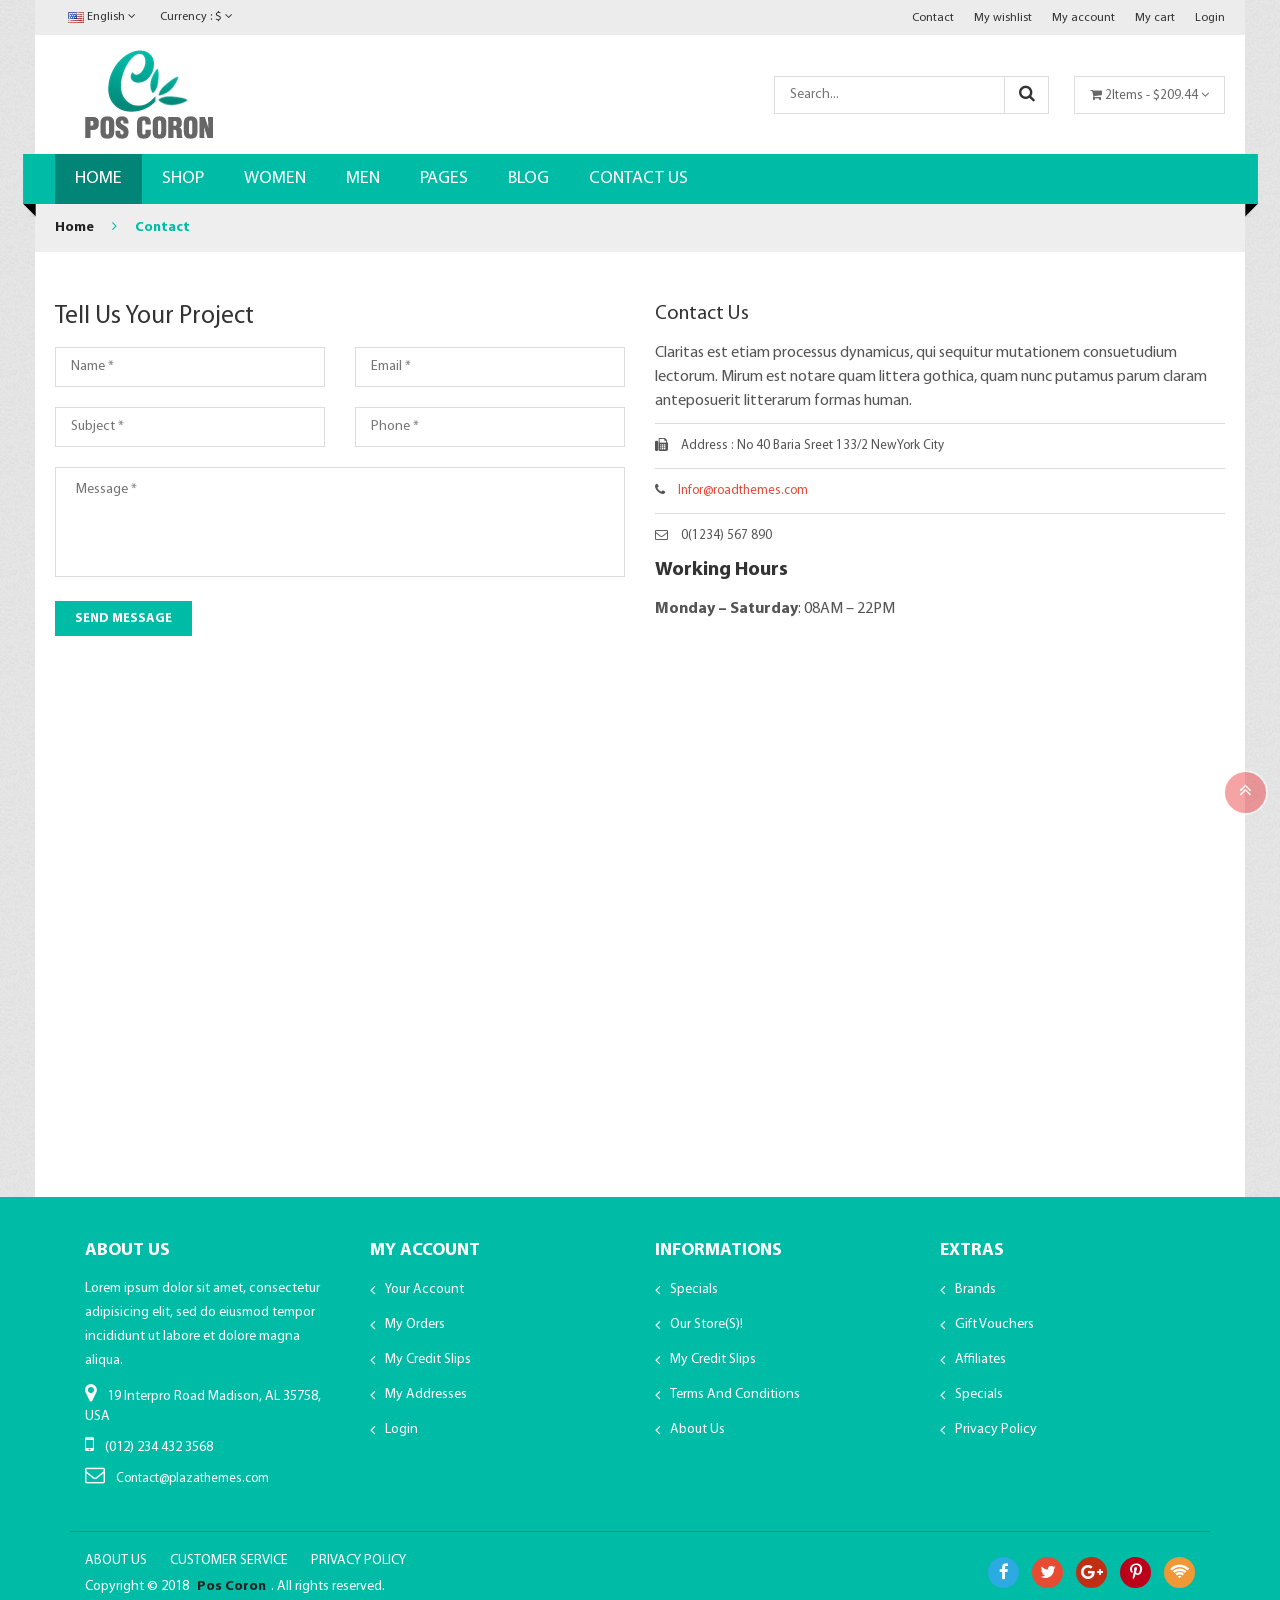
<file: Document/shop-coron/shop-coron/contact.html>
﻿<!doctype html>
<html class="no-js" lang="zxx">
    <head>
        <meta charset="utf-8">
        <meta http-equiv="x-ua-compatible" content="ie=edge">
        <title>Coron-contact</title>
        <meta name="description" content="">
        <meta name="viewport" content="width=device-width, initial-scale=1">
        <!-- Favicon -->
        <link rel="shortcut icon" type="image/x-icon" href="assets\img\favicon.png">
		
		<!-- all css here -->
       <link rel="stylesheet" href="assets\css\bootstrap.min.css">
        <link rel="stylesheet" href="assets\css\plugin.css">
        <link rel="stylesheet" href="assets\css\bundle.css">
        <link rel="stylesheet" href="assets\css\style.css">
        <link rel="stylesheet" href="assets\css\responsive.css">
        <script src="assets\js\vendor\modernizr-2.8.3.min.js"></script>
    </head>
    <body>
            <!-- Add your site or application content here -->
            
            <!--pos page start-->
            <div class="pos_page">
                <div class="container">
                   <!--pos page inner-->
                    <div class="pos_page_inner">  
                       <!--header area -->
                        <div class="header_area">
                            <!--header top--> 
                            <div class="header_top">
                               <div class="row align-items-center">
                                    <div class="col-lg-6 col-md-6">
                                       <div class="switcher">
                                            <ul>
                                                <li class="languages"><a href="#"><img src="assets\img\logo\fontlogo.jpg" alt=""> English <i class="fa fa-angle-down"></i></a>
                                                    <ul class="dropdown_languages">
                                                        <li><a href="#"><img src="assets\img\logo\fontlogo.jpg" alt=""> English</a></li>
                                                        <li><a href="#"><img src="assets\img\logo\fontlogo2.jpg" alt=""> French </a></li>
                                                    </ul>   
                                                </li> 

                                                <li class="currency"><a href="#"> Currency : $ <i class="fa fa-angle-down"></i></a>
                                                    <ul class="dropdown_currency">
                                                        <li><a href="#"> Dollar (USD)</a></li>
                                                        <li><a href="#"> Euro (EUR)  </a></li>
                                                    </ul> 
                                                </li> 
                                            </ul>
                                        </div>
                                    </div>
                                    <div class="col-lg-6 col-md-6">
                                        <div class="header_links">
                                            <ul>
                                                <li><a href="contact.html" title="Contact">Contact</a></li>
                                                <li><a href="wishlist.html" title="wishlist">My wishlist</a></li>
                                                <li><a href="my-account.html" title="My account">My account</a></li>
                                                <li><a href="cart.html" title="My cart">My cart</a></li>
                                                <li><a href="login.html" title="Login">Login</a></li>
                                            </ul>
                                        </div>   
                                    </div>
                               </div> 
                            </div> 
                            <!--header top end-->

                            <!--header middel--> 
                            <div class="header_middel">
                                <div class="row align-items-center">
                                    <div class="col-lg-3 col-md-3">
                                        <div class="logo">
                                            <a href="index.html"><img src="assets\img\logo\logo.jpg.png" alt=""></a>
                                        </div>
                                    </div>
                                    <div class="col-lg-9 col-md-9">
                                        <div class="header_right_info">
                                            <div class="search_bar">
                                                <form action="#">
                                                    <input placeholder="Search..." type="text">
                                                    <button type="submit"><i class="fa fa-search"></i></button>
                                                </form>
                                            </div>
                                            <div class="shopping_cart">
                                                <a href="#"><i class="fa fa-shopping-cart"></i> 2Items - $209.44 <i class="fa fa-angle-down"></i></a>

                                                <!--mini cart-->
                                                <div class="mini_cart">
                                                    <div class="cart_item">
                                                       <div class="cart_img">
                                                           <a href="#"><img src="assets\img\cart\cart.jpg" alt=""></a>
                                                       </div>
                                                        <div class="cart_info">
                                                            <a href="#">lorem ipsum dolor</a>
                                                            <span class="cart_price">$115.00</span>
                                                            <span class="quantity">Qty: 1</span>
                                                        </div>
                                                        <div class="cart_remove">
                                                            <a title="Remove this item" href="#"><i class="fa fa-times-circle"></i></a>
                                                        </div>
                                                    </div>
                                                    <div class="cart_item">
                                                       <div class="cart_img">
                                                           <a href="#"><img src="assets\img\cart\cart2.jpg" alt=""></a>
                                                       </div>
                                                        <div class="cart_info">
                                                            <a href="#">Quisque ornare dui</a>
                                                            <span class="cart_price">$105.00</span>
                                                            <span class="quantity">Qty: 1</span>
                                                        </div>
                                                        <div class="cart_remove">
                                                            <a title="Remove this item" href="#"><i class="fa fa-times-circle"></i></a>
                                                        </div>
                                                    </div>
                                                    <div class="shipping_price">
                                                        <span> Shipping </span>
                                                        <span>  $7.00  </span>
                                                    </div>
                                                    <div class="total_price">
                                                        <span> total </span>
                                                        <span class="prices">  $227.00  </span>
                                                    </div>
                                                    <div class="cart_button">
                                                        <a href="checkout.html"> Check out</a>
                                                    </div>
                                                </div>
                                                <!--mini cart end-->
                                            </div>

                                        </div>
                                    </div>
                                </div>
                            </div>     
                            <!--header middel end-->      
                            <div class="header_bottom">
                               <div class="row">
                                    <div class="col-12">
                                        <div class="main_menu_inner">
                                            <div class="main_menu d-none d-lg-block">
                                                <nav>
                                                    <ul>
                                                            <li class="active"><a href="index.html">Home</a>
                                                                <div class="mega_menu jewelry">
                                                                    <div class="mega_items jewelry">
                                                                        <ul>
                                                                            <li><a href="index.html">Home 1</a></li>
                                                                            <li><a href="index-2.html">Home 2</a></li>
                                                                        </ul>
                                                                    </div>
                                                                </div> 
                                                            </li>
                                                            <li><a href="shop.html">shop</a>
                                                                <div class="mega_menu jewelry">
                                                                    <div class="mega_items jewelry">
                                                                        <ul>
                                                                            <li><a href="shop-list.html">shop list</a></li>
                                                                            <li><a href="shop-fullwidth.html">shop Full Width Grid</a></li>
                                                                            <li><a href="shop-fullwidth-list.html">shop Full Width list</a></li>
                                                                            <li><a href="shop-sidebar.html">shop Right Sidebar</a></li>
                                                                            <li><a href="shop-sidebar-list.html">shop list Right Sidebar</a></li>
                                                                            <li><a href="single-product.html">Product Details</a></li>
                                                                            <li><a href="single-product-sidebar.html">Product sidebar</a></li>
                                                                            <li><a href="single-product-video.html">Product Details video</a></li>
                                                                            <li><a href="single-product-gallery.html">Product Details Gallery</a></li>
                                                                        </ul>
                                                                    </div>
                                                                </div>  
                                                            </li>
                                                            <li><a href="#">women</a>
                                                                <div class="mega_menu">
                                                                    <div class="mega_top fix">
                                                                        <div class="mega_items">
                                                                            <h3><a href="#">Accessories</a></h3>
                                                                            <ul>
                                                                                <li><a href="#">Cocktai</a></li>
                                                                                <li><a href="#">day</a></li>
                                                                                <li><a href="#">Evening</a></li>
                                                                                <li><a href="#">Sundresses</a></li>
                                                                                <li><a href="#">Belts</a></li>
                                                                                <li><a href="#">Sweets</a></li>
                                                                            </ul>
                                                                        </div>
                                                                        <div class="mega_items">
                                                                            <h3><a href="#">HandBags</a></h3>
                                                                            <ul>
                                                                                <li><a href="#">Accessories</a></li>
                                                                                <li><a href="#">Hats and Gloves</a></li>
                                                                                <li><a href="#">Lifestyle</a></li>
                                                                                <li><a href="#">Bras</a></li>
                                                                                <li><a href="#">Scarves</a></li>
                                                                                <li><a href="#">Small Leathers</a></li>
                                                                            </ul>
                                                                        </div>
                                                                        <div class="mega_items">
                                                                            <h3><a href="#">Tops</a></h3>
                                                                            <ul>
                                                                                <li><a href="#">Evening</a></li>
                                                                                <li><a href="#">Long Sleeved</a></li>
                                                                                <li><a href="#">Shrot Sleeved</a></li>
                                                                                <li><a href="#">Tanks and Camis</a></li>
                                                                                <li><a href="#">Sleeveless</a></li>
                                                                                <li><a href="#">Sleeveless</a></li>
                                                                            </ul>
                                                                        </div>
                                                                    </div>
                                                                    <div class="mega_bottom fix">
                                                                        <div class="mega_thumb">
                                                                            <a href="#"><img src="assets\img\banner\banner1.jpg" alt=""></a>
                                                                        </div>
                                                                        <div class="mega_thumb">
                                                                            <a href="#"><img src="assets\img\banner\banner2.jpg" alt=""></a>
                                                                        </div>
                                                                    </div>
                                                                </div>
                                                            </li>
                                                            <li><a href="#">men</a>
                                                                <div class="mega_menu">
                                                                    <div class="mega_top fix">
                                                                        <div class="mega_items">
                                                                            <h3><a href="#">Rings</a></h3>
                                                                            <ul>
                                                                                <li><a href="#">Platinum Rings</a></li>
                                                                                <li><a href="#">Gold Ring</a></li>
                                                                                <li><a href="#">Silver Ring</a></li>
                                                                                <li><a href="#">Tungsten Ring</a></li>
                                                                                <li><a href="#">Sweets</a></li>
                                                                            </ul>
                                                                        </div>
                                                                        <div class="mega_items">
                                                                            <h3><a href="#">Bands</a></h3>
                                                                            <ul>
                                                                                <li><a href="#">Platinum Bands</a></li>
                                                                                <li><a href="#">Gold Bands</a></li>
                                                                                <li><a href="#">Silver Bands</a></li>
                                                                                <li><a href="#">Silver Bands</a></li>
                                                                                <li><a href="#">Sweets</a></li>
                                                                            </ul>
                                                                        </div>
                                                                        <div class="mega_items">
                                                                            <a href="#"><img src="assets\img\banner\banner3.jpg" alt=""></a>
                                                                        </div>
                                                                    </div>

                                                                </div>
                                                            </li>
                                                            <li><a href="#">pages</a>
                                                                <div class="mega_menu">
                                                                    <div class="mega_top fix">
                                                                        <div class="mega_items">
                                                                            <h3><a href="#">Column1</a></h3>
                                                                            <ul>
                                                                                <li><a href="portfolio.html">Portfolio</a></li>
                                                                                <li><a href="portfolio-details.html">single portfolio </a></li>
                                                                                <li><a href="about.html">About Us </a></li>
                                                                                <li><a href="about-2.html">About Us 2</a></li>
                                                                                <li><a href="services.html">Service </a></li>
                                                                                <li><a href="my-account.html">my account </a></li>
                                                                            </ul>
                                                                        </div>
                                                                        <div class="mega_items">
                                                                            <h3><a href="#">Column2</a></h3>
                                                                            <ul>
                                                                                <li><a href="blog.html">Blog </a></li>
                                                                                <li><a href="blog-details.html">Blog  Details </a></li>
                                                                                <li><a href="blog-fullwidth.html">Blog FullWidth</a></li>
                                                                                <li><a href="blog-sidebar.html">Blog  Sidebar</a></li>
                                                                                <li><a href="faq.html">Frequently Questions</a></li>
                                                                                <li><a href="404.html">404</a></li>
                                                                            </ul>
                                                                        </div>
                                                                        <div class="mega_items">
                                                                            <h3><a href="#">Column3</a></h3>
                                                                            <ul>
                                                                                <li><a href="contact.html">Contact</a></li>
                                                                                <li><a href="cart.html">cart</a></li>
                                                                                <li><a href="checkout.html">Checkout  </a></li>
                                                                                <li><a href="wishlist.html">Wishlist</a></li>
                                                                                <li><a href="login.html">Login</a></li>
                                                                            </ul>
                                                                        </div>
                                                                    </div>
                                                                </div>
                                                            </li>
                                                            
                                                             <li><a href="blog.html">blog</a>
                                                                <div class="mega_menu jewelry">
                                                                    <div class="mega_items jewelry">
                                                                        <ul>
                                                                            <li><a href="blog-details.html">blog details</a></li>
                                                                            <li><a href="blog-fullwidth.html">blog fullwidth</a></li>
                                                                            <li><a href="blog-sidebar.html">blog sidebar</a></li>
                                                                        </ul>
                                                                    </div>
                                                                </div>  
                                                            </li>
                                                            <li><a href="contact.html">contact us</a></li>

                                                        </ul>
                                                </nav>
                                            </div>
                                            <div class="mobile-menu d-lg-none">
                                                    <nav>
                                                        <ul>
                                                            <li><a href="index.html">Home</a>
                                                                <div>
                                                                    <div>
                                                                        <ul>
                                                                            <li><a href="index.html">Home 1</a></li>
                                                                            <li><a href="index-2.html">Home 2</a></li>
                                                                        </ul>
                                                                    </div>
                                                                </div> 
                                                            </li>
                                                            <li><a href="shop.html">shop</a>
                                                                <div>
                                                                    <div>
                                                                        <ul>
                                                                            <li><a href="shop-list.html">shop list</a></li>
                                                                            <li><a href="shop-fullwidth.html">shop Full Width Grid</a></li>
                                                                            <li><a href="shop-fullwidth-list.html">shop Full Width list</a></li>
                                                                            <li><a href="shop-sidebar.html">shop Right Sidebar</a></li>
                                                                            <li><a href="shop-sidebar-list.html">shop list Right Sidebar</a></li>
                                                                            <li><a href="single-product.html">Product Details</a></li>
                                                                            <li><a href="single-product-sidebar.html">Product sidebar</a></li>
                                                                            <li><a href="single-product-video.html">Product Details video</a></li>
                                                                            <li><a href="single-product-gallery.html">Product Details Gallery</a></li>
                                                                        </ul>
                                                                    </div>
                                                                </div>  
                                                            </li>
                                                            <li><a href="#">women</a>
                                                                <div>
                                                                    <div>
                                                                        <div>
                                                                            <h3><a href="#">Accessories</a></h3>
                                                                            <ul>
                                                                                <li><a href="#">Cocktai</a></li>
                                                                                <li><a href="#">day</a></li>
                                                                                <li><a href="#">Evening</a></li>
                                                                                <li><a href="#">Sundresses</a></li>
                                                                                <li><a href="#">Belts</a></li>
                                                                                <li><a href="#">Sweets</a></li>
                                                                            </ul>
                                                                        </div>
                                                                        <div>
                                                                            <h3><a href="#">HandBags</a></h3>
                                                                            <ul>
                                                                                <li><a href="#">Accessories</a></li>
                                                                                <li><a href="#">Hats and Gloves</a></li>
                                                                                <li><a href="#">Lifestyle</a></li>
                                                                                <li><a href="#">Bras</a></li>
                                                                                <li><a href="#">Scarves</a></li>
                                                                                <li><a href="#">Small Leathers</a></li>
                                                                            </ul>
                                                                        </div>
                                                                        <div>
                                                                            <h3><a href="#">Tops</a></h3>
                                                                            <ul>
                                                                                <li><a href="#">Evening</a></li>
                                                                                <li><a href="#">Long Sleeved</a></li>
                                                                                <li><a href="#">Shrot Sleeved</a></li>
                                                                                <li><a href="#">Tanks and Camis</a></li>
                                                                                <li><a href="#">Sleeveless</a></li>
                                                                                <li><a href="#">Sleeveless</a></li>
                                                                            </ul>
                                                                        </div>
                                                                    </div>
                                                                    <div>
                                                                        <div>
                                                                            <a href="#"><img src="assets\img\banner\banner1.jpg" alt=""></a>
                                                                        </div>
                                                                        <div>
                                                                            <a href="#"><img src="assets\img\banner\banner2.jpg" alt=""></a>
                                                                        </div>
                                                                    </div>
                                                                </div>
                                                            </li>
                                                            <li><a href="#">men</a>
                                                                <div>
                                                                    <div>
                                                                        <div>
                                                                            <h3><a href="#">Rings</a></h3>
                                                                            <ul>
                                                                                <li><a href="#">Platinum Rings</a></li>
                                                                                <li><a href="#">Gold Ring</a></li>
                                                                                <li><a href="#">Silver Ring</a></li>
                                                                                <li><a href="#">Tungsten Ring</a></li>
                                                                                <li><a href="#">Sweets</a></li>
                                                                            </ul>
                                                                        </div>
                                                                        <div>
                                                                            <h3><a href="#">Bands</a></h3>
                                                                            <ul>
                                                                                <li><a href="#">Platinum Bands</a></li>
                                                                                <li><a href="#">Gold Bands</a></li>
                                                                                <li><a href="#">Silver Bands</a></li>
                                                                                <li><a href="#">Silver Bands</a></li>
                                                                                <li><a href="#">Sweets</a></li>
                                                                            </ul>
                                                                        </div>
                                                                        <div>
                                                                            <a href="#"><img src="assets\img\banner\banner3.jpg" alt=""></a>
                                                                        </div>
                                                                    </div>

                                                                </div>
                                                            </li>
                                                            <li><a href="#">pages</a>
                                                                <div>
                                                                    <div>
                                                                        <div>
                                                                            <h3><a href="#">Column1</a></h3>
                                                                            <ul>
                                                                                <li><a href="portfolio.html">Portfolio</a></li>
                                                                                <li><a href="portfolio-details.html">single portfolio </a></li>
                                                                                <li><a href="about.html">About Us </a></li>
                                                                                <li><a href="about-2.html">About Us 2</a></li>
                                                                                <li><a href="services.html">Service </a></li>
                                                                                <li><a href="my-account.html">my account </a></li>
                                                                            </ul>
                                                                        </div>
                                                                        <div>
                                                                            <h3><a href="#">Column2</a></h3>
                                                                            <ul>
                                                                                <li><a href="blog.html">Blog </a></li>
                                                                                <li><a href="blog-details.html">Blog  Details </a></li>
                                                                                <li><a href="blog-fullwidth.html">Blog FullWidth</a></li>
                                                                                <li><a href="blog-sidebar.html">Blog  Sidebar</a></li>
                                                                                <li><a href="faq.html">Frequently Questions</a></li>
                                                                                <li><a href="404.html">404</a></li>
                                                                            </ul>
                                                                        </div>
                                                                        <div>
                                                                            <h3><a href="#">Column3</a></h3>
                                                                            <ul>
                                                                                <li><a href="contact.html">Contact</a></li>
                                                                                <li><a href="cart.html">cart</a></li>
                                                                                <li><a href="checkout.html">Checkout  </a></li>
                                                                                <li><a href="wishlist.html">Wishlist</a></li>
                                                                                <li><a href="login.html">Login</a></li>
                                                                            </ul>
                                                                        </div>
                                                                    </div>
                                                                </div>
                                                            </li>
                                                            
                                                            <li><a href="blog.html">blog</a>
                                                                <div>
                                                                    <div>
                                                                        <ul>
                                                                            <li><a href="blog-details.html">blog details</a></li>
                                                                            <li><a href="blog-fullwidth.html">blog fullwidth</a></li>
                                                                            <li><a href="blog-sidebar.html">blog sidebar</a></li>
                                                                        </ul>
                                                                    </div>
                                                                </div>  
                                                            </li>
                                                            <li><a href="contact.html">contact us</a></li>

                                                        </ul>
                                                    </nav>
                                                </div>
                                        </div>
                                    </div>
                                </div>
                            </div>
                        </div>
                        <!--header end -->
                         <!--breadcrumbs area start-->
                        <div class="breadcrumbs_area">
                            <div class="row">
                                <div class="col-12">
                                    <div class="breadcrumb_content">
                                        <ul>
                                            <li><a href="index.html">home</a></li>
                                            <li><i class="fa fa-angle-right"></i></li>
                                            <li>contact</li>
                                        </ul>

                                    </div>
                                </div>
                            </div>
                        </div>
                        <!--breadcrumbs area end-->

                        <!--contact area start-->
                        <div class="contact_area">
                            <div class="row">
                                   <div class="col-lg-6 col-md-12">
                                       <div class="contact_message">
                                            <h3>Tell us your project</h3>   
                                            <form id="contact-form" method="POST" action="assets/mail.php">
                                                <div class="row">
                                                    <div class="col-lg-6">
                                                        <input name="name" placeholder="Name *" type="text">    
                                                    </div>
                                                    <div class="col-lg-6">
                                                        <input name="email" placeholder="Email *" type="email">    
                                                    </div>
                                                    <div class="col-lg-6">
                                                        <input name="subject" placeholder="Subject *" type="text">   
                                                    </div>
                                                     <div class="col-lg-6">
                                                        <input name="phone" placeholder="Phone *" type="text">   
                                                    </div>

                                                    <div class="col-12">
                                                        <div class="contact_textarea">
                                                            <textarea placeholder="Message *" name="message" class="form-control2"></textarea>     
                                                        </div>   
                                                        <button type="submit"> Send Message </button>  
                                                    </div> 
                                                    <div class="col-12">
                                                        <p class="form-messege">
                                                    </div>
                                                </div>
                                            </form>    
                                        </div> 
                                   </div>
                                  
                                   <div class="col-lg-6 col-md-12">
                                       <div class="contact_message contact_info">
                                            <h3>contact us</h3>    
                                             <p>Claritas est etiam processus dynamicus, qui sequitur mutationem consuetudium lectorum. Mirum est notare quam littera gothica, quam nunc putamus parum claram anteposuerit litterarum formas human.</p>
                                            <ul>
                                                <li><i class="fa fa-fax"></i>  Address : No 40 Baria Sreet 133/2 NewYork City</li>
                                                <li><i class="fa fa-phone"></i> <a href="#">Infor@roadthemes.com</a></li>
                                                <li><i class="fa fa-envelope-o"></i> 0(1234) 567 890</li>
                                            </ul>        
                                            <h3><strong>Working hours</strong></h3>
                                            <p><strong>Monday – Saturday</strong>:  08AM – 22PM</p>       
                                        </div> 
                                   </div>
                               </div>
                        </div>

                        <!--contact area end-->
                        
                        <!--contact map start-->
                        <div class="contact_map">
                            <div class="row">
                                <div class="col-12">
                                    <iframe src="https://www.google.com/maps/embed?pb" width="500" height="450" style="border:0" allowfullscreen=""></iframe>
                                </div>
                            </div>
                        </div>
                        <!--contact map end-->


                    </div>
                    <!--pos page inner end-->
                </div>
            </div>
            <!--pos page end-->
            
            <!--footer area start-->
            <div class="footer_area">
                <div class="footer_top">
                    <div class="container">
                        <div class="row">
                            <div class="col-lg-3 col-md-6 col-sm-6">
                                <div class="footer_widget">
                                    <h3>About us</h3>
                                    <p>Lorem ipsum dolor sit amet, consectetur adipisicing elit, sed do eiusmod tempor incididunt ut labore et dolore magna aliqua.</p>
                                    <div class="footer_widget_contect">
                                        <p><i class="fa fa-map-marker" aria-hidden="true"></i>  19 Interpro Road Madison, AL 35758, USA</p>

                                        <p><i class="fa fa-mobile" aria-hidden="true"></i> (012) 234 432 3568</p>
                                        <a href="#"><i class="fa fa-envelope-o" aria-hidden="true"></i> Contact@plazathemes.com </a>
                                    </div>
                                </div>
                            </div>
                            <div class="col-lg-3 col-md-6 col-sm-6">
                                <div class="footer_widget">
                                    <h3>My Account</h3>
                                    <ul>
                                        <li><a href="#">Your Account</a></li>
                                        <li><a href="#">My orders</a></li>
                                        <li><a href="#">My credit slips</a></li>
                                        <li><a href="#">My addresses</a></li>
                                        <li><a href="#">Login</a></li>
                                    </ul>
                                </div>
                            </div>
                            <div class="col-lg-3 col-md-6 col-sm-6">
                                <div class="footer_widget">
                                    <h3>Informations</h3>
                                    <ul>
                                        <li><a href="#">Specials</a></li>
                                        <li><a href="#">Our store(s)!</a></li>
                                        <li><a href="#">My credit slips</a></li>
                                        <li><a href="#">Terms and conditions</a></li>
                                        <li><a href="#">About us</a></li>
                                    </ul>
                                </div>
                            </div>
                            <div class="col-lg-3 col-md-6 col-sm-6">
                                <div class="footer_widget">
                                    <h3>extras</h3>
                                    <ul>
                                        <li><a href="#"> Brands</a></li>
                                        <li><a href="#"> Gift Vouchers </a></li>
                                        <li><a href="#"> Affiliates </a></li>
                                        <li><a href="#"> Specials </a></li>
                                        <li><a href="#"> Privacy policy </a></li>
                                    </ul>
                                </div>
                            </div>
                        </div>
                    </div>
                </div>
                <div class="footer_bottom">
                    <div class="container">
                        <div class="row align-items-center">
                            <div class="col-lg-6 col-md-6">
                                <div class="copyright_area">
                                    <ul>
                                        <li><a href="#"> about us </a></li>
                                        <li><a href="#">  Customer Service  </a></li>
                                        <li><a href="#">  Privacy Policy  </a></li>
                                    </ul>
                                    <p>Copyright &copy; 2018 <a href="#">Pos Coron</a>. All rights reserved. </p>
                                </div>
                            </div>
                            <div class="col-lg-6 col-md-6">
                                <div class="footer_social text-right">
                                    <ul>
                                        <li><a href="#"><i class="fa fa-facebook"></i></a></li>
                                        <li><a href="#"><i class="fa fa-twitter"></i></a></li>
                                        <li><a href="#"><i class="fa fa-google-plus" aria-hidden="true"></i></a></li>
                                        <li><a class="pinterest" href="#"><i class="fa fa-pinterest-p" aria-hidden="true"></i></a></li>
                                        
                                        <li><a href="#"><i class="fa fa-wifi" aria-hidden="true"></i></a></li>
                                    </ul>
                                </div>
                            </div>
                        </div>
                    </div>
                </div>
            </div>
            <!--footer area end-->
            
            
            
            
      
		
		<!-- all js here -->
        <script src="assets\js\vendor\jquery-1.12.0.min.js"></script>
        <script src="assets\js\popper.js"></script>
        <script src="assets\js\bootstrap.min.js"></script>
        <script src="assets\js\ajax-mail.js"></script>
        <script src="assets\js\plugins.js"></script>
        <script src="assets\js\main.js"></script>
    </body>
</html>
</file>
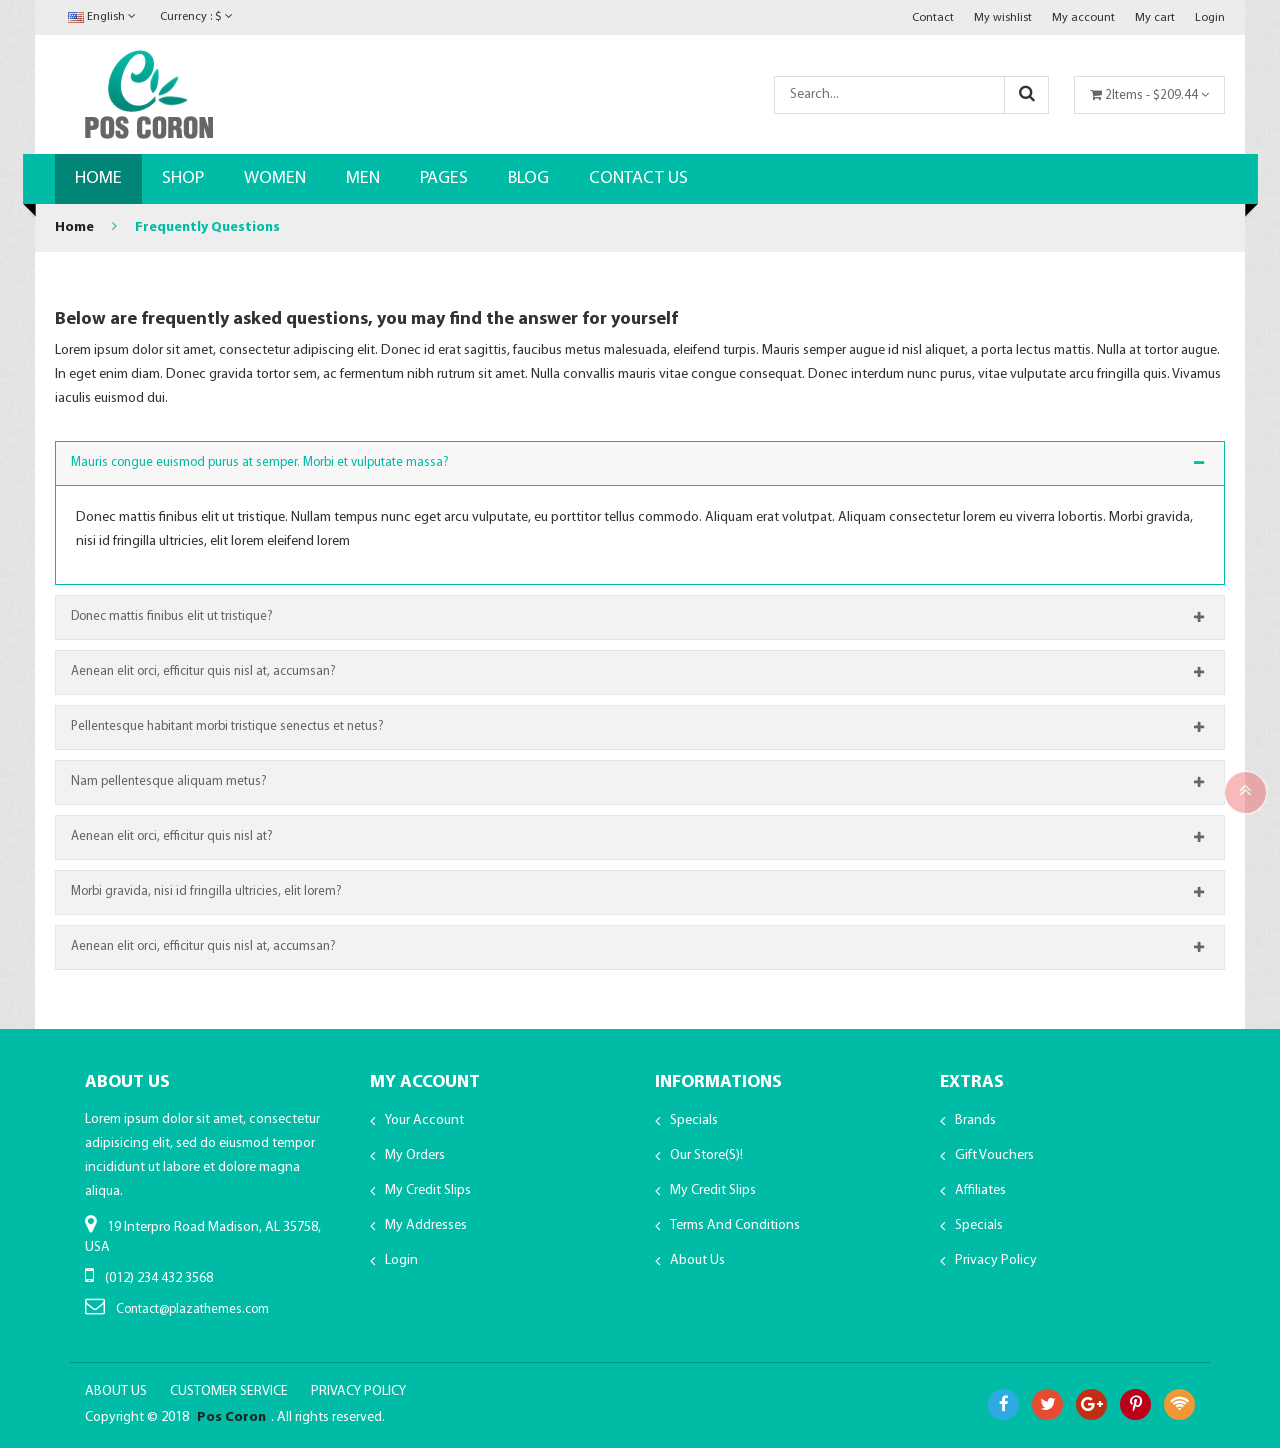
<file: Document/shop-coron/shop-coron/faq.html>
﻿<!doctype html>
<html class="no-js" lang="zxx">
    <head>
        <meta charset="utf-8">
        <meta http-equiv="x-ua-compatible" content="ie=edge">
        <title>Coron-Faq</title>
        <meta name="description" content="">
        <meta name="viewport" content="width=device-width, initial-scale=1">
        <!-- Favicon -->
        <link rel="shortcut icon" type="image/x-icon" href="assets\img\favicon.png">
		
		<!-- all css here -->
       <link rel="stylesheet" href="assets\css\bootstrap.min.css">
        <link rel="stylesheet" href="assets\css\plugin.css">
        <link rel="stylesheet" href="assets\css\bundle.css">
        <link rel="stylesheet" href="assets\css\style.css">
        <link rel="stylesheet" href="assets\css\responsive.css">
        <script src="assets\js\vendor\modernizr-2.8.3.min.js"></script>
    </head>
    <body>
            <!-- Add your site or application content here -->
            
            <!--pos page start-->
            <div class="pos_page">
                <div class="container">  
                    <!--pos page inner-->
                    <div class="pos_page_inner">  
                       <!--header area -->
                        <div class="header_area">
                            <!--header top--> 
                            <div class="header_top">
                               <div class="row align-items-center">
                                    <div class="col-lg-6 col-md-6">
                                       <div class="switcher">
                                            <ul>
                                                <li class="languages"><a href="#"><img src="assets\img\logo\fontlogo.jpg" alt=""> English <i class="fa fa-angle-down"></i></a>
                                                    <ul class="dropdown_languages">
                                                        <li><a href="#"><img src="assets\img\logo\fontlogo.jpg" alt=""> English</a></li>
                                                        <li><a href="#"><img src="assets\img\logo\fontlogo2.jpg" alt=""> French </a></li>
                                                    </ul>   
                                                </li> 

                                                <li class="currency"><a href="#"> Currency : $ <i class="fa fa-angle-down"></i></a>
                                                    <ul class="dropdown_currency">
                                                        <li><a href="#"> Dollar (USD)</a></li>
                                                        <li><a href="#"> Euro (EUR)  </a></li>
                                                    </ul> 
                                                </li> 
                                            </ul>
                                        </div>
                                    </div>
                                    <div class="col-lg-6 col-md-6">
                                        <div class="header_links">
                                            <ul>
                                                <li><a href="contact.html" title="Contact">Contact</a></li>
                                                <li><a href="wishlist.html" title="wishlist">My wishlist</a></li>
                                                <li><a href="my-account.html" title="My account">My account</a></li>
                                                <li><a href="cart.html" title="My cart">My cart</a></li>
                                                <li><a href="login.html" title="Login">Login</a></li>
                                            </ul>
                                        </div>   
                                    </div>
                               </div> 
                            </div> 
                            <!--header top end-->

                            <!--header middel--> 
                            <div class="header_middel">
                                <div class="row align-items-center">
                                    <div class="col-lg-3 col-md-3">
                                        <div class="logo">
                                            <a href="index.html"><img src="assets\img\logo\logo.jpg.png" alt=""></a>
                                        </div>
                                    </div>
                                    <div class="col-lg-9 col-md-9">
                                        <div class="header_right_info">
                                            <div class="search_bar">
                                                <form action="#">
                                                    <input placeholder="Search..." type="text">
                                                    <button type="submit"><i class="fa fa-search"></i></button>
                                                </form>
                                            </div>
                                            <div class="shopping_cart">
                                                <a href="#"><i class="fa fa-shopping-cart"></i> 2Items - $209.44 <i class="fa fa-angle-down"></i></a>

                                                <!--mini cart-->
                                                <div class="mini_cart">
                                                    <div class="cart_item">
                                                       <div class="cart_img">
                                                           <a href="#"><img src="assets\img\cart\cart.jpg" alt=""></a>
                                                       </div>
                                                        <div class="cart_info">
                                                            <a href="#">lorem ipsum dolor</a>
                                                            <span class="cart_price">$115.00</span>
                                                            <span class="quantity">Qty: 1</span>
                                                        </div>
                                                        <div class="cart_remove">
                                                            <a title="Remove this item" href="#"><i class="fa fa-times-circle"></i></a>
                                                        </div>
                                                    </div>
                                                    <div class="cart_item">
                                                       <div class="cart_img">
                                                           <a href="#"><img src="assets\img\cart\cart2.jpg" alt=""></a>
                                                       </div>
                                                        <div class="cart_info">
                                                            <a href="#">Quisque ornare dui</a>
                                                            <span class="cart_price">$105.00</span>
                                                            <span class="quantity">Qty: 1</span>
                                                        </div>
                                                        <div class="cart_remove">
                                                            <a title="Remove this item" href="#"><i class="fa fa-times-circle"></i></a>
                                                        </div>
                                                    </div>
                                                    <div class="shipping_price">
                                                        <span> Shipping </span>
                                                        <span>  $7.00  </span>
                                                    </div>
                                                    <div class="total_price">
                                                        <span> total </span>
                                                        <span class="prices">  $227.00  </span>
                                                    </div>
                                                    <div class="cart_button">
                                                        <a href="checkout.html"> Check out</a>
                                                    </div>
                                                </div>
                                                <!--mini cart end-->
                                            </div>

                                        </div>
                                    </div>
                                </div>
                            </div>     
                            <!--header middel end-->      
                            <div class="header_bottom">
                                <div class="row">
                                    <div class="col-12">
                                        <div class="main_menu_inner">
                                            <div class="main_menu d-none d-lg-block">
                                                <nav>
                                                    <ul>
                                                            <li class="active"><a href="index.html">Home</a>
                                                                <div class="mega_menu jewelry">
                                                                    <div class="mega_items jewelry">
                                                                        <ul>
                                                                            <li><a href="index.html">Home 1</a></li>
                                                                            <li><a href="index-2.html">Home 2</a></li>
                                                                        </ul>
                                                                    </div>
                                                                </div> 
                                                            </li>
                                                            <li><a href="shop.html">shop</a>
                                                                <div class="mega_menu jewelry">
                                                                    <div class="mega_items jewelry">
                                                                        <ul>
                                                                            <li><a href="shop-list.html">shop list</a></li>
                                                                            <li><a href="shop-fullwidth.html">shop Full Width Grid</a></li>
                                                                            <li><a href="shop-fullwidth-list.html">shop Full Width list</a></li>
                                                                            <li><a href="shop-sidebar.html">shop Right Sidebar</a></li>
                                                                            <li><a href="shop-sidebar-list.html">shop list Right Sidebar</a></li>
                                                                            <li><a href="single-product.html">Product Details</a></li>
                                                                            <li><a href="single-product-sidebar.html">Product sidebar</a></li>
                                                                            <li><a href="single-product-video.html">Product Details video</a></li>
                                                                            <li><a href="single-product-gallery.html">Product Details Gallery</a></li>
                                                                        </ul>
                                                                    </div>
                                                                </div>  
                                                            </li>
                                                            <li><a href="#">women</a>
                                                                <div class="mega_menu">
                                                                    <div class="mega_top fix">
                                                                        <div class="mega_items">
                                                                            <h3><a href="#">Accessories</a></h3>
                                                                            <ul>
                                                                                <li><a href="#">Cocktai</a></li>
                                                                                <li><a href="#">day</a></li>
                                                                                <li><a href="#">Evening</a></li>
                                                                                <li><a href="#">Sundresses</a></li>
                                                                                <li><a href="#">Belts</a></li>
                                                                                <li><a href="#">Sweets</a></li>
                                                                            </ul>
                                                                        </div>
                                                                        <div class="mega_items">
                                                                            <h3><a href="#">HandBags</a></h3>
                                                                            <ul>
                                                                                <li><a href="#">Accessories</a></li>
                                                                                <li><a href="#">Hats and Gloves</a></li>
                                                                                <li><a href="#">Lifestyle</a></li>
                                                                                <li><a href="#">Bras</a></li>
                                                                                <li><a href="#">Scarves</a></li>
                                                                                <li><a href="#">Small Leathers</a></li>
                                                                            </ul>
                                                                        </div>
                                                                        <div class="mega_items">
                                                                            <h3><a href="#">Tops</a></h3>
                                                                            <ul>
                                                                                <li><a href="#">Evening</a></li>
                                                                                <li><a href="#">Long Sleeved</a></li>
                                                                                <li><a href="#">Shrot Sleeved</a></li>
                                                                                <li><a href="#">Tanks and Camis</a></li>
                                                                                <li><a href="#">Sleeveless</a></li>
                                                                                <li><a href="#">Sleeveless</a></li>
                                                                            </ul>
                                                                        </div>
                                                                    </div>
                                                                    <div class="mega_bottom fix">
                                                                        <div class="mega_thumb">
                                                                            <a href="#"><img src="assets\img\banner\banner1.jpg" alt=""></a>
                                                                        </div>
                                                                        <div class="mega_thumb">
                                                                            <a href="#"><img src="assets\img\banner\banner2.jpg" alt=""></a>
                                                                        </div>
                                                                    </div>
                                                                </div>
                                                            </li>
                                                            <li><a href="#">men</a>
                                                                <div class="mega_menu">
                                                                    <div class="mega_top fix">
                                                                        <div class="mega_items">
                                                                            <h3><a href="#">Rings</a></h3>
                                                                            <ul>
                                                                                <li><a href="#">Platinum Rings</a></li>
                                                                                <li><a href="#">Gold Ring</a></li>
                                                                                <li><a href="#">Silver Ring</a></li>
                                                                                <li><a href="#">Tungsten Ring</a></li>
                                                                                <li><a href="#">Sweets</a></li>
                                                                            </ul>
                                                                        </div>
                                                                        <div class="mega_items">
                                                                            <h3><a href="#">Bands</a></h3>
                                                                            <ul>
                                                                                <li><a href="#">Platinum Bands</a></li>
                                                                                <li><a href="#">Gold Bands</a></li>
                                                                                <li><a href="#">Silver Bands</a></li>
                                                                                <li><a href="#">Silver Bands</a></li>
                                                                                <li><a href="#">Sweets</a></li>
                                                                            </ul>
                                                                        </div>
                                                                        <div class="mega_items">
                                                                            <a href="#"><img src="assets\img\banner\banner3.jpg" alt=""></a>
                                                                        </div>
                                                                    </div>

                                                                </div>
                                                            </li>
                                                            <li><a href="#">pages</a>
                                                                <div class="mega_menu">
                                                                    <div class="mega_top fix">
                                                                        <div class="mega_items">
                                                                            <h3><a href="#">Column1</a></h3>
                                                                            <ul>
                                                                                <li><a href="portfolio.html">Portfolio</a></li>
                                                                                <li><a href="portfolio-details.html">single portfolio </a></li>
                                                                                <li><a href="about.html">About Us </a></li>
                                                                                <li><a href="about-2.html">About Us 2</a></li>
                                                                                <li><a href="services.html">Service </a></li>
                                                                                <li><a href="my-account.html">my account </a></li>
                                                                            </ul>
                                                                        </div>
                                                                        <div class="mega_items">
                                                                            <h3><a href="#">Column2</a></h3>
                                                                            <ul>
                                                                                <li><a href="blog.html">Blog </a></li>
                                                                                <li><a href="blog-details.html">Blog  Details </a></li>
                                                                                <li><a href="blog-fullwidth.html">Blog FullWidth</a></li>
                                                                                <li><a href="blog-sidebar.html">Blog  Sidebar</a></li>
                                                                                <li><a href="faq.html">Frequently Questions</a></li>
                                                                                <li><a href="404.html">404</a></li>
                                                                            </ul>
                                                                        </div>
                                                                        <div class="mega_items">
                                                                            <h3><a href="#">Column3</a></h3>
                                                                            <ul>
                                                                                <li><a href="contact.html">Contact</a></li>
                                                                                <li><a href="cart.html">cart</a></li>
                                                                                <li><a href="checkout.html">Checkout  </a></li>
                                                                                <li><a href="wishlist.html">Wishlist</a></li>
                                                                                <li><a href="login.html">Login</a></li>
                                                                            </ul>
                                                                        </div>
                                                                    </div>
                                                                </div>
                                                            </li>
                                                            
                                                             <li><a href="blog.html">blog</a>
                                                                <div class="mega_menu jewelry">
                                                                    <div class="mega_items jewelry">
                                                                        <ul>
                                                                            <li><a href="blog-details.html">blog details</a></li>
                                                                            <li><a href="blog-fullwidth.html">blog fullwidth</a></li>
                                                                            <li><a href="blog-sidebar.html">blog sidebar</a></li>
                                                                        </ul>
                                                                    </div>
                                                                </div>  
                                                            </li>
                                                            <li><a href="contact.html">contact us</a></li>

                                                        </ul>
                                                </nav>
                                            </div>
                                            <div class="mobile-menu d-lg-none">
                                                <nav>
                                                    <ul>
                                                        <li><a href="index.html">Home</a>
                                                            <div>
                                                                <div>
                                                                    <ul>
                                                                        <li><a href="index.html">Home 1</a></li>
                                                                        <li><a href="index-2.html">Home 2</a></li>
                                                                    </ul>
                                                                </div>
                                                            </div> 
                                                        </li>
                                                        <li><a href="shop.html">shop</a>
                                                            <div>
                                                                <div>
                                                                    <ul>
                                                                        <li><a href="shop-list.html">shop list</a></li>
                                                                        <li><a href="shop-fullwidth.html">shop Full Width Grid</a></li>
                                                                        <li><a href="shop-fullwidth-list.html">shop Full Width list</a></li>
                                                                        <li><a href="shop-sidebar.html">shop Right Sidebar</a></li>
                                                                        <li><a href="shop-sidebar-list.html">shop list Right Sidebar</a></li>
                                                                        <li><a href="single-product.html">Product Details</a></li>
                                                                        <li><a href="single-product-sidebar.html">Product sidebar</a></li>
                                                                        <li><a href="single-product-video.html">Product Details video</a></li>
                                                                        <li><a href="single-product-gallery.html">Product Details Gallery</a></li>
                                                                    </ul>
                                                                </div>
                                                            </div>  
                                                        </li>
                                                        <li><a href="#">women</a>
                                                            <div>
                                                                <div>
                                                                    <div>
                                                                        <h3><a href="#">Accessories</a></h3>
                                                                        <ul>
                                                                            <li><a href="#">Cocktai</a></li>
                                                                            <li><a href="#">day</a></li>
                                                                            <li><a href="#">Evening</a></li>
                                                                            <li><a href="#">Sundresses</a></li>
                                                                            <li><a href="#">Belts</a></li>
                                                                            <li><a href="#">Sweets</a></li>
                                                                        </ul>
                                                                    </div>
                                                                    <div>
                                                                        <h3><a href="#">HandBags</a></h3>
                                                                        <ul>
                                                                            <li><a href="#">Accessories</a></li>
                                                                            <li><a href="#">Hats and Gloves</a></li>
                                                                            <li><a href="#">Lifestyle</a></li>
                                                                            <li><a href="#">Bras</a></li>
                                                                            <li><a href="#">Scarves</a></li>
                                                                            <li><a href="#">Small Leathers</a></li>
                                                                        </ul>
                                                                    </div>
                                                                    <div>
                                                                        <h3><a href="#">Tops</a></h3>
                                                                        <ul>
                                                                            <li><a href="#">Evening</a></li>
                                                                            <li><a href="#">Long Sleeved</a></li>
                                                                            <li><a href="#">Shrot Sleeved</a></li>
                                                                            <li><a href="#">Tanks and Camis</a></li>
                                                                            <li><a href="#">Sleeveless</a></li>
                                                                            <li><a href="#">Sleeveless</a></li>
                                                                        </ul>
                                                                    </div>
                                                                </div>
                                                                <div>
                                                                    <div>
                                                                        <a href="#"><img src="assets\img\banner\banner1.jpg" alt=""></a>
                                                                    </div>
                                                                    <div>
                                                                        <a href="#"><img src="assets\img\banner\banner2.jpg" alt=""></a>
                                                                    </div>
                                                                </div>
                                                            </div>
                                                        </li>
                                                        <li><a href="#">men</a>
                                                            <div>
                                                                <div>
                                                                    <div>
                                                                        <h3><a href="#">Rings</a></h3>
                                                                        <ul>
                                                                            <li><a href="#">Platinum Rings</a></li>
                                                                            <li><a href="#">Gold Ring</a></li>
                                                                            <li><a href="#">Silver Ring</a></li>
                                                                            <li><a href="#">Tungsten Ring</a></li>
                                                                            <li><a href="#">Sweets</a></li>
                                                                        </ul>
                                                                    </div>
                                                                    <div>
                                                                        <h3><a href="#">Bands</a></h3>
                                                                        <ul>
                                                                            <li><a href="#">Platinum Bands</a></li>
                                                                            <li><a href="#">Gold Bands</a></li>
                                                                            <li><a href="#">Silver Bands</a></li>
                                                                            <li><a href="#">Silver Bands</a></li>
                                                                            <li><a href="#">Sweets</a></li>
                                                                        </ul>
                                                                    </div>
                                                                    <div>
                                                                        <a href="#"><img src="assets\img\banner\banner3.jpg" alt=""></a>
                                                                    </div>
                                                                </div>

                                                            </div>
                                                        </li>
                                                        <li><a href="#">pages</a>
                                                            <div>
                                                                <div>
                                                                    <div>
                                                                        <h3><a href="#">Column1</a></h3>
                                                                        <ul>
                                                                            <li><a href="portfolio.html">Portfolio</a></li>
                                                                            <li><a href="portfolio-details.html">single portfolio </a></li>
                                                                            <li><a href="about.html">About Us </a></li>
                                                                            <li><a href="about-2.html">About Us 2</a></li>
                                                                            <li><a href="services.html">Service </a></li>
                                                                            <li><a href="my-account.html">my account </a></li>
                                                                        </ul>
                                                                    </div>
                                                                    <div>
                                                                        <h3><a href="#">Column2</a></h3>
                                                                        <ul>
                                                                            <li><a href="blog.html">Blog </a></li>
                                                                            <li><a href="blog-details.html">Blog  Details </a></li>
                                                                            <li><a href="blog-fullwidth.html">Blog FullWidth</a></li>
                                                                            <li><a href="blog-sidebar.html">Blog  Sidebar</a></li>
                                                                            <li><a href="faq.html">Frequently Questions</a></li>
                                                                            <li><a href="404.html">404</a></li>
                                                                        </ul>
                                                                    </div>
                                                                    <div>
                                                                        <h3><a href="#">Column3</a></h3>
                                                                        <ul>
                                                                            <li><a href="contact.html">Contact</a></li>
                                                                            <li><a href="cart.html">cart</a></li>
                                                                            <li><a href="checkout.html">Checkout  </a></li>
                                                                            <li><a href="wishlist.html">Wishlist</a></li>
                                                                            <li><a href="login.html">Login</a></li>
                                                                        </ul>
                                                                    </div>
                                                                </div>
                                                            </div>
                                                        </li>

                                                        <li><a href="blog.html">blog</a>
                                                            <div>
                                                                <div>
                                                                    <ul>
                                                                        <li><a href="blog-details.html">blog details</a></li>
                                                                        <li><a href="blog-fullwidth.html">blog fullwidth</a></li>
                                                                        <li><a href="blog-sidebar.html">blog sidebar</a></li>
                                                                    </ul>
                                                                </div>
                                                            </div>  
                                                        </li>
                                                        <li><a href="contact.html">contact us</a></li>

                                                    </ul>
                                                </nav>
                                            </div>
                                        </div>
                                    </div>
                                </div>
                            </div>
                        </div>
                        <!--header end -->
                        
                         <!--breadcrumbs area start-->
                        <div class="breadcrumbs_area">
                            <div class="row">
                                <div class="col-12">
                                    <div class="breadcrumb_content">
                                        <ul>
                                            <li><a href="index.html">home</a></li>
                                            <li><i class="fa fa-angle-right"></i></li>
                                            <li>Frequently Questions</li>
                                        </ul>

                                    </div>
                                </div>
                            </div>
                        </div>
                        <!--breadcrumbs area end-->
                        <!--faq area start-->
                        <div class="faq_content_area">
                            <div class="row">
                                <div class="col-12">
                                    <div class="faq_content_wrapper">
                                        <h4>Below are frequently asked questions, you may find the answer for yourself</h4>
                                        <p>Lorem ipsum dolor sit amet, consectetur adipiscing elit. Donec id erat sagittis, faucibus metus malesuada, eleifend turpis. Mauris semper augue id nisl aliquet, a porta lectus mattis. Nulla at tortor augue. In eget enim diam. Donec gravida tortor sem, ac fermentum nibh rutrum sit amet. Nulla convallis mauris vitae congue consequat. Donec interdum nunc purus, vitae vulputate arcu fringilla quis. Vivamus iaculis euismod dui.</p>

                                    </div>
                                </div>
                            </div>  
                        </div>
                        
                        
                         <!--Accordion area-->
                        <div class="accordion_area">
                            <div class="row">
                                <div class="col-12"> 
                                    <div id="accordion" class="card__accordion">
                                      <div class="card card_dipult">
                                        <div class="card-header card_accor" id="headingOne">
                                            <button class="btn btn-link" data-toggle="collapse" data-target="#collapseOne" aria-expanded="true" aria-controls="collapseOne">
                                              Mauris congue euismod purus at semper. Morbi et vulputate massa?

                                              <i class="fa fa-plus"></i>
                                              <i class="fa fa-minus"></i>

                                            </button>

                                        </div>

                                        <div id="collapseOne" class="collapse show" aria-labelledby="headingOne" data-parent="#accordion">
                                          <div class="card-body">
                                               <p>Donec mattis finibus elit ut tristique. Nullam tempus nunc eget arcu vulputate, eu porttitor tellus commodo. Aliquam erat volutpat. Aliquam consectetur lorem eu viverra lobortis. Morbi gravida, nisi id fringilla ultricies, elit lorem eleifend lorem</p>
                                          </div>
                                        </div>
                                      </div>
                                      <div class="card  card_dipult">
                                        <div class="card-header card_accor" id="headingTwo">
                                            <button class="btn btn-link collapsed" data-toggle="collapse" data-target="#collapseTwo" aria-expanded="false" aria-controls="collapseTwo">
                                              Donec mattis finibus elit ut tristique?
                                               <i class="fa fa-plus"></i>
                                               <i class="fa fa-minus"></i>

                                            </button>
                                        </div>
                                        <div id="collapseTwo" class="collapse" aria-labelledby="headingTwo" data-parent="#accordion">
                                          <div class="card-body">
                                            <p>Donec mattis finibus elit ut tristique. Nullam tempus nunc eget arcu vulputate, eu porttitor tellus commodo. Aliquam erat volutpat. Aliquam consectetur lorem eu viverra lobortis. Morbi gravida, nisi id fringilla ultricies, elit lorem eleifend lorem</p>
                                          </div>
                                        </div>
                                      </div>
                                      <div class="card  card_dipult">
                                        <div class="card-header card_accor" id="headingThree">
                                            <button class="btn btn-link collapsed" data-toggle="collapse" data-target="#collapseThree" aria-expanded="false" aria-controls="collapseThree">
                                             Aenean elit orci, efficitur quis nisl at, accumsan?
                                               <i class="fa fa-plus"></i>
                                               <i class="fa fa-minus"></i>
                                            </button>
                                        </div>
                                        <div id="collapseThree" class="collapse" aria-labelledby="headingThree" data-parent="#accordion">
                                          <div class="card-body">
                                            <p>Donec mattis finibus elit ut tristique. Nullam tempus nunc eget arcu vulputate, eu porttitor tellus commodo. Aliquam erat volutpat. Aliquam consectetur lorem eu viverra lobortis. Morbi gravida, nisi id fringilla ultricies, elit lorem eleifend lorem</p>
                                          </div>
                                        </div>
                                      </div>
                                      <div class="card  card_dipult">
                                        <div class="card-header card_accor" id="headingfour">
                                            <button class="btn btn-link collapsed" data-toggle="collapse" data-target="#collapseeight" aria-expanded="false" aria-controls="collapseeight">
                                             Pellentesque habitant morbi tristique senectus et netus?
                                               <i class="fa fa-plus"></i>
                                               <i class="fa fa-minus"></i>
                                            </button>
                                        </div>
                                        <div id="collapseeight" class="collapse" aria-labelledby="headingfour" data-parent="#accordion">
                                          <div class="card-body">
                                            <p>Donec mattis finibus elit ut tristique. Nullam tempus nunc eget arcu vulputate, eu porttitor tellus commodo. Aliquam erat volutpat. Aliquam consectetur lorem eu viverra lobortis. Morbi gravida, nisi id fringilla ultricies, elit lorem eleifend lorem</p>
                                          </div>
                                        </div>
                                      </div>
                                      <div class="card  card_dipult">
                                        <div class="card-header card_accor" id="headingfive">
                                            <button class="btn btn-link collapsed" data-toggle="collapse" data-target="#collapseseven" aria-expanded="false" aria-controls="collapseseven">
                                             Nam pellentesque aliquam metus?
                                               <i class="fa fa-plus"></i>
                                               <i class="fa fa-minus"></i>
                                            </button>
                                        </div>
                                        <div id="collapseseven" class="collapse" aria-labelledby="headingfive" data-parent="#accordion">
                                          <div class="card-body">
                                            <p>Donec mattis finibus elit ut tristique. Nullam tempus nunc eget arcu vulputate, eu porttitor tellus commodo. Aliquam erat volutpat. Aliquam consectetur lorem eu viverra lobortis. Morbi gravida, nisi id fringilla ultricies, elit lorem eleifend lorem</p>
                                          </div>
                                        </div>
                                      </div>

                                      <div class="card  card_dipult">
                                        <div class="card-header card_accor" id="headingsix">
                                            <button class="btn btn-link collapsed" data-toggle="collapse" data-target="#collapsefour" aria-expanded="false" aria-controls="collapsefour">
                                            Aenean elit orci, efficitur quis nisl at?
                                               <i class="fa fa-plus"></i>
                                               <i class="fa fa-minus"></i>
                                            </button>
                                        </div>
                                        <div id="collapsefour" class="collapse" aria-labelledby="headingsix" data-parent="#accordion">
                                          <div class="card-body">
                                            <p>Donec mattis finibus elit ut tristique. Nullam tempus nunc eget arcu vulputate, eu porttitor tellus commodo. Aliquam erat volutpat. Aliquam consectetur lorem eu viverra lobortis. Morbi gravida, nisi id fringilla ultricies, elit lorem eleifend lorem</p>
                                          </div>
                                        </div>
                                      </div>
                                      <div class="card  card_dipult">
                                        <div class="card-header card_accor" id="headingseven">
                                            <button class="btn btn-link collapsed" data-toggle="collapse" data-target="#collapsefive" aria-expanded="false" aria-controls="collapsefive">
                                             Morbi gravida, nisi id fringilla ultricies, elit lorem?
                                               <i class="fa fa-plus"></i>
                                               <i class="fa fa-minus"></i>
                                            </button>
                                        </div>
                                        <div id="collapsefive" class="collapse" aria-labelledby="headingseven" data-parent="#accordion">
                                          <div class="card-body">
                                            <p>Donec mattis finibus elit ut tristique. Nullam tempus nunc eget arcu vulputate, eu porttitor tellus commodo. Aliquam erat volutpat. Aliquam consectetur lorem eu viverra lobortis. Morbi gravida, nisi id fringilla ultricies, elit lorem eleifend lorem</p>
                                          </div>
                                        </div>
                                      </div>
                                      <div class="card  card_dipult">
                                        <div class="card-header card_accor" id="headingeight">
                                            <button class="btn btn-link collapsed" data-toggle="collapse" data-target="#collapsesix" aria-expanded="false" aria-controls="collapsesix">
                                             Aenean elit orci, efficitur quis nisl at, accumsan?
                                               <i class="fa fa-plus"></i>
                                               <i class="fa fa-minus"></i>
                                            </button>
                                        </div>
                                        <div id="collapsesix" class="collapse" aria-labelledby="headingeight" data-parent="#accordion">
                                          <div class="card-body">
                                            <p>Donec mattis finibus elit ut tristique. Nullam tempus nunc eget arcu vulputate, eu porttitor tellus commodo. Aliquam erat volutpat. Aliquam consectetur lorem eu viverra lobortis. Morbi gravida, nisi id fringilla ultricies, elit lorem eleifend lorem</p>
                                          </div>
                                        </div>
                                      </div>
                                    </div>
                                </div>
                            </div>
                        </div>
                        <!--Accordion area end-->
                        <!--faq area end-->
                    </div>
                    <!--pos page inner end-->
                </div>
            </div>
            <!--pos page end-->
            
            <!--footer area start-->
            <div class="footer_area">
                <div class="footer_top">
                    <div class="container">
                        <div class="row">
                            <div class="col-lg-3 col-md-6 col-sm-6">
                                <div class="footer_widget">
                                    <h3>About us</h3>
                                    <p>Lorem ipsum dolor sit amet, consectetur adipisicing elit, sed do eiusmod tempor incididunt ut labore et dolore magna aliqua.</p>
                                    <div class="footer_widget_contect">
                                        <p><i class="fa fa-map-marker" aria-hidden="true"></i>  19 Interpro Road Madison, AL 35758, USA</p>

                                        <p><i class="fa fa-mobile" aria-hidden="true"></i> (012) 234 432 3568</p>
                                        <a href="#"><i class="fa fa-envelope-o" aria-hidden="true"></i> Contact@plazathemes.com </a>
                                    </div>
                                </div>
                            </div>
                            <div class="col-lg-3 col-md-6 col-sm-6">
                                <div class="footer_widget">
                                    <h3>My Account</h3>
                                    <ul>
                                        <li><a href="#">Your Account</a></li>
                                        <li><a href="#">My orders</a></li>
                                        <li><a href="#">My credit slips</a></li>
                                        <li><a href="#">My addresses</a></li>
                                        <li><a href="#">Login</a></li>
                                    </ul>
                                </div>
                            </div>
                            <div class="col-lg-3 col-md-6 col-sm-6">
                                <div class="footer_widget">
                                    <h3>Informations</h3>
                                    <ul>
                                        <li><a href="#">Specials</a></li>
                                        <li><a href="#">Our store(s)!</a></li>
                                        <li><a href="#">My credit slips</a></li>
                                        <li><a href="#">Terms and conditions</a></li>
                                        <li><a href="#">About us</a></li>
                                    </ul>
                                </div>
                            </div>
                            <div class="col-lg-3 col-md-6 col-sm-6">
                                <div class="footer_widget">
                                    <h3>extras</h3>
                                    <ul>
                                        <li><a href="#"> Brands</a></li>
                                        <li><a href="#"> Gift Vouchers </a></li>
                                        <li><a href="#"> Affiliates </a></li>
                                        <li><a href="#"> Specials </a></li>
                                        <li><a href="#"> Privacy policy </a></li>
                                    </ul>
                                </div>
                            </div>
                        </div>
                    </div>
                </div>
                <div class="footer_bottom">
                    <div class="container">
                        <div class="row align-items-center">
                            <div class="col-lg-6 col-md-6">
                                <div class="copyright_area">
                                    <ul>
                                        <li><a href="#"> about us </a></li>
                                        <li><a href="#">  Customer Service  </a></li>
                                        <li><a href="#">  Privacy Policy  </a></li>
                                    </ul>
                                    <p>Copyright &copy; 2018 <a href="#">Pos Coron</a>. All rights reserved. </p>
                                </div>
                            </div>
                            <div class="col-lg-6 col-md-6">
                                <div class="footer_social text-right">
                                    <ul>
                                        <li><a href="#"><i class="fa fa-facebook"></i></a></li>
                                        <li><a href="#"><i class="fa fa-twitter"></i></a></li>
                                        <li><a href="#"><i class="fa fa-google-plus" aria-hidden="true"></i></a></li>
                                        <li><a class="pinterest" href="#"><i class="fa fa-pinterest-p" aria-hidden="true"></i></a></li>
                                        
                                        <li><a href="#"><i class="fa fa-wifi" aria-hidden="true"></i></a></li>
                                    </ul>
                                </div>
                            </div>
                        </div>
                    </div>
                </div>
            </div>
            <!--footer area end-->
            
            
            
            
      
		
		<!-- all js here -->
        <script src="assets\js\vendor\jquery-1.12.0.min.js"></script>
        <script src="assets\js\popper.js"></script>
        <script src="assets\js\bootstrap.min.js"></script>
        <script src="assets\js\ajax-mail.js"></script>
        <script src="assets\js\plugins.js"></script>
        <script src="assets\js\main.js"></script>
    </body>
</html>
</file>
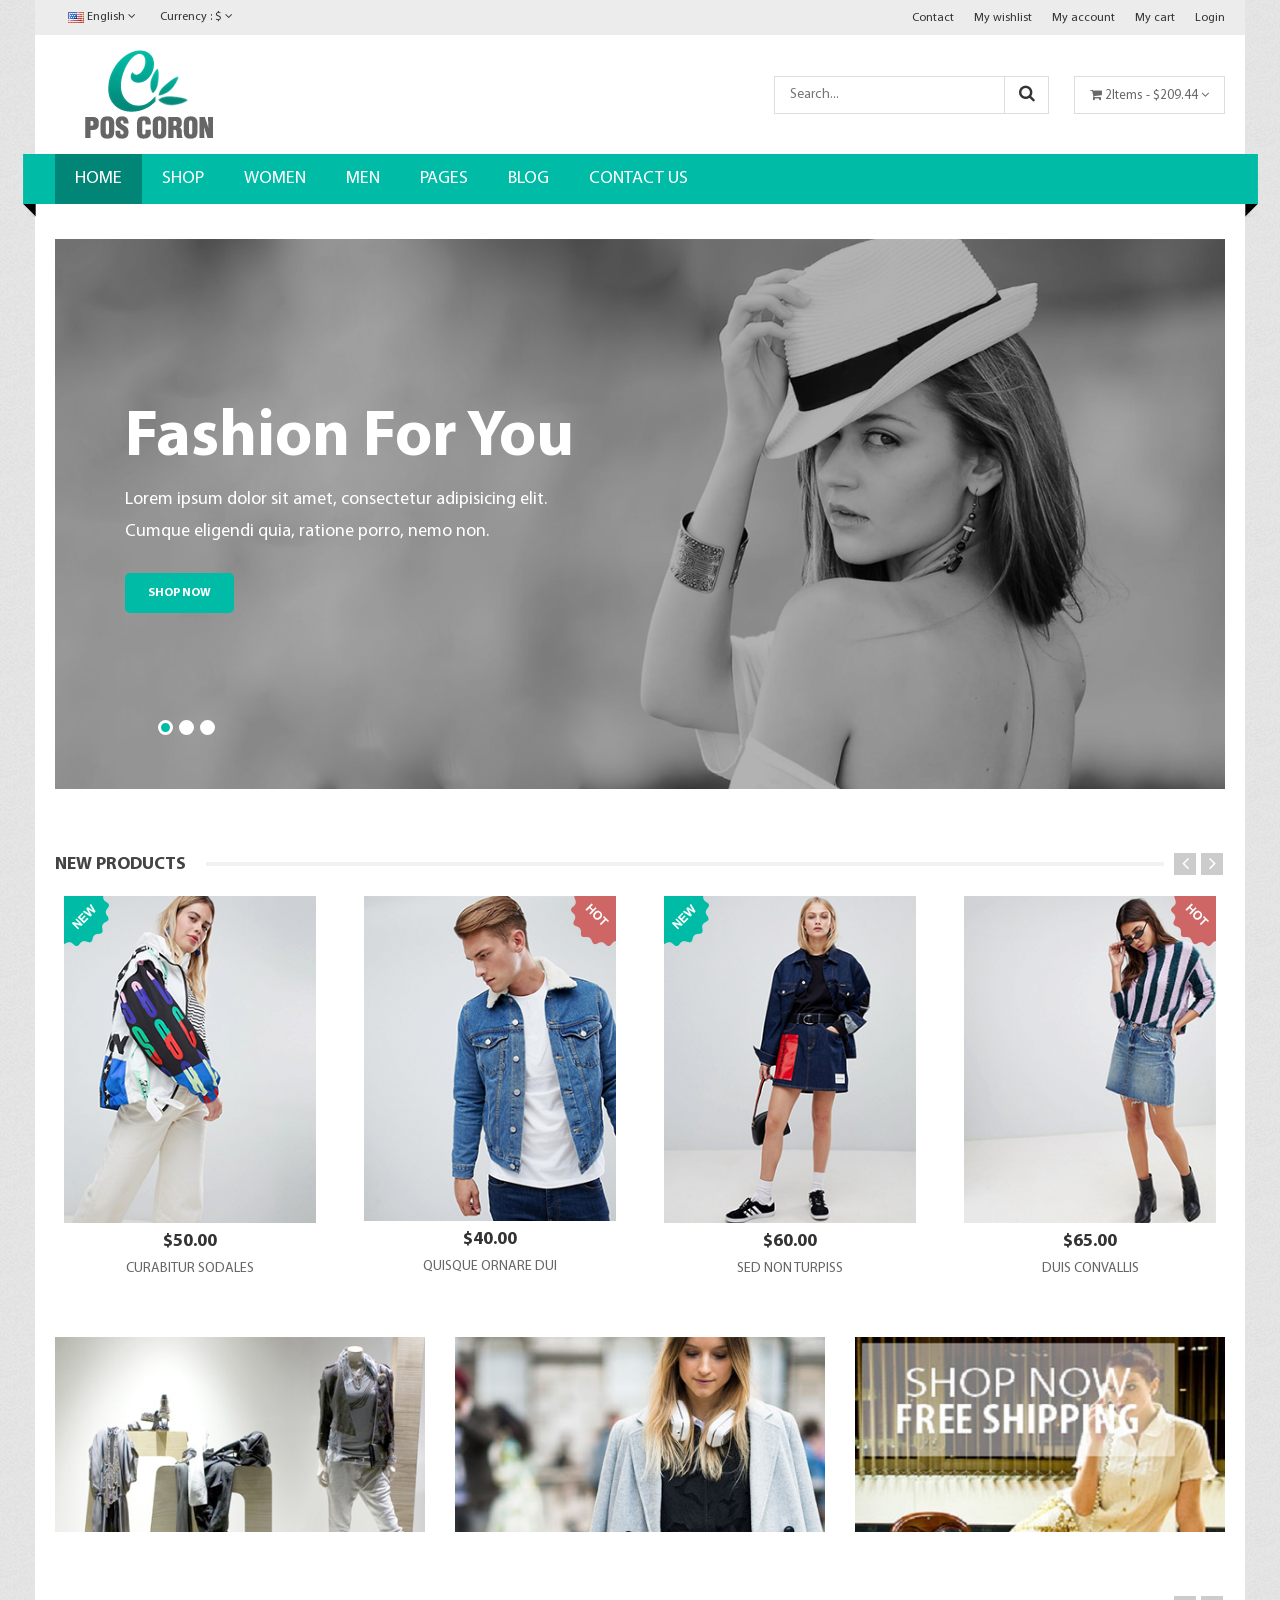
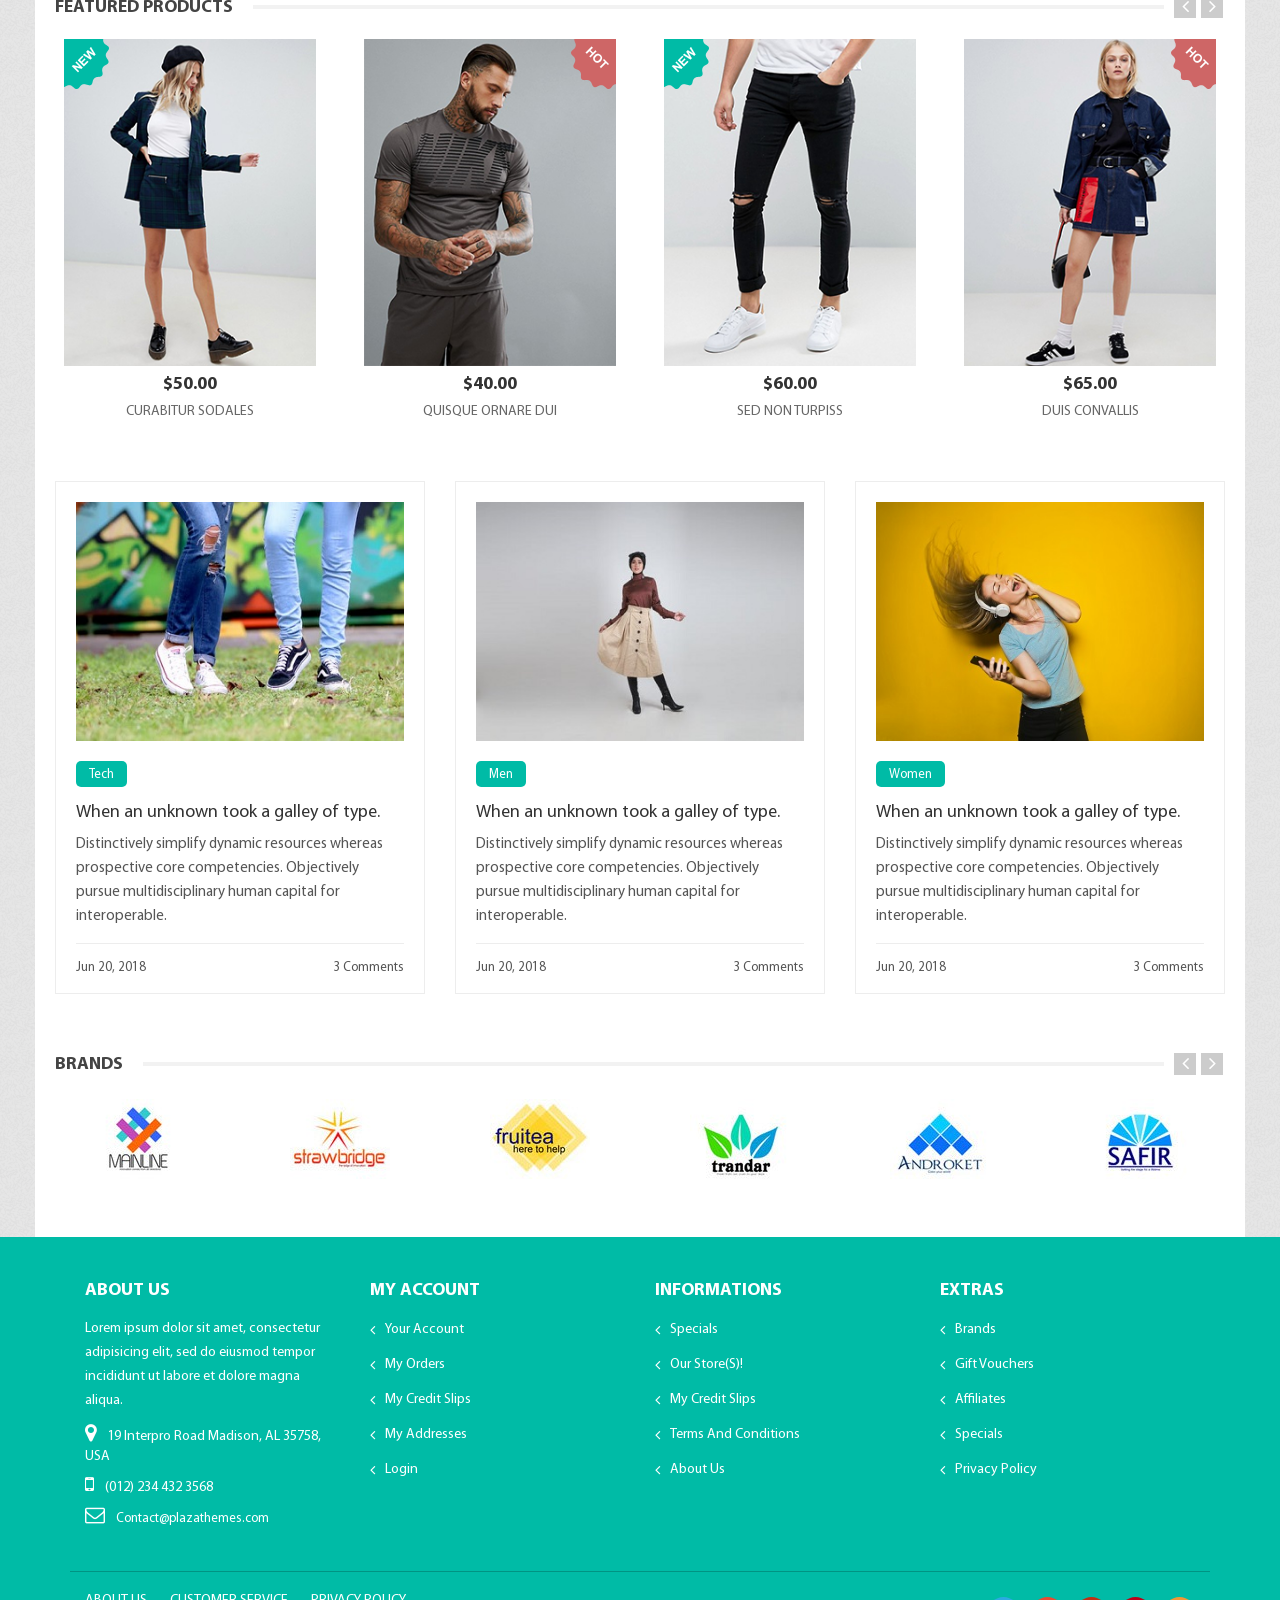
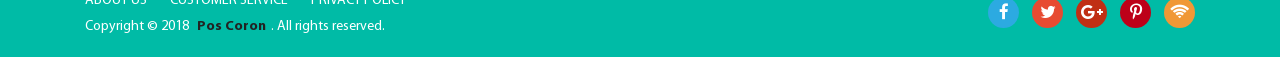
<file: Document/shop-coron/shop-coron/index-2.html>
﻿<!doctype html>
<html class="no-js" lang="zxx">
    <head>
        <meta charset="utf-8">
        <meta http-equiv="x-ua-compatible" content="ie=edge">
        <title>Coron - Fashion eCommerce Bootstrap4 Template</title>
        <meta name="description" content="">
        <meta name="viewport" content="width=device-width, initial-scale=1">
        <!-- Favicon -->
        <link rel="shortcut icon" type="image/x-icon" href="assets\img\favicon.png">
		
		<!-- all css here -->
       <link rel="stylesheet" href="assets\css\bootstrap.min.css">
        <link rel="stylesheet" href="assets\css\plugin.css">
        <link rel="stylesheet" href="assets\css\bundle.css">
        <link rel="stylesheet" href="assets\css\style.css">
        <link rel="stylesheet" href="assets\css\responsive.css">
        <script src="assets\js\vendor\modernizr-2.8.3.min.js"></script>
    </head>
    <body>
            <!-- Add your site or application content here -->
            
            <!--pos page start-->
            <div class="pos_page">
                <div class="container">
                   <!--pos page inner-->
                    <div class="pos_page_inner">  
                       <!--header area -->
                        <div class="header_area">
                               <!--header top--> 
                                <div class="header_top">
                                   <div class="row align-items-center">
                                        <div class="col-lg-6 col-md-6">
                                           <div class="switcher">
                                                <ul>
                                                    <li class="languages"><a href="#"><img src="assets\img\logo\fontlogo.jpg" alt=""> English <i class="fa fa-angle-down"></i></a>
                                                        <ul class="dropdown_languages">
                                                            <li><a href="#"><img src="assets\img\logo\fontlogo.jpg" alt=""> English</a></li>
                                                            <li><a href="#"><img src="assets\img\logo\fontlogo2.jpg" alt=""> French </a></li>
                                                        </ul>   
                                                    </li> 

                                                    <li class="currency"><a href="#"> Currency : $ <i class="fa fa-angle-down"></i></a>
                                                        <ul class="dropdown_currency">
                                                            <li><a href="#"> Dollar (USD)</a></li>
                                                            <li><a href="#"> Euro (EUR)  </a></li>
                                                        </ul> 
                                                    </li> 
                                                </ul>
                                            </div>
                                        </div>
                                        <div class="col-lg-6 col-md-6">
                                            <div class="header_links">
                                                <ul>
                                                    <li><a href="contact.html" title="Contact">Contact</a></li>
                                                    <li><a href="wishlist.html" title="wishlist">My wishlist</a></li>
                                                    <li><a href="my-account.html" title="My account">My account</a></li>
                                                    <li><a href="cart.html" title="My cart">My cart</a></li>
                                                    <li><a href="login.html" title="Login">Login</a></li>
                                                </ul>
                                            </div>   
                                        </div>
                                   </div> 
                                </div> 
                                <!--header top end-->

                                <!--header middel--> 
                                <div class="header_middel">
                                    <div class="row align-items-center">
                                       <!--logo start-->
                                        <div class="col-lg-3 col-md-3">
                                            <div class="logo">
                                                <a href="index.html"><img src="assets\img\logo\logo.jpg.png" alt=""></a>
                                            </div>
                                        </div>
                                        <!--logo end-->
                                        <div class="col-lg-9 col-md-9">
                                            <div class="header_right_info">
                                                <div class="search_bar">
                                                    <form action="#">
                                                        <input placeholder="Search..." type="text">
                                                        <button type="submit"><i class="fa fa-search"></i></button>
                                                    </form>
                                                </div>
                                                <div class="shopping_cart">
                                                    <a href="#"><i class="fa fa-shopping-cart"></i> 2Items - $209.44 <i class="fa fa-angle-down"></i></a>

                                                    <!--mini cart-->
                                                    <div class="mini_cart">
                                                        <div class="cart_item">
                                                           <div class="cart_img">
                                                               <a href="#"><img src="assets\img\cart\cart.jpg" alt=""></a>
                                                           </div>
                                                            <div class="cart_info">
                                                                <a href="#">lorem ipsum dolor</a>
                                                                <span class="cart_price">$115.00</span>
                                                                <span class="quantity">Qty: 1</span>
                                                            </div>
                                                            <div class="cart_remove">
                                                                <a title="Remove this item" href="#"><i class="fa fa-times-circle"></i></a>
                                                            </div>
                                                        </div>
                                                        <div class="cart_item">
                                                           <div class="cart_img">
                                                               <a href="#"><img src="assets\img\cart\cart2.jpg" alt=""></a>
                                                           </div>
                                                            <div class="cart_info">
                                                                <a href="#">Quisque ornare dui</a>
                                                                <span class="cart_price">$105.00</span>
                                                                <span class="quantity">Qty: 1</span>
                                                            </div>
                                                            <div class="cart_remove">
                                                                <a title="Remove this item" href="#"><i class="fa fa-times-circle"></i></a>
                                                            </div>
                                                        </div>
                                                        <div class="shipping_price">
                                                            <span> Shipping </span>
                                                            <span>  $7.00  </span>
                                                        </div>
                                                        <div class="total_price">
                                                            <span> total </span>
                                                            <span class="prices">  $227.00  </span>
                                                        </div>
                                                        <div class="cart_button">
                                                            <a href="checkout.html"> Check out</a>
                                                        </div>
                                                    </div>
                                                    <!--mini cart end-->
                                                </div>

                                            </div>
                                        </div>
                                    </div>
                                </div>     
                                <!--header middel end-->      
                            <div class="header_bottom">
                                <div class="row">
                                        <div class="col-12">
                                            <div class="main_menu_inner">
                                                <div class="main_menu d-none d-lg-block">
                                                    <nav>
                                                        <ul>
                                                            <li class="active"><a href="index.html">Home</a>
                                                                <div class="mega_menu jewelry">
                                                                    <div class="mega_items jewelry">
                                                                        <ul>
                                                                            <li><a href="index.html">Home 1</a></li>
                                                                            <li><a href="index-2.html">Home 2</a></li>
                                                                        </ul>
                                                                    </div>
                                                                </div> 
                                                            </li>
                                                            <li><a href="shop.html">shop</a>
                                                                <div class="mega_menu jewelry">
                                                                    <div class="mega_items jewelry">
                                                                        <ul>
                                                                            <li><a href="shop-list.html">shop list</a></li>
                                                                            <li><a href="shop-fullwidth.html">shop Full Width Grid</a></li>
                                                                            <li><a href="shop-fullwidth-list.html">shop Full Width list</a></li>
                                                                            <li><a href="shop-sidebar.html">shop Right Sidebar</a></li>
                                                                            <li><a href="shop-sidebar-list.html">shop list Right Sidebar</a></li>
                                                                            <li><a href="single-product.html">Product Details</a></li>
                                                                            <li><a href="single-product-sidebar.html">Product sidebar</a></li>
                                                                            <li><a href="single-product-video.html">Product Details video</a></li>
                                                                            <li><a href="single-product-gallery.html">Product Details Gallery</a></li>
                                                                        </ul>
                                                                    </div>
                                                                </div>  
                                                            </li>
                                                            <li><a href="#">women</a>
                                                                <div class="mega_menu">
                                                                    <div class="mega_top fix">
                                                                        <div class="mega_items">
                                                                            <h3><a href="#">Accessories</a></h3>
                                                                            <ul>
                                                                                <li><a href="#">Cocktai</a></li>
                                                                                <li><a href="#">day</a></li>
                                                                                <li><a href="#">Evening</a></li>
                                                                                <li><a href="#">Sundresses</a></li>
                                                                                <li><a href="#">Belts</a></li>
                                                                                <li><a href="#">Sweets</a></li>
                                                                            </ul>
                                                                        </div>
                                                                        <div class="mega_items">
                                                                            <h3><a href="#">HandBags</a></h3>
                                                                            <ul>
                                                                                <li><a href="#">Accessories</a></li>
                                                                                <li><a href="#">Hats and Gloves</a></li>
                                                                                <li><a href="#">Lifestyle</a></li>
                                                                                <li><a href="#">Bras</a></li>
                                                                                <li><a href="#">Scarves</a></li>
                                                                                <li><a href="#">Small Leathers</a></li>
                                                                            </ul>
                                                                        </div>
                                                                        <div class="mega_items">
                                                                            <h3><a href="#">Tops</a></h3>
                                                                            <ul>
                                                                                <li><a href="#">Evening</a></li>
                                                                                <li><a href="#">Long Sleeved</a></li>
                                                                                <li><a href="#">Shrot Sleeved</a></li>
                                                                                <li><a href="#">Tanks and Camis</a></li>
                                                                                <li><a href="#">Sleeveless</a></li>
                                                                                <li><a href="#">Sleeveless</a></li>
                                                                            </ul>
                                                                        </div>
                                                                    </div>
                                                                    <div class="mega_bottom fix">
                                                                        <div class="mega_thumb">
                                                                            <a href="#"><img src="assets\img\banner\banner1.jpg" alt=""></a>
                                                                        </div>
                                                                        <div class="mega_thumb">
                                                                            <a href="#"><img src="assets\img\banner\banner2.jpg" alt=""></a>
                                                                        </div>
                                                                    </div>
                                                                </div>
                                                            </li>
                                                            <li><a href="#">men</a>
                                                                <div class="mega_menu">
                                                                    <div class="mega_top fix">
                                                                        <div class="mega_items">
                                                                            <h3><a href="#">Rings</a></h3>
                                                                            <ul>
                                                                                <li><a href="#">Platinum Rings</a></li>
                                                                                <li><a href="#">Gold Ring</a></li>
                                                                                <li><a href="#">Silver Ring</a></li>
                                                                                <li><a href="#">Tungsten Ring</a></li>
                                                                                <li><a href="#">Sweets</a></li>
                                                                            </ul>
                                                                        </div>
                                                                        <div class="mega_items">
                                                                            <h3><a href="#">Bands</a></h3>
                                                                            <ul>
                                                                                <li><a href="#">Platinum Bands</a></li>
                                                                                <li><a href="#">Gold Bands</a></li>
                                                                                <li><a href="#">Silver Bands</a></li>
                                                                                <li><a href="#">Silver Bands</a></li>
                                                                                <li><a href="#">Sweets</a></li>
                                                                            </ul>
                                                                        </div>
                                                                        <div class="mega_items">
                                                                            <a href="#"><img src="assets\img\banner\banner3.jpg" alt=""></a>
                                                                        </div>
                                                                    </div>

                                                                </div>
                                                            </li>
                                                            <li><a href="#">pages</a>
                                                                <div class="mega_menu">
                                                                    <div class="mega_top fix">
                                                                        <div class="mega_items">
                                                                            <h3><a href="#">Column1</a></h3>
                                                                            <ul>
                                                                                <li><a href="portfolio.html">Portfolio</a></li>
                                                                                <li><a href="portfolio-details.html">single portfolio </a></li>
                                                                                <li><a href="about.html">About Us </a></li>
                                                                                <li><a href="about-2.html">About Us 2</a></li>
                                                                                <li><a href="services.html">Service </a></li>
                                                                                <li><a href="my-account.html">my account </a></li>
                                                                            </ul>
                                                                        </div>
                                                                        <div class="mega_items">
                                                                            <h3><a href="#">Column2</a></h3>
                                                                            <ul>
                                                                                <li><a href="blog.html">Blog </a></li>
                                                                                <li><a href="blog-details.html">Blog  Details </a></li>
                                                                                <li><a href="blog-fullwidth.html">Blog FullWidth</a></li>
                                                                                <li><a href="blog-sidebar.html">Blog  Sidebar</a></li>
                                                                                <li><a href="faq.html">Frequently Questions</a></li>
                                                                                <li><a href="404.html">404</a></li>
                                                                            </ul>
                                                                        </div>
                                                                        <div class="mega_items">
                                                                            <h3><a href="#">Column3</a></h3>
                                                                            <ul>
                                                                                <li><a href="contact.html">Contact</a></li>
                                                                                <li><a href="cart.html">cart</a></li>
                                                                                <li><a href="checkout.html">Checkout  </a></li>
                                                                                <li><a href="wishlist.html">Wishlist</a></li>
                                                                                <li><a href="login.html">Login</a></li>
                                                                            </ul>
                                                                        </div>
                                                                    </div>
                                                                </div>
                                                            </li>
                                                            
                                                            <li><a href="blog.html">blog</a>
                                                                <div class="mega_menu jewelry">
                                                                    <div class="mega_items jewelry">
                                                                        <ul>
                                                                            <li><a href="blog-details.html">blog details</a></li>
                                                                            <li><a href="blog-fullwidth.html">blog fullwidth</a></li>
                                                                            <li><a href="blog-sidebar.html">blog sidebar</a></li>
                                                                        </ul>
                                                                    </div>
                                                                </div>  
                                                            </li>
                                                            <li><a href="contact.html">contact us</a></li>

                                                        </ul>
                                                    </nav>
                                                </div>
                                                <div class="mobile-menu d-lg-none">
                                                    <nav>
                                                        <ul>
                                                            <li><a href="index.html">Home</a>
                                                                <div>
                                                                    <div>
                                                                        <ul>
                                                                            <li><a href="index.html">Home 1</a></li>
                                                                            <li><a href="index-2.html">Home 2</a></li>
                                                                        </ul>
                                                                    </div>
                                                                </div> 
                                                            </li>
                                                            <li><a href="shop.html">shop</a>
                                                                <div>
                                                                    <div>
                                                                        <ul>
                                                                            <li><a href="shop-list.html">shop list</a></li>
                                                                            <li><a href="shop-fullwidth.html">shop Full Width Grid</a></li>
                                                                            <li><a href="shop-fullwidth-list.html">shop Full Width list</a></li>
                                                                            <li><a href="shop-sidebar.html">shop Right Sidebar</a></li>
                                                                            <li><a href="shop-sidebar-list.html">shop list Right Sidebar</a></li>
                                                                            <li><a href="single-product.html">Product Details</a></li>
                                                                            <li><a href="single-product-sidebar.html">Product sidebar</a></li>
                                                                            <li><a href="single-product-video.html">Product Details video</a></li>
                                                                            <li><a href="single-product-gallery.html">Product Details Gallery</a></li>
                                                                        </ul>
                                                                    </div>
                                                                </div>  
                                                            </li>
                                                            <li><a href="#">women</a>
                                                                <div>
                                                                    <div>
                                                                        <div>
                                                                            <h3><a href="#">Accessories</a></h3>
                                                                            <ul>
                                                                                <li><a href="#">Cocktai</a></li>
                                                                                <li><a href="#">day</a></li>
                                                                                <li><a href="#">Evening</a></li>
                                                                                <li><a href="#">Sundresses</a></li>
                                                                                <li><a href="#">Belts</a></li>
                                                                                <li><a href="#">Sweets</a></li>
                                                                            </ul>
                                                                        </div>
                                                                        <div>
                                                                            <h3><a href="#">HandBags</a></h3>
                                                                            <ul>
                                                                                <li><a href="#">Accessories</a></li>
                                                                                <li><a href="#">Hats and Gloves</a></li>
                                                                                <li><a href="#">Lifestyle</a></li>
                                                                                <li><a href="#">Bras</a></li>
                                                                                <li><a href="#">Scarves</a></li>
                                                                                <li><a href="#">Small Leathers</a></li>
                                                                            </ul>
                                                                        </div>
                                                                        <div>
                                                                            <h3><a href="#">Tops</a></h3>
                                                                            <ul>
                                                                                <li><a href="#">Evening</a></li>
                                                                                <li><a href="#">Long Sleeved</a></li>
                                                                                <li><a href="#">Shrot Sleeved</a></li>
                                                                                <li><a href="#">Tanks and Camis</a></li>
                                                                                <li><a href="#">Sleeveless</a></li>
                                                                                <li><a href="#">Sleeveless</a></li>
                                                                            </ul>
                                                                        </div>
                                                                    </div>
                                                                    <div>
                                                                        <div>
                                                                            <a href="#"><img src="assets\img\banner\banner1.jpg" alt=""></a>
                                                                        </div>
                                                                        <div>
                                                                            <a href="#"><img src="assets\img\banner\banner2.jpg" alt=""></a>
                                                                        </div>
                                                                    </div>
                                                                </div>
                                                            </li>
                                                            <li><a href="#">men</a>
                                                                <div>
                                                                    <div>
                                                                        <div>
                                                                            <h3><a href="#">Rings</a></h3>
                                                                            <ul>
                                                                                <li><a href="#">Platinum Rings</a></li>
                                                                                <li><a href="#">Gold Ring</a></li>
                                                                                <li><a href="#">Silver Ring</a></li>
                                                                                <li><a href="#">Tungsten Ring</a></li>
                                                                                <li><a href="#">Sweets</a></li>
                                                                            </ul>
                                                                        </div>
                                                                        <div>
                                                                            <h3><a href="#">Bands</a></h3>
                                                                            <ul>
                                                                                <li><a href="#">Platinum Bands</a></li>
                                                                                <li><a href="#">Gold Bands</a></li>
                                                                                <li><a href="#">Silver Bands</a></li>
                                                                                <li><a href="#">Silver Bands</a></li>
                                                                                <li><a href="#">Sweets</a></li>
                                                                            </ul>
                                                                        </div>
                                                                        <div>
                                                                            <a href="#"><img src="assets\img\banner\banner3.jpg" alt=""></a>
                                                                        </div>
                                                                    </div>

                                                                </div>
                                                            </li>
                                                            <li><a href="#">pages</a>
                                                                <div>
                                                                    <div>
                                                                        <div>
                                                                            <h3><a href="#">Column1</a></h3>
                                                                            <ul>
                                                                                <li><a href="portfolio.html">Portfolio</a></li>
                                                                                <li><a href="portfolio-details.html">single portfolio </a></li>
                                                                                <li><a href="about.html">About Us </a></li>
                                                                                <li><a href="about-2.html">About Us 2</a></li>
                                                                                <li><a href="services.html">Service </a></li>
                                                                                <li><a href="my-account.html">my account </a></li>
                                                                            </ul>
                                                                        </div>
                                                                        <div>
                                                                            <h3><a href="#">Column2</a></h3>
                                                                            <ul>
                                                                                <li><a href="blog.html">Blog </a></li>
                                                                                <li><a href="blog-details.html">Blog  Details </a></li>
                                                                                <li><a href="blog-fullwidth.html">Blog FullWidth</a></li>
                                                                                <li><a href="blog-sidebar.html">Blog  Sidebar</a></li>
                                                                                <li><a href="faq.html">Frequently Questions</a></li>
                                                                                <li><a href="404.html">404</a></li>
                                                                            </ul>
                                                                        </div>
                                                                        <div>
                                                                            <h3><a href="#">Column3</a></h3>
                                                                            <ul>
                                                                                <li><a href="contact.html">Contact</a></li>
                                                                                <li><a href="cart.html">cart</a></li>
                                                                                <li><a href="checkout.html">Checkout  </a></li>
                                                                                <li><a href="wishlist.html">Wishlist</a></li>
                                                                                <li><a href="login.html">Login</a></li>
                                                                            </ul>
                                                                        </div>
                                                                    </div>
                                                                </div>
                                                            </li>
                                                            
                                                            <li><a href="blog.html">blog</a>
                                                                <div>
                                                                    <div>
                                                                        <ul>
                                                                            <li><a href="blog-details.html">blog details</a></li>
                                                                            <li><a href="blog-fullwidth.html">blog fullwidth</a></li>
                                                                            <li><a href="blog-sidebar.html">blog sidebar</a></li>
                                                                        </ul>
                                                                    </div>
                                                                </div>  
                                                            </li>
                                                            <li><a href="contact.html">contact us</a></li>

                                                        </ul>
                                                    </nav>
                                                </div>
                                            </div>
                                        </div>
                                    </div>
                            </div>
                        </div>
                        <!--header end -->

                        <!--pos home section-->
                        <div class="pos_home_section">
                            <div class="row">
                               <!--banner slider start-->
                                <div class="col-12">
                                    <div class="banner_slider slider_two">
                                        <div class="slider_active owl-carousel">
                                            <div class="single_slider" style="background-image: url(assets/img/slider/slider_2.png)">
                                                <div class="slider_content">
                                                    <div class="slider_content_inner">  
                                                        <h1>fashion for you</h1>
                                                        <p>Lorem ipsum dolor sit amet, consectetur adipisicing elit. <br> Cumque eligendi quia, ratione porro, nemo non.</p>
                                                        <a href="#">shop now</a>
                                                    </div>     
                                                </div>
                                            </div>
                                            <div class="single_slider" style="background-image: url(assets/img/slider/slide_4.png)">
                                                 <div class="slider_content">
                                                    <div class="slider_content_inner">  
                                                        <h1>fashion for you</h1>
                                                        <p>Lorem ipsum dolor sit amet, consectetur adipisicing elit. <br> Cumque eligendi quia, ratione porro, nemo non.</p>
                                                        <a href="#">shop now</a>
                                                    </div>     
                                                </div> 
                                            </div>
                                            <div class="single_slider" style="background-image: url(assets/img/slider/slider_3.png)">
                                                 <div class="slider_content">
                                                    <div class="slider_content_inner">  
                                                        <h1>fashion for you</h1>
                                                        <p>Lorem ipsum dolor sit amet, consectetur adipisicing elit. <br> Cumque eligendi quia, ratione porro, nemo non.</p>
                                                        <a href="#">shop now</a>
                                                    </div>     
                                                </div>
                                            </div>
                                        </div>
                                    </div> 
                                    <!--banner slider start-->
                                </div>    
                            </div>  
                             <!--new product area start-->
                            <div class="new_product_area product_two">
                                <div class="row">
                                    <div class="col-12">
                                        <div class="block_title">
                                        <h3>  New Products</h3>
                                    </div>
                                    </div> 
                                </div>
                                <div class="row">
                                    <div class="single_p_active owl-carousel">
                                        <div class="col-lg-3">
                                            <div class="single_product">
                                                <div class="product_thumb">
                                                   <a href="single-product.html"><img src="assets\img\product\product1.jpg" alt=""></a> 
                                                   <div class="img_icone">
                                                       <img src="assets\img\cart\span-new.png" alt="">
                                                   </div>
                                                   <div class="product_action">
                                                       <a href="#"> <i class="fa fa-shopping-cart"></i> Add to cart</a>
                                                   </div>
                                                </div>
                                                <div class="product_content">
                                                    <span class="product_price">$50.00</span>
                                                    <h3 class="product_title"><a href="single-product.html">Curabitur sodales</a></h3>
                                                </div>
                                                <div class="product_info">
                                                    <ul>
                                                        <li><a href="#" title=" Add to Wishlist ">Add to Wishlist</a></li>
                                                        <li><a href="#" data-toggle="modal" data-target="#modal_box" title="Quick view">View Detail</a></li>
                                                    </ul>
                                                </div>
                                            </div>
                                        </div>
                                        <div class="col-lg-3">
                                            <div class="single_product">
                                                <div class="product_thumb">
                                                   <a href="single-product.html"><img src="assets\img\product\product2.jpg" alt=""></a> 
                                                   <div class="hot_img">
                                                       <img src="assets\img\cart\span-hot.png" alt="">
                                                   </div>
                                                   <div class="product_action">
                                                       <a href="#"> <i class="fa fa-shopping-cart"></i> Add to cart</a>
                                                   </div>
                                                </div>
                                                <div class="product_content">
                                                    <span class="product_price">$40.00</span>
                                                    <h3 class="product_title"><a href="single-product.html">Quisque ornare dui</a></h3>
                                                </div>
                                                <div class="product_info">
                                                    <ul>
                                                        <li><a href="#" title=" Add to Wishlist ">Add to Wishlist</a></li>
                                                        <li><a href="#" data-toggle="modal" data-target="#modal_box" title="Quick view">View Detail</a></li>
                                                    </ul>
                                                </div>
                                            </div>
                                        </div>
                                        <div class="col-lg-3">
                                            <div class="single_product">
                                                <div class="product_thumb">
                                                   <a href="single-product.html"><img src="assets\img\product\product3.jpg" alt=""></a> 
                                                   <div class="img_icone">
                                                       <img src="assets\img\cart\span-new.png" alt="">
                                                   </div>
                                                   <div class="product_action">
                                                       <a href="#"> <i class="fa fa-shopping-cart"></i> Add to cart</a>
                                                   </div>
                                                </div>
                                                <div class="product_content">
                                                    <span class="product_price">$60.00</span>
                                                    <h3 class="product_title"><a href="single-product.html">Sed non turpiss</a></h3>
                                                </div>
                                                <div class="product_info">
                                                    <ul>
                                                        <li><a href="#" title=" Add to Wishlist ">Add to Wishlist</a></li>
                                                        <li><a href="#" data-toggle="modal" data-target="#modal_box" title="Quick view">View Detail</a></li>
                                                    </ul>
                                                </div>
                                            </div>
                                        </div>
                                        <div class="col-lg-3">
                                            <div class="single_product">
                                                <div class="product_thumb">
                                                   <a href="single-product.html"><img src="assets\img\product\product4.jpg" alt=""></a> 
                                                   <div class="hot_img">
                                                       <img src="assets\img\cart\span-hot.png" alt="">
                                                   </div>
                                                   <div class="product_action">
                                                       <a href="#"> <i class="fa fa-shopping-cart"></i> Add to cart</a>
                                                   </div>
                                                </div>
                                                <div class="product_content">
                                                    <span class="product_price">$65.00</span>
                                                    <h3 class="product_title"><a href="single-product.html">Duis convallis</a></h3>
                                                </div>
                                                <div class="product_info">
                                                    <ul>
                                                        <li><a href="#" title=" Add to Wishlist ">Add to Wishlist</a></li>
                                                        <li><a href="#" data-toggle="modal" data-target="#modal_box" title="Quick view">View Detail</a></li>
                                                    </ul>
                                                </div>
                                            </div>
                                        </div>
                                        <div class="col-lg-3">
                                            <div class="single_product">
                                                <div class="product_thumb">
                                                   <a href="single-product.html"><img src="assets\img\product\product6.jpg" alt=""></a> 
                                                   <div class="img_icone">
                                                       <img src="assets\img\cart\span-new.png" alt="">
                                                   </div>
                                                   <div class="product_action">
                                                       <a href="#"> <i class="fa fa-shopping-cart"></i> Add to cart</a>
                                                   </div>
                                                </div>
                                                <div class="product_content">
                                                    <span class="product_price">$50.00</span>
                                                    <h3 class="product_title"><a href="single-product.html">Curabitur sodales</a></h3>
                                                </div>
                                                <div class="product_info">
                                                    <ul>
                                                        <li><a href="#" title=" Add to Wishlist ">Add to Wishlist</a></li>
                                                        <li><a href="#" data-toggle="modal" data-target="#modal_box" title="Quick view">View Detail</a></li>
                                                    </ul>
                                                </div>
                                            </div>
                                        </div>
                                    </div> 
                                </div>      
                            </div> 
                            <!--new product area start--> 
                                   
                            <!--banner area start-->
                            <div class="banner_area banner_two">
                                <div class="row">
                                    <div class="col-lg-4 col-md-6">
                                        <div class="single_banner">
                                            <a href="#"><img src="assets\img\banner\banner7.jpg" alt=""></a>
                                            <div class="banner_title">
                                                <p>Up to <span> 40%</span> off</p>
                                            </div>
                                        </div>
                                    </div>
                                    <div class="col-lg-4 col-md-6">
                                        <div class="single_banner">
                                            <a href="#"><img src="assets\img\banner\banner8.jpg" alt=""></a>
                                            <div class="banner_title title_2">
                                                <p>sale off <span> 30%</span></p>
                                            </div>
                                        </div>
                                    </div>
                                    <div class="col-lg-4 col-md-6">
                                        <div class="single_banner">
                                            <a href="#"><img src="assets\img\banner\banner11.jpg" alt=""></a>
                                            <div class="banner_title title_3">
                                                <p>sale off <span> 30%</span></p>
                                            </div>
                                        </div>
                                    </div>
                                </div>
                            </div>     
                            <!--banner area end--> 
                                                          
                            <!--featured product area start-->
                            <div class="new_product_area product_two">
                                <div class="row">
                                    <div class="col-12">
                                        <div class="block_title">
                                        <h3>   featured Products</h3>
                                    </div>
                                    </div> 
                                </div>
                                <div class="row">
                                    <div class="single_p_active owl-carousel">
                                        <div class="col-lg-3">
                                            <div class="single_product">
                                                <div class="product_thumb">
                                                   <a href="single-product.html"><img src="assets\img\product\product7.jpg" alt=""></a> 
                                                   <div class="img_icone">
                                                       <img src="assets\img\cart\span-new.png" alt="">
                                                   </div>
                                                   <div class="product_action">
                                                       <a href="#"> <i class="fa fa-shopping-cart"></i> Add to cart</a>
                                                   </div>
                                                </div>
                                                <div class="product_content">
                                                    <span class="product_price">$50.00</span>
                                                    <h3 class="product_title"><a href="single-product.html">Curabitur sodales</a></h3>
                                                </div>
                                                <div class="product_info">
                                                    <ul>
                                                        <li><a href="#" title=" Add to Wishlist ">Add to Wishlist</a></li>
                                                        <li><a href="#" data-toggle="modal" data-target="#modal_box" title="Quick view">View Detail</a></li>
                                                    </ul>
                                                </div>
                                            </div>
                                        </div>
                                        <div class="col-lg-3">
                                            <div class="single_product">
                                                <div class="product_thumb">
                                                   <a href="single-product.html"><img src="assets\img\product\product8.jpg" alt=""></a> 
                                                   <div class="hot_img">
                                                       <img src="assets\img\cart\span-hot.png" alt="">
                                                   </div>
                                                   <div class="product_action">
                                                       <a href="#"> <i class="fa fa-shopping-cart"></i> Add to cart</a>
                                                   </div>
                                                </div>
                                                <div class="product_content">
                                                    <span class="product_price">$40.00</span>
                                                    <h3 class="product_title"><a href="single-product.html">Quisque ornare dui</a></h3>
                                                </div>
                                                <div class="product_info">
                                                    <ul>
                                                        <li><a href="#" title=" Add to Wishlist ">Add to Wishlist</a></li>
                                                        <li><a href="#" data-toggle="modal" data-target="#modal_box" title="Quick view">View Detail</a></li>
                                                    </ul>
                                                </div>
                                            </div>
                                        </div>
                                        <div class="col-lg-3">
                                            <div class="single_product">
                                                <div class="product_thumb">
                                                   <a href="single-product.html"><img src="assets\img\product\product9.jpg" alt=""></a> 
                                                   <div class="img_icone">
                                                       <img src="assets\img\cart\span-new.png" alt="">
                                                   </div>
                                                   <div class="product_action">
                                                       <a href="#"> <i class="fa fa-shopping-cart"></i> Add to cart</a>
                                                   </div>
                                                </div>
                                                <div class="product_content">
                                                    <span class="product_price">$60.00</span>
                                                    <h3 class="product_title"><a href="single-product.html">Sed non turpiss</a></h3>
                                                </div>
                                                <div class="product_info">
                                                    <ul>
                                                        <li><a href="#" title=" Add to Wishlist ">Add to Wishlist</a></li>
                                                        <li><a href="#" data-toggle="modal" data-target="#modal_box" title="Quick view">View Detail</a></li>
                                                    </ul>
                                                </div>
                                            </div>
                                        </div>
                                        <div class="col-lg-3">
                                            <div class="single_product">
                                                <div class="product_thumb">
                                                   <a href="single-product.html"><img src="assets\img\product\product3.jpg" alt=""></a> 
                                                   <div class="hot_img">
                                                       <img src="assets\img\cart\span-hot.png" alt="">
                                                   </div>
                                                   <div class="product_action">
                                                       <a href="#"> <i class="fa fa-shopping-cart"></i> Add to cart</a>
                                                   </div>
                                                </div>
                                                <div class="product_content">
                                                    <span class="product_price">$65.00</span>
                                                    <h3 class="product_title"><a href="single-product.html">Duis convallis</a></h3>
                                                </div>
                                                <div class="product_info">
                                                    <ul>
                                                        <li><a href="#" title=" Add to Wishlist ">Add to Wishlist</a></li>
                                                        <li><a href="#" data-toggle="modal" data-target="#modal_box" title="Quick view">View Detail</a></li>
                                                    </ul>
                                                </div>
                                            </div>
                                        </div>
                                        <div class="col-lg-3">
                                            <div class="single_product">
                                                <div class="product_thumb">
                                                   <a href="single-product.html"><img src="assets\img\product\product2.jpg" alt=""></a> 
                                                   <div class="img_icone">
                                                       <img src="assets\img\cart\span-new.png" alt="">
                                                   </div>
                                                   <div class="product_action">
                                                       <a href="#"> <i class="fa fa-shopping-cart"></i> Add to cart</a>
                                                   </div>
                                                </div>
                                                <div class="product_content">
                                                    <span class="product_price">$50.00</span>
                                                    <h3 class="product_title"><a href="single-product.html">Curabitur sodales</a></h3>
                                                </div>
                                                <div class="product_info">
                                                    <ul>
                                                        <li><a href="#" title=" Add to Wishlist ">Add to Wishlist</a></li>
                                                        <li><a href="#" data-toggle="modal" data-target="#modal_box" title="Quick view">View Detail</a></li>
                                                    </ul>
                                                </div>
                                            </div>
                                        </div>
                                    </div> 
                                </div>      
                            </div> 
                            <!--featured product area start-->   
                                   
                            <!--blog area start-->
                            <div class="blog_area blog_two">
                                <div class="row">   
                                    <div class="col-lg-4 col-md-6">
                                        <div class="single_blog">
                                            <div class="blog_thumb">
                                                <a href="blog-details.html"><img src="assets\img\blog\blog3.jpg" alt=""></a>
                                            </div>
                                            <div class="blog_content">
                                                <div class="blog_post">
                                                    <ul>
                                                        <li>
                                                            <a href="#">Tech</a>
                                                        </li>
                                                    </ul>
                                                </div>
                                                <h3><a href="blog-details.html">When an unknown took a galley of type.</a></h3>
                                                <p>Distinctively simplify dynamic resources whereas prospective core competencies. Objectively pursue multidisciplinary human capital for interoperable.</p>
                                                <div class="post_footer">
                                                    <div class="post_meta">
                                                        <ul>
                                                            <li>Jun 20, 2018</li>
                                                            <li>3 Comments</li>
                                                        </ul>
                                                    </div>
                                                    <div class="Read_more">
                                                        <a href="blog-details.html">Read more  <i class="fa fa-angle-double-right"></i></a>
                                                    </div> 
                                                </div>
                                            </div>
                                        </div>
                                    </div>
                                    <div class="col-lg-4 col-md-6">
                                        <div class="single_blog">
                                            <div class="blog_thumb">
                                                <a href="blog-details.html"><img src="assets\img\blog\blog4.jpg" alt=""></a>
                                            </div>
                                            <div class="blog_content">
                                                <div class="blog_post">
                                                    <ul>
                                                        <li>
                                                            <a href="#">Men</a>
                                                        </li>
                                                    </ul>
                                                </div>
                                                <h3><a href="blog-details.html">When an unknown took a galley of type.</a></h3>
                                                <p>Distinctively simplify dynamic resources whereas prospective core competencies. Objectively pursue multidisciplinary human capital for interoperable.</p>
                                                <div class="post_footer">
                                                    <div class="post_meta">
                                                        <ul>
                                                            <li>Jun 20, 2018</li>
                                                            <li>3 Comments</li>
                                                        </ul>
                                                    </div>
                                                    <div class="Read_more">
                                                        <a href="blog-details.html">Read more  <i class="fa fa-angle-double-right"></i></a>
                                                    </div> 
                                                </div>
                                            </div>
                                        </div>
                                    </div>
                                    <div class="col-lg-4 col-md-6">
                                        <div class="single_blog">
                                            <div class="blog_thumb">
                                                <a href="blog-details.html"><img src="assets\img\blog\blog1.jpg" alt=""></a>
                                            </div>
                                            <div class="blog_content">
                                                <div class="blog_post">
                                                    <ul>
                                                        <li>
                                                            <a href="#">Women</a>
                                                        </li>
                                                    </ul>
                                                </div>
                                                <h3><a href="blog-details.html">When an unknown took a galley of type.</a></h3>
                                                <p>Distinctively simplify dynamic resources whereas prospective core competencies. Objectively pursue multidisciplinary human capital for interoperable.</p>
                                                <div class="post_footer">
                                                    <div class="post_meta">
                                                        <ul>
                                                            <li>Jun 20, 2018</li>
                                                            <li>3 Comments</li>
                                                        </ul>
                                                    </div>
                                                    <div class="Read_more">
                                                        <a href="blog-details.html">Read more  <i class="fa fa-angle-double-right"></i></a>
                                                    </div> 
                                                </div>
                                            </div>
                                        </div>
                                    </div>
    
                                </div>    
                            </div>
                            <!--blog area end-->  
                                   
                            <!--brand logo strat--> 
                            <div class="brand_logo brand_two">
                                <div class="block_title">
                                    <h3>Brands</h3>
                                </div>
                                <div class="row">
                                    <div class="brand_active owl-carousel">
                                        <div class="col-lg-2">
                                            <div class="single_brand">
                                                <a href="#"><img src="assets\img\brand\brand1.jpg" alt=""></a>
                                            </div>
                                        </div>
                                        <div class="col-lg-2">
                                            <div class="single_brand">
                                                <a href="#"><img src="assets\img\brand\brand2.jpg" alt=""></a>
                                            </div>
                                        </div>
                                        <div class="col-lg-2">
                                            <div class="single_brand">
                                                <a href="#"><img src="assets\img\brand\brand3.jpg" alt=""></a>
                                            </div>
                                        </div>
                                        <div class="col-lg-2">
                                            <div class="single_brand">
                                                <a href="#"><img src="assets\img\brand\brand4.jpg" alt=""></a>
                                            </div>
                                        </div>
                                        <div class="col-lg-2">
                                            <div class="single_brand">
                                                <a href="#"><img src="assets\img\brand\brand5.jpg" alt=""></a>
                                            </div>
                                        </div>
                                        <div class="col-lg-2">
                                            <div class="single_brand">
                                                <a href="#"><img src="assets\img\brand\brand6.jpg" alt=""></a>
                                            </div>
                                        </div>
                                    </div>
                                </div>
                            </div>       
                            <!--brand logo end-->                                             
                        </div>
                        <!--pos home section end-->
                    </div>
                    <!--pos page inner end-->
                </div>
            </div>
            <!--pos page end-->
            
            <!--footer area start-->
            <div class="footer_area">
                <div class="footer_top">
                    <div class="container">
                        <div class="row">
                            <div class="col-lg-3 col-md-6 col-sm-6">
                                <div class="footer_widget">
                                    <h3>About us</h3>
                                    <p>Lorem ipsum dolor sit amet, consectetur adipisicing elit, sed do eiusmod tempor incididunt ut labore et dolore magna aliqua.</p>
                                    <div class="footer_widget_contect">
                                        <p><i class="fa fa-map-marker" aria-hidden="true"></i>  19 Interpro Road Madison, AL 35758, USA</p>

                                        <p><i class="fa fa-mobile" aria-hidden="true"></i> (012) 234 432 3568</p>
                                        <a href="#"><i class="fa fa-envelope-o" aria-hidden="true"></i> Contact@plazathemes.com </a>
                                    </div>
                                </div>
                            </div>
                            <div class="col-lg-3 col-md-6 col-sm-6">
                                <div class="footer_widget">
                                    <h3>My Account</h3>
                                    <ul>
                                        <li><a href="#">Your Account</a></li>
                                        <li><a href="#">My orders</a></li>
                                        <li><a href="#">My credit slips</a></li>
                                        <li><a href="#">My addresses</a></li>
                                        <li><a href="#">Login</a></li>
                                    </ul>
                                </div>
                            </div>
                            <div class="col-lg-3 col-md-6 col-sm-6">
                                <div class="footer_widget">
                                    <h3>Informations</h3>
                                    <ul>
                                        <li><a href="#">Specials</a></li>
                                        <li><a href="#">Our store(s)!</a></li>
                                        <li><a href="#">My credit slips</a></li>
                                        <li><a href="#">Terms and conditions</a></li>
                                        <li><a href="#">About us</a></li>
                                    </ul>
                                </div>
                            </div>
                            <div class="col-lg-3 col-md-6 col-sm-6">
                                <div class="footer_widget">
                                    <h3>extras</h3>
                                    <ul>
                                        <li><a href="#"> Brands</a></li>
                                        <li><a href="#"> Gift Vouchers </a></li>
                                        <li><a href="#"> Affiliates </a></li>
                                        <li><a href="#"> Specials </a></li>
                                        <li><a href="#"> Privacy policy </a></li>
                                    </ul>
                                </div>
                            </div>
                        </div>
                    </div>
                </div>
                <div class="footer_bottom">
                    <div class="container">
                        <div class="row align-items-center">
                            <div class="col-lg-6 col-md-6">
                                <div class="copyright_area">
                                    <ul>
                                        <li><a href="#"> about us </a></li>
                                        <li><a href="#">  Customer Service  </a></li>
                                        <li><a href="#">  Privacy Policy  </a></li>
                                    </ul>
                                    <p>Copyright &copy; 2018 <a href="#">Pos Coron</a>. All rights reserved. </p>
                                </div>
                            </div>
                            <div class="col-lg-6 col-md-6">
                                <div class="footer_social text-right">
                                    <ul>
                                        <li><a href="#"><i class="fa fa-facebook"></i></a></li>
                                        <li><a href="#"><i class="fa fa-twitter"></i></a></li>
                                        <li><a href="#"><i class="fa fa-google-plus" aria-hidden="true"></i></a></li>
                                        <li><a class="pinterest" href="#"><i class="fa fa-pinterest-p" aria-hidden="true"></i></a></li>
                                        <li><a href="#"><i class="fa fa-wifi" aria-hidden="true"></i></a></li>
                                    </ul>
                                </div>
                            </div>
                        </div>
                    </div>
                </div>
            </div>
            <!--footer area end-->
            
            <!-- modal area start --> 
           <div class="modal fade" id="modal_box" tabindex="-1" role="dialog" aria-hidden="true">
                <div class="modal-dialog modal-dialog-centered" role="document">
                    <div class="modal-content">
                        <button type="button" class="close" data-dismiss="modal" aria-label="Close">
                          <span aria-hidden="true">&times;</span>
                        </button>
                        <div class="modal_body">
                            <div class="container">
                                <div class="row">
                                    <div class="col-lg-5 col-md-5 col-sm-12">
                                        <div class="modal_tab">  
                                            <div class="tab-content" id="pills-tabContent">
                                                <div class="tab-pane fade show active" id="tab1" role="tabpanel">
                                                    <div class="modal_tab_img">
                                                        <a href="#"><img src="assets\img\product\product13.jpg" alt=""></a>    
                                                    </div>
                                                </div>
                                                <div class="tab-pane fade" id="tab2" role="tabpanel">
                                                    <div class="modal_tab_img">
                                                        <a href="#"><img src="assets\img\product\product14.jpg" alt=""></a>    
                                                    </div>
                                                </div>
                                                <div class="tab-pane fade" id="tab3" role="tabpanel">
                                                    <div class="modal_tab_img">
                                                        <a href="#"><img src="assets\img\product\product15.jpg" alt=""></a>    
                                                    </div>
                                                </div>
                                            </div>
                                            <div class="modal_tab_button">    
                                                <ul class="nav product_navactive" role="tablist">
                                                    <li>
                                                        <a class="nav-link active" data-toggle="tab" href="#tab1" role="tab" aria-controls="tab1" aria-selected="false"><img src="assets\img\cart\cart17.jpg" alt=""></a>
                                                    </li>
                                                    <li>
                                                         <a class="nav-link" data-toggle="tab" href="#tab2" role="tab" aria-controls="tab2" aria-selected="false"><img src="assets\img\cart\cart18.jpg" alt=""></a>
                                                    </li>
                                                    <li>
                                                       <a class="nav-link button_three" data-toggle="tab" href="#tab3" role="tab" aria-controls="tab3" aria-selected="false"><img src="assets\img\cart\cart19.jpg" alt=""></a>
                                                    </li>
                                                </ul>
                                            </div>    
                                        </div>  
                                    </div> 
                                    <div class="col-lg-7 col-md-7 col-sm-12">
                                        <div class="modal_right">
                                            <div class="modal_title mb-10">
                                                <h2>Handbag feugiat</h2> 
                                            </div>
                                            <div class="modal_price mb-10">
                                                <span class="new_price">$64.99</span>    
                                                <span class="old_price">$78.99</span>    
                                            </div>
                                            <div class="modal_content mb-10">
                                                <p>Short-sleeved blouse with feminine draped sleeve detail.</p>    
                                            </div>
                                            <div class="modal_size mb-15">
                                               <h2>size</h2>
                                                <ul>
                                                    <li><a href="#">s</a></li>
                                                    <li><a href="#">m</a></li>
                                                    <li><a href="#">l</a></li>
                                                    <li><a href="#">xl</a></li>
                                                    <li><a href="#">xxl</a></li>
                                                </ul>
                                            </div>
                                            <div class="modal_add_to_cart mb-15">
                                                <form action="#">
                                                    <input min="0" max="100" step="2" value="1" type="number">
                                                    <button type="submit">add to cart</button>
                                                </form>
                                            </div>   
                                            <div class="modal_description mb-15">
                                                <p>Lorem ipsum dolor sit amet, consectetur adipisicing elit, sed do eiusmod tempor incididunt ut labore et dolore magna aliqua. Ut enim ad minim veniam,</p>    
                                            </div> 
                                            <div class="modal_social">
                                                <h2>Share this product</h2>
                                                <ul>
                                                    <li><a href="#"><i class="fa fa-facebook"></i></a></li>
                                                    <li><a href="#"><i class="fa fa-twitter"></i></a></li>
                                                    <li><a href="#"><i class="fa fa-pinterest"></i></a></li>
                                                    <li><a href="#"><i class="fa fa-google-plus"></i></a></li>
                                                    <li><a href="#"><i class="fa fa-linkedin"></i></a></li>
                                                </ul>    
                                            </div>      
                                        </div>    
                                    </div>    
                                </div>     
                            </div>
                        </div>    
                    </div>
                </div>
            </div> 
            
          <!-- modal area end --> 
            
            
      
		
		<!-- all js here -->
        <script src="assets\js\vendor\jquery-1.12.0.min.js"></script>
        <script src="assets\js\popper.js"></script>
        <script src="assets\js\bootstrap.min.js"></script>
        <script src="assets\js\ajax-mail.js"></script>
        <script src="assets\js\plugins.js"></script>
        <script src="assets\js\main.js"></script>
    </body>
</html>
</file>
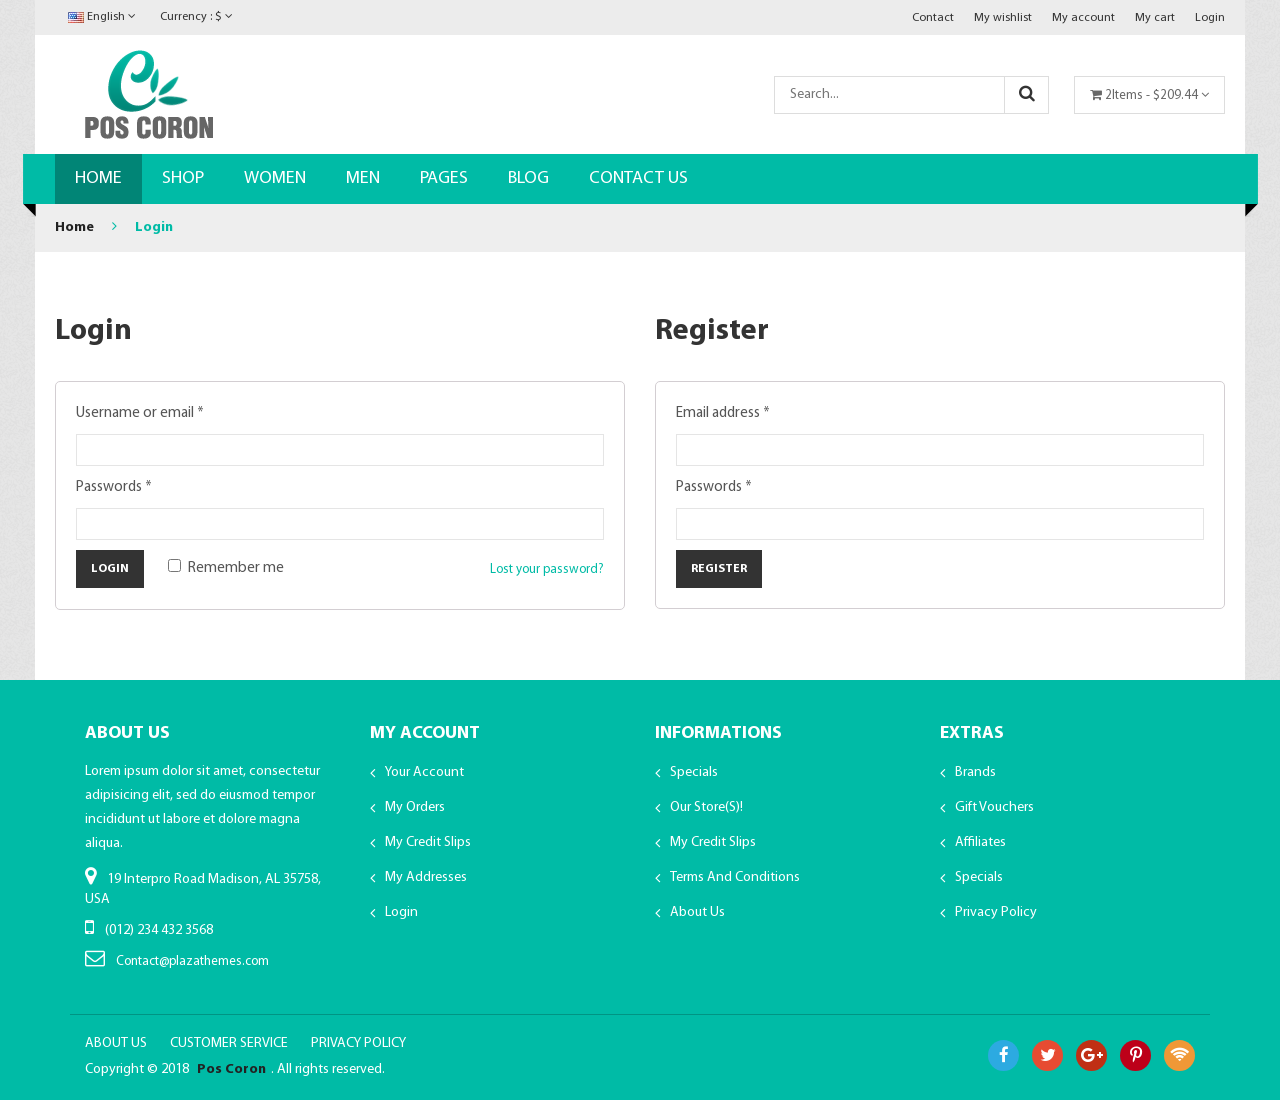
<file: Document/shop-coron/shop-coron/login.html>
﻿<!doctype html>
<html class="no-js" lang="zxx">
    <head>
        <meta charset="utf-8">
        <meta http-equiv="x-ua-compatible" content="ie=edge">
        <title>Coron-login</title>
        <meta name="description" content="">
        <meta name="viewport" content="width=device-width, initial-scale=1">
        <!-- Favicon -->
        <link rel="shortcut icon" type="image/x-icon" href="assets\img\favicon.png">
		
		<!-- all css here -->
       <link rel="stylesheet" href="assets\css\bootstrap.min.css">
        <link rel="stylesheet" href="assets\css\plugin.css">
        <link rel="stylesheet" href="assets\css\bundle.css">
        <link rel="stylesheet" href="assets\css\style.css">
        <link rel="stylesheet" href="assets\css\responsive.css">
        <script src="assets\js\vendor\modernizr-2.8.3.min.js"></script>
    </head>
    <body>
            <!-- Add your site or application content here -->
            
            <!--pos page start-->
            <div class="pos_page">
                <div class="container"> 
                    <!--pos page inner-->
                    <div class="pos_page_inner">  
                       <!--header area -->
                        <div class="header_area">
                            <!--header top--> 
                            <div class="header_top">
                               <div class="row align-items-center">
                                    <div class="col-lg-6 col-md-6">
                                       <div class="switcher">
                                            <ul>
                                                <li class="languages"><a href="#"><img src="assets\img\logo\fontlogo.jpg" alt=""> English <i class="fa fa-angle-down"></i></a>
                                                    <ul class="dropdown_languages">
                                                        <li><a href="#"><img src="assets\img\logo\fontlogo.jpg" alt=""> English</a></li>
                                                        <li><a href="#"><img src="assets\img\logo\fontlogo2.jpg" alt=""> French </a></li>
                                                    </ul>   
                                                </li> 

                                                <li class="currency"><a href="#"> Currency : $ <i class="fa fa-angle-down"></i></a>
                                                    <ul class="dropdown_currency">
                                                        <li><a href="#"> Dollar (USD)</a></li>
                                                        <li><a href="#"> Euro (EUR)  </a></li>
                                                    </ul> 
                                                </li> 
                                            </ul>
                                        </div>
                                    </div>
                                    <div class="col-lg-6 col-md-6">
                                        <div class="header_links">
                                            <ul>
                                                <li><a href="contact.html" title="Contact">Contact</a></li>
                                                <li><a href="wishlist.html" title="wishlist">My wishlist</a></li>
                                                <li><a href="my-account.html" title="My account">My account</a></li>
                                                <li><a href="cart.html" title="My cart">My cart</a></li>
                                                <li><a href="login.html" title="Login">Login</a></li>
                                            </ul>
                                        </div>   
                                    </div>
                               </div> 
                            </div> 
                            <!--header top end-->

                            <!--header middel--> 
                            <div class="header_middel">
                                <div class="row align-items-center">
                                    <div class="col-lg-3 col-md-3">
                                        <div class="logo">
                                            <a href="index.html"><img src="assets\img\logo\logo.jpg.png" alt=""></a>
                                        </div>
                                    </div>
                                    <div class="col-lg-9 col-md-9">
                                        <div class="header_right_info">
                                            <div class="search_bar">
                                                <form action="#">
                                                    <input placeholder="Search..." type="text">
                                                    <button type="submit"><i class="fa fa-search"></i></button>
                                                </form>
                                            </div>
                                            <div class="shopping_cart">
                                                <a href="#"><i class="fa fa-shopping-cart"></i> 2Items - $209.44 <i class="fa fa-angle-down"></i></a>

                                                <!--mini cart-->
                                                <div class="mini_cart">
                                                    <div class="cart_item">
                                                       <div class="cart_img">
                                                           <a href="#"><img src="assets\img\cart\cart.jpg" alt=""></a>
                                                       </div>
                                                        <div class="cart_info">
                                                            <a href="#">lorem ipsum dolor</a>
                                                            <span class="cart_price">$115.00</span>
                                                            <span class="quantity">Qty: 1</span>
                                                        </div>
                                                        <div class="cart_remove">
                                                            <a title="Remove this item" href="#"><i class="fa fa-times-circle"></i></a>
                                                        </div>
                                                    </div>
                                                    <div class="cart_item">
                                                       <div class="cart_img">
                                                           <a href="#"><img src="assets\img\cart\cart2.jpg" alt=""></a>
                                                       </div>
                                                        <div class="cart_info">
                                                            <a href="#">Quisque ornare dui</a>
                                                            <span class="cart_price">$105.00</span>
                                                            <span class="quantity">Qty: 1</span>
                                                        </div>
                                                        <div class="cart_remove">
                                                            <a title="Remove this item" href="#"><i class="fa fa-times-circle"></i></a>
                                                        </div>
                                                    </div>
                                                    <div class="shipping_price">
                                                        <span> Shipping </span>
                                                        <span>  $7.00  </span>
                                                    </div>
                                                    <div class="total_price">
                                                        <span> total </span>
                                                        <span class="prices">  $227.00  </span>
                                                    </div>
                                                    <div class="cart_button">
                                                        <a href="checkout.html"> Check out</a>
                                                    </div>
                                                </div>
                                                <!--mini cart end-->
                                            </div>

                                        </div>
                                    </div>
                                </div>
                            </div>     
                            <!--header middel end-->      
                            <div class="header_bottom">
                                <div class="row">
                                        <div class="col-12">
                                            <div class="main_menu_inner">
                                                <div class="main_menu d-none d-lg-block">
                                                    <nav>
                                                        <ul>
                                                            <li class="active"><a href="index.html">Home</a>
                                                            <div class="mega_menu jewelry">
                                                                <div class="mega_items jewelry">
                                                                    <ul>
                                                                        <li><a href="index.html">Home 1</a></li>
                                                                        <li><a href="index-2.html">Home 2</a></li>
                                                                    </ul>
                                                                </div>
                                                            </div> 
                                                            </li>
                                                                <li><a href="shop.html">shop</a>
                                                                    <div class="mega_menu jewelry">
                                                                        <div class="mega_items jewelry">
                                                                            <ul>
                                                                                <li><a href="shop-list.html">shop list</a></li>
                                                                                <li><a href="shop-fullwidth.html">shop Full Width Grid</a></li>
                                                                                <li><a href="shop-fullwidth-list.html">shop Full Width list</a></li>
                                                                                <li><a href="shop-sidebar.html">shop Right Sidebar</a></li>
                                                                                <li><a href="shop-sidebar-list.html">shop list Right Sidebar</a></li>
                                                                                <li><a href="single-product.html">Product Details</a></li>
                                                                                <li><a href="single-product-sidebar.html">Product sidebar</a></li>
                                                                                <li><a href="single-product-video.html">Product Details video</a></li>
                                                                                <li><a href="single-product-gallery.html">Product Details Gallery</a></li>
                                                                            </ul>
                                                                        </div>
                                                                    </div>  
                                                                </li>
                                                                <li><a href="#">women</a>
                                                                    <div class="mega_menu">
                                                                        <div class="mega_top fix">
                                                                            <div class="mega_items">
                                                                                <h3><a href="#">Accessories</a></h3>
                                                                                <ul>
                                                                                    <li><a href="#">Cocktai</a></li>
                                                                                    <li><a href="#">day</a></li>
                                                                                    <li><a href="#">Evening</a></li>
                                                                                    <li><a href="#">Sundresses</a></li>
                                                                                    <li><a href="#">Belts</a></li>
                                                                                    <li><a href="#">Sweets</a></li>
                                                                                </ul>
                                                                            </div>
                                                                            <div class="mega_items">
                                                                                <h3><a href="#">HandBags</a></h3>
                                                                                <ul>
                                                                                    <li><a href="#">Accessories</a></li>
                                                                                    <li><a href="#">Hats and Gloves</a></li>
                                                                                    <li><a href="#">Lifestyle</a></li>
                                                                                    <li><a href="#">Bras</a></li>
                                                                                    <li><a href="#">Scarves</a></li>
                                                                                    <li><a href="#">Small Leathers</a></li>
                                                                                </ul>
                                                                            </div>
                                                                            <div class="mega_items">
                                                                                <h3><a href="#">Tops</a></h3>
                                                                                <ul>
                                                                                    <li><a href="#">Evening</a></li>
                                                                                    <li><a href="#">Long Sleeved</a></li>
                                                                                    <li><a href="#">Shrot Sleeved</a></li>
                                                                                    <li><a href="#">Tanks and Camis</a></li>
                                                                                    <li><a href="#">Sleeveless</a></li>
                                                                                    <li><a href="#">Sleeveless</a></li>
                                                                                </ul>
                                                                            </div>
                                                                        </div>
                                                                        <div class="mega_bottom fix">
                                                                            <div class="mega_thumb">
                                                                                <a href="#"><img src="assets\img\banner\banner1.jpg" alt=""></a>
                                                                            </div>
                                                                            <div class="mega_thumb">
                                                                                <a href="#"><img src="assets\img\banner\banner2.jpg" alt=""></a>
                                                                            </div>
                                                                        </div>
                                                                    </div>
                                                                </li>
                                                                <li><a href="#">men</a>
                                                                    <div class="mega_menu">
                                                                        <div class="mega_top fix">
                                                                            <div class="mega_items">
                                                                                <h3><a href="#">Rings</a></h3>
                                                                                <ul>
                                                                                    <li><a href="#">Platinum Rings</a></li>
                                                                                    <li><a href="#">Gold Ring</a></li>
                                                                                    <li><a href="#">Silver Ring</a></li>
                                                                                    <li><a href="#">Tungsten Ring</a></li>
                                                                                    <li><a href="#">Sweets</a></li>
                                                                                </ul>
                                                                            </div>
                                                                            <div class="mega_items">
                                                                                <h3><a href="#">Bands</a></h3>
                                                                                <ul>
                                                                                    <li><a href="#">Platinum Bands</a></li>
                                                                                    <li><a href="#">Gold Bands</a></li>
                                                                                    <li><a href="#">Silver Bands</a></li>
                                                                                    <li><a href="#">Silver Bands</a></li>
                                                                                    <li><a href="#">Sweets</a></li>
                                                                                </ul>
                                                                            </div>
                                                                            <div class="mega_items">
                                                                                <a href="#"><img src="assets\img\banner\banner3.jpg" alt=""></a>
                                                                            </div>
                                                                        </div>

                                                                    </div>
                                                                </li>
                                                                <li><a href="#">pages</a>
                                                                    <div class="mega_menu">
                                                                        <div class="mega_top fix">
                                                                            <div class="mega_items">
                                                                                <h3><a href="#">Column1</a></h3>
                                                                                <ul>
                                                                                    <li><a href="portfolio.html">Portfolio</a></li>
                                                                                    <li><a href="portfolio-details.html">single portfolio </a></li>
                                                                                    <li><a href="about.html">About Us </a></li>
                                                                                    <li><a href="about-2.html">About Us 2</a></li>
                                                                                    <li><a href="services.html">Service </a></li>
                                                                                    <li><a href="my-account.html">my account </a></li>
                                                                                </ul>
                                                                            </div>
                                                                            <div class="mega_items">
                                                                                <h3><a href="#">Column2</a></h3>
                                                                                <ul>
                                                                                    <li><a href="blog.html">Blog </a></li>
                                                                                    <li><a href="blog-details.html">Blog  Details </a></li>
                                                                                    <li><a href="blog-fullwidth.html">Blog FullWidth</a></li>
                                                                                    <li><a href="blog-sidebar.html">Blog  Sidebar</a></li>
                                                                                    <li><a href="faq.html">Frequently Questions</a></li>
                                                                                    <li><a href="404.html">404</a></li>
                                                                                </ul>
                                                                            </div>
                                                                            <div class="mega_items">
                                                                                <h3><a href="#">Column3</a></h3>
                                                                                <ul>
                                                                                    <li><a href="contact.html">Contact</a></li>
                                                                                    <li><a href="cart.html">cart</a></li>
                                                                                    <li><a href="checkout.html">Checkout  </a></li>
                                                                                    <li><a href="wishlist.html">Wishlist</a></li>
                                                                                    <li><a href="login.html">Login</a></li>
                                                                                </ul>
                                                                            </div>
                                                                        </div>
                                                                    </div>
                                                                </li>

                                                                <li><a href="blog.html">blog</a>
                                                                    <div class="mega_menu jewelry">
                                                                        <div class="mega_items jewelry">
                                                                            <ul>
                                                                                <li><a href="blog-details.html">blog details</a></li>
                                                                                <li><a href="blog-fullwidth.html">blog fullwidth</a></li>
                                                                                <li><a href="blog-sidebar.html">blog sidebar</a></li>
                                                                            </ul>
                                                                        </div>
                                                                    </div>  
                                                                </li>
                                                                <li><a href="contact.html">contact us</a></li>

                                                            </ul>
                                                    </nav>
                                                </div>
                                                <div class="mobile-menu d-lg-none">
                                                    <nav>
                                                        <ul>
                                                            <li><a href="index.html">Home</a>
                                                                <div>
                                                                    <div>
                                                                        <ul>
                                                                            <li><a href="index.html">Home 1</a></li>
                                                                            <li><a href="index-2.html">Home 2</a></li>
                                                                        </ul>
                                                                    </div>
                                                                </div> 
                                                            </li>
                                                            <li><a href="shop.html">shop</a>
                                                                <div>
                                                                    <div>
                                                                        <ul>
                                                                            <li><a href="shop-list.html">shop list</a></li>
                                                                            <li><a href="shop-fullwidth.html">shop Full Width Grid</a></li>
                                                                            <li><a href="shop-fullwidth-list.html">shop Full Width list</a></li>
                                                                            <li><a href="shop-sidebar.html">shop Right Sidebar</a></li>
                                                                            <li><a href="shop-sidebar-list.html">shop list Right Sidebar</a></li>
                                                                            <li><a href="single-product.html">Product Details</a></li>
                                                                            <li><a href="single-product-sidebar.html">Product sidebar</a></li>
                                                                            <li><a href="single-product-video.html">Product Details video</a></li>
                                                                            <li><a href="single-product-gallery.html">Product Details Gallery</a></li>
                                                                        </ul>
                                                                    </div>
                                                                </div>  
                                                            </li>
                                                            <li><a href="#">women</a>
                                                                <div>
                                                                    <div>
                                                                        <div>
                                                                            <h3><a href="#">Accessories</a></h3>
                                                                            <ul>
                                                                                <li><a href="#">Cocktai</a></li>
                                                                                <li><a href="#">day</a></li>
                                                                                <li><a href="#">Evening</a></li>
                                                                                <li><a href="#">Sundresses</a></li>
                                                                                <li><a href="#">Belts</a></li>
                                                                                <li><a href="#">Sweets</a></li>
                                                                            </ul>
                                                                        </div>
                                                                        <div>
                                                                            <h3><a href="#">HandBags</a></h3>
                                                                            <ul>
                                                                                <li><a href="#">Accessories</a></li>
                                                                                <li><a href="#">Hats and Gloves</a></li>
                                                                                <li><a href="#">Lifestyle</a></li>
                                                                                <li><a href="#">Bras</a></li>
                                                                                <li><a href="#">Scarves</a></li>
                                                                                <li><a href="#">Small Leathers</a></li>
                                                                            </ul>
                                                                        </div>
                                                                        <div>
                                                                            <h3><a href="#">Tops</a></h3>
                                                                            <ul>
                                                                                <li><a href="#">Evening</a></li>
                                                                                <li><a href="#">Long Sleeved</a></li>
                                                                                <li><a href="#">Shrot Sleeved</a></li>
                                                                                <li><a href="#">Tanks and Camis</a></li>
                                                                                <li><a href="#">Sleeveless</a></li>
                                                                                <li><a href="#">Sleeveless</a></li>
                                                                            </ul>
                                                                        </div>
                                                                    </div>
                                                                    <div>
                                                                        <div>
                                                                            <a href="#"><img src="assets\img\banner\banner1.jpg" alt=""></a>
                                                                        </div>
                                                                        <div>
                                                                            <a href="#"><img src="assets\img\banner\banner2.jpg" alt=""></a>
                                                                        </div>
                                                                    </div>
                                                                </div>
                                                            </li>
                                                            <li><a href="#">men</a>
                                                                <div>
                                                                    <div>
                                                                        <div>
                                                                            <h3><a href="#">Rings</a></h3>
                                                                            <ul>
                                                                                <li><a href="#">Platinum Rings</a></li>
                                                                                <li><a href="#">Gold Ring</a></li>
                                                                                <li><a href="#">Silver Ring</a></li>
                                                                                <li><a href="#">Tungsten Ring</a></li>
                                                                                <li><a href="#">Sweets</a></li>
                                                                            </ul>
                                                                        </div>
                                                                        <div>
                                                                            <h3><a href="#">Bands</a></h3>
                                                                            <ul>
                                                                                <li><a href="#">Platinum Bands</a></li>
                                                                                <li><a href="#">Gold Bands</a></li>
                                                                                <li><a href="#">Silver Bands</a></li>
                                                                                <li><a href="#">Silver Bands</a></li>
                                                                                <li><a href="#">Sweets</a></li>
                                                                            </ul>
                                                                        </div>
                                                                        <div>
                                                                            <a href="#"><img src="assets\img\banner\banner3.jpg" alt=""></a>
                                                                        </div>
                                                                    </div>

                                                                </div>
                                                            </li>
                                                            <li><a href="#">pages</a>
                                                                <div>
                                                                    <div>
                                                                        <div>
                                                                            <h3><a href="#">Column1</a></h3>
                                                                            <ul>
                                                                                <li><a href="portfolio.html">Portfolio</a></li>
                                                                                <li><a href="portfolio-details.html">single portfolio </a></li>
                                                                                <li><a href="about.html">About Us </a></li>
                                                                                <li><a href="about-2.html">About Us 2</a></li>
                                                                                <li><a href="services.html">Service </a></li>
                                                                                <li><a href="my-account.html">my account </a></li>
                                                                            </ul>
                                                                        </div>
                                                                        <div>
                                                                            <h3><a href="#">Column2</a></h3>
                                                                            <ul>
                                                                                <li><a href="blog.html">Blog </a></li>
                                                                                <li><a href="blog-details.html">Blog  Details </a></li>
                                                                                <li><a href="blog-fullwidth.html">Blog FullWidth</a></li>
                                                                                <li><a href="blog-sidebar.html">Blog  Sidebar</a></li>
                                                                                <li><a href="faq.html">Frequently Questions</a></li>
                                                                                <li><a href="404.html">404</a></li>
                                                                            </ul>
                                                                        </div>
                                                                        <div>
                                                                            <h3><a href="#">Column3</a></h3>
                                                                            <ul>
                                                                                <li><a href="contact.html">Contact</a></li>
                                                                                <li><a href="cart.html">cart</a></li>
                                                                                <li><a href="checkout.html">Checkout  </a></li>
                                                                                <li><a href="wishlist.html">Wishlist</a></li>
                                                                                <li><a href="login.html">Login</a></li>
                                                                            </ul>
                                                                        </div>
                                                                    </div>
                                                                </div>
                                                            </li>
                                                            
                                                            <li><a href="blog.html">blog</a>
                                                                <div>
                                                                    <div>
                                                                        <ul>
                                                                            <li><a href="blog-details.html">blog details</a></li>
                                                                            <li><a href="blog-fullwidth.html">blog fullwidth</a></li>
                                                                            <li><a href="blog-sidebar.html">blog sidebar</a></li>
                                                                        </ul>
                                                                    </div>
                                                                </div>  
                                                            </li>
                                                            <li><a href="contact.html">contact us</a></li>

                                                        </ul>
                                                    </nav>
                                                </div>
                                            </div>
                                        </div>
                                    </div>
                            </div>
                        </div>
                        <!--header end -->
                         <!--breadcrumbs area start-->
                        <div class="breadcrumbs_area">
                            <div class="row">
                                    <div class="col-12">
                                        <div class="breadcrumb_content">
                                            <ul>
                                                <li><a href="index.html">home</a></li>
                                                <li><i class="fa fa-angle-right"></i></li>
                                                <li>login</li>
                                            </ul>

                                        </div>
                                    </div>
                                </div>
                        </div>
                        <!--breadcrumbs area end-->

                       <!-- customer login start -->
                        <div class="customer_login">
                            <div class="row">
                                       <!--login area start-->
                                        <div class="col-lg-6 col-md-6">
                                            <div class="account_form">
                                                <h2>login</h2>
                                                <form action="#">
                                                    <p>   
                                                        <label>Username or email <span>*</span></label>
                                                        <input type="text">
                                                     </p>
                                                     <p>   
                                                        <label>Passwords <span>*</span></label>
                                                        <input type="password">
                                                     </p>   
                                                    <div class="login_submit">
                                                        <button type="submit">login</button>
                                                        <label for="remember">
                                                            <input id="remember" type="checkbox">
                                                            Remember me
                                                        </label>
                                                        <a href="#">Lost your password?</a>
                                                    </div>

                                                </form>
                                             </div>    
                                        </div>
                                        <!--login area start-->

                                        <!--register area start-->
                                        <div class="col-lg-6 col-md-6">
                                            <div class="account_form register">
                                                <h2>Register</h2>
                                                <form action="#">
                                                    <p>   
                                                        <label>Email address  <span>*</span></label>
                                                        <input type="text">
                                                     </p>
                                                     <p>   
                                                        <label>Passwords <span>*</span></label>
                                                        <input type="password">
                                                     </p>
                                                    <div class="login_submit">
                                                        <button type="submit">Register</button>
                                                    </div>
                                                </form>
                                            </div>    
                                        </div>
                                        <!--register area end-->
                                    </div>
                        </div>
                        <!-- customer login end -->

                    </div>
                    <!--pos page inner end-->
                </div> 
            </div>
            <!--pos page end-->
            
            <!--footer area start-->
            <div class="footer_area">
                <div class="footer_top">
                    <div class="container">
                        <div class="row">
                            <div class="col-lg-3 col-md-6 col-sm-6">
                                <div class="footer_widget">
                                    <h3>About us</h3>
                                    <p>Lorem ipsum dolor sit amet, consectetur adipisicing elit, sed do eiusmod tempor incididunt ut labore et dolore magna aliqua.</p>
                                    <div class="footer_widget_contect">
                                        <p><i class="fa fa-map-marker" aria-hidden="true"></i>  19 Interpro Road Madison, AL 35758, USA</p>

                                        <p><i class="fa fa-mobile" aria-hidden="true"></i> (012) 234 432 3568</p>
                                        <a href="#"><i class="fa fa-envelope-o" aria-hidden="true"></i> Contact@plazathemes.com </a>
                                    </div>
                                </div>
                            </div>
                            <div class="col-lg-3 col-md-6 col-sm-6">
                                <div class="footer_widget">
                                    <h3>My Account</h3>
                                    <ul>
                                        <li><a href="#">Your Account</a></li>
                                        <li><a href="#">My orders</a></li>
                                        <li><a href="#">My credit slips</a></li>
                                        <li><a href="#">My addresses</a></li>
                                        <li><a href="#">Login</a></li>
                                    </ul>
                                </div>
                            </div>
                            <div class="col-lg-3 col-md-6 col-sm-6">
                                <div class="footer_widget">
                                    <h3>Informations</h3>
                                    <ul>
                                        <li><a href="#">Specials</a></li>
                                        <li><a href="#">Our store(s)!</a></li>
                                        <li><a href="#">My credit slips</a></li>
                                        <li><a href="#">Terms and conditions</a></li>
                                        <li><a href="#">About us</a></li>
                                    </ul>
                                </div>
                            </div>
                            <div class="col-lg-3 col-md-6 col-sm-6">
                                <div class="footer_widget">
                                    <h3>extras</h3>
                                    <ul>
                                        <li><a href="#"> Brands</a></li>
                                        <li><a href="#"> Gift Vouchers </a></li>
                                        <li><a href="#"> Affiliates </a></li>
                                        <li><a href="#"> Specials </a></li>
                                        <li><a href="#"> Privacy policy </a></li>
                                    </ul>
                                </div>
                            </div>
                        </div>
                    </div>
                </div>
                <div class="footer_bottom">
                    <div class="container">
                        <div class="row align-items-center">
                            <div class="col-lg-6 col-md-6">
                                <div class="copyright_area">
                                    <ul>
                                        <li><a href="#"> about us </a></li>
                                        <li><a href="#">  Customer Service  </a></li>
                                        <li><a href="#">  Privacy Policy  </a></li>
                                    </ul>
                                    <p>Copyright &copy; 2018 <a href="#">Pos Coron</a>. All rights reserved. </p>
                                </div>
                            </div>
                            <div class="col-lg-6 col-md-6">
                                <div class="footer_social text-right">
                                    <ul>
                                        <li><a href="#"><i class="fa fa-facebook"></i></a></li>
                                        <li><a href="#"><i class="fa fa-twitter"></i></a></li>
                                        <li><a href="#"><i class="fa fa-google-plus" aria-hidden="true"></i></a></li>
                                        <li><a class="pinterest" href="#"><i class="fa fa-pinterest-p" aria-hidden="true"></i></a></li>
                                        
                                        <li><a href="#"><i class="fa fa-wifi" aria-hidden="true"></i></a></li>
                                    </ul>
                                </div>
                            </div>
                        </div>
                    </div>
                </div>
            </div>
            <!--footer area end-->
            
            
            
            
      
		
		<!-- all js here -->
        <script src="assets\js\vendor\jquery-1.12.0.min.js"></script>
        <script src="assets\js\popper.js"></script>
        <script src="assets\js\bootstrap.min.js"></script>
        <script src="assets\js\ajax-mail.js"></script>
        <script src="assets\js\plugins.js"></script>
        <script src="assets\js\main.js"></script>
    </body>
</html>
</file>
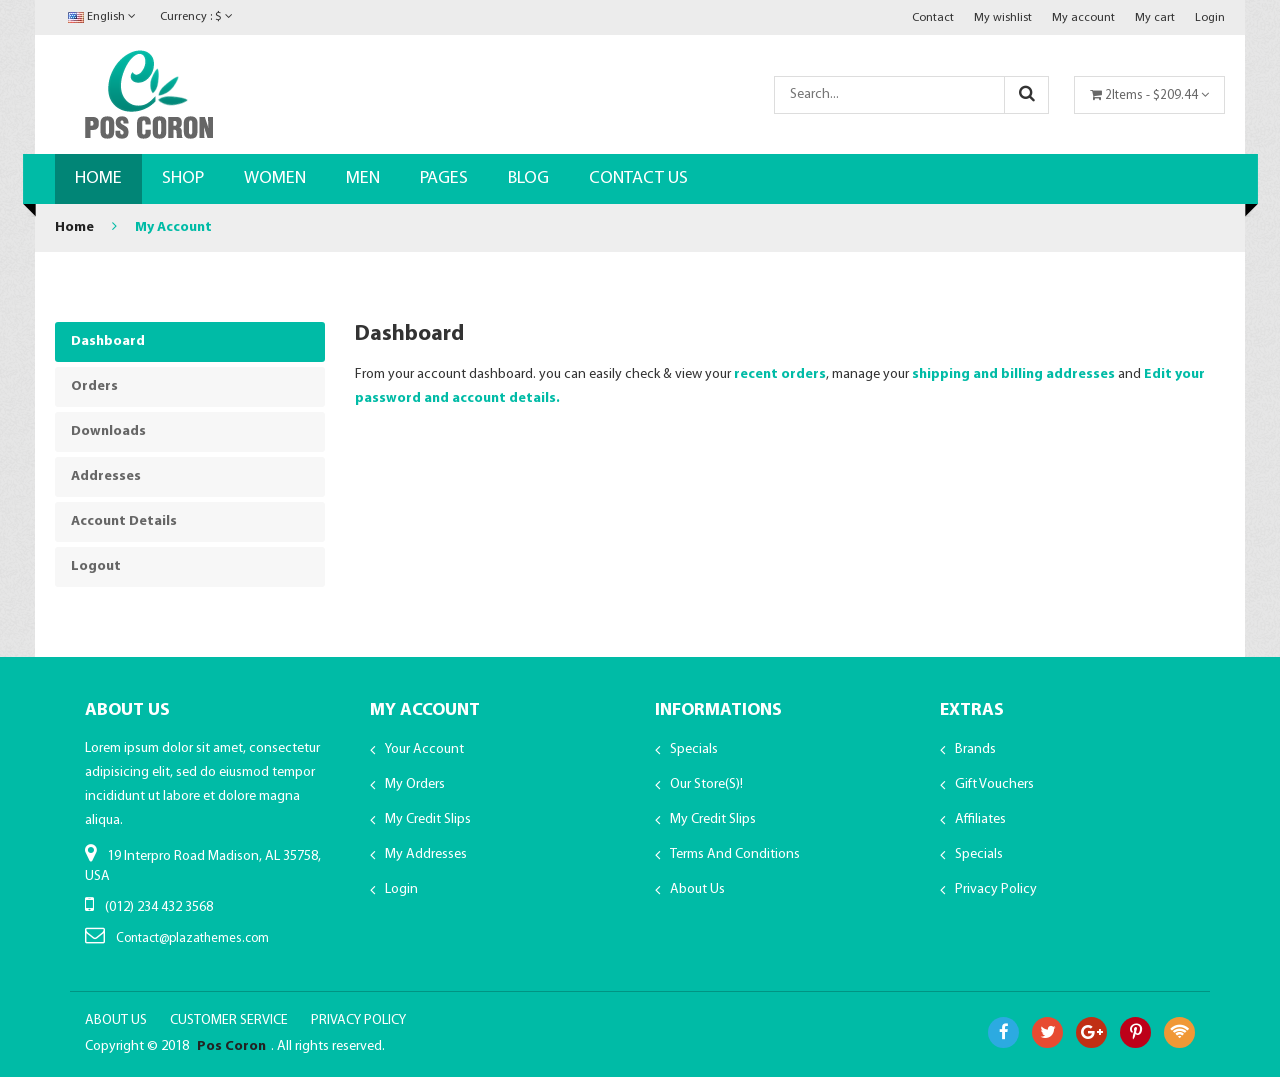
<file: Document/shop-coron/shop-coron/my-account.html>
﻿<!doctype html>
<html class="no-js" lang="zxx">
    <head>
        <meta charset="utf-8">
        <meta http-equiv="x-ua-compatible" content="ie=edge">
        <title>Coron-my account</title>
        <meta name="description" content="">
        <meta name="viewport" content="width=device-width, initial-scale=1">
        <!-- Favicon -->
        <link rel="shortcut icon" type="image/x-icon" href="assets\img\favicon.png">
		
		<!-- all css here -->
       <link rel="stylesheet" href="assets\css\bootstrap.min.css">
        <link rel="stylesheet" href="assets\css\plugin.css">
        <link rel="stylesheet" href="assets\css\bundle.css">
        <link rel="stylesheet" href="assets\css\style.css">
        <link rel="stylesheet" href="assets\css\responsive.css">
        <script src="assets\js\vendor\modernizr-2.8.3.min.js"></script>
    </head>
    <body>
            <!-- Add your site or application content here -->
            
            <!--pos page start-->
            <div class="pos_page">
                <div class="container">  
                    <!--pos page inner-->
                    <div class="pos_page_inner">  
                       <!--header area -->
                        <div class="header_area">
                            <!--header top--> 
                            <div class="header_top">
                               <div class="row align-items-center">
                                    <div class="col-lg-6 col-md-6">
                                       <div class="switcher">
                                            <ul>
                                                <li class="languages"><a href="#"><img src="assets\img\logo\fontlogo.jpg" alt=""> English <i class="fa fa-angle-down"></i></a>
                                                    <ul class="dropdown_languages">
                                                        <li><a href="#"><img src="assets\img\logo\fontlogo.jpg" alt=""> English</a></li>
                                                        <li><a href="#"><img src="assets\img\logo\fontlogo2.jpg" alt=""> French </a></li>
                                                    </ul>   
                                                </li> 

                                                <li class="currency"><a href="#"> Currency : $ <i class="fa fa-angle-down"></i></a>
                                                    <ul class="dropdown_currency">
                                                        <li><a href="#"> Dollar (USD)</a></li>
                                                        <li><a href="#"> Euro (EUR)  </a></li>
                                                    </ul> 
                                                </li> 
                                            </ul>
                                        </div>
                                    </div>
                                    <div class="col-lg-6 col-md-6">
                                        <div class="header_links">
                                            <ul>
                                                <li><a href="contact.html" title="Contact">Contact</a></li>
                                                <li><a href="wishlist.html" title="wishlist">My wishlist</a></li>
                                                <li><a href="my-account.html" title="My account">My account</a></li>
                                                <li><a href="cart.html" title="My cart">My cart</a></li>
                                                <li><a href="login.html" title="Login">Login</a></li>
                                            </ul>
                                        </div>   
                                    </div>
                               </div> 
                            </div> 
                            <!--header top end-->

                            <!--header middel--> 
                            <div class="header_middel">
                                <div class="row align-items-center">
                                    <div class="col-lg-3 col-md-3">
                                        <div class="logo">
                                            <a href="index.html"><img src="assets\img\logo\logo.jpg.png" alt=""></a>
                                        </div>
                                    </div>
                                    <div class="col-lg-9 col-md-9">
                                        <div class="header_right_info">
                                            <div class="search_bar">
                                                <form action="#">
                                                    <input placeholder="Search..." type="text">
                                                    <button type="submit"><i class="fa fa-search"></i></button>
                                                </form>
                                            </div>
                                            <div class="shopping_cart">
                                                <a href="#"><i class="fa fa-shopping-cart"></i> 2Items - $209.44 <i class="fa fa-angle-down"></i></a>

                                                <!--mini cart-->
                                                <div class="mini_cart">
                                                    <div class="cart_item">
                                                       <div class="cart_img">
                                                           <a href="#"><img src="assets\img\cart\cart.jpg" alt=""></a>
                                                       </div>
                                                        <div class="cart_info">
                                                            <a href="#">lorem ipsum dolor</a>
                                                            <span class="cart_price">$115.00</span>
                                                            <span class="quantity">Qty: 1</span>
                                                        </div>
                                                        <div class="cart_remove">
                                                            <a title="Remove this item" href="#"><i class="fa fa-times-circle"></i></a>
                                                        </div>
                                                    </div>
                                                    <div class="cart_item">
                                                       <div class="cart_img">
                                                           <a href="#"><img src="assets\img\cart\cart2.jpg" alt=""></a>
                                                       </div>
                                                        <div class="cart_info">
                                                            <a href="#">Quisque ornare dui</a>
                                                            <span class="cart_price">$105.00</span>
                                                            <span class="quantity">Qty: 1</span>
                                                        </div>
                                                        <div class="cart_remove">
                                                            <a title="Remove this item" href="#"><i class="fa fa-times-circle"></i></a>
                                                        </div>
                                                    </div>
                                                    <div class="shipping_price">
                                                        <span> Shipping </span>
                                                        <span>  $7.00  </span>
                                                    </div>
                                                    <div class="total_price">
                                                        <span> total </span>
                                                        <span class="prices">  $227.00  </span>
                                                    </div>
                                                    <div class="cart_button">
                                                        <a href="checkout.html"> Check out</a>
                                                    </div>
                                                </div>
                                                <!--mini cart end-->
                                            </div>

                                        </div>
                                    </div>
                                </div>
                            </div>     
                            <!--header middel end-->      
                            <div class="header_bottom">
                                <div class="row">
                                    <div class="col-12">
                                        <div class="main_menu_inner">
                                            <div class="main_menu d-none d-lg-block">
                                                <nav>
                                                    <ul>
                                                            <li class="active"><a href="index.html">Home</a>
                                                                <div class="mega_menu jewelry">
                                                                    <div class="mega_items jewelry">
                                                                        <ul>
                                                                            <li><a href="index.html">Home 1</a></li>
                                                                            <li><a href="index-2.html">Home 2</a></li>
                                                                        </ul>
                                                                    </div>
                                                                </div> 
                                                            </li>
                                                            <li><a href="shop.html">shop</a>
                                                                <div class="mega_menu jewelry">
                                                                    <div class="mega_items jewelry">
                                                                        <ul>
                                                                            <li><a href="shop-list.html">shop list</a></li>
                                                                            <li><a href="shop-fullwidth.html">shop Full Width Grid</a></li>
                                                                            <li><a href="shop-fullwidth-list.html">shop Full Width list</a></li>
                                                                            <li><a href="shop-sidebar.html">shop Right Sidebar</a></li>
                                                                            <li><a href="shop-sidebar-list.html">shop list Right Sidebar</a></li>
                                                                            <li><a href="single-product.html">Product Details</a></li>
                                                                            <li><a href="single-product-sidebar.html">Product sidebar</a></li>
                                                                            <li><a href="single-product-video.html">Product Details video</a></li>
                                                                            <li><a href="single-product-gallery.html">Product Details Gallery</a></li>
                                                                        </ul>
                                                                    </div>
                                                                </div>  
                                                            </li>
                                                            <li><a href="#">women</a>
                                                                <div class="mega_menu">
                                                                    <div class="mega_top fix">
                                                                        <div class="mega_items">
                                                                            <h3><a href="#">Accessories</a></h3>
                                                                            <ul>
                                                                                <li><a href="#">Cocktai</a></li>
                                                                                <li><a href="#">day</a></li>
                                                                                <li><a href="#">Evening</a></li>
                                                                                <li><a href="#">Sundresses</a></li>
                                                                                <li><a href="#">Belts</a></li>
                                                                                <li><a href="#">Sweets</a></li>
                                                                            </ul>
                                                                        </div>
                                                                        <div class="mega_items">
                                                                            <h3><a href="#">HandBags</a></h3>
                                                                            <ul>
                                                                                <li><a href="#">Accessories</a></li>
                                                                                <li><a href="#">Hats and Gloves</a></li>
                                                                                <li><a href="#">Lifestyle</a></li>
                                                                                <li><a href="#">Bras</a></li>
                                                                                <li><a href="#">Scarves</a></li>
                                                                                <li><a href="#">Small Leathers</a></li>
                                                                            </ul>
                                                                        </div>
                                                                        <div class="mega_items">
                                                                            <h3><a href="#">Tops</a></h3>
                                                                            <ul>
                                                                                <li><a href="#">Evening</a></li>
                                                                                <li><a href="#">Long Sleeved</a></li>
                                                                                <li><a href="#">Shrot Sleeved</a></li>
                                                                                <li><a href="#">Tanks and Camis</a></li>
                                                                                <li><a href="#">Sleeveless</a></li>
                                                                                <li><a href="#">Sleeveless</a></li>
                                                                            </ul>
                                                                        </div>
                                                                    </div>
                                                                    <div class="mega_bottom fix">
                                                                        <div class="mega_thumb">
                                                                            <a href="#"><img src="assets\img\banner\banner1.jpg" alt=""></a>
                                                                        </div>
                                                                        <div class="mega_thumb">
                                                                            <a href="#"><img src="assets\img\banner\banner2.jpg" alt=""></a>
                                                                        </div>
                                                                    </div>
                                                                </div>
                                                            </li>
                                                            <li><a href="#">men</a>
                                                                <div class="mega_menu">
                                                                    <div class="mega_top fix">
                                                                        <div class="mega_items">
                                                                            <h3><a href="#">Rings</a></h3>
                                                                            <ul>
                                                                                <li><a href="#">Platinum Rings</a></li>
                                                                                <li><a href="#">Gold Ring</a></li>
                                                                                <li><a href="#">Silver Ring</a></li>
                                                                                <li><a href="#">Tungsten Ring</a></li>
                                                                                <li><a href="#">Sweets</a></li>
                                                                            </ul>
                                                                        </div>
                                                                        <div class="mega_items">
                                                                            <h3><a href="#">Bands</a></h3>
                                                                            <ul>
                                                                                <li><a href="#">Platinum Bands</a></li>
                                                                                <li><a href="#">Gold Bands</a></li>
                                                                                <li><a href="#">Silver Bands</a></li>
                                                                                <li><a href="#">Silver Bands</a></li>
                                                                                <li><a href="#">Sweets</a></li>
                                                                            </ul>
                                                                        </div>
                                                                        <div class="mega_items">
                                                                            <a href="#"><img src="assets\img\banner\banner3.jpg" alt=""></a>
                                                                        </div>
                                                                    </div>

                                                                </div>
                                                            </li>
                                                            <li><a href="#">pages</a>
                                                                <div class="mega_menu">
                                                                    <div class="mega_top fix">
                                                                        <div class="mega_items">
                                                                            <h3><a href="#">Column1</a></h3>
                                                                            <ul>
                                                                                <li><a href="portfolio.html">Portfolio</a></li>
                                                                                <li><a href="portfolio-details.html">single portfolio </a></li>
                                                                                <li><a href="about.html">About Us </a></li>
                                                                                <li><a href="about-2.html">About Us 2</a></li>
                                                                                <li><a href="services.html">Service </a></li>
                                                                                <li><a href="my-account.html">my account </a></li>
                                                                            </ul>
                                                                        </div>
                                                                        <div class="mega_items">
                                                                            <h3><a href="#">Column2</a></h3>
                                                                            <ul>
                                                                                <li><a href="blog.html">Blog </a></li>
                                                                                <li><a href="blog-details.html">Blog  Details </a></li>
                                                                                <li><a href="blog-fullwidth.html">Blog FullWidth</a></li>
                                                                                <li><a href="blog-sidebar.html">Blog  Sidebar</a></li>
                                                                                <li><a href="faq.html">Frequently Questions</a></li>
                                                                                <li><a href="404.html">404</a></li>
                                                                            </ul>
                                                                        </div>
                                                                        <div class="mega_items">
                                                                            <h3><a href="#">Column3</a></h3>
                                                                            <ul>
                                                                                <li><a href="contact.html">Contact</a></li>
                                                                                <li><a href="cart.html">cart</a></li>
                                                                                <li><a href="checkout.html">Checkout  </a></li>
                                                                                <li><a href="wishlist.html">Wishlist</a></li>
                                                                                <li><a href="login.html">Login</a></li>
                                                                            </ul>
                                                                        </div>
                                                                    </div>
                                                                </div>
                                                            </li>
                                                            
                                                             <li><a href="blog.html">blog</a>
                                                                <div class="mega_menu jewelry">
                                                                    <div class="mega_items jewelry">
                                                                        <ul>
                                                                            <li><a href="blog-details.html">blog details</a></li>
                                                                            <li><a href="blog-fullwidth.html">blog fullwidth</a></li>
                                                                            <li><a href="blog-sidebar.html">blog sidebar</a></li>
                                                                        </ul>
                                                                    </div>
                                                                </div>  
                                                            </li>
                                                            <li><a href="contact.html">contact us</a></li>

                                                        </ul>
                                                </nav>
                                            </div>
<div class="mobile-menu d-lg-none">
                                                    <nav>
                                                        <ul>
                                                            <li><a href="index.html">Home</a>
                                                                <div>
                                                                    <div>
                                                                        <ul>
                                                                            <li><a href="index.html">Home 1</a></li>
                                                                            <li><a href="index-2.html">Home 2</a></li>
                                                                        </ul>
                                                                    </div>
                                                                </div> 
                                                            </li>
                                                            <li><a href="shop.html">shop</a>
                                                                <div>
                                                                    <div>
                                                                        <ul>
                                                                            <li><a href="shop-list.html">shop list</a></li>
                                                                            <li><a href="shop-fullwidth.html">shop Full Width Grid</a></li>
                                                                            <li><a href="shop-fullwidth-list.html">shop Full Width list</a></li>
                                                                            <li><a href="shop-sidebar.html">shop Right Sidebar</a></li>
                                                                            <li><a href="shop-sidebar-list.html">shop list Right Sidebar</a></li>
                                                                            <li><a href="single-product.html">Product Details</a></li>
                                                                            <li><a href="single-product-sidebar.html">Product sidebar</a></li>
                                                                            <li><a href="single-product-video.html">Product Details video</a></li>
                                                                            <li><a href="single-product-gallery.html">Product Details Gallery</a></li>
                                                                        </ul>
                                                                    </div>
                                                                </div>  
                                                            </li>
                                                            <li><a href="#">women</a>
                                                                <div>
                                                                    <div>
                                                                        <div>
                                                                            <h3><a href="#">Accessories</a></h3>
                                                                            <ul>
                                                                                <li><a href="#">Cocktai</a></li>
                                                                                <li><a href="#">day</a></li>
                                                                                <li><a href="#">Evening</a></li>
                                                                                <li><a href="#">Sundresses</a></li>
                                                                                <li><a href="#">Belts</a></li>
                                                                                <li><a href="#">Sweets</a></li>
                                                                            </ul>
                                                                        </div>
                                                                        <div>
                                                                            <h3><a href="#">HandBags</a></h3>
                                                                            <ul>
                                                                                <li><a href="#">Accessories</a></li>
                                                                                <li><a href="#">Hats and Gloves</a></li>
                                                                                <li><a href="#">Lifestyle</a></li>
                                                                                <li><a href="#">Bras</a></li>
                                                                                <li><a href="#">Scarves</a></li>
                                                                                <li><a href="#">Small Leathers</a></li>
                                                                            </ul>
                                                                        </div>
                                                                        <div>
                                                                            <h3><a href="#">Tops</a></h3>
                                                                            <ul>
                                                                                <li><a href="#">Evening</a></li>
                                                                                <li><a href="#">Long Sleeved</a></li>
                                                                                <li><a href="#">Shrot Sleeved</a></li>
                                                                                <li><a href="#">Tanks and Camis</a></li>
                                                                                <li><a href="#">Sleeveless</a></li>
                                                                                <li><a href="#">Sleeveless</a></li>
                                                                            </ul>
                                                                        </div>
                                                                    </div>
                                                                    <div>
                                                                        <div>
                                                                            <a href="#"><img src="assets\img\banner\banner1.jpg" alt=""></a>
                                                                        </div>
                                                                        <div>
                                                                            <a href="#"><img src="assets\img\banner\banner2.jpg" alt=""></a>
                                                                        </div>
                                                                    </div>
                                                                </div>
                                                            </li>
                                                            <li><a href="#">men</a>
                                                                <div>
                                                                    <div>
                                                                        <div>
                                                                            <h3><a href="#">Rings</a></h3>
                                                                            <ul>
                                                                                <li><a href="#">Platinum Rings</a></li>
                                                                                <li><a href="#">Gold Ring</a></li>
                                                                                <li><a href="#">Silver Ring</a></li>
                                                                                <li><a href="#">Tungsten Ring</a></li>
                                                                                <li><a href="#">Sweets</a></li>
                                                                            </ul>
                                                                        </div>
                                                                        <div>
                                                                            <h3><a href="#">Bands</a></h3>
                                                                            <ul>
                                                                                <li><a href="#">Platinum Bands</a></li>
                                                                                <li><a href="#">Gold Bands</a></li>
                                                                                <li><a href="#">Silver Bands</a></li>
                                                                                <li><a href="#">Silver Bands</a></li>
                                                                                <li><a href="#">Sweets</a></li>
                                                                            </ul>
                                                                        </div>
                                                                        <div>
                                                                            <a href="#"><img src="assets\img\banner\banner3.jpg" alt=""></a>
                                                                        </div>
                                                                    </div>

                                                                </div>
                                                            </li>
                                                            <li><a href="#">pages</a>
                                                                <div>
                                                                    <div>
                                                                        <div>
                                                                            <h3><a href="#">Column1</a></h3>
                                                                            <ul>
                                                                                <li><a href="portfolio.html">Portfolio</a></li>
                                                                                <li><a href="portfolio-details.html">single portfolio </a></li>
                                                                                <li><a href="about.html">About Us </a></li>
                                                                                <li><a href="about-2.html">About Us 2</a></li>
                                                                                <li><a href="services.html">Service </a></li>
                                                                                <li><a href="my-account.html">my account </a></li>
                                                                            </ul>
                                                                        </div>
                                                                        <div>
                                                                            <h3><a href="#">Column2</a></h3>
                                                                            <ul>
                                                                                <li><a href="blog.html">Blog </a></li>
                                                                                <li><a href="blog-details.html">Blog  Details </a></li>
                                                                                <li><a href="blog-fullwidth.html">Blog FullWidth</a></li>
                                                                                <li><a href="blog-sidebar.html">Blog  Sidebar</a></li>
                                                                                <li><a href="faq.html">Frequently Questions</a></li>
                                                                                <li><a href="404.html">404</a></li>
                                                                            </ul>
                                                                        </div>
                                                                        <div>
                                                                            <h3><a href="#">Column3</a></h3>
                                                                            <ul>
                                                                                <li><a href="contact.html">Contact</a></li>
                                                                                <li><a href="cart.html">cart</a></li>
                                                                                <li><a href="checkout.html">Checkout  </a></li>
                                                                                <li><a href="wishlist.html">Wishlist</a></li>
                                                                                <li><a href="login.html">Login</a></li>
                                                                            </ul>
                                                                        </div>
                                                                    </div>
                                                                </div>
                                                            </li>
                                                            
                                                            <li><a href="blog.html">blog</a>
                                                                <div>
                                                                    <div>
                                                                        <ul>
                                                                            <li><a href="blog-details.html">blog details</a></li>
                                                                            <li><a href="blog-fullwidth.html">blog fullwidth</a></li>
                                                                            <li><a href="blog-sidebar.html">blog sidebar</a></li>
                                                                        </ul>
                                                                    </div>
                                                                </div>  
                                                            </li>
                                                            <li><a href="contact.html">contact us</a></li>

                                                        </ul>
                                                    </nav>
                                                </div>
                                        </div>
                                    </div>
                                </div>
                            </div>
                        </div>
                        <!--header end -->
                        
                         <!--breadcrumbs area start-->
                        <div class="breadcrumbs_area">
                            <div class="row">
                                <div class="col-12">
                                    <div class="breadcrumb_content">
                                        <ul>
                                            <li><a href="index.html">home</a></li>
                                            <li><i class="fa fa-angle-right"></i></li>
                                            <li>my account</li>
                                        </ul>

                                    </div>
                                </div>
                            </div>
                        </div>
                        <!--breadcrumbs area end-->

                        <!-- Start Maincontent  -->
                        <section class="main_content_area">
                                <div class="account_dashboard">
                                    <div class="row">
                                        <div class="col-sm-12 col-md-3 col-lg-3">
                                            <!-- Nav tabs -->
                                            <div class="dashboard_tab_button">
                                                <ul role="tablist" class="nav flex-column dashboard-list">
                                                    <li><a href="#dashboard" data-toggle="tab" class="nav-link active">Dashboard</a></li>
                                                    <li> <a href="#orders" data-toggle="tab" class="nav-link">Orders</a></li>
                                                    <li><a href="#downloads" data-toggle="tab" class="nav-link">Downloads</a></li>
                                                    <li><a href="#address" data-toggle="tab" class="nav-link">Addresses</a></li>
                                                    <li><a href="#account-details" data-toggle="tab" class="nav-link">Account details</a></li>
                                                    <li><a href="login.html" class="nav-link">logout</a></li>
                                                </ul>
                                            </div>    
                                        </div>
                                        <div class="col-sm-12 col-md-9 col-lg-9">
                                            <!-- Tab panes -->
                                            <div class="tab-content dashboard_content">
                                                <div class="tab-pane fade show active" id="dashboard">
                                                    <h3>Dashboard </h3>
                                                    <p>From your account dashboard. you can easily check &amp; view your <a href="#">recent orders</a>, manage your <a href="#">shipping and billing addresses</a> and <a href="#">Edit your password and account details.</a></p>
                                                </div>
                                                <div class="tab-pane fade" id="orders">
                                                    <h3>Orders</h3>
                                                    <div class="coron_table table-responsive">
                                                        <table class="table">
                                                            <thead>
                                                                <tr>
                                                                    <th>Order</th>
                                                                    <th>Date</th>
                                                                    <th>Status</th>
                                                                    <th>Total</th>
                                                                    <th>Actions</th>	 	 	 	
                                                                </tr>
                                                            </thead>
                                                            <tbody>
                                                                <tr>
                                                                    <td>1</td>
                                                                    <td>May 10, 2018</td>
                                                                    <td><span class="success">Completed</span></td>
                                                                    <td>$25.00 for 1 item </td>
                                                                    <td><a href="cart.html" class="view">view</a></td>
                                                                </tr>
                                                                <tr>
                                                                    <td>2</td>
                                                                    <td>May 10, 2018</td>
                                                                    <td>Processing</td>
                                                                    <td>$17.00 for 1 item </td>
                                                                    <td><a href="cart.html" class="view">view</a></td>
                                                                </tr>
                                                            </tbody>
                                                        </table>
                                                    </div>
                                                </div>
                                                <div class="tab-pane fade" id="downloads">
                                                    <h3>Downloads</h3>
                                                    <div class="coron_table table-responsive">
                                                        <table class="table">
                                                            <thead>
                                                                <tr>
                                                                    <th>Product</th>
                                                                    <th>Downloads</th>
                                                                    <th>Expires</th>
                                                                    <th>Download</th>	 	 	 	
                                                                </tr>
                                                            </thead>
                                                            <tbody>
                                                                <tr>
                                                                    <td>Shopnovilla - Free Real Estate PSD Template</td>
                                                                    <td>May 10, 2018</td>
                                                                    <td><span class="danger">Expired</span></td>
                                                                    <td><a href="#" class="view">Click Here To Download Your File</a></td>
                                                                </tr>
                                                                <tr>
                                                                    <td>Organic - ecommerce html template</td>
                                                                    <td>Sep 11, 2018</td>
                                                                    <td>Never</td>
                                                                    <td><a href="#" class="view">Click Here To Download Your File</a></td>
                                                                </tr>
                                                            </tbody>
                                                        </table>
                                                    </div>
                                                </div>
                                                <div class="tab-pane" id="address">
                                                   <p>The following addresses will be used on the checkout page by default.</p>
                                                    <h4 class="billing-address">Billing address</h4>
                                                    <a href="#" class="view">Edit</a>
                                                    <p><strong>Bobby Jackson</strong></p>
                                                    <address>
                                                        House #15<br>
                                                        Road #1<br>
                                                        Block #C <br>
                                                        Banasree <br>
                                                        Dhaka <br>
                                                        1212
                                                    </address>
                                                    <p>Bangladesh</p>   
                                                </div>
                                                <div class="tab-pane fade" id="account-details">
                                                    <h3>Account details </h3>
                                                    <div class="login">
                                                        <div class="login_form_container">
                                                            <div class="account_login_form">
                                                                <form action="#">
                                                                    <p>Already have an account? <a href="#">Log in instead!</a></p>
                                                                    <div class="input-radio">
                                                                        <span class="custom-radio"><input type="radio" value="1" name="id_gender"> Mr.</span>
                                                                        <span class="custom-radio"><input type="radio" value="1" name="id_gender"> Mrs.</span>
                                                                    </div> <br>
                                                                    <label>First Name</label>
                                                                    <input type="text" name="first-name">
                                                                    <label>Last Name</label>
                                                                    <input type="text" name="last-name">
                                                                    <label>Email</label>
                                                                    <input type="text" name="email-name">
                                                                    <label>Password</label>
                                                                    <input type="password" name="user-password">
                                                                    <label>Birthdate</label>
                                                                    <input type="text" placeholder="MM/DD/YYYY" value="" name="birthday">
                                                                    <span class="example">
                                                                      (E.g.: 05/31/1970)
                                                                    </span>
                                                                    <br>
                                                                    <span class="custom_checkbox">
                                                                        <input type="checkbox" value="1" name="optin">
                                                                        <label>Receive offers from our partners</label>
                                                                    </span>
                                                                    <br>
                                                                    <span class="custom_checkbox">
                                                                        <input type="checkbox" value="1" name="newsletter">
                                                                        <label>Sign up for our newsletter<br><em>You may unsubscribe at any moment. For that purpose, please find our contact info in the legal notice.</em></label>
                                                                    </span>
                                                                    <div class="save_button primary_btn default_button">
                                                                        <a href="#">Save</a>
                                                                    </div>
                                                                </form>
                                                            </div>
                                                        </div>
                                                    </div>
                                                </div>
                                            </div>
                                        </div>
                                    </div>
                                </div>      	
                        </section>			
                        <!-- End Maincontent  --> 
                    </div>
                    <!--pos page inner end-->
                </div>
            </div>
            <!--pos page end-->
            
            <!--footer area start-->
            <div class="footer_area">
                <div class="footer_top">
                    <div class="container">
                        <div class="row">
                            <div class="col-lg-3 col-md-6 col-sm-6">
                                <div class="footer_widget">
                                    <h3>About us</h3>
                                    <p>Lorem ipsum dolor sit amet, consectetur adipisicing elit, sed do eiusmod tempor incididunt ut labore et dolore magna aliqua.</p>
                                    <div class="footer_widget_contect">
                                        <p><i class="fa fa-map-marker" aria-hidden="true"></i>  19 Interpro Road Madison, AL 35758, USA</p>

                                        <p><i class="fa fa-mobile" aria-hidden="true"></i> (012) 234 432 3568</p>
                                        <a href="#"><i class="fa fa-envelope-o" aria-hidden="true"></i> Contact@plazathemes.com </a>
                                    </div>
                                </div>
                            </div>
                            <div class="col-lg-3 col-md-6 col-sm-6">
                                <div class="footer_widget">
                                    <h3>My Account</h3>
                                    <ul>
                                        <li><a href="#">Your Account</a></li>
                                        <li><a href="#">My orders</a></li>
                                        <li><a href="#">My credit slips</a></li>
                                        <li><a href="#">My addresses</a></li>
                                        <li><a href="#">Login</a></li>
                                    </ul>
                                </div>
                            </div>
                            <div class="col-lg-3 col-md-6 col-sm-6">
                                <div class="footer_widget">
                                    <h3>Informations</h3>
                                    <ul>
                                        <li><a href="#">Specials</a></li>
                                        <li><a href="#">Our store(s)!</a></li>
                                        <li><a href="#">My credit slips</a></li>
                                        <li><a href="#">Terms and conditions</a></li>
                                        <li><a href="#">About us</a></li>
                                    </ul>
                                </div>
                            </div>
                            <div class="col-lg-3 col-md-6 col-sm-6">
                                <div class="footer_widget">
                                    <h3>extras</h3>
                                    <ul>
                                        <li><a href="#"> Brands</a></li>
                                        <li><a href="#"> Gift Vouchers </a></li>
                                        <li><a href="#"> Affiliates </a></li>
                                        <li><a href="#"> Specials </a></li>
                                        <li><a href="#"> Privacy policy </a></li>
                                    </ul>
                                </div>
                            </div>
                        </div>
                    </div>
                </div>
                <div class="footer_bottom">
                    <div class="container">
                        <div class="row align-items-center">
                            <div class="col-lg-6 col-md-6">
                                <div class="copyright_area">
                                    <ul>
                                        <li><a href="#"> about us </a></li>
                                        <li><a href="#">  Customer Service  </a></li>
                                        <li><a href="#">  Privacy Policy  </a></li>
                                    </ul>
                                    <p>Copyright &copy; 2018 <a href="#">Pos Coron</a>. All rights reserved. </p>
                                </div>
                            </div>
                            <div class="col-lg-6 col-md-6">
                                <div class="footer_social text-right">
                                    <ul>
                                        <li><a href="#"><i class="fa fa-facebook"></i></a></li>
                                        <li><a href="#"><i class="fa fa-twitter"></i></a></li>
                                        <li><a href="#"><i class="fa fa-google-plus" aria-hidden="true"></i></a></li>
                                        <li><a class="pinterest" href="#"><i class="fa fa-pinterest-p" aria-hidden="true"></i></a></li>
                                        
                                        <li><a href="#"><i class="fa fa-wifi" aria-hidden="true"></i></a></li>
                                    </ul>
                                </div>
                            </div>
                        </div>
                    </div>
                </div>
            </div>
            <!--footer area end-->
            
            
            
            
      
		
		<!-- all js here -->
        <script src="assets\js\vendor\jquery-1.12.0.min.js"></script>
        <script src="assets\js\popper.js"></script>
        <script src="assets\js\bootstrap.min.js"></script>
        <script src="assets\js\ajax-mail.js"></script>
        <script src="assets\js\plugins.js"></script>
        <script src="assets\js\main.js"></script>
    </body>
</html>
</file>
